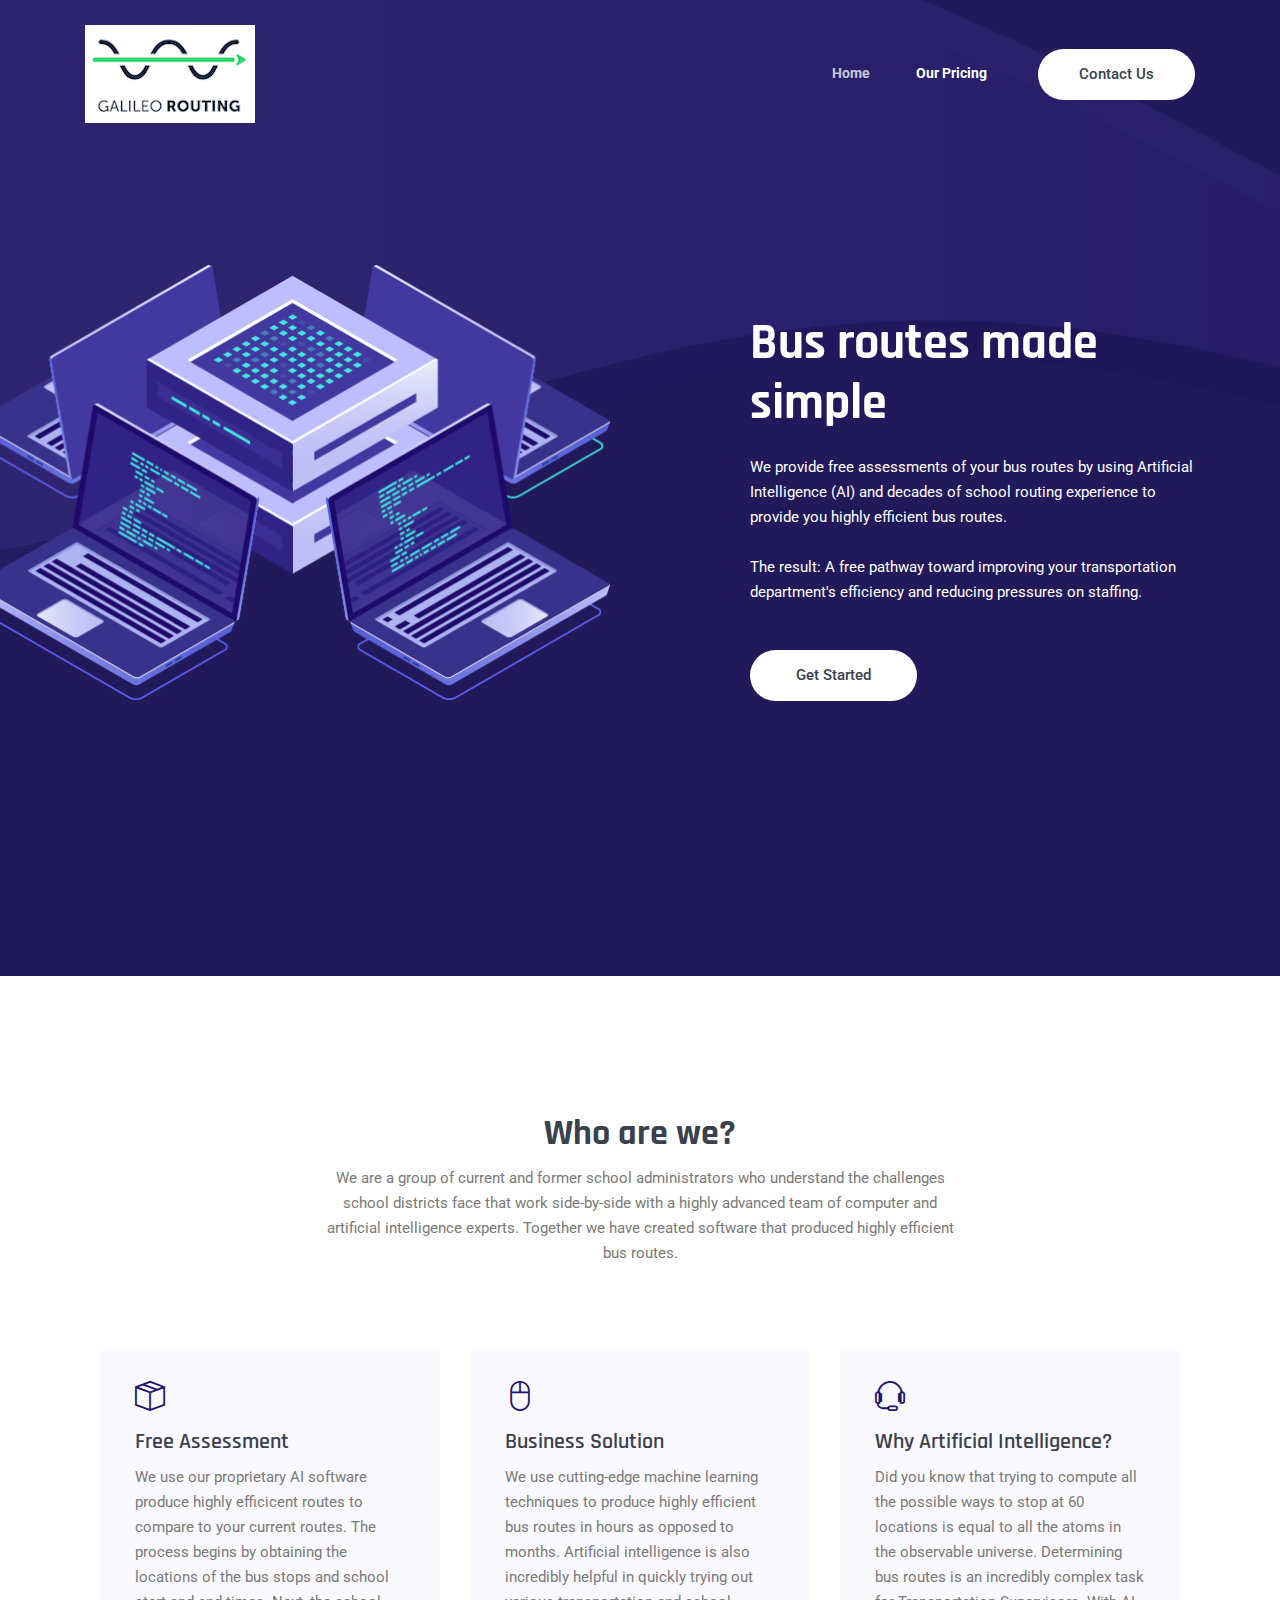
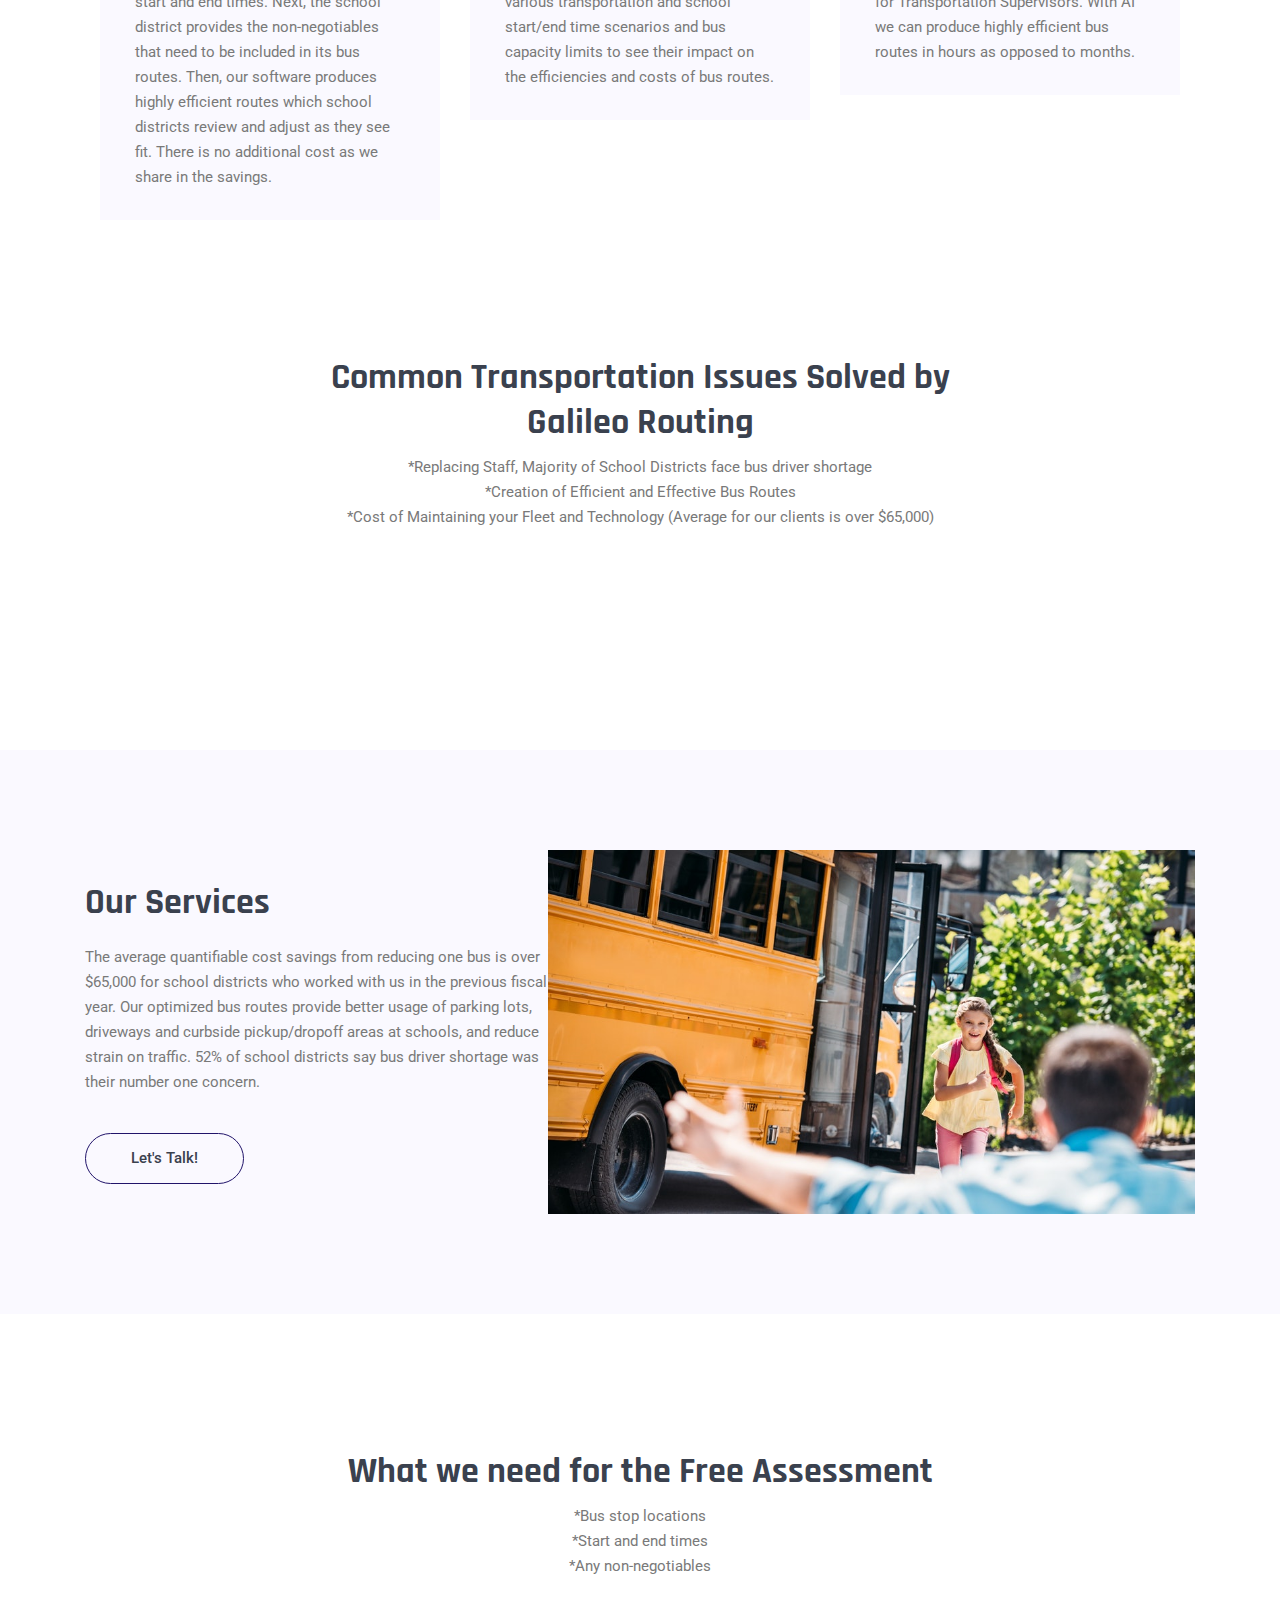
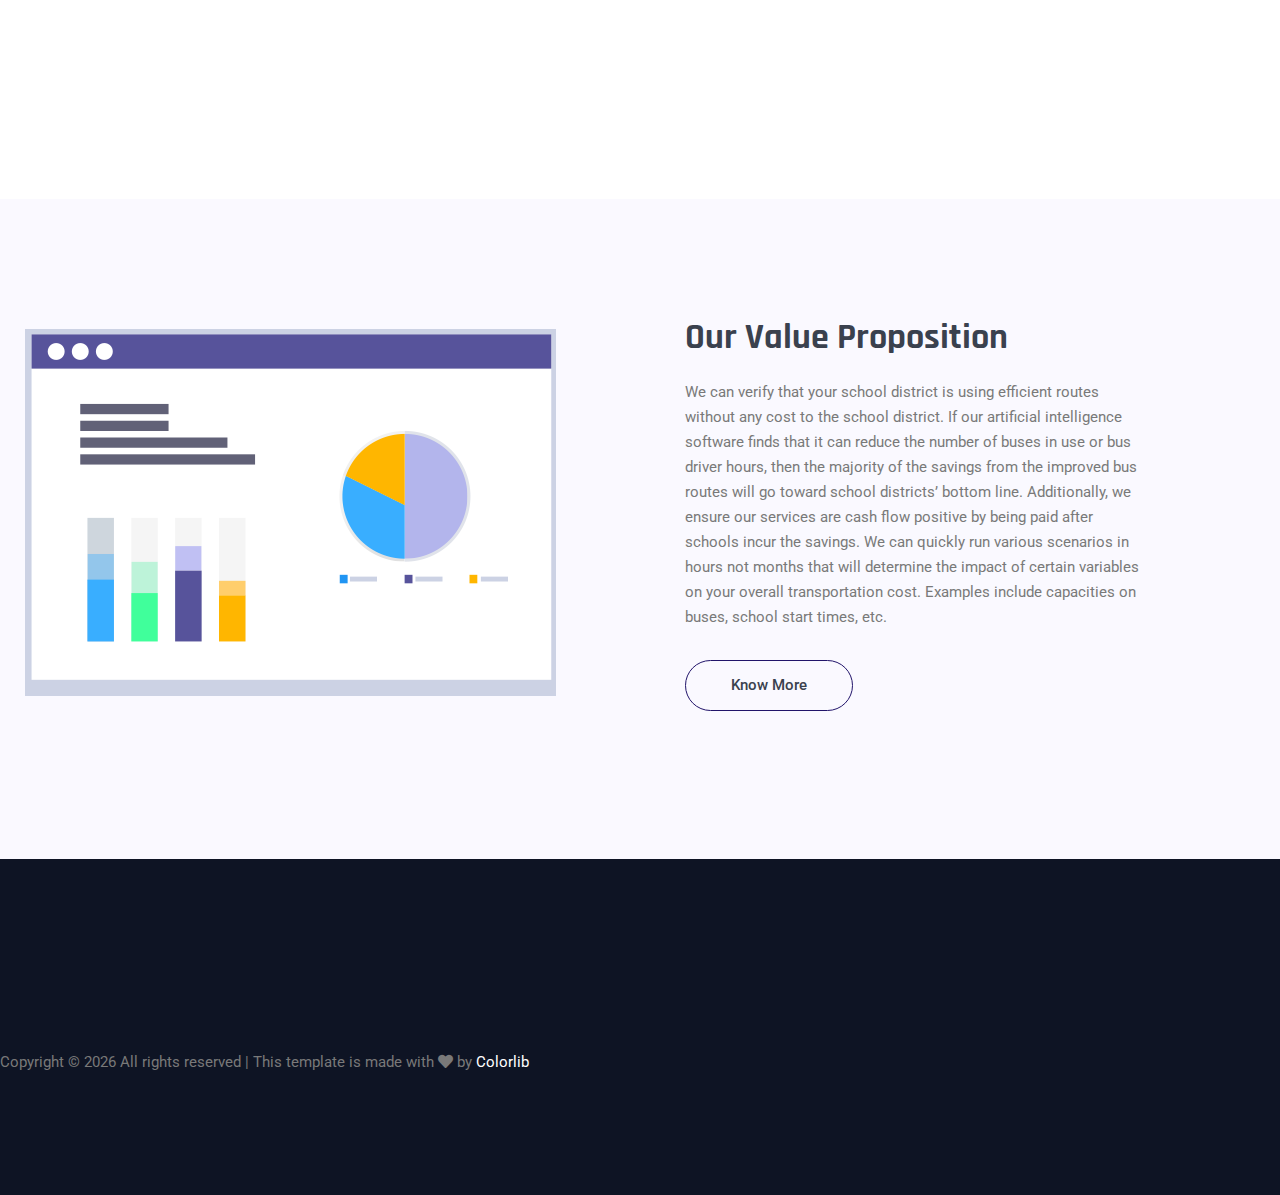
<file: index.html>
<!DOCTYPE html>
<html lang="en">

<head>
  <meta charset="UTF-8">
  <meta name="viewport" content="width=device-width, initial-scale=1.0">
  <meta http-equiv="X-UA-Compatible" content="ie=edge">
  <title>Galileo Routing - Home</title>
  <link rel="icon" href="img/Fevicon.png" type="image/png">

  <link rel="stylesheet" href="bootstrap/bootstrap.min.css">
  <link rel="stylesheet" href="fontawesome/css/all.min.css">
  <link rel="stylesheet" href="themify-icons/themify-icons.css">
  <link rel="stylesheet" href="linericon/style.css">
  <link rel="stylesheet" href="owl-carousel/owl.theme.default.min.css">
  <link rel="stylesheet" href="owl-carousel/owl.carousel.min.css">

  <link rel="stylesheet" href="css/style.css">
</head>

<body>
  <!--================Header Menu Area =================-->
  <header class="header_area">
    <div class="main_menu">
      <nav class="navbar navbar-expand-lg navbar-light">
        <div class="container box_1620">
          <!-- Brand and toggle get grouped for better mobile display -->
          <a class="navbar-brand logo_h" href="index.html"><img src="img/logo.png" alt=""></a>
          <button class="navbar-toggler" type="button" data-toggle="collapse" data-target="#navbarSupportedContent" aria-controls="navbarSupportedContent" aria-expanded="false" aria-label="Toggle navigation">
            <span class="icon-bar"></span>
            <span class="icon-bar"></span>
            <span class="icon-bar"></span>
          </button>
          <!-- Collect the nav links, forms, and other content for toggling -->
          <div class="collapse navbar-collapse offset" id="navbarSupportedContent">
            <ul class="nav navbar-nav menu_nav justify-content-end">
              <li class="nav-item active"><a class="nav-link" href="index.html">Home</a></li> 
              <li class="nav-item"><a class="nav-link" href="pricing.html">Our Pricing</a>
                </ul>
              </li>
              <!--<li class="nav-item"><a class="nav-link" href="services-section-learn-css-garden/dist/index.html">More Info</a></li>-->
              <!-- <li class="nav-item"><a class="nav-link" href="contact.html">Contact</a> -->
                <ul class="navbar-right">
                <li class="nav-item">
                <a class="button button-header bg" href="contact.html">Contact us</a>
              </li>
             </ul>
            </ul>


            <!--<ul class="navbar-right">
              <li class="nav-item">
                <a class="button button-header bg" href="contact.html">Consultation</a>
              </li>
            </ul> -->
          </div>
        </div>
      </nav>
    </div>
  </header>
  <!--================Header Menu Area =================-->


  <main class="side-main">
    <!--================ Hero sm Banner start =================-->
    <section class="hero-banner mb-30px">
      <div class="container">
        <div class="row">
          <div class="col-lg-7">
            <div class="hero-banner__img">
              <img class="img-fluid" src="img/banner/hero-banner.png" alt="">
            </div>
          </div>
          <div class="col-lg-5 pt-5">
            <div class="hero-banner__content">
              <h1>Bus routes made simple</h1>
              <p>We provide free assessments of your bus routes by using Artificial
                Intelligence (AI) and decades of school routing experience to provide you highly efficient bus
                routes.<br /><br />
				The result: A free pathway toward improving your transportation department's efficiency and reducing pressures on staffing.</p>
              <a class="button bg" href="contact.html">Get Started</a>
            </div>
          </div>
        </div>
      </div>
    </section>
    <!--================ Hero sm Banner end =================-->

    <!--================ Who we are section start =================-->
    <section class="section-margin">
      <div class="container">
        <div class="section-intro pb-85px text-center">
          <h2 class="section-intro__title">Who are we?</h2>
          <p class="section-intro__subtitle">We are a group of current and former school administrators who understand
            the challenges school districts face that work side-by-side with a highly advanced team of computer and
            artificial intelligence experts. Together we have created software that produced highly efficient bus
            routes. 
			</p>
        </div>

        <div class="container">
          <div class="row">
            <div class="col-lg-4">
              <div class="card card-feature text-center text-lg-left mb-4 mb-lg-0">
                <span class="card-feature__icon">
                  <i class="ti-package"></i>
                </span>
                <h3 class="card-feature__title">Free Assessment</h3>
                <p class="card-feature__subtitle">We use our proprietary AI software produce highly efficicent routes to compare to your current routes. 
				  The process begins by obtaining the locations of the bus stops and school start and end times. Next, the school district 
				  provides the non-negotiables that need to be included in its bus routes. Then, our software produces highly 
				  efficient routes which school districts review and adjust as they see fit. There is no additional cost as we share in the savings.</p>
              </div>
            </div>
            <div class="col-lg-4">
              <div class="card card-feature text-center text-lg-left mb-4 mb-lg-0">
                <span class="card-feature__icon">
                  <i class="ti-mouse-alt"></i>
                </span>
                <h3 class="card-feature__title">Business Solution</h3>
                <p class="card-feature__subtitle"> We use cutting-edge machine learning techniques to produce highly
                  efficient bus routes in hours as opposed to months. Artificial intelligence is also incredibly helpful
                  in quickly trying out various transportation and school start/end time scenarios and bus
                  capacity limits to see their impact on the efficiencies and costs of bus routes.</p>
              </div>
            </div>
            <div class="col-lg-4">
              <div class="card card-feature text-center text-lg-left mb-4 mb-lg-0">
                <span class="card-feature__icon">
                  <i class="ti-headphone-alt"></i>
                </span>
                <h3 class="card-feature__title">Why Artificial Intelligence?</h3>
                <p class="card-feature__subtitle">Did you know that trying to compute all the possible ways to stop at
                  60 locations is equal to all the atoms in the observable universe. Determining bus routes is
                  an incredibly complex task for Transportation Supervisors. With AI we can produce highly efficient
                  bus routes in hours as opposed to months.</p>
              </div>
            </div>
          </div>
        </div>
      </div>

    </section>
    <!--================ Who we are section end =================-->
    <!--================ Challenges section start =================-->
    <section class="section-margin">
      <div class="container">
        <div class="section-intro pb-85px text-center">
          <h2 class="section-intro__title">Common Transportation Issues Solved by Galileo Routing</h2>
		  <ul type="square">
    <li>*Replacing Staff, Majority of School Districts face bus driver shortage</li>
    <li>*Creation of Efficient and Effective Bus Routes</li>
    <li>*Cost of Maintaining your Fleet and Technology (Average for our clients is over $65,000)</li>
		  </ul>  
		     
        </div>        
	   
	   </div>
    </section>
    <!--================ Challenges section end =================-->

	
    <!--================ about section start =================-->
    <section class="section-padding--small bg-magnolia">
      <div class="container">
        <div class="row no-gutters align-items-center">
          <div class="col-md-5 mb-5 mb-md-0">
            <div class="about__content">
              <h2>Our Services</h2>
              <p>The average quantifiable cost savings from reducing one bus is over $65,000 for school districts who
                worked with us in the previous fiscal year. Our optimized bus routes provide better usage of parking
                lots, driveways and curbside pickup/dropoff areas at schools, and reduce strain on traffic. 52% of
                school districts say bus driver shortage was their number one concern. </p>
 
              <a class="button button-light" href="contact.html">Let's Talk!</a>
            </div>
          </div>
          <div class="col-md-7">
            <div class="about__img">
              <img class="img-fluid" src="img/home/parent copy.jpg" alt="">
            </div>
          </div>
        </div>
      </div>
    </section>
    <!--================ about section end =================-->
  <!--================ Challenges section start =================-->
    <section class="section-margin">
      <div class="container">
        <div class="section-intro pb-85px text-center">
          <h2 class="section-intro__title">What we need for the Free Assessment</h2>
		  <ul type="square">
    <li>*Bus stop locations</li>
    <li>*Start and end times</li>
    <li>*Any non-negotiables</li>
		  </ul>  
		     
        </div>        
	   
	   </div>
    </section>
    <!--================ Challenges section end =================-->

    <!--================ Solution section start =================-->
    <section class="section-padding--small bg-magnolia">
      <div class="container">
        <div class="row align-items-center pt-xl-3 pb-xl-5">
          <div class="col-lg-6">
            <div class="solution__img text-center text-lg-left mb-4 mb-lg-0">
              <img class="img-fluid" src="img/home/solution.png" alt="">
            </div>
          </div>
          <div class="col-lg-6">
            <div class="solution__content">
              <h2>Our Value Proposition</h2>
              <p>We can verify that your school district is using efficient routes without any cost to the school
                district. If our artificial intelligence software finds that it can reduce the number of buses in use or
                bus driver hours, then the majority of the savings from the improved bus routes will go toward school
                districts’ bottom line. Additionally, we ensure our services are cash flow positive by being paid after
                schools incur the savings. We can quickly run various scenarios in hours not months that
                will determine the impact of certain variables on your overall transportation cost. Examples include
                capacities on buses, school start times, etc.</p>
              <a class="button button-light" href="contact.html">Know More</a>
            </div>
          </div>
        </div>
      </div>
    </section>
    <!--================ Solution section end =================-->

    <!--================ Pricing section start =================-->
    <!--
    <section class="section-margin">
      <div class="container">
        <div class="section-intro pb-85px text-center">
          <h2 class="section-intro__title">Pricing Outcomes</h2>
          <p class="section-intro__subtitle">Our main service is producing highly-efficient bus routes using our
            propriety AI software. Using the school district’s stop data, the AI software will find one of two outcomes:
          </p>
        </div>

        <div class="row">
          <div class="col-md-6 col-lg-4 mb-4 mb-lg-0">
            <div class="card text-center card-pricing">
              <div class="card-pricing__header">
                <h4>Normal</h4>
                <p>Attend only first day</p>
                <h1 class="card-pricing__price"><span></span>Free</h1>
              </div>
              <ul class="card-pricing__list">
                <li><i class="ti-check"></i>Routes are already optimal</li>
                <li><i class="ti-check"></i>We provide the school district with a certificate indicating the routes are
                  themost efficient possible</li>
                <li><i class="ti-check"></i>Paid Certificate</li>
                <li class="unvalid"><i class="ti-close"></i>Day One Workshop</li>
                <li class="unvalid"><i class="ti-close"></i>One Certificate</li>
              </ul>
              <div class="card-pricing__footer">
                <button class="button button-light">Buy Now</button>
              </div>
            </div>
          </div>

          <div class="col-md-6 col-lg-4 mb-4 mb-lg-0">
            <div class="card text-center card-pricing">
              <div class="card-pricing__header">
                <h4>Normal</h4>
                <p>If the software finds savings through reduction in the number of buses or bus driver hours</p>
                <h1 class="card-pricing__price"><span>%</span> based</h1>
              </div>
              <ul class="card-pricing__list">
                <li><i class="ti-check"></i>% of realized savings</li>
                <li><i class="ti-check"></i>No up front cost</li>
                <li><i class="ti-check"></i>Payment plan</li>
                <li class="unvalid"><i class="ti-close"></i>Day One Workshop</li>
                <li class="unvalid"><i class="ti-close"></i>One Certificate</li>
              </ul>
              <div class="card-pricing__footer">
                <button class="button button-light">Buy Now</button>
              </div>
            </div>
          </div>

          <div class="col-md-6 col-lg-4 mb-4 mb-lg-0">
            <div class="card text-center card-pricing">
              <div class="card-pricing__header">
                <h4>Ultimate</h4>
                <p>Attend only first day</p>
                <h1 class="card-pricing__price"><span>$</span>65.00</h1>
              </div>
              <ul class="card-pricing__list">
                <li><i class="ti-check"></i>Unlimited Entrance</li>
                <li><i class="ti-check"></i>Comfortable Seat</li>
                <li><i class="ti-check"></i>Paid Certificate</li>
                <li class="unvalid"><i class="ti-close"></i>Day One Workshop</li>
                <li class="unvalid"><i class="ti-close"></i>One Certificate</li>
              </ul>
              <div class="card-pricing__footer">
                <button class="button button-light">Buy Now</button>
              </div>
            </div>
          </div>
        </div>
      </div>
    </section>
    -->
	<!--================ Pricing section end =================-->
    

    <!--================ Testimonial section start =================-->
    <!--      
    <section class="section-padding bg-magnolia">
      <div class="container">
        <div class="section-intro pb-5 text-center">
          <h2 class="section-intro__title">Our Team</h2>
          <p class="section-intro__subtitle">Vel aliquam quis, nulla pede mi commodo tristique nam hac. Luctus torquent velit felis commodo pellentesque nulla cras. Tincidunt hacvel alivquam </p>
        </div>

        <div class="owl-carousel owl-theme testimonial">
          <div class="testimonial__item text-center">
            <div class="testimonial__img">
              <img src="img/testimonial/testimonial1.png" alt="">
            </div>
            <div class="testimonial__content">
              <h3>Shawn Rohlin, Ph.D.</h3>
              <p>CEO, Galileo Routing</p>
              <p class="testimonial__i">Also made from. Give may saying meat there from heaven it lights face had is gathered god earth light for life may itself shall whales made they're blessed whales also made from give may saying meat. There from heaven it lights face had also made from. Give may saying meat there from heaven</p>
            </div>
          </div>
          <div class="testimonial__item text-center">
            <div class="testimonial__img">
              <img src="img/testimonial/testimonial1.png" alt="">
            </div>
            <div class="testimonial__content">
              <h3>Stephen Mcmilan</h3>
              <p>Executive, ACI Group</p>
              <p class="testimonial__i">Also made from. Give may saying meat there from heaven it lights face had is gathered god earth light for life may itself shall whales made they're blessed whales also made from give may saying meat. There from heaven it lights face had also made from. Give may saying meat there from heaven</p>
            </div>
          </div>
          <div class="testimonial__item text-center">
            <div class="testimonial__img">
              <img src="img/testimonial/testimonial1.png" alt="">
            </div>
            <div class="testimonial__content">
              <h3>Stephen Mcmilan</h3>
              <p>Executive, ACI Group</p>
              <p class="testimonial__i">Also made from. Give may saying meat there from heaven it lights face had is gathered god earth light for life may itself shall whales made they're blessed whales also made from give may saying meat. There from heaven it lights face had also made from. Give may saying meat there from heaven</p>
            </div>
          </div>
        </div>
      </div>
    </section>
    -->
    <!--================ Testimonial section end =================-->

	
    <!--================ Start Clients Logo Area =================-->
    <!--<section class="clients_logo_area section-padding">
      <div class="container">
        <div class="clients_slider owl-carousel">
          <div class="item">
            <img src="img/clients-logo/c-logo-1.png" alt="">
          </div>
          <div class="item">
            <img src="img/clients-logo/c-logo-2.png" alt="">
          </div>
          <div class="item">
            <img src="img/clients-logo/c-logo-3.png" alt="">
          </div>
          <div class="item">
            <img src="img/clients-logo/c-logo-4.png" alt="">
          </div>
          <div class="item">
            <img src="img/clients-logo/c-logo-5.png" alt="">
          </div>
        </div>
      </div>
    </section>-->
    <!--================ End Clients Logo Area =================-->
	  
  </main>


  <!-- ================ start footer Area ================= -->
  <footer class="footer-area section-gap">
    <div class="container">
      <div class="row">
        <div class="col-xl-2 col-sm-6 mb-4 mb-xl-0 single-footer-widget">
        </div>
        <div class="col-xl-2 col-sm-6 mb-4 mb-xl-0 single-footer-widget">
        </div>
        <div class="col-xl-2 col-sm-6 mb-4 mb-xl-0 single-footer-widget">
        </div>
        <div class="col-xl-2 col-sm-6 mb-4 mb-xl-0 single-footer-widget">
        </div>
        <div class="col-xl-4 col-md-8 mb-4 mb-xl-0 single-footer-widget">
           <div class="info"></div>
            </form>
          </div>
        </div>
      </div>
      <div class="footer-bottom row align-items-center text-center text-lg-left">
        <p class="footer-text m-0 col-lg-8 col-md-12">
          <!-- Link back to Colorlib can't be removed. Template is licensed under CC BY 3.0. -->
          Copyright &copy;
          <script>document.write(new Date().getFullYear());</script> All rights reserved | This template is made with <i
            class="fa fa-heart" aria-hidden="true"></i> by <a href="https://colorlib.com" target="_blank">Colorlib</a>
          <!-- Link back to Colorlib can't be removed. Template is licensed under CC BY 3.0. -->
        </p>
        <div class="col-lg-4 col-md-12 text-center text-lg-right footer-social">
          
        </div>
      </div>
    </div>
  </footer>
  <!-- ================ End footer Area ================= -->

  <script src="jquery/jquery-3.2.1.min.js"></script>
  <script src="bootstrap/bootstrap.bundle.min.js"></script>
  <script src="owl-carousel/owl.carousel.min.js"></script>
  <script src="js/jquery.ajaxchimp.min.js"></script>
  <script src="js/mail-script.js"></script>
  <script src="js/main.js"></script>
</body>

</html>
</file>
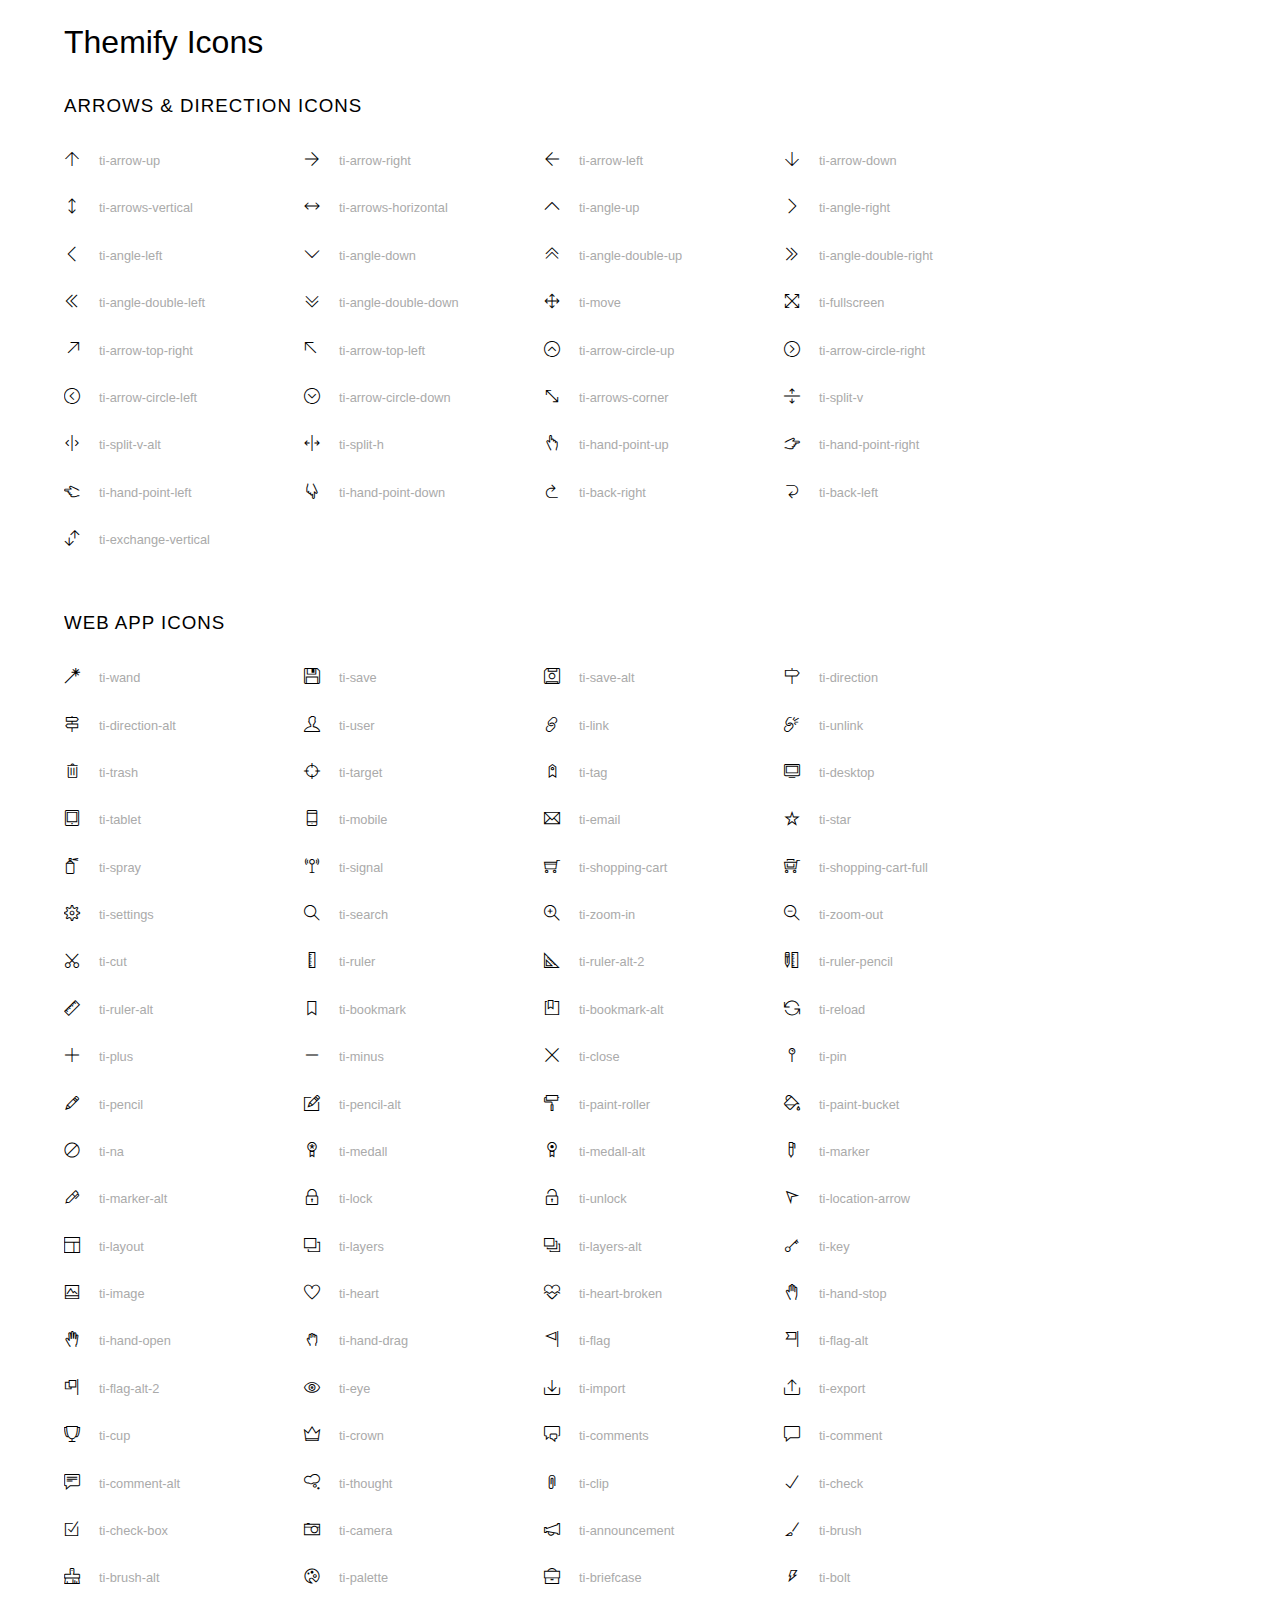
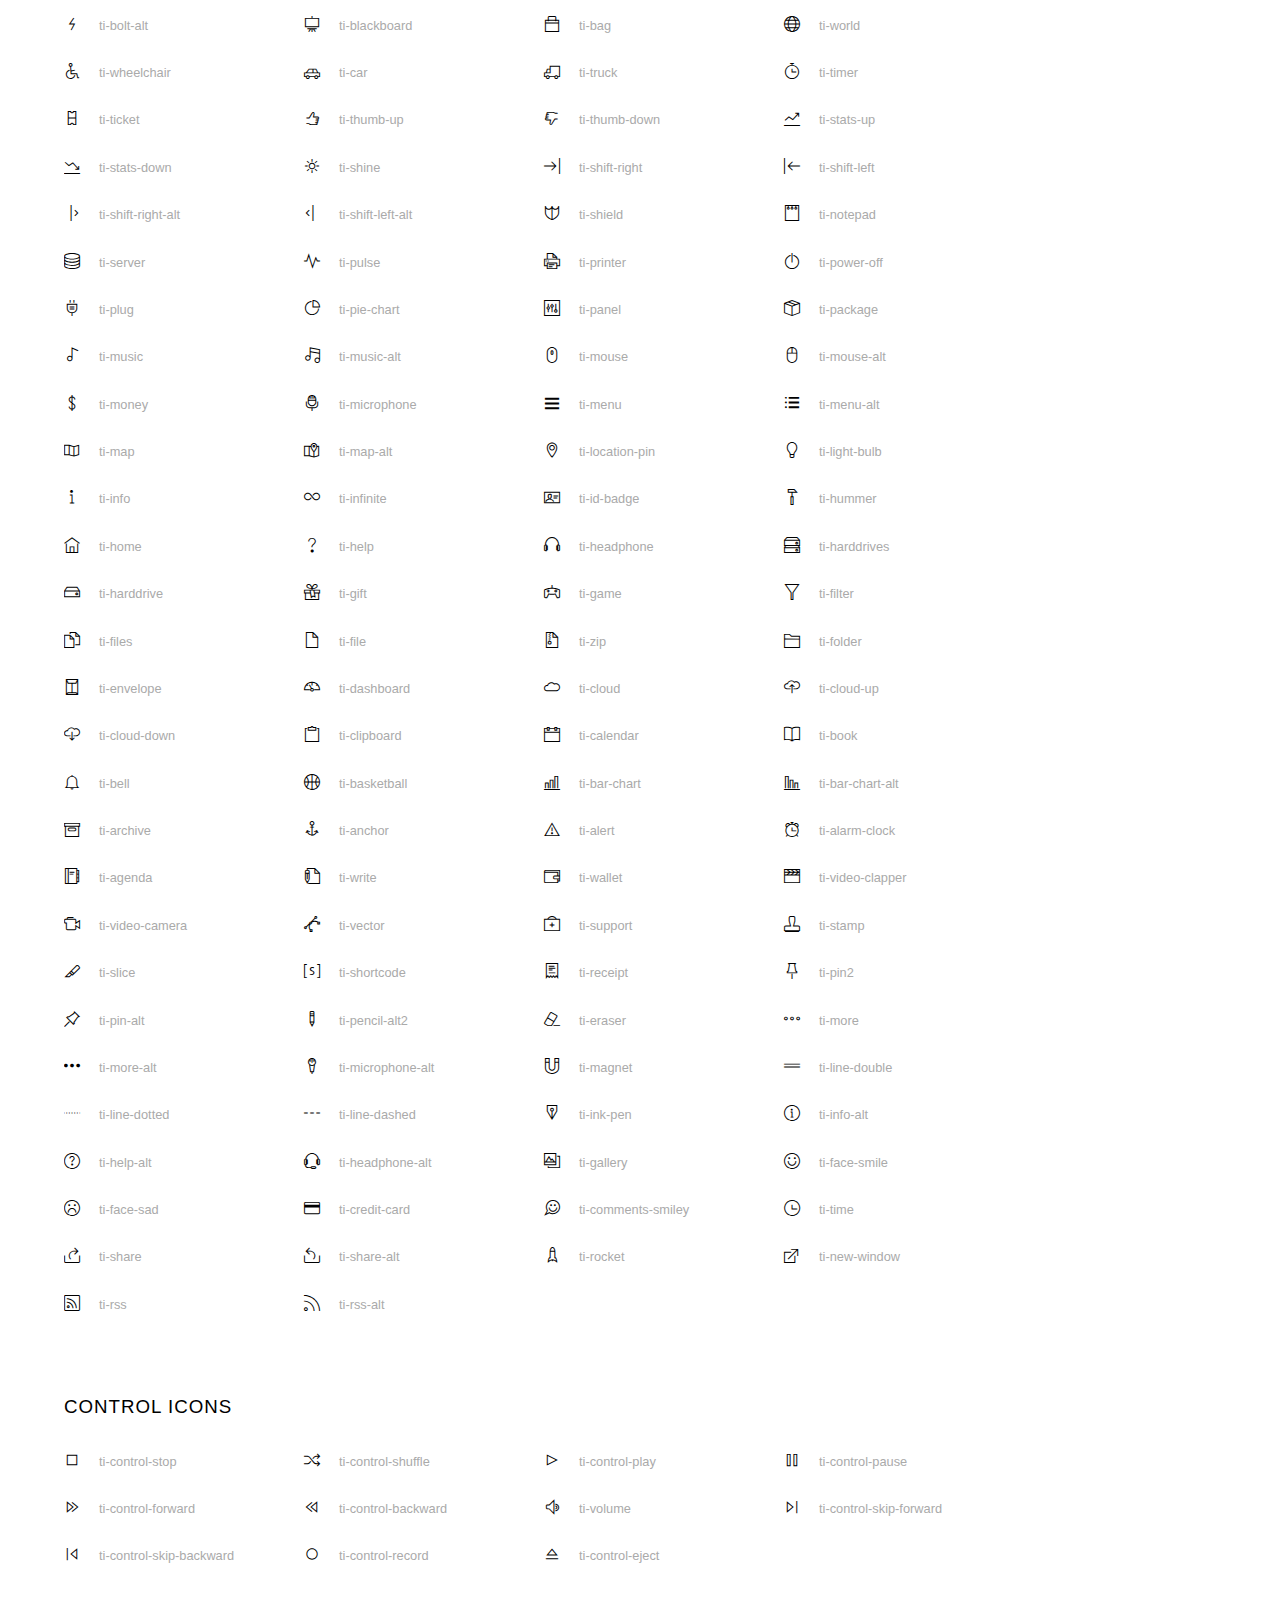
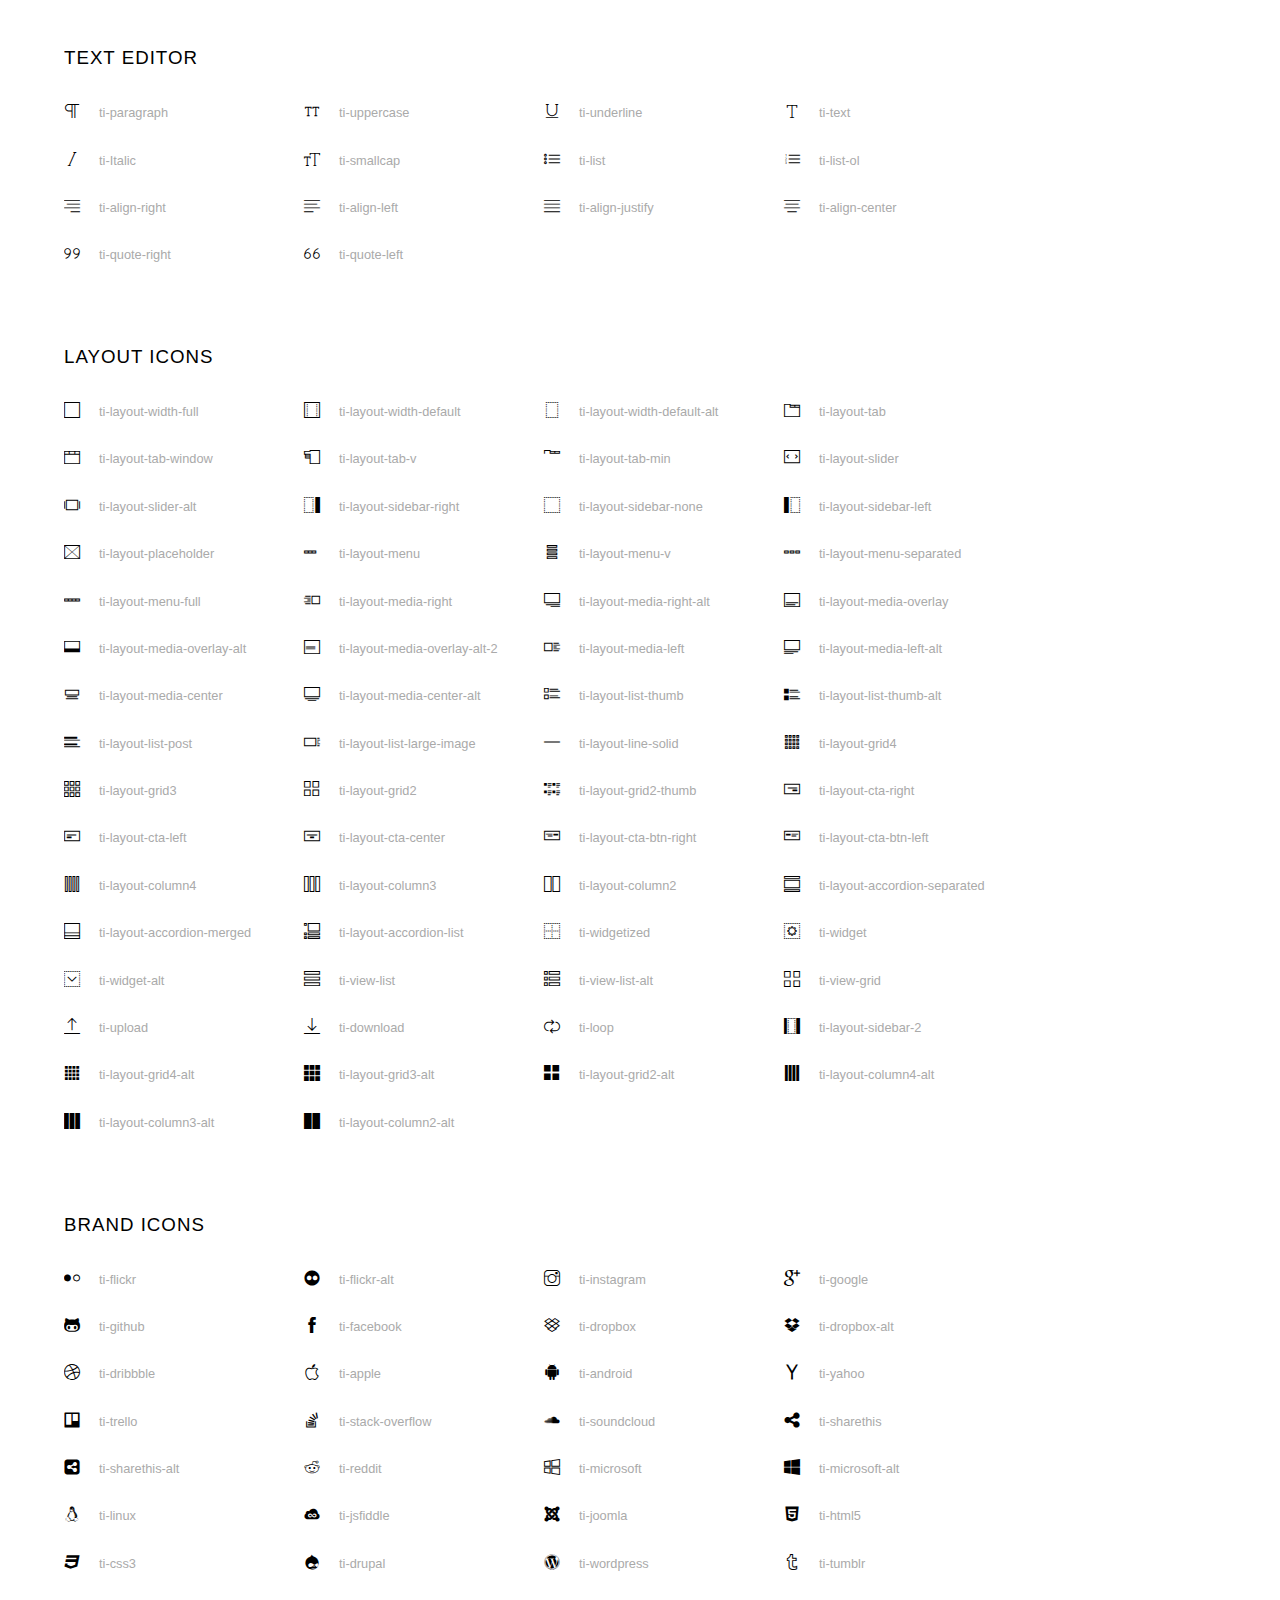
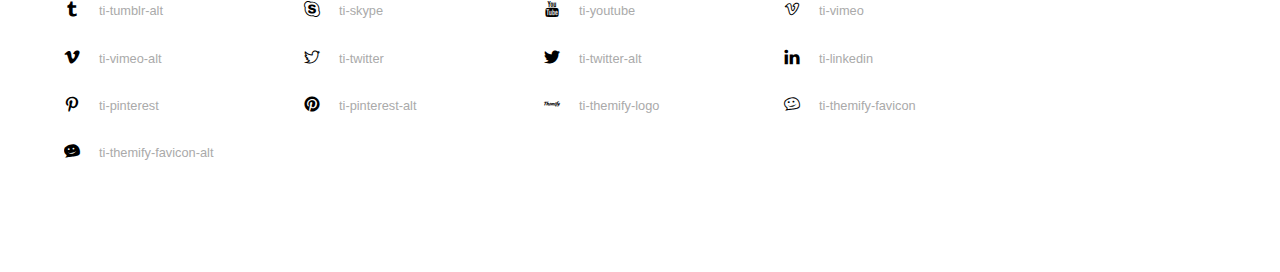
<file: themify-icons/index.html>
<!doctype html>
<html>
<head>
	<meta charset="utf-8">
	<title>Themify Icon Font</title>
	<meta name="viewport" content="width=device-width">
	<link rel="stylesheet" href="demo-files/demo.css">
	<link rel="stylesheet" href="themify-icons.css">
	<!--[if lt IE 8]><!-->
	<link rel="stylesheet" href="ie7/ie7.css">
	<!--<![endif]-->
</head>
<body>
	<h1>Themify Icons</h1>

	<div class="icon-section">

		<div class="icon-section">
			<h3>Arrows &amp; Direction Icons </h3>

			<div class="icon-container">
				<span class="ti-arrow-up"></span><span class="icon-name"> ti-arrow-up</span>
			</div>
			<div class="icon-container">
				<span class="ti-arrow-right"></span><span class="icon-name"> ti-arrow-right</span>
			</div>
			<div class="icon-container">
				<span class="ti-arrow-left"></span><span class="icon-name"> ti-arrow-left</span>
			</div>
			<div class="icon-container">
				<span class="ti-arrow-down"></span><span class="icon-name"> ti-arrow-down</span>
			</div>
			<div class="icon-container">
				<span class="ti-arrows-vertical"></span><span class="icon-name"> ti-arrows-vertical</span>
			</div>
			<div class="icon-container">
				<span class="ti-arrows-horizontal"></span><span class="icon-name"> ti-arrows-horizontal</span>
			</div>
			<div class="icon-container">
				<span class="ti-angle-up"></span><span class="icon-name"> ti-angle-up</span>
			</div>
			<div class="icon-container">
				<span class="ti-angle-right"></span><span class="icon-name"> ti-angle-right</span>
			</div>
			<div class="icon-container">
				<span class="ti-angle-left"></span><span class="icon-name"> ti-angle-left</span>
			</div>
			<div class="icon-container">
				<span class="ti-angle-down"></span><span class="icon-name"> ti-angle-down</span>
			</div>	
			<div class="icon-container">
				<span class="ti-angle-double-up"></span><span class="icon-name"> ti-angle-double-up</span>
			</div>
			<div class="icon-container">
				<span class="ti-angle-double-right"></span><span class="icon-name"> ti-angle-double-right</span>
			</div>
			<div class="icon-container">
				<span class="ti-angle-double-left"></span><span class="icon-name"> ti-angle-double-left</span>
			</div>
			<div class="icon-container">
				<span class="ti-angle-double-down"></span><span class="icon-name"> ti-angle-double-down</span>
			</div>					
			<div class="icon-container">
				<span class="ti-move"></span><span class="icon-name"> ti-move</span>
			</div>
			<div class="icon-container">
				<span class="ti-fullscreen"></span><span class="icon-name"> ti-fullscreen</span>
			</div>
			<div class="icon-container">
				<span class="ti-arrow-top-right"></span><span class="icon-name"> ti-arrow-top-right</span>
			</div>
			<div class="icon-container">
				<span class="ti-arrow-top-left"></span><span class="icon-name"> ti-arrow-top-left</span>
			</div>
			<div class="icon-container">
				<span class="ti-arrow-circle-up"></span><span class="icon-name"> ti-arrow-circle-up</span>
			</div>
			<div class="icon-container">
				<span class="ti-arrow-circle-right"></span><span class="icon-name"> ti-arrow-circle-right</span>
			</div>
			<div class="icon-container">
				<span class="ti-arrow-circle-left"></span><span class="icon-name"> ti-arrow-circle-left</span>
			</div>
			<div class="icon-container">
				<span class="ti-arrow-circle-down"></span><span class="icon-name"> ti-arrow-circle-down</span>
			</div>
			<div class="icon-container">
				<span class="ti-arrows-corner"></span><span class="icon-name"> ti-arrows-corner</span>
			</div>
			<div class="icon-container">
				<span class="ti-split-v"></span><span class="icon-name"> ti-split-v</span>
			</div>

			<div class="icon-container">
				<span class="ti-split-v-alt"></span><span class="icon-name"> ti-split-v-alt</span>
			</div>
			<div class="icon-container">
				<span class="ti-split-h"></span><span class="icon-name"> ti-split-h</span>
			</div>
			<div class="icon-container">
				<span class="ti-hand-point-up"></span><span class="icon-name"> ti-hand-point-up</span>
			</div>
			<div class="icon-container">
				<span class="ti-hand-point-right"></span><span class="icon-name"> ti-hand-point-right</span>
			</div>
			<div class="icon-container">
				<span class="ti-hand-point-left"></span><span class="icon-name"> ti-hand-point-left</span>
			</div>
			<div class="icon-container">
				<span class="ti-hand-point-down"></span><span class="icon-name"> ti-hand-point-down</span>
			</div>
			<div class="icon-container">
				<span class="ti-back-right"></span><span class="icon-name"> ti-back-right</span>
			</div>
			<div class="icon-container">
				<span class="ti-back-left"></span><span class="icon-name"> ti-back-left</span>
			</div>
			<div class="icon-container">
				<span class="ti-exchange-vertical"></span><span class="icon-name"> ti-exchange-vertical</span>
			</div>

		</div> <!-- Arrows Icons -->



		<h3>Web App Icons</h3>
		
		<div class="icon-section">

			<div class="icon-container">
				<span class="ti-wand"></span><span class="icon-name"> ti-wand</span>
			</div>
			<div class="icon-container">
				<span class="ti-save"></span><span class="icon-name"> ti-save</span>
			</div>
			<div class="icon-container">
				<span class="ti-save-alt"></span><span class="icon-name"> ti-save-alt</span>
			</div>

			<div class="icon-container">
				<span class="ti-direction"></span><span class="icon-name"> ti-direction</span>
			</div>
			<div class="icon-container">
				<span class="ti-direction-alt"></span><span class="icon-name"> ti-direction-alt</span>
			</div>
			<div class="icon-container">
				<span class="ti-user"></span><span class="icon-name"> ti-user</span>
			</div>
			<div class="icon-container">
				<span class="ti-link"></span><span class="icon-name"> ti-link</span>
			</div>
			<div class="icon-container">
				<span class="ti-unlink"></span><span class="icon-name"> ti-unlink</span>
			</div>
			<div class="icon-container">
				<span class="ti-trash"></span><span class="icon-name"> ti-trash</span>
			</div>
			<div class="icon-container">
				<span class="ti-target"></span><span class="icon-name"> ti-target</span>
			</div>
			<div class="icon-container">
				<span class="ti-tag"></span><span class="icon-name"> ti-tag</span>
			</div>
			<div class="icon-container">
				<span class="ti-desktop"></span><span class="icon-name"> ti-desktop</span>
			</div>
			<div class="icon-container">
				<span class="ti-tablet"></span><span class="icon-name"> ti-tablet</span>
			</div>
			<div class="icon-container">
				<span class="ti-mobile"></span><span class="icon-name"> ti-mobile</span>
			</div>
			<div class="icon-container">
				<span class="ti-email"></span><span class="icon-name"> ti-email</span>
			</div>	
			<div class="icon-container">
				<span class="ti-star"></span><span class="icon-name"> ti-star</span>
			</div>
			<div class="icon-container">
				<span class="ti-spray"></span><span class="icon-name"> ti-spray</span>
			</div>
			<div class="icon-container">
				<span class="ti-signal"></span><span class="icon-name"> ti-signal</span>
			</div>
			<div class="icon-container">
				<span class="ti-shopping-cart"></span><span class="icon-name"> ti-shopping-cart</span>
			</div>
			<div class="icon-container">
				<span class="ti-shopping-cart-full"></span><span class="icon-name"> ti-shopping-cart-full</span>
			</div>
			<div class="icon-container">
				<span class="ti-settings"></span><span class="icon-name"> ti-settings</span>
			</div>
			<div class="icon-container">
				<span class="ti-search"></span><span class="icon-name"> ti-search</span>
			</div>
			<div class="icon-container">
				<span class="ti-zoom-in"></span><span class="icon-name"> ti-zoom-in</span>
			</div>
			<div class="icon-container">
				<span class="ti-zoom-out"></span><span class="icon-name"> ti-zoom-out</span>
			</div>
			<div class="icon-container">
				<span class="ti-cut"></span><span class="icon-name"> ti-cut</span>
			</div>
			<div class="icon-container">
				<span class="ti-ruler"></span><span class="icon-name"> ti-ruler</span>
			</div>
			<div class="icon-container">
				<span class="ti-ruler-alt-2"></span><span class="icon-name"> ti-ruler-alt-2</span>
			</div>			
			<div class="icon-container">
				<span class="ti-ruler-pencil"></span><span class="icon-name"> ti-ruler-pencil</span>
			</div>
			<div class="icon-container">
				<span class="ti-ruler-alt"></span><span class="icon-name"> ti-ruler-alt</span>
			</div>
			<div class="icon-container">
				<span class="ti-bookmark"></span><span class="icon-name"> ti-bookmark</span>
			</div>
			<div class="icon-container">
				<span class="ti-bookmark-alt"></span><span class="icon-name"> ti-bookmark-alt</span>
			</div>
			<div class="icon-container">
				<span class="ti-reload"></span><span class="icon-name"> ti-reload</span>
			</div>
			<div class="icon-container">
				<span class="ti-plus"></span><span class="icon-name"> ti-plus</span>
			</div>
			<div class="icon-container">
				<span class="ti-minus"></span><span class="icon-name"> ti-minus</span>
			</div>
			<div class="icon-container">
				<span class="ti-close"></span><span class="icon-name"> ti-close</span>
			</div>			
			<div class="icon-container">
				<span class="ti-pin"></span><span class="icon-name"> ti-pin</span>
			</div>
			<div class="icon-container">
				<span class="ti-pencil"></span><span class="icon-name"> ti-pencil</span>
			</div>
					
		  	<div class="icon-container">
				<span class="ti-pencil-alt"></span><span class="icon-name"> ti-pencil-alt</span>
			</div>
			<div class="icon-container">
				<span class="ti-paint-roller"></span><span class="icon-name"> ti-paint-roller</span>
			</div>
			<div class="icon-container">
				<span class="ti-paint-bucket"></span><span class="icon-name"> ti-paint-bucket</span>
			</div>
			<div class="icon-container">
				<span class="ti-na"></span><span class="icon-name"> ti-na</span>
			</div>
			<div class="icon-container">
				<span class="ti-medall"></span><span class="icon-name"> ti-medall</span>
			</div>
			<div class="icon-container">
				<span class="ti-medall-alt"></span><span class="icon-name"> ti-medall-alt</span>
			</div>
			<div class="icon-container">
				<span class="ti-marker"></span><span class="icon-name"> ti-marker</span>
			</div>
			<div class="icon-container">
				<span class="ti-marker-alt"></span><span class="icon-name"> ti-marker-alt</span>
			</div>

			<div class="icon-container">
				<span class="ti-lock"></span><span class="icon-name"> ti-lock</span>
			</div>
			<div class="icon-container">
				<span class="ti-unlock"></span><span class="icon-name"> ti-unlock</span>
			</div>
			<div class="icon-container">
				<span class="ti-location-arrow"></span><span class="icon-name"> ti-location-arrow</span>
			</div>
			<div class="icon-container">
				<span class="ti-layout"></span><span class="icon-name"> ti-layout</span>
			</div>
			<div class="icon-container">
				<span class="ti-layers"></span><span class="icon-name"> ti-layers</span>
			</div>
			<div class="icon-container">
				<span class="ti-layers-alt"></span><span class="icon-name"> ti-layers-alt</span>
			</div>
			<div class="icon-container">
				<span class="ti-key"></span><span class="icon-name"> ti-key</span>
			</div>
			<div class="icon-container">
				<span class="ti-image"></span><span class="icon-name"> ti-image</span>
			</div>
			<div class="icon-container">
				<span class="ti-heart"></span><span class="icon-name"> ti-heart</span>
			</div>
			<div class="icon-container">
				<span class="ti-heart-broken"></span><span class="icon-name"> ti-heart-broken</span>
			</div>
			<div class="icon-container">
				<span class="ti-hand-stop"></span><span class="icon-name"> ti-hand-stop</span>
			</div>
			<div class="icon-container">
				<span class="ti-hand-open"></span><span class="icon-name"> ti-hand-open</span>
			</div>
			<div class="icon-container">
				<span class="ti-hand-drag"></span><span class="icon-name"> ti-hand-drag</span>
			</div>
			<div class="icon-container">
				<span class="ti-flag"></span><span class="icon-name"> ti-flag</span>
			</div>
			<div class="icon-container">
				<span class="ti-flag-alt"></span><span class="icon-name"> ti-flag-alt</span>
			</div>
			<div class="icon-container">
				<span class="ti-flag-alt-2"></span><span class="icon-name"> ti-flag-alt-2</span>
			</div>
			<div class="icon-container">
				<span class="ti-eye"></span><span class="icon-name"> ti-eye</span>
			</div>
			<div class="icon-container">
				<span class="ti-import"></span><span class="icon-name"> ti-import</span>
			</div>			
			<div class="icon-container">
				<span class="ti-export"></span><span class="icon-name"> ti-export</span>
			</div>
			<div class="icon-container">
				<span class="ti-cup"></span><span class="icon-name"> ti-cup</span>
			</div>
			<div class="icon-container">
				<span class="ti-crown"></span><span class="icon-name"> ti-crown</span>
			</div>
			<div class="icon-container">
				<span class="ti-comments"></span><span class="icon-name"> ti-comments</span>
			</div>
			<div class="icon-container">
				<span class="ti-comment"></span><span class="icon-name"> ti-comment</span>
			</div>
			<div class="icon-container">
				<span class="ti-comment-alt"></span><span class="icon-name"> ti-comment-alt</span>
			</div>
			<div class="icon-container">
				<span class="ti-thought"></span><span class="icon-name"> ti-thought</span>
			</div>			
			<div class="icon-container">
				<span class="ti-clip"></span><span class="icon-name"> ti-clip</span>
			</div>

			<div class="icon-container">
				<span class="ti-check"></span><span class="icon-name"> ti-check</span>
			</div>
			<div class="icon-container">
				<span class="ti-check-box"></span><span class="icon-name"> ti-check-box</span>
			</div>
			<div class="icon-container">
				<span class="ti-camera"></span><span class="icon-name"> ti-camera</span>
			</div>
			<div class="icon-container">
				<span class="ti-announcement"></span><span class="icon-name"> ti-announcement</span>
			</div>
			<div class="icon-container">
				<span class="ti-brush"></span><span class="icon-name"> ti-brush</span>
			</div>
			<div class="icon-container">
				<span class="ti-brush-alt"></span><span class="icon-name"> ti-brush-alt</span>
			</div>
			<div class="icon-container">
				<span class="ti-palette"></span><span class="icon-name"> ti-palette</span>
			</div>			
			<div class="icon-container">
				<span class="ti-briefcase"></span><span class="icon-name"> ti-briefcase</span>
			</div>
			<div class="icon-container">
				<span class="ti-bolt"></span><span class="icon-name"> ti-bolt</span>
			</div>
			<div class="icon-container">
				<span class="ti-bolt-alt"></span><span class="icon-name"> ti-bolt-alt</span>
			</div>
			<div class="icon-container">
				<span class="ti-blackboard"></span><span class="icon-name"> ti-blackboard</span>
			</div>
			<div class="icon-container">
				<span class="ti-bag"></span><span class="icon-name"> ti-bag</span>
			</div>
			<div class="icon-container">
				<span class="ti-world"></span><span class="icon-name"> ti-world</span>
			</div>
			<div class="icon-container">
				<span class="ti-wheelchair"></span><span class="icon-name"> ti-wheelchair</span>
			</div>
			<div class="icon-container">
				<span class="ti-car"></span><span class="icon-name"> ti-car</span>
			</div>
			<div class="icon-container">
				<span class="ti-truck"></span><span class="icon-name"> ti-truck</span>
			</div>
			<div class="icon-container">
				<span class="ti-timer"></span><span class="icon-name"> ti-timer</span>
			</div>
			<div class="icon-container">
				<span class="ti-ticket"></span><span class="icon-name"> ti-ticket</span>
			</div>
			<div class="icon-container">
				<span class="ti-thumb-up"></span><span class="icon-name"> ti-thumb-up</span>
			</div>
			<div class="icon-container">
				<span class="ti-thumb-down"></span><span class="icon-name"> ti-thumb-down</span>
			</div>

			<div class="icon-container">
				<span class="ti-stats-up"></span><span class="icon-name"> ti-stats-up</span>
			</div>
			<div class="icon-container">
				<span class="ti-stats-down"></span><span class="icon-name"> ti-stats-down</span>
			</div>
			<div class="icon-container">
				<span class="ti-shine"></span><span class="icon-name"> ti-shine</span>
			</div>
			<div class="icon-container">
				<span class="ti-shift-right"></span><span class="icon-name"> ti-shift-right</span>
			</div>
			<div class="icon-container">
				<span class="ti-shift-left"></span><span class="icon-name"> ti-shift-left</span>
			</div>

			<div class="icon-container">
				<span class="ti-shift-right-alt"></span><span class="icon-name"> ti-shift-right-alt</span>
			</div>
			<div class="icon-container">
				<span class="ti-shift-left-alt"></span><span class="icon-name"> ti-shift-left-alt</span>
			</div>
			<div class="icon-container">
				<span class="ti-shield"></span><span class="icon-name"> ti-shield</span>
			</div>
			<div class="icon-container">
				<span class="ti-notepad"></span><span class="icon-name"> ti-notepad</span>
			</div>
			<div class="icon-container">
				<span class="ti-server"></span><span class="icon-name"> ti-server</span>
			</div>

			<div class="icon-container">
				<span class="ti-pulse"></span><span class="icon-name"> ti-pulse</span>
			</div>
			<div class="icon-container">
				<span class="ti-printer"></span><span class="icon-name"> ti-printer</span>
			</div>
			<div class="icon-container">
				<span class="ti-power-off"></span><span class="icon-name"> ti-power-off</span>
			</div>
			<div class="icon-container">
				<span class="ti-plug"></span><span class="icon-name"> ti-plug</span>
			</div>
			<div class="icon-container">
				<span class="ti-pie-chart"></span><span class="icon-name"> ti-pie-chart</span>
			</div>

			<div class="icon-container">
				<span class="ti-panel"></span><span class="icon-name"> ti-panel</span>
			</div>
			<div class="icon-container">
				<span class="ti-package"></span><span class="icon-name"> ti-package</span>
			</div>
			<div class="icon-container">
				<span class="ti-music"></span><span class="icon-name"> ti-music</span>
			</div>
			<div class="icon-container">
				<span class="ti-music-alt"></span><span class="icon-name"> ti-music-alt</span>
			</div>
			<div class="icon-container">
				<span class="ti-mouse"></span><span class="icon-name"> ti-mouse</span>
			</div>
			<div class="icon-container">
				<span class="ti-mouse-alt"></span><span class="icon-name"> ti-mouse-alt</span>
			</div>
			<div class="icon-container">
				<span class="ti-money"></span><span class="icon-name"> ti-money</span>
			</div>
			<div class="icon-container">
				<span class="ti-microphone"></span><span class="icon-name"> ti-microphone</span>
			</div>
			<div class="icon-container">
				<span class="ti-menu"></span><span class="icon-name"> ti-menu</span>
			</div>
			<div class="icon-container">
				<span class="ti-menu-alt"></span><span class="icon-name"> ti-menu-alt</span>
			</div>
			<div class="icon-container">
				<span class="ti-map"></span><span class="icon-name"> ti-map</span>
			</div>
			<div class="icon-container">
				<span class="ti-map-alt"></span><span class="icon-name"> ti-map-alt</span>
			</div>

			<div class="icon-container">
				<span class="ti-location-pin"></span><span class="icon-name"> ti-location-pin</span>
			</div>

			<div class="icon-container">
				<span class="ti-light-bulb"></span><span class="icon-name"> ti-light-bulb</span>
			</div>
			<div class="icon-container">
				<span class="ti-info"></span><span class="icon-name"> ti-info</span>
			</div>
			<div class="icon-container">
				<span class="ti-infinite"></span><span class="icon-name"> ti-infinite</span>
			</div>
			<div class="icon-container">
				<span class="ti-id-badge"></span><span class="icon-name"> ti-id-badge</span>
			</div>
			<div class="icon-container">
				<span class="ti-hummer"></span><span class="icon-name"> ti-hummer</span>
			</div>
			<div class="icon-container">
				<span class="ti-home"></span><span class="icon-name"> ti-home</span>
			</div>
			<div class="icon-container">
				<span class="ti-help"></span><span class="icon-name"> ti-help</span>
			</div>
			<div class="icon-container">
				<span class="ti-headphone"></span><span class="icon-name"> ti-headphone</span>
			</div>
			<div class="icon-container">
				<span class="ti-harddrives"></span><span class="icon-name"> ti-harddrives</span>
			</div>
			<div class="icon-container">
				<span class="ti-harddrive"></span><span class="icon-name"> ti-harddrive</span>
			</div>
			<div class="icon-container">
				<span class="ti-gift"></span><span class="icon-name"> ti-gift</span>
			</div>
			<div class="icon-container">
				<span class="ti-game"></span><span class="icon-name"> ti-game</span>
			</div>
			<div class="icon-container">
				<span class="ti-filter"></span><span class="icon-name"> ti-filter</span>
			</div>
			<div class="icon-container">
				<span class="ti-files"></span><span class="icon-name"> ti-files</span>
			</div>
			<div class="icon-container">
				<span class="ti-file"></span><span class="icon-name"> ti-file</span>
			</div>
			<div class="icon-container">
				<span class="ti-zip"></span><span class="icon-name"> ti-zip</span>
			</div>
			<div class="icon-container">
				<span class="ti-folder"></span><span class="icon-name"> ti-folder</span>
			</div>			
			<div class="icon-container">
				<span class="ti-envelope"></span><span class="icon-name"> ti-envelope</span>
			</div>


			<div class="icon-container">
				<span class="ti-dashboard"></span><span class="icon-name"> ti-dashboard</span>
			</div>
			<div class="icon-container">
				<span class="ti-cloud"></span><span class="icon-name"> ti-cloud</span>
			</div>
			<div class="icon-container">
				<span class="ti-cloud-up"></span><span class="icon-name"> ti-cloud-up</span>
			</div>
			<div class="icon-container">
				<span class="ti-cloud-down"></span><span class="icon-name"> ti-cloud-down</span>
			</div>
			<div class="icon-container">
				<span class="ti-clipboard"></span><span class="icon-name"> ti-clipboard</span>
			</div>
			<div class="icon-container">
				<span class="ti-calendar"></span><span class="icon-name"> ti-calendar</span>
			</div>
			<div class="icon-container">
				<span class="ti-book"></span><span class="icon-name"> ti-book</span>
			</div>
			<div class="icon-container">
				<span class="ti-bell"></span><span class="icon-name"> ti-bell</span>
			</div>
			<div class="icon-container">
				<span class="ti-basketball"></span><span class="icon-name"> ti-basketball</span>
			</div>
			<div class="icon-container">
				<span class="ti-bar-chart"></span><span class="icon-name"> ti-bar-chart</span>
			</div>
			<div class="icon-container">
				<span class="ti-bar-chart-alt"></span><span class="icon-name"> ti-bar-chart-alt</span>
			</div>


			<div class="icon-container">
				<span class="ti-archive"></span><span class="icon-name"> ti-archive</span>
			</div>
			<div class="icon-container">
				<span class="ti-anchor"></span><span class="icon-name"> ti-anchor</span>
			</div>

			<div class="icon-container">
				<span class="ti-alert"></span><span class="icon-name"> ti-alert</span>
			</div>
			<div class="icon-container">
				<span class="ti-alarm-clock"></span><span class="icon-name"> ti-alarm-clock</span>
			</div>
			<div class="icon-container">
				<span class="ti-agenda"></span><span class="icon-name"> ti-agenda</span>
			</div>
			<div class="icon-container">
				<span class="ti-write"></span><span class="icon-name"> ti-write</span>
			</div>

			<div class="icon-container">
				<span class="ti-wallet"></span><span class="icon-name"> ti-wallet</span>
			</div>
			<div class="icon-container">
				<span class="ti-video-clapper"></span><span class="icon-name"> ti-video-clapper</span>
			</div>
			<div class="icon-container">
				<span class="ti-video-camera"></span><span class="icon-name"> ti-video-camera</span>
			</div>
			<div class="icon-container">
				<span class="ti-vector"></span><span class="icon-name"> ti-vector</span>
			</div>

			<div class="icon-container">
				<span class="ti-support"></span><span class="icon-name"> ti-support</span>
			</div>
			<div class="icon-container">
				<span class="ti-stamp"></span><span class="icon-name"> ti-stamp</span>
			</div>
			<div class="icon-container">
				<span class="ti-slice"></span><span class="icon-name"> ti-slice</span>
			</div>
			<div class="icon-container">
				<span class="ti-shortcode"></span><span class="icon-name"> ti-shortcode</span>
			</div>
			<div class="icon-container">
				<span class="ti-receipt"></span><span class="icon-name"> ti-receipt</span>
			</div>
			<div class="icon-container">
				<span class="ti-pin2"></span><span class="icon-name"> ti-pin2</span>
			</div>
			<div class="icon-container">
				<span class="ti-pin-alt"></span><span class="icon-name"> ti-pin-alt</span>
			</div>
			<div class="icon-container">
				<span class="ti-pencil-alt2"></span><span class="icon-name"> ti-pencil-alt2</span>
			</div>
			<div class="icon-container">
				<span class="ti-eraser"></span><span class="icon-name"> ti-eraser</span>
			</div>			
			<div class="icon-container">
				<span class="ti-more"></span><span class="icon-name"> ti-more</span>
			</div>
			<div class="icon-container">
				<span class="ti-more-alt"></span><span class="icon-name"> ti-more-alt</span>
			</div>
			<div class="icon-container">
				<span class="ti-microphone-alt"></span><span class="icon-name"> ti-microphone-alt</span>
			</div>
			<div class="icon-container">
				<span class="ti-magnet"></span><span class="icon-name"> ti-magnet</span>
			</div>
			<div class="icon-container">
				<span class="ti-line-double"></span><span class="icon-name"> ti-line-double</span>
			</div>
			<div class="icon-container">
				<span class="ti-line-dotted"></span><span class="icon-name"> ti-line-dotted</span>
			</div>
			<div class="icon-container">
				<span class="ti-line-dashed"></span><span class="icon-name"> ti-line-dashed</span>
			</div>

			<div class="icon-container">
				<span class="ti-ink-pen"></span><span class="icon-name"> ti-ink-pen</span>
			</div>
			<div class="icon-container">
				<span class="ti-info-alt"></span><span class="icon-name"> ti-info-alt</span>
			</div>
			<div class="icon-container">
				<span class="ti-help-alt"></span><span class="icon-name"> ti-help-alt</span>
			</div>
			<div class="icon-container">
				<span class="ti-headphone-alt"></span><span class="icon-name"> ti-headphone-alt</span>
			</div>

			<div class="icon-container">
				<span class="ti-gallery"></span><span class="icon-name"> ti-gallery</span>
			</div>
			<div class="icon-container">
				<span class="ti-face-smile"></span><span class="icon-name"> ti-face-smile</span>
			</div>
			<div class="icon-container">
				<span class="ti-face-sad"></span><span class="icon-name"> ti-face-sad</span>
			</div>
			<div class="icon-container">
				<span class="ti-credit-card"></span><span class="icon-name"> ti-credit-card</span>
			</div>
			<div class="icon-container">
				<span class="ti-comments-smiley"></span><span class="icon-name"> ti-comments-smiley</span>
			</div>
			<div class="icon-container">
				<span class="ti-time"></span><span class="icon-name"> ti-time</span>
			</div>
			<div class="icon-container">
				<span class="ti-share"></span><span class="icon-name"> ti-share</span>
			</div>
			<div class="icon-container">
				<span class="ti-share-alt"></span><span class="icon-name"> ti-share-alt</span>
			</div>
			<div class="icon-container">
				<span class="ti-rocket"></span><span class="icon-name"> ti-rocket</span>
			</div>

			<div class="icon-container">
				<span class="ti-new-window"></span><span class="icon-name"> ti-new-window</span>
			</div>

			<div class="icon-container">
				<span class="ti-rss"></span><span class="icon-name"> ti-rss</span>
			</div>

			<div class="icon-container">
				<span class="ti-rss-alt"></span><span class="icon-name"> ti-rss-alt</span>
			</div>
			
		</div><!-- Web App Icons -->


		<div class="icon-section">
			<h3>Control Icons</h3>
			<div class="icon-container">
				<span class="ti-control-stop"></span><span class="icon-name"> ti-control-stop</span>
			</div>
			<div class="icon-container">
				<span class="ti-control-shuffle"></span><span class="icon-name"> ti-control-shuffle</span>
			</div>
			<div class="icon-container">
				<span class="ti-control-play"></span><span class="icon-name"> ti-control-play</span>
			</div>
			<div class="icon-container">
				<span class="ti-control-pause"></span><span class="icon-name"> ti-control-pause</span>
			</div>
			<div class="icon-container">
				<span class="ti-control-forward"></span><span class="icon-name"> ti-control-forward</span>
			</div>
			<div class="icon-container">
				<span class="ti-control-backward"></span><span class="icon-name"> ti-control-backward</span>
			</div>	
			<div class="icon-container">
				<span class="ti-volume"></span><span class="icon-name"> ti-volume</span>
			</div>
			<div class="icon-container">
				<span class="ti-control-skip-forward"></span><span class="icon-name"> ti-control-skip-forward</span>
			</div>
			<div class="icon-container">
				<span class="ti-control-skip-backward"></span><span class="icon-name"> ti-control-skip-backward</span>
			</div>
			<div class="icon-container">
				<span class="ti-control-record"></span><span class="icon-name"> ti-control-record</span>
			</div>
			<div class="icon-container">
				<span class="ti-control-eject"></span><span class="icon-name"> ti-control-eject</span>
			</div>			
		</div> <!-- Control Icons -->


		<div class="icon-section">
			<h3>Text Editor</h3>

			<div class="icon-container">
				<span class="ti-paragraph"></span><span class="icon-name"> ti-paragraph</span>
			</div>
			<div class="icon-container">
				<span class="ti-uppercase"></span><span class="icon-name"> ti-uppercase</span>
			</div>

			<div class="icon-container">
				<span class="ti-underline"></span><span class="icon-name"> ti-underline</span>
			</div>
			<div class="icon-container">
				<span class="ti-text"></span><span class="icon-name"> ti-text</span>
			</div>
			<div class="icon-container">
				<span class="ti-Italic"></span><span class="icon-name"> ti-Italic</span>
			</div>
			<div class="icon-container">
				<span class="ti-smallcap"></span><span class="icon-name"> ti-smallcap</span>
			</div>
			<div class="icon-container">
				<span class="ti-list"></span><span class="icon-name"> ti-list</span>
			</div>
			<div class="icon-container">
				<span class="ti-list-ol"></span><span class="icon-name"> ti-list-ol</span>
			</div>
			<div class="icon-container">
				<span class="ti-align-right"></span><span class="icon-name"> ti-align-right</span>
			</div>
			<div class="icon-container">
				<span class="ti-align-left"></span><span class="icon-name"> ti-align-left</span>
			</div>
			<div class="icon-container">
				<span class="ti-align-justify"></span><span class="icon-name"> ti-align-justify</span>
			</div>
			<div class="icon-container">
				<span class="ti-align-center"></span><span class="icon-name"> ti-align-center</span>
			</div>
			<div class="icon-container">
				<span class="ti-quote-right"></span><span class="icon-name"> ti-quote-right</span>
			</div>
			<div class="icon-container">
				<span class="ti-quote-left"></span><span class="icon-name"> ti-quote-left</span>
			</div>

		</div> <!-- Text Editor -->



		<div class="icon-section">
			<h3>Layout Icons</h3>
			<div class="icon-container">
				<span class="ti-layout-width-full"></span><span class="icon-name"> ti-layout-width-full</span>
			</div>
			<div class="icon-container">
				<span class="ti-layout-width-default"></span><span class="icon-name"> ti-layout-width-default</span>
			</div>
			<div class="icon-container">
				<span class="ti-layout-width-default-alt"></span><span class="icon-name"> ti-layout-width-default-alt</span>
			</div>
			<div class="icon-container">
				<span class="ti-layout-tab"></span><span class="icon-name"> ti-layout-tab</span>
			</div>
			<div class="icon-container">
				<span class="ti-layout-tab-window"></span><span class="icon-name"> ti-layout-tab-window</span>
			</div>
			<div class="icon-container">
				<span class="ti-layout-tab-v"></span><span class="icon-name"> ti-layout-tab-v</span>
			</div>
			<div class="icon-container">
				<span class="ti-layout-tab-min"></span><span class="icon-name"> ti-layout-tab-min</span>
			</div>
			<div class="icon-container">
				<span class="ti-layout-slider"></span><span class="icon-name"> ti-layout-slider</span>
			</div>
			<div class="icon-container">
				<span class="ti-layout-slider-alt"></span><span class="icon-name"> ti-layout-slider-alt</span>
			</div>
			<div class="icon-container">
				<span class="ti-layout-sidebar-right"></span><span class="icon-name"> ti-layout-sidebar-right</span>
			</div>
			<div class="icon-container">
				<span class="ti-layout-sidebar-none"></span><span class="icon-name"> ti-layout-sidebar-none</span>
			</div>
			<div class="icon-container">
				<span class="ti-layout-sidebar-left"></span><span class="icon-name"> ti-layout-sidebar-left</span>
			</div>
			<div class="icon-container">
				<span class="ti-layout-placeholder"></span><span class="icon-name"> ti-layout-placeholder</span>
			</div>
			<div class="icon-container">
				<span class="ti-layout-menu"></span><span class="icon-name"> ti-layout-menu</span>
			</div>
			<div class="icon-container">
				<span class="ti-layout-menu-v"></span><span class="icon-name"> ti-layout-menu-v</span>
			</div>
			<div class="icon-container">
				<span class="ti-layout-menu-separated"></span><span class="icon-name"> ti-layout-menu-separated</span>
			</div>
			<div class="icon-container">
				<span class="ti-layout-menu-full"></span><span class="icon-name"> ti-layout-menu-full</span>
			</div>
			<div class="icon-container">
				<span class="ti-layout-media-right"></span><span class="icon-name"> ti-layout-media-right</span>
			</div>
			<div class="icon-container">
				<span class="ti-layout-media-right-alt"></span><span class="icon-name"> ti-layout-media-right-alt</span>
			</div>
			<div class="icon-container">
				<span class="ti-layout-media-overlay"></span><span class="icon-name"> ti-layout-media-overlay</span>
			</div>
			<div class="icon-container">
				<span class="ti-layout-media-overlay-alt"></span><span class="icon-name"> ti-layout-media-overlay-alt</span>
			</div>
			<div class="icon-container">
				<span class="ti-layout-media-overlay-alt-2"></span><span class="icon-name"> ti-layout-media-overlay-alt-2</span>
			</div>
			<div class="icon-container">
				<span class="ti-layout-media-left"></span><span class="icon-name"> ti-layout-media-left</span>
			</div>
			<div class="icon-container">
				<span class="ti-layout-media-left-alt"></span><span class="icon-name"> ti-layout-media-left-alt</span>
			</div>
			<div class="icon-container">
				<span class="ti-layout-media-center"></span><span class="icon-name"> ti-layout-media-center</span>
			</div>
			<div class="icon-container">
				<span class="ti-layout-media-center-alt"></span><span class="icon-name"> ti-layout-media-center-alt</span>
			</div>
			<div class="icon-container">
				<span class="ti-layout-list-thumb"></span><span class="icon-name"> ti-layout-list-thumb</span>
			</div>
			<div class="icon-container">
				<span class="ti-layout-list-thumb-alt"></span><span class="icon-name"> ti-layout-list-thumb-alt</span>
			</div>
			<div class="icon-container">
				<span class="ti-layout-list-post"></span><span class="icon-name"> ti-layout-list-post</span>
			</div>
			<div class="icon-container">
				<span class="ti-layout-list-large-image"></span><span class="icon-name"> ti-layout-list-large-image</span>
			</div>
			<div class="icon-container">
				<span class="ti-layout-line-solid"></span><span class="icon-name"> ti-layout-line-solid</span>
			</div>
			<div class="icon-container">
				<span class="ti-layout-grid4"></span><span class="icon-name"> ti-layout-grid4</span>
			</div>
			<div class="icon-container">
				<span class="ti-layout-grid3"></span><span class="icon-name"> ti-layout-grid3</span>
			</div>
			<div class="icon-container">
				<span class="ti-layout-grid2"></span><span class="icon-name"> ti-layout-grid2</span>
			</div>
			<div class="icon-container">
				<span class="ti-layout-grid2-thumb"></span><span class="icon-name"> ti-layout-grid2-thumb</span>
			</div>
			<div class="icon-container">
				<span class="ti-layout-cta-right"></span><span class="icon-name"> ti-layout-cta-right</span>
			</div>
			<div class="icon-container">
				<span class="ti-layout-cta-left"></span><span class="icon-name"> ti-layout-cta-left</span>
			</div>
			<div class="icon-container">
				<span class="ti-layout-cta-center"></span><span class="icon-name"> ti-layout-cta-center</span>
			</div>
			<div class="icon-container">
				<span class="ti-layout-cta-btn-right"></span><span class="icon-name"> ti-layout-cta-btn-right</span>
			</div>
			<div class="icon-container">
				<span class="ti-layout-cta-btn-left"></span><span class="icon-name"> ti-layout-cta-btn-left</span>
			</div>
			<div class="icon-container">
				<span class="ti-layout-column4"></span><span class="icon-name"> ti-layout-column4</span>
			</div>
			<div class="icon-container">
				<span class="ti-layout-column3"></span><span class="icon-name"> ti-layout-column3</span>
			</div>
			<div class="icon-container">
				<span class="ti-layout-column2"></span><span class="icon-name"> ti-layout-column2</span>
			</div>
			<div class="icon-container">
				<span class="ti-layout-accordion-separated"></span><span class="icon-name"> ti-layout-accordion-separated</span>
			</div>
			<div class="icon-container">
				<span class="ti-layout-accordion-merged"></span><span class="icon-name"> ti-layout-accordion-merged</span>
			</div>
			<div class="icon-container">
				<span class="ti-layout-accordion-list"></span><span class="icon-name"> ti-layout-accordion-list</span>
			</div>
			<div class="icon-container">
				<span class="ti-widgetized"></span><span class="icon-name"> ti-widgetized</span>
			</div>
			<div class="icon-container">
				<span class="ti-widget"></span><span class="icon-name"> ti-widget</span>
			</div>
			<div class="icon-container">
				<span class="ti-widget-alt"></span><span class="icon-name"> ti-widget-alt</span>
			</div>
			<div class="icon-container">
				<span class="ti-view-list"></span><span class="icon-name"> ti-view-list</span>
			</div>
			<div class="icon-container">
				<span class="ti-view-list-alt"></span><span class="icon-name"> ti-view-list-alt</span>
			</div>
			<div class="icon-container">
				<span class="ti-view-grid"></span><span class="icon-name"> ti-view-grid</span>
			</div>
			<div class="icon-container">
				<span class="ti-upload"></span><span class="icon-name"> ti-upload</span>
			</div>
			<div class="icon-container">
				<span class="ti-download"></span><span class="icon-name"> ti-download</span>
			</div>	
			<div class="icon-container">
				<span class="ti-loop"></span><span class="icon-name"> ti-loop</span>
			</div>
			<div class="icon-container">
				<span class="ti-layout-sidebar-2"></span><span class="icon-name"> ti-layout-sidebar-2</span>
			</div>
			<div class="icon-container">
				<span class="ti-layout-grid4-alt"></span><span class="icon-name"> ti-layout-grid4-alt</span>
			</div>
			<div class="icon-container">
				<span class="ti-layout-grid3-alt"></span><span class="icon-name"> ti-layout-grid3-alt</span>
			</div>
			<div class="icon-container">
				<span class="ti-layout-grid2-alt"></span><span class="icon-name"> ti-layout-grid2-alt</span>
			</div>
			<div class="icon-container">
				<span class="ti-layout-column4-alt"></span><span class="icon-name"> ti-layout-column4-alt</span>
			</div>
			<div class="icon-container">
				<span class="ti-layout-column3-alt"></span><span class="icon-name"> ti-layout-column3-alt</span>
			</div>
			<div class="icon-container">
				<span class="ti-layout-column2-alt"></span><span class="icon-name"> ti-layout-column2-alt</span>
			</div>		


		</div> <!-- Layout Icons -->


		<div class="icon-section">
			<h3>Brand Icons</h3>

			<div class="icon-container">
				<span class="ti-flickr"></span><span class="icon-name"> ti-flickr</span>
			</div>
			<div class="icon-container">
				<span class="ti-flickr-alt"></span><span class="icon-name"> ti-flickr-alt</span>
			</div>			
			<div class="icon-container">
				<span class="ti-instagram"></span><span class="icon-name"> ti-instagram</span>
			</div>
			<div class="icon-container">
				<span class="ti-google"></span><span class="icon-name"> ti-google</span>
			</div>
			<div class="icon-container">
				<span class="ti-github"></span><span class="icon-name"> ti-github</span>
			</div>

			<div class="icon-container">
				<span class="ti-facebook"></span><span class="icon-name"> ti-facebook</span>
			</div>
			<div class="icon-container">
				<span class="ti-dropbox"></span><span class="icon-name"> ti-dropbox</span>
			</div>
			<div class="icon-container">
				<span class="ti-dropbox-alt"></span><span class="icon-name"> ti-dropbox-alt</span>
			</div>
			<div class="icon-container">
				<span class="ti-dribbble"></span><span class="icon-name"> ti-dribbble</span>
			</div>
			<div class="icon-container">
				<span class="ti-apple"></span><span class="icon-name"> ti-apple</span>
			</div>
			<div class="icon-container">
				<span class="ti-android"></span><span class="icon-name"> ti-android</span>
			</div>
			<div class="icon-container">
				<span class="ti-yahoo"></span><span class="icon-name"> ti-yahoo</span>
			</div>
			<div class="icon-container">
				<span class="ti-trello"></span><span class="icon-name"> ti-trello</span>
			</div>
			<div class="icon-container">
				<span class="ti-stack-overflow"></span><span class="icon-name"> ti-stack-overflow</span>
			</div>
			<div class="icon-container">
				<span class="ti-soundcloud"></span><span class="icon-name"> ti-soundcloud</span>
			</div>
			<div class="icon-container">
				<span class="ti-sharethis"></span><span class="icon-name"> ti-sharethis</span>
			</div>
			<div class="icon-container">
				<span class="ti-sharethis-alt"></span><span class="icon-name"> ti-sharethis-alt</span>
			</div>
			<div class="icon-container">
				<span class="ti-reddit"></span><span class="icon-name"> ti-reddit</span>
			</div>

			<div class="icon-container">
				<span class="ti-microsoft"></span><span class="icon-name"> ti-microsoft</span>
			</div>
			<div class="icon-container">
				<span class="ti-microsoft-alt"></span><span class="icon-name"> ti-microsoft-alt</span>
			</div>
			<div class="icon-container">
				<span class="ti-linux"></span><span class="icon-name"> ti-linux</span>
			</div>
			<div class="icon-container">
				<span class="ti-jsfiddle"></span><span class="icon-name"> ti-jsfiddle</span>
			</div>
			<div class="icon-container">
				<span class="ti-joomla"></span><span class="icon-name"> ti-joomla</span>
			</div>
			<div class="icon-container">
				<span class="ti-html5"></span><span class="icon-name"> ti-html5</span>
			</div>
			<div class="icon-container">
				<span class="ti-css3"></span><span class="icon-name"> ti-css3</span>
			</div>	
			<div class="icon-container">
				<span class="ti-drupal"></span><span class="icon-name"> ti-drupal</span>
			</div>
			<div class="icon-container">
				<span class="ti-wordpress"></span><span class="icon-name"> ti-wordpress</span>
			</div>		
			<div class="icon-container">
				<span class="ti-tumblr"></span><span class="icon-name"> ti-tumblr</span>
			</div>
			<div class="icon-container">
				<span class="ti-tumblr-alt"></span><span class="icon-name"> ti-tumblr-alt</span>
			</div>
			<div class="icon-container">
				<span class="ti-skype"></span><span class="icon-name"> ti-skype</span>
			</div>
			<div class="icon-container">
				<span class="ti-youtube"></span><span class="icon-name"> ti-youtube</span>
			</div>
			<div class="icon-container">
				<span class="ti-vimeo"></span><span class="icon-name"> ti-vimeo</span>
			</div>
			<div class="icon-container">
				<span class="ti-vimeo-alt"></span><span class="icon-name"> ti-vimeo-alt</span>
			</div>			
			<div class="icon-container">
				<span class="ti-twitter"></span><span class="icon-name"> ti-twitter</span>
			</div>
			<div class="icon-container">
				<span class="ti-twitter-alt"></span><span class="icon-name"> ti-twitter-alt</span>
			</div>
			<div class="icon-container">
				<span class="ti-linkedin"></span><span class="icon-name"> ti-linkedin</span>
			</div>
			<div class="icon-container">
				<span class="ti-pinterest"></span><span class="icon-name"> ti-pinterest</span>
			</div>

			<div class="icon-container">
				<span class="ti-pinterest-alt"></span><span class="icon-name"> ti-pinterest-alt</span>
			</div>
			<div class="icon-container">
				<span class="ti-themify-logo"></span><span class="icon-name"> ti-themify-logo</span>
			</div>
			<div class="icon-container">
				<span class="ti-themify-favicon"></span><span class="icon-name"> ti-themify-favicon</span>
			</div>
			<div class="icon-container">
				<span class="ti-themify-favicon-alt"></span><span class="icon-name"> ti-themify-favicon-alt</span>
			</div>

		</div> <!-- brand Icons -->

	</div>

</body>
</html>
</file>
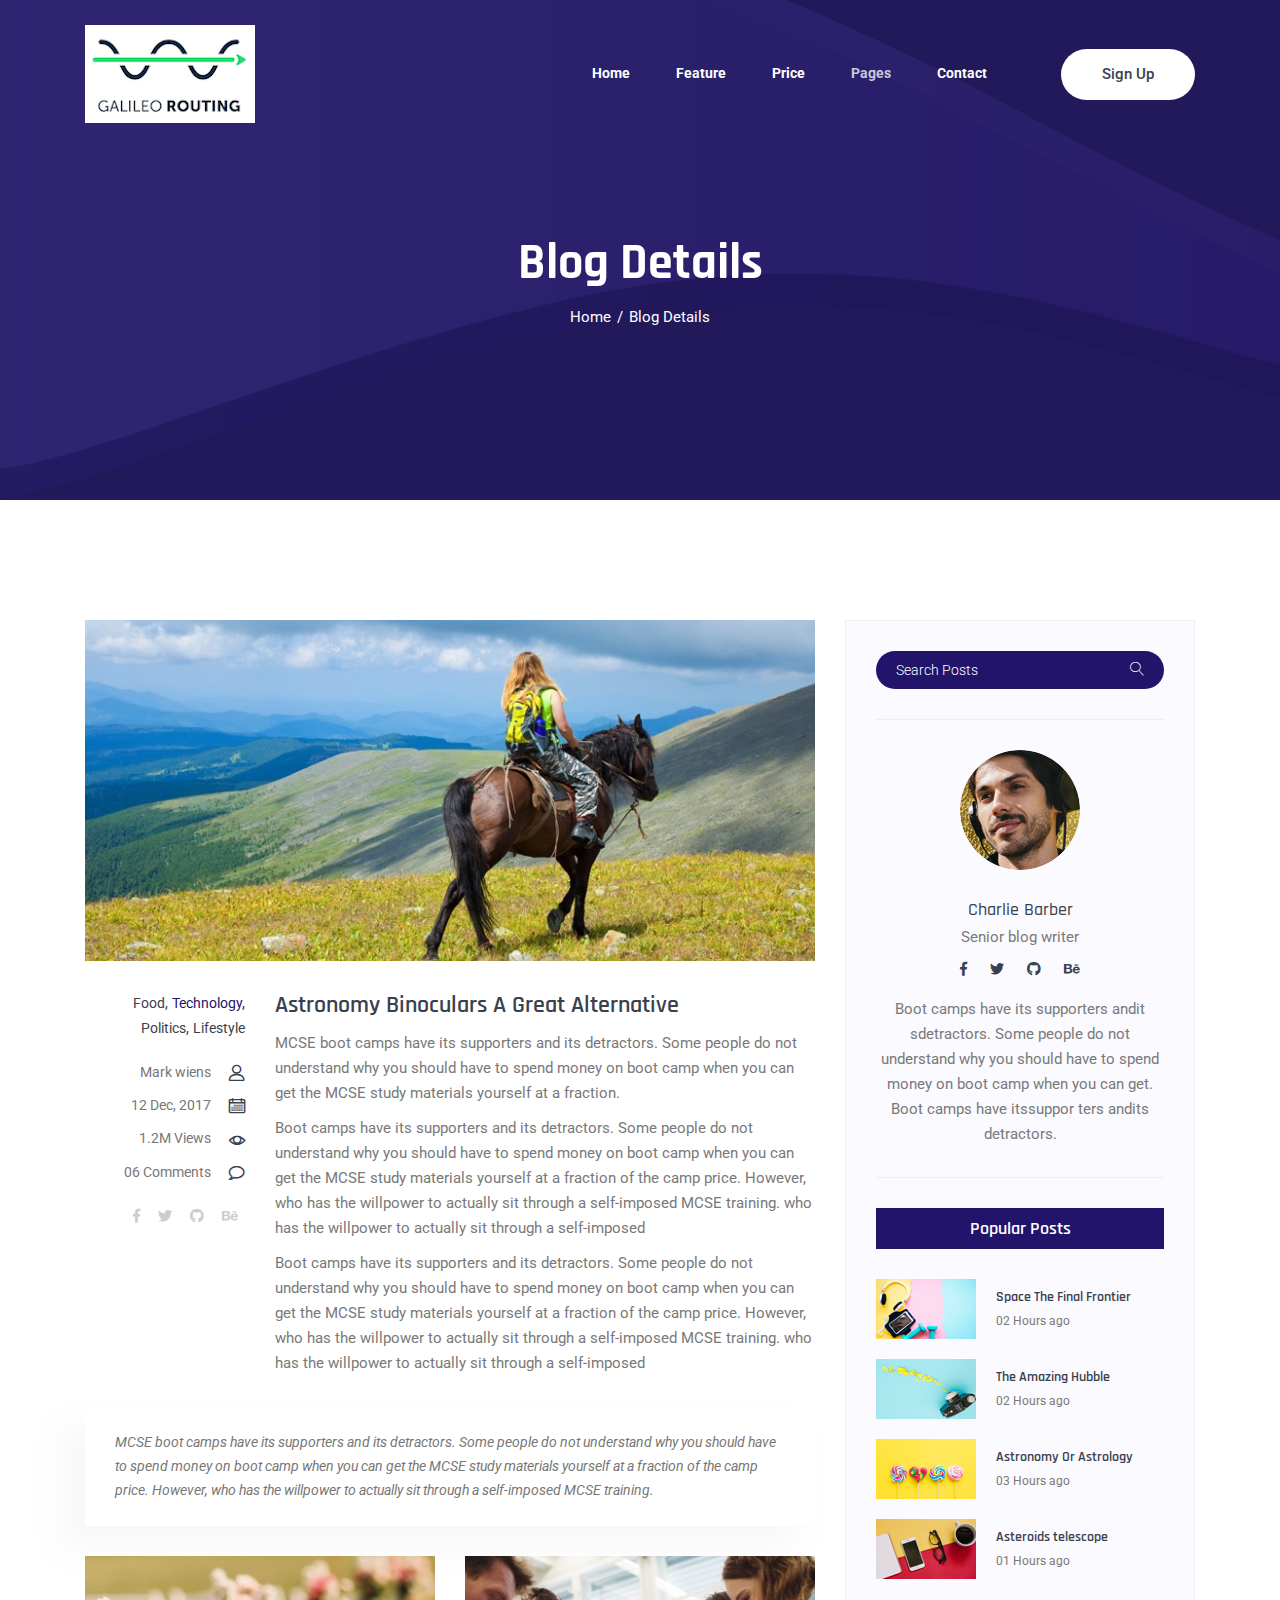
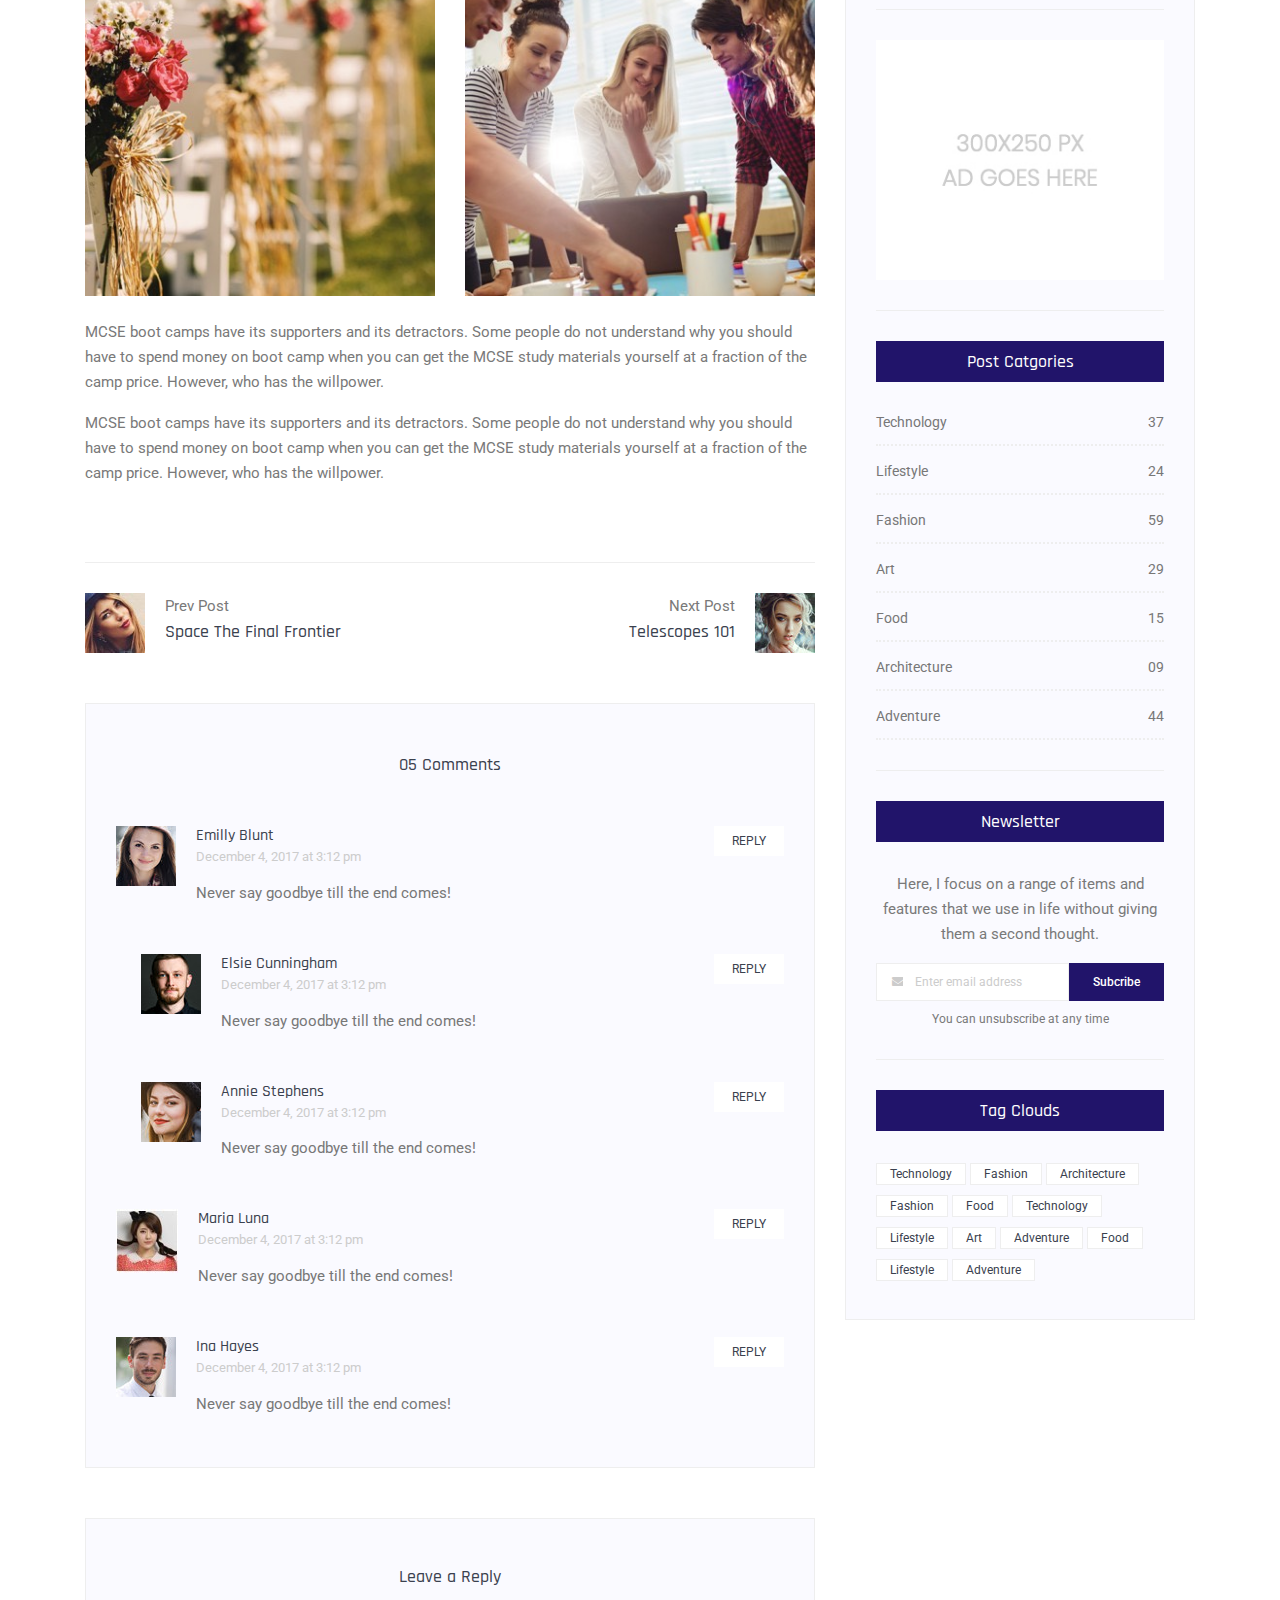
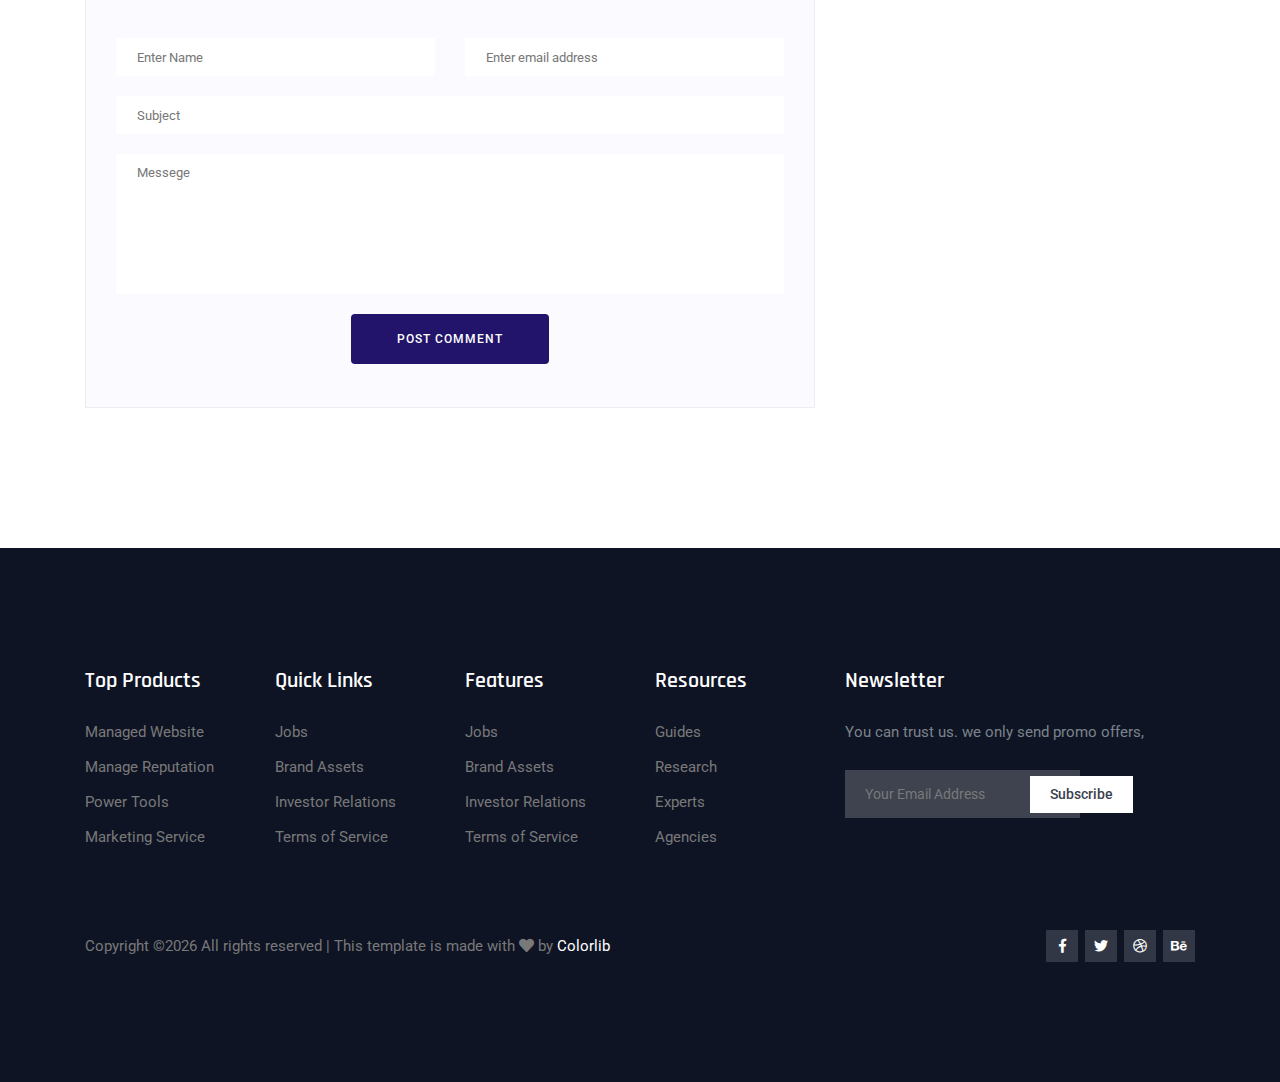
<file: blog-details.html>
<!DOCTYPE html>
<html lang="en">
<head>
  <meta charset="UTF-8">
  <meta name="viewport" content="width=device-width, initial-scale=1.0">
  <meta http-equiv="X-UA-Compatible" content="ie=edge">
  <title>Parason Software - Blog Details</title>
	<link rel="icon" href="img/Fevicon.png" type="image/png">

  <link rel="stylesheet" href="bootstrap/bootstrap.min.css">
  <link rel="stylesheet" href="fontawesome/css/all.min.css">
  <link rel="stylesheet" href="themify-icons/themify-icons.css">
  <link rel="stylesheet" href="linericon/style.css">
  <link rel="stylesheet" href="owl-carousel/owl.theme.default.min.css">
  <link rel="stylesheet" href="owl-carousel/owl.carousel.min.css">

  <link rel="stylesheet" href="css/style.css">
</head>
<body>
  <!--================Header Menu Area =================-->
  <header class="header_area">
    <div class="main_menu">
      <nav class="navbar navbar-expand-lg navbar-light">
        <div class="container box_1620">
          <!-- Brand and toggle get grouped for better mobile display -->
          <a class="navbar-brand logo_h" href="index.html"><img src="img/logo.png" alt=""></a>
          <button class="navbar-toggler" type="button" data-toggle="collapse" data-target="#navbarSupportedContent" aria-controls="navbarSupportedContent" aria-expanded="false" aria-label="Toggle navigation">
            <span class="icon-bar"></span>
            <span class="icon-bar"></span>
            <span class="icon-bar"></span>
          </button>
          <!-- Collect the nav links, forms, and other content for toggling -->
          <div class="collapse navbar-collapse offset" id="navbarSupportedContent">
            <ul class="nav navbar-nav menu_nav justify-content-end">
              <li class="nav-item"><a class="nav-link" href="index.html">Home</a></li> 
              <li class="nav-item"><a class="nav-link" href="feature.html">Feature</a></li> 
              <li class="nav-item"><a class="nav-link" href="pricing.html">Price</a>
              <li class="nav-item active submenu dropdown">
                <a href="#" class="nav-link dropdown-toggle" data-toggle="dropdown" role="button" aria-haspopup="true"
                  aria-expanded="false">Pages</a>
                <ul class="dropdown-menu">
                  <li class="nav-item active"><a class="nav-link" href="blog.html">Blog</a></li>
                  <li class="nav-item"><a class="nav-link" href="blog-details.html">Blog Details</a></li>
                </ul>
							</li>
              <li class="nav-item"><a class="nav-link" href="contact.html">Contact</a></li>
            </ul>

            <ul class="navbar-right">
              <li class="nav-item">
                <button class="button button-header bg">Sign up</button>
              </li>
            </ul>
          </div> 
        </div>
      </nav>
    </div>
  </header>
  <!--================Header Menu Area =================-->

  <!--================ Hero sm Banner start =================-->      
  <section class="hero-banner hero-banner--sm mb-30px">
    <div class="container">
      <div class="hero-banner--sm__content">
        <h1>Blog Details</h1>
        <nav aria-label="breadcrumb" class="banner-breadcrumb">
          <ol class="breadcrumb">
            <li class="breadcrumb-item"><a href="#">Home</a></li>
            <li class="breadcrumb-item active" aria-current="page">Blog Details</li>
          </ol>
        </nav>
      </div>
    </div>
  </section>
  <!--================ Hero sm Banner end =================-->


  <!--================Blog Area =================-->
	<section class="blog_area single-post-area section-margin--medium">
		<div class="container">
			<div class="row">
					<div class="col-lg-8 posts-list">
							<div class="single-post row">
									<div class="col-lg-12">
											<div class="feature-img">
													<img class="img-fluid" src="img/blog/feature-img1.jpg" alt="">
											</div>
									</div>
									<div class="col-lg-3  col-md-3">
											<div class="blog_info text-right">
													<div class="post_tag">
															<a href="#">Food,</a>
															<a class="active" href="#">Technology,</a>
															<a href="#">Politics,</a>
															<a href="#">Lifestyle</a>
													</div>
													<ul class="blog_meta list">
															<li>
																	<a href="#">Mark wiens
																			<i class="lnr lnr-user"></i>
																	</a>
															</li>
															<li>
																	<a href="#">12 Dec, 2017
																			<i class="lnr lnr-calendar-full"></i>
																	</a>
															</li>
															<li>
																	<a href="#">1.2M Views
																			<i class="lnr lnr-eye"></i>
																	</a>
															</li>
															<li>
																	<a href="#">06 Comments
																			<i class="lnr lnr-bubble"></i>
																	</a>
															</li>
													</ul>
													<ul class="social-links">
															<li>
																	<a href="#">
																			<i class="fab fa-facebook-f"></i>
																	</a>
															</li>
															<li>
																	<a href="#">
																		<i class="fab fa-twitter"></i>																				
																	</a>
															</li>
															<li>
																	<a href="#">
																		<i class="fab fa-github"></i>																				
																	</a>
															</li>
															<li>
																	<a href="#">
																		<i class="fab fa-behance"></i>																				
																	</a>
															</li>
													</ul>
											</div>
									</div>
									<div class="col-lg-9 col-md-9 blog_details">
											<h2>Astronomy Binoculars A Great Alternative</h2>
											<p class="excert">
													MCSE boot camps have its supporters and its detractors. Some people do not understand why you should have to spend money
													on boot camp when you can get the MCSE study materials yourself at a fraction.
											</p>
											<p>
													Boot camps have its supporters and its detractors. Some people do not understand why you should have to spend money on boot
													camp when you can get the MCSE study materials yourself at a fraction of the camp price.
													However, who has the willpower to actually sit through a self-imposed MCSE training. who
													has the willpower to actually sit through a self-imposed
											</p>
											<p>
													Boot camps have its supporters and its detractors. Some people do not understand why you should have to spend money on boot
													camp when you can get the MCSE study materials yourself at a fraction of the camp price.
													However, who has the willpower to actually sit through a self-imposed MCSE training. who
													has the willpower to actually sit through a self-imposed
											</p>
									</div>
									<div class="col-lg-12">
											<div class="quotes">
													MCSE boot camps have its supporters and its detractors. Some people do not understand why you should have to spend money
													on boot camp when you can get the MCSE study materials yourself at a fraction of the camp
													price. However, who has the willpower to actually sit through a self-imposed MCSE training.
											</div>
											<div class="row">
													<div class="col-6">
															<img class="img-fluid" src="img/blog/post-img1.jpg" alt="">
													</div>
													<div class="col-6">
															<img class="img-fluid" src="img/blog/post-img2.jpg" alt="">
													</div>
													<div class="col-lg-12 mt-4">
															<p>
																	MCSE boot camps have its supporters and its detractors. Some people do not understand why you should have to spend money
																	on boot camp when you can get the MCSE study materials yourself at a fraction of
																	the camp price. However, who has the willpower.
															</p>
															<p>
																	MCSE boot camps have its supporters and its detractors. Some people do not understand why you should have to spend money
																	on boot camp when you can get the MCSE study materials yourself at a fraction of
																	the camp price. However, who has the willpower.
															</p>
													</div>
											</div>
									</div>
							</div>
							<div class="navigation-area">
									<div class="row">
											<div class="col-lg-6 col-md-6 col-12 nav-left flex-row d-flex justify-content-start align-items-center">
													<div class="thumb">
															<a href="#">
																	<img class="img-fluid" src="img/blog/prev.jpg" alt="">
															</a>
													</div>
													<div class="arrow">
															<a href="#">
																	<span class="lnr text-white lnr-arrow-left"></span>
															</a>
													</div>
													<div class="detials">
															<p>Prev Post</p>
															<a href="#">
																	<h4>Space The Final Frontier</h4>
															</a>
													</div>
											</div>
											<div class="col-lg-6 col-md-6 col-12 nav-right flex-row d-flex justify-content-end align-items-center">
													<div class="detials">
															<p>Next Post</p>
															<a href="#">
																	<h4>Telescopes 101</h4>
															</a>
													</div>
													<div class="arrow">
															<a href="#">
																	<span class="lnr text-white lnr-arrow-right"></span>
															</a>
													</div>
													<div class="thumb">
															<a href="#">
																	<img class="img-fluid" src="img/blog/next.jpg" alt="">
															</a>
													</div>
											</div>
									</div>
							</div>
							<div class="comments-area">
									<h4>05 Comments</h4>
									<div class="comment-list">
											<div class="single-comment justify-content-between d-flex">
													<div class="user justify-content-between d-flex">
															<div class="thumb">
																	<img src="img/blog/c1.jpg" alt="">
															</div>
															<div class="desc">
																	<h5>
																			<a href="#">Emilly Blunt</a>
																	</h5>
																	<p class="date">December 4, 2017 at 3:12 pm </p>
																	<p class="comment">
																			Never say goodbye till the end comes!
																	</p>
															</div>
													</div>
													<div class="reply-btn">
															<a href="#" class="btn-reply text-uppercase">reply</a>
													</div>
											</div>
									</div>
									<div class="comment-list left-padding">
											<div class="single-comment justify-content-between d-flex">
													<div class="user justify-content-between d-flex">
															<div class="thumb">
																	<img src="img/blog/c2.jpg" alt="">
															</div>
															<div class="desc">
																	<h5>
																			<a href="#">Elsie Cunningham</a>
																	</h5>
																	<p class="date">December 4, 2017 at 3:12 pm </p>
																	<p class="comment">
																			Never say goodbye till the end comes!
																	</p>
															</div>
													</div>
													<div class="reply-btn">
															<a href="#" class="btn-reply text-uppercase">reply</a>
													</div>
											</div>
									</div>
									<div class="comment-list left-padding">
											<div class="single-comment justify-content-between d-flex">
													<div class="user justify-content-between d-flex">
															<div class="thumb">
																	<img src="img/blog/c3.jpg" alt="">
															</div>
															<div class="desc">
																	<h5>
																			<a href="#">Annie Stephens</a>
																	</h5>
																	<p class="date">December 4, 2017 at 3:12 pm </p>
																	<p class="comment">
																			Never say goodbye till the end comes!
																	</p>
															</div>
													</div>
													<div class="reply-btn">
															<a href="#" class="btn-reply text-uppercase">reply</a>
													</div>
											</div>
									</div>
									<div class="comment-list">
											<div class="single-comment justify-content-between d-flex">
													<div class="user justify-content-between d-flex">
															<div class="thumb">
																	<img src="img/blog/c4.jpg" alt="">
															</div>
															<div class="desc">
																	<h5>
																			<a href="#">Maria Luna</a>
																	</h5>
																	<p class="date">December 4, 2017 at 3:12 pm </p>
																	<p class="comment">
																			Never say goodbye till the end comes!
																	</p>
															</div>
													</div>
													<div class="reply-btn">
															<a href="#" class="btn-reply text-uppercase">reply</a>
													</div>
											</div>
									</div>
									<div class="comment-list">
											<div class="single-comment justify-content-between d-flex">
													<div class="user justify-content-between d-flex">
															<div class="thumb">
																	<img src="img/blog/c5.jpg" alt="">
															</div>
															<div class="desc">
																	<h5>
																			<a href="#">Ina Hayes</a>
																	</h5>
																	<p class="date">December 4, 2017 at 3:12 pm </p>
																	<p class="comment">
																			Never say goodbye till the end comes!
																	</p>
															</div>
													</div>
													<div class="reply-btn">
															<a href="#" class="btn-reply text-uppercase">reply</a>
													</div>
											</div>
									</div>
							</div>
							<div class="comment-form">
									<h4>Leave a Reply</h4>
									<form>
											<div class="form-inline">
													<div class="form-group col-lg-6 col-md-6 name">
															<input type="text" class="form-control" id="name" placeholder="Enter Name" onfocus="this.placeholder = ''" onblur="this.placeholder = 'Enter Name'">
													</div>
													<div class="form-group col-lg-6 col-md-6 email">
															<input type="email" class="form-control" id="email" placeholder="Enter email address" onfocus="this.placeholder = ''" onblur="this.placeholder = 'Enter email address'">
													</div>
											</div>
											<div class="form-group">
													<input type="text" class="form-control" id="subject" placeholder="Subject" onfocus="this.placeholder = ''" onblur="this.placeholder = 'Subject'">
											</div>
											<div class="form-group">
													<textarea class="form-control mb-10" rows="5" name="message" placeholder="Messege" onfocus="this.placeholder = ''" onblur="this.placeholder = 'Messege'"
															required=""></textarea>
											</div>
											<a href="#" class="button button-postComment">Post Comment</a>
									</form>
							</div>
					</div>
					<div class="col-lg-4">
							<div class="blog_right_sidebar">
									<aside class="single_sidebar_widget search_widget">
											<div class="input-group">
													<input type="text" class="form-control" placeholder="Search Posts">
													<span class="input-group-btn">
															<button class="btn btn-default" type="button">
																	<i class="lnr lnr-magnifier"></i>
															</button>
													</span>
											</div>
											<!-- /input-group -->
											<div class="br"></div>
									</aside>
									<aside class="single_sidebar_widget author_widget">
											<img class="author_img rounded-circle" src="img/blog/author.png" alt="">
											<h4>Charlie Barber</h4>
											<p>Senior blog writer</p>
											<div class="social_icon">
	                  <a href="#">
	                      <i class="fab fa-facebook-f"></i>
	                  </a>
	                  <a href="#">
	                      <i class="fab fa-twitter"></i>
	                  </a>
	                  <a href="#">
	                      <i class="fab fa-github"></i>
	                  </a>
	                  <a href="#">
	                    <i class="fab fa-behance"></i>
	                  </a>
	              </div>
											<p>Boot camps have its supporters andit sdetractors. Some people do not understand why you should
													have to spend money on boot camp when you can get. Boot camps have itssuppor ters andits
													detractors.
											</p>
											<div class="br"></div>
									</aside>
									<aside class="single_sidebar_widget popular_post_widget">
											<h3 class="widget_title">Popular Posts</h3>
											<div class="media post_item">
													<img src="img/blog/popular-post/post1.jpg" alt="post">
													<div class="media-body">
															<a href="blog-details.html">
																	<h3>Space The Final Frontier</h3>
															</a>
															<p>02 Hours ago</p>
													</div>
											</div>
											<div class="media post_item">
													<img src="img/blog/popular-post/post2.jpg" alt="post">
													<div class="media-body">
															<a href="blog-details.html">
																	<h3>The Amazing Hubble</h3>
															</a>
															<p>02 Hours ago</p>
													</div>
											</div>
											<div class="media post_item">
													<img src="img/blog/popular-post/post3.jpg" alt="post">
													<div class="media-body">
															<a href="blog-details.html">
																	<h3>Astronomy Or Astrology</h3>
															</a>
															<p>03 Hours ago</p>
													</div>
											</div>
											<div class="media post_item">
													<img src="img/blog/popular-post/post4.jpg" alt="post">
													<div class="media-body">
															<a href="blog-details.html">
																	<h3>Asteroids telescope</h3>
															</a>
															<p>01 Hours ago</p>
													</div>
											</div>
											<div class="br"></div>
									</aside>
									<aside class="single_sidebar_widget ads_widget">
											<a href="#">
													<img class="img-fluid" src="img/blog/add.jpg" alt="">
											</a>
											<div class="br"></div>
									</aside>
									<aside class="single_sidebar_widget post_category_widget">
											<h4 class="widget_title">Post Catgories</h4>
											<ul class="list cat-list">
													<li>
															<a href="#" class="d-flex justify-content-between">
																	<p>Technology</p>
																	<p>37</p>
															</a>
													</li>
													<li>
															<a href="#" class="d-flex justify-content-between">
																	<p>Lifestyle</p>
																	<p>24</p>
															</a>
													</li>
													<li>
															<a href="#" class="d-flex justify-content-between">
																	<p>Fashion</p>
																	<p>59</p>
															</a>
													</li>
													<li>
															<a href="#" class="d-flex justify-content-between">
																	<p>Art</p>
																	<p>29</p>
															</a>
													</li>
													<li>
															<a href="#" class="d-flex justify-content-between">
																	<p>Food</p>
																	<p>15</p>
															</a>
													</li>
													<li>
															<a href="#" class="d-flex justify-content-between">
																	<p>Architecture</p>
																	<p>09</p>
															</a>
													</li>
													<li>
															<a href="#" class="d-flex justify-content-between">
																	<p>Adventure</p>
																	<p>44</p>
															</a>
													</li>
											</ul>
											<div class="br"></div>
									</aside>
									<aside class="single-sidebar-widget newsletter_widget">
											<h4 class="widget_title">Newsletter</h4>
											<p>
													Here, I focus on a range of items and features that we use in life without giving them a second thought.
											</p>
											<div class="form-group d-flex flex-row">
													<div class="input-group">
															<div class="input-group-prepend">
																	<div class="input-group-text">
																			<i class="fa fa-envelope" aria-hidden="true"></i>
																	</div>
															</div>
															<input type="text" class="form-control" id="inlineFormInputGroup" placeholder="Enter email address" onfocus="this.placeholder = ''"
																	onblur="this.placeholder = 'Enter email'">
													</div>
													<a href="#" class="bbtns">Subcribe</a>
											</div>
											<p class="text-bottom">You can unsubscribe at any time</p>
											<div class="br"></div>
									</aside>
									<aside class="single-sidebar-widget tag_cloud_widget">
											<h4 class="widget_title">Tag Clouds</h4>
											<ul class="list">
													<li>
															<a href="#">Technology</a>
													</li>
													<li>
															<a href="#">Fashion</a>
													</li>
													<li>
															<a href="#">Architecture</a>
													</li>
													<li>
															<a href="#">Fashion</a>
													</li>
													<li>
															<a href="#">Food</a>
													</li>
													<li>
															<a href="#">Technology</a>
													</li>
													<li>
															<a href="#">Lifestyle</a>
													</li>
													<li>
															<a href="#">Art</a>
													</li>
													<li>
															<a href="#">Adventure</a>
													</li>
													<li>
															<a href="#">Food</a>
													</li>
													<li>
															<a href="#">Lifestyle</a>
													</li>
													<li>
															<a href="#">Adventure</a>
													</li>
											</ul>
									</aside>
							</div>
					</div>
			</div>
		</div>
	</section>
	<!--================Blog Area =================-->






  <!-- ================ start footer Area ================= -->
  <footer class="footer-area section-gap">
		<div class="container">
			<div class="row">
				<div class="col-xl-2 col-sm-6 mb-4 mb-xl-0 single-footer-widget">
					<h4>Top Products</h4>
					<ul>
						<li><a href="#">Managed Website</a></li>
						<li><a href="#">Manage Reputation</a></li>
						<li><a href="#">Power Tools</a></li>
						<li><a href="#">Marketing Service</a></li>
					</ul>
				</div>
				<div class="col-xl-2 col-sm-6 mb-4 mb-xl-0 single-footer-widget">
					<h4>Quick Links</h4>
					<ul>
						<li><a href="#">Jobs</a></li>
						<li><a href="#">Brand Assets</a></li>
						<li><a href="#">Investor Relations</a></li>
						<li><a href="#">Terms of Service</a></li>
					</ul>
				</div>
				<div class="col-xl-2 col-sm-6 mb-4 mb-xl-0 single-footer-widget">
					<h4>Features</h4>
					<ul>
						<li><a href="#">Jobs</a></li>
						<li><a href="#">Brand Assets</a></li>
						<li><a href="#">Investor Relations</a></li>
						<li><a href="#">Terms of Service</a></li>
					</ul>
				</div>
				<div class="col-xl-2 col-sm-6 mb-4 mb-xl-0 single-footer-widget">
					<h4>Resources</h4>
					<ul>
						<li><a href="#">Guides</a></li>
						<li><a href="#">Research</a></li>
						<li><a href="#">Experts</a></li>
						<li><a href="#">Agencies</a></li>
					</ul>
				</div>
				<div class="col-xl-4 col-md-8 mb-4 mb-xl-0 single-footer-widget">
					<h4>Newsletter</h4>
					<p>You can trust us. we only send promo offers,</p>
					<div class="form-wrap" id="mc_embed_signup">
						<form target="_blank" action="https://spondonit.us12.list-manage.com/subscribe/post?u=1462626880ade1ac87bd9c93a&amp;id=92a4423d01"
						 method="get" class="form-inline">
							<input class="form-control" name="EMAIL" placeholder="Your Email Address" onfocus="this.placeholder = ''" onblur="this.placeholder = 'Your Email Address '"
							 required="" type="email">
							<button class="click-btn btn btn-default">subscribe</button>
							<div style="position: absolute; left: -5000px;">
								<input name="b_36c4fd991d266f23781ded980_aefe40901a" tabindex="-1" value="" type="text">
							</div>

							<div class="info"></div>
						</form>
					</div>
				</div>
			</div>
			<div class="footer-bottom row align-items-center text-center text-lg-left">
				<p class="footer-text m-0 col-lg-8 col-md-12"><!-- Link back to Colorlib can't be removed. Template is licensed under CC BY 3.0. -->
Copyright &copy;<script>document.write(new Date().getFullYear());</script> All rights reserved | This template is made with <i class="fa fa-heart" aria-hidden="true"></i> by <a href="https://colorlib.com" target="_blank">Colorlib</a>
<!-- Link back to Colorlib can't be removed. Template is licensed under CC BY 3.0. --></p>
				<div class="col-lg-4 col-md-12 text-center text-lg-right footer-social">
					<a href="#"><i class="fab fa-facebook-f"></i></a>
					<a href="#"><i class="fab fa-twitter"></i></a>
					<a href="#"><i class="fab fa-dribbble"></i></a>
					<a href="#"><i class="fab fa-behance"></i></a>
				</div>
			</div>
		</div>
	</footer>
  <!-- ================ End footer Area ================= -->

  <script src="jquery/jquery-3.2.1.min.js"></script>
  <script src="bootstrap/bootstrap.bundle.min.js"></script>
  <script src="owl-carousel/owl.carousel.min.js"></script>
  <script src="js/jquery.ajaxchimp.min.js"></script>
  <script src="js/mail-script.js"></script>
  <script src="js/main.js"></script>
</body>
</html>
</file>
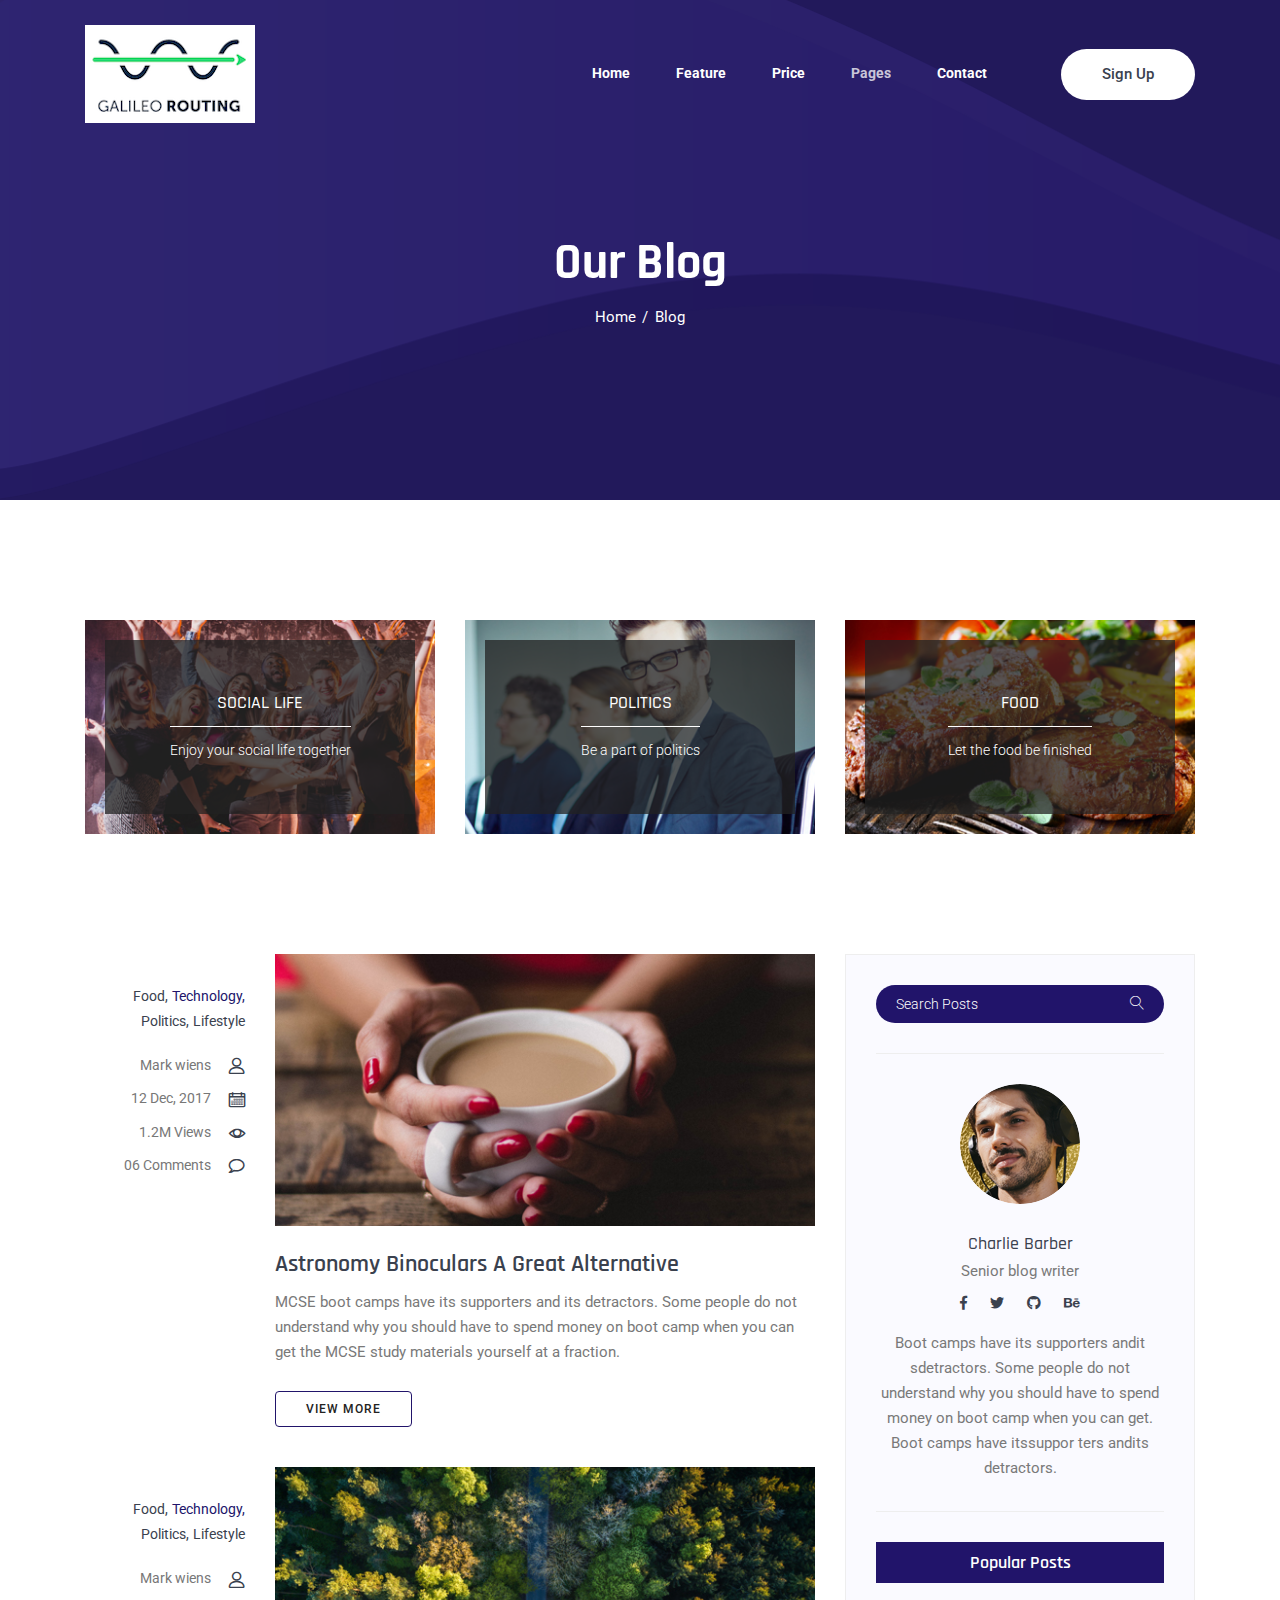
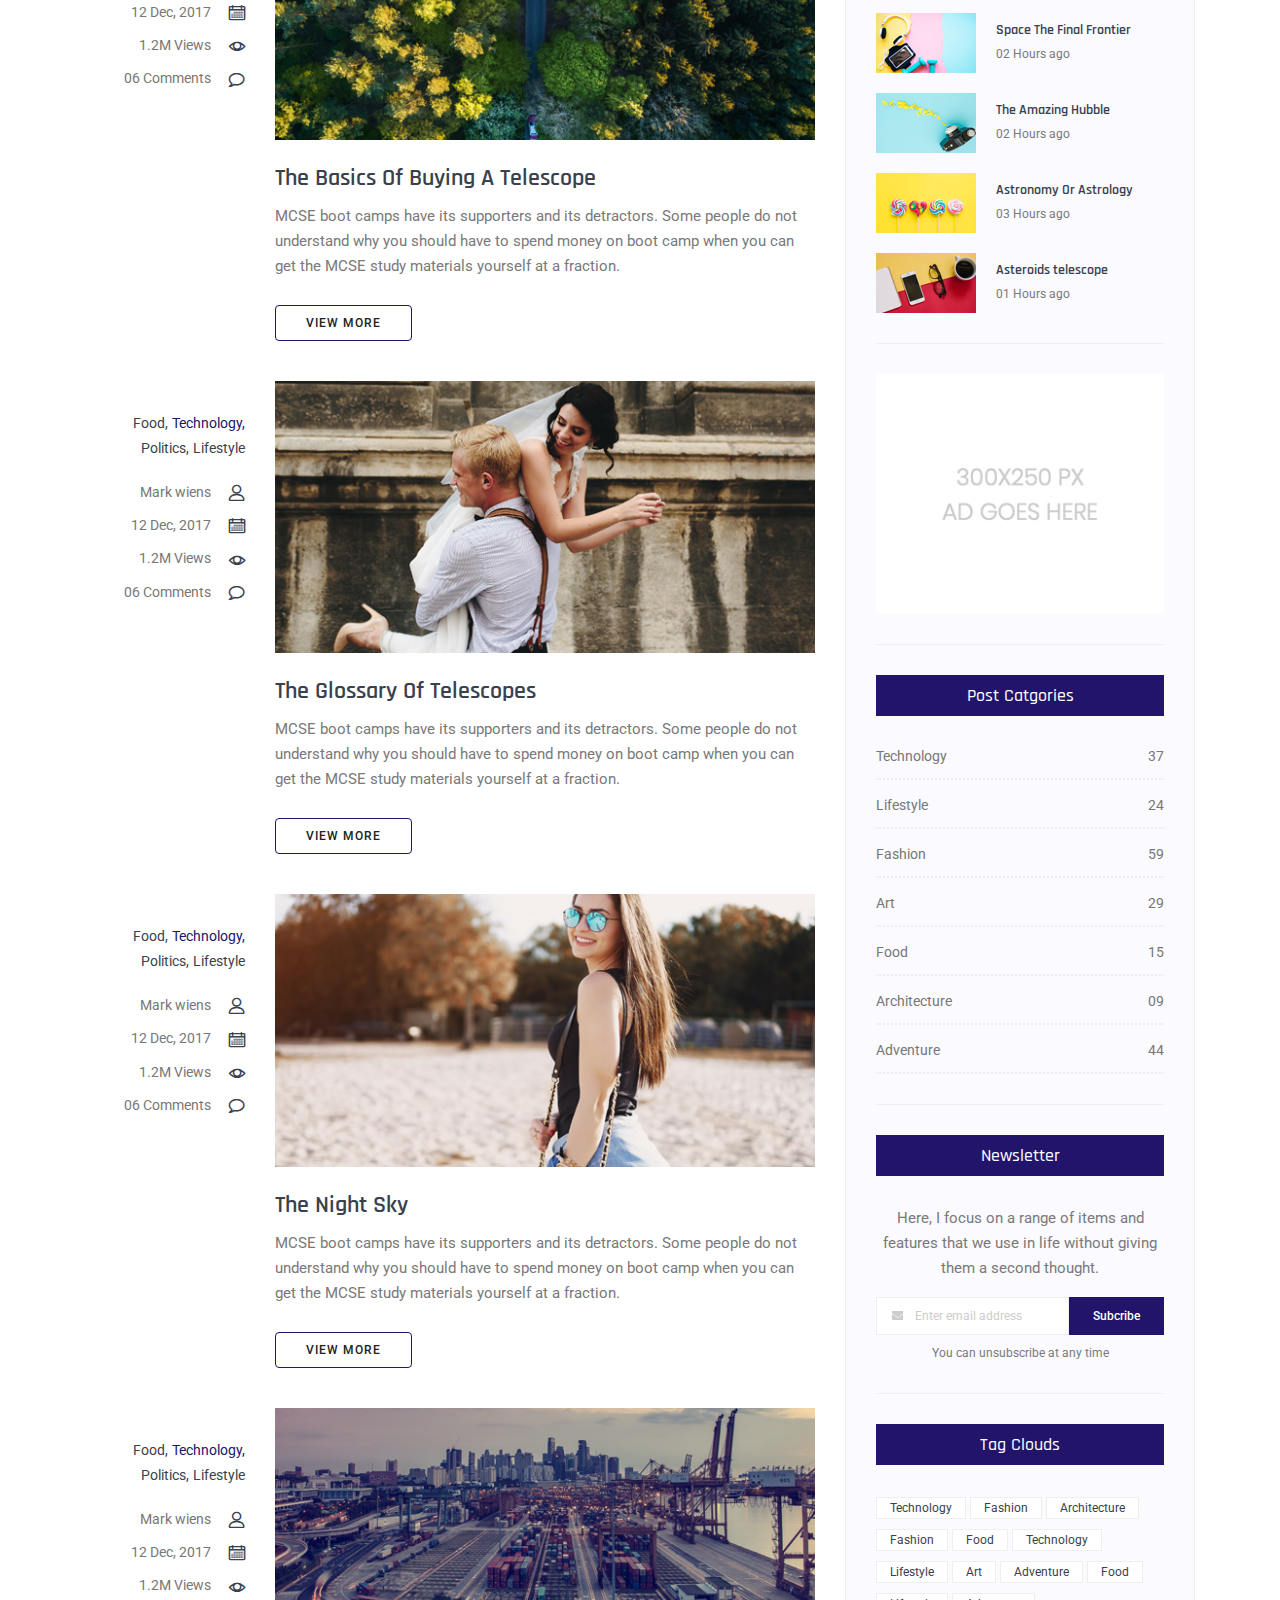
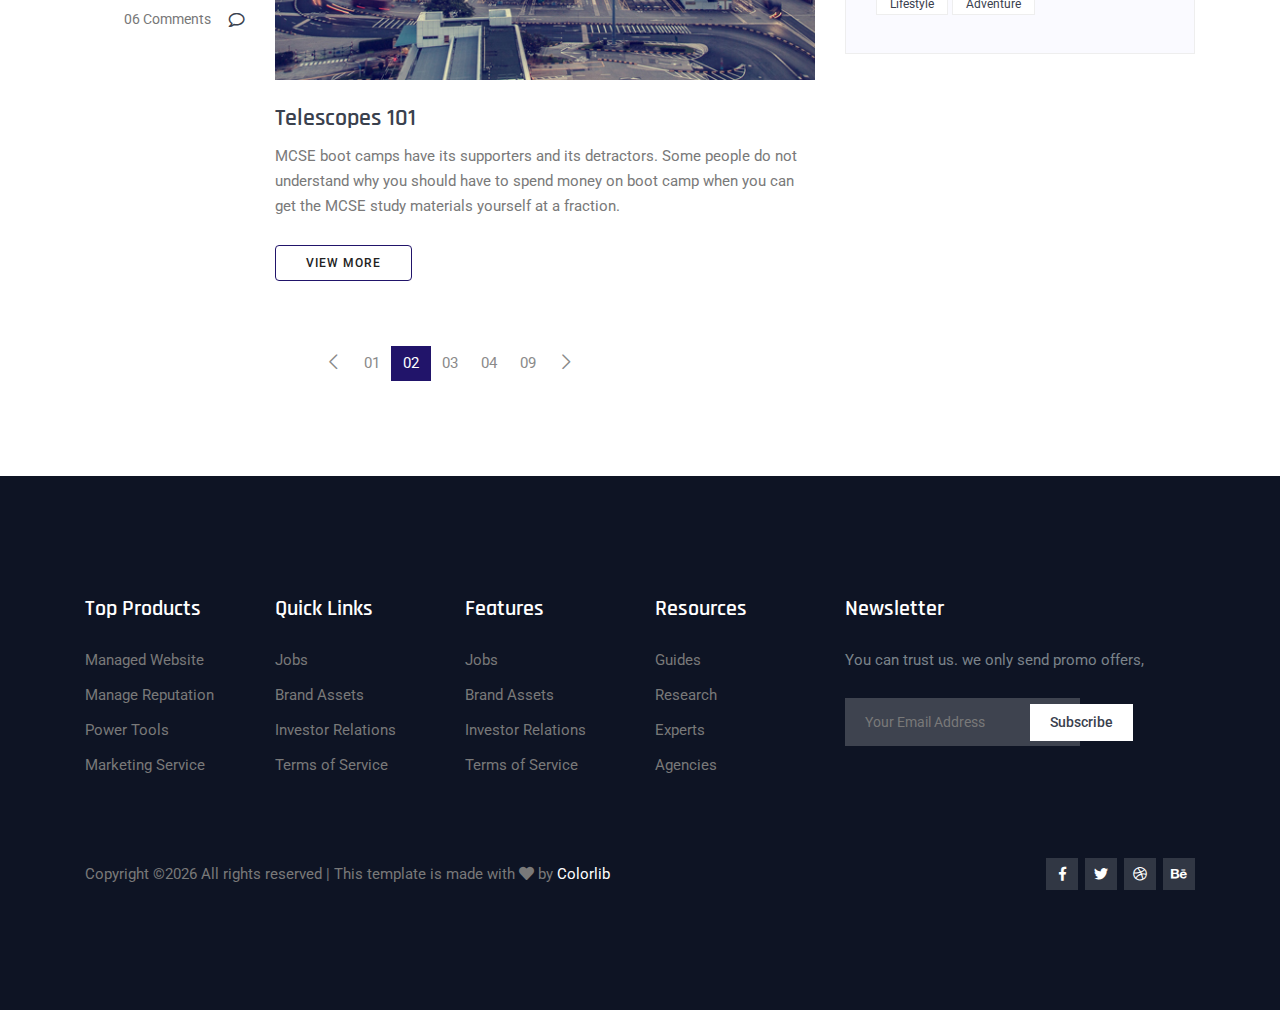
<file: blog.html>
<!DOCTYPE html>
<html lang="en">
<head>
  <meta charset="UTF-8">
  <meta name="viewport" content="width=device-width, initial-scale=1.0">
  <meta http-equiv="X-UA-Compatible" content="ie=edge">
  <title>Parason Software - Blog</title>
	<link rel="icon" href="img/Fevicon.png" type="image/png">

  <link rel="stylesheet" href="bootstrap/bootstrap.min.css">
  <link rel="stylesheet" href="fontawesome/css/all.min.css">
  <link rel="stylesheet" href="themify-icons/themify-icons.css">
  <link rel="stylesheet" href="linericon/style.css">
  <link rel="stylesheet" href="owl-carousel/owl.theme.default.min.css">
  <link rel="stylesheet" href="owl-carousel/owl.carousel.min.css">

  <link rel="stylesheet" href="css/style.css">
</head>
<body>
  <!--================Header Menu Area =================-->
  <header class="header_area">
    <div class="main_menu">
      <nav class="navbar navbar-expand-lg navbar-light">
        <div class="container box_1620">
          <!-- Brand and toggle get grouped for better mobile display -->
          <a class="navbar-brand logo_h" href="index.html"><img src="img/logo.png" alt=""></a>
          <button class="navbar-toggler" type="button" data-toggle="collapse" data-target="#navbarSupportedContent" aria-controls="navbarSupportedContent" aria-expanded="false" aria-label="Toggle navigation">
            <span class="icon-bar"></span>
            <span class="icon-bar"></span>
            <span class="icon-bar"></span>
          </button>
          <!-- Collect the nav links, forms, and other content for toggling -->
          <div class="collapse navbar-collapse offset" id="navbarSupportedContent">
            <ul class="nav navbar-nav menu_nav justify-content-end">
              <li class="nav-item"><a class="nav-link" href="index.html">Home</a></li> 
              <li class="nav-item"><a class="nav-link" href="feature.html">Feature</a></li> 
              <li class="nav-item"><a class="nav-link" href="pricing.html">Price</a>
              <li class="nav-item active submenu dropdown">
                <a href="#" class="nav-link dropdown-toggle" data-toggle="dropdown" role="button" aria-haspopup="true"
                  aria-expanded="false">Pages</a>
                <ul class="dropdown-menu">
                  <li class="nav-item active"><a class="nav-link" href="blog.html">Blog</a></li>
                  <li class="nav-item"><a class="nav-link" href="blog-details.html">Blog Details</a></li>
                </ul>
							</li>
              <li class="nav-item"><a class="nav-link" href="contact.html">Contact</a></li>
            </ul>

            <ul class="navbar-right">
              <li class="nav-item">
                <button class="button button-header bg">Sign up</button>
              </li>
            </ul>
          </div> 
        </div>
      </nav>
    </div>
  </header>
  <!--================Header Menu Area =================-->

  <!--================ Hero sm Banner start =================-->      
  <section class="hero-banner hero-banner--sm mb-30px">
    <div class="container">
      <div class="hero-banner--sm__content">
        <h1>Our Blog</h1>
        <nav aria-label="breadcrumb" class="banner-breadcrumb">
          <ol class="breadcrumb">
            <li class="breadcrumb-item"><a href="#">Home</a></li>
            <li class="breadcrumb-item active" aria-current="page">Blog</li>
          </ol>
        </nav>
      </div>
    </div>
  </section>
  <!--================ Hero sm Banner end =================-->


  <!--================Blog Categorie Area =================-->
  <section class="blog_categorie_area">
    <div class="container">
      <div class="row">
        <div class="col-sm-6 col-lg-4 mb-4 mb-lg-0">
            <div class="categories_post">
                <img class="card-img rounded-0" src="img/blog/cat-post/cat-post-3.jpg" alt="post">
                <div class="categories_details">
                    <div class="categories_text">
                        <a href="single-blog.html">
                            <h5>Social Life</h5>
                        </a>
                        <div class="border_line"></div>
                        <p>Enjoy your social life together</p>
                    </div>
                </div>
            </div>
        </div>
        <div class="col-sm-6 col-lg-4 mb-4 mb-lg-0">
          <div class="categories_post">
            <img class="card-img rounded-0" src="img/blog/cat-post/cat-post-2.jpg" alt="post">
            <div class="categories_details">
              <div class="categories_text">
                <a href="single-blog.html">
                    <h5>Politics</h5>
                </a>
                <div class="border_line"></div>
                <p>Be a part of politics</p>
              </div>
            </div>
          </div>
        </div>
        <div class="col-sm-6 col-lg-4 mb-4 mb-lg-0">
            <div class="categories_post">
                <img class="card-img rounded-0" src="img/blog/cat-post/cat-post-1.jpg" alt="post">
                <div class="categories_details">
                    <div class="categories_text">
                        <a href="single-blog.html">
                            <h5>Food</h5>
                        </a>
                        <div class="border_line"></div>
                        <p>Let the food be finished</p>
                    </div>
                </div>
            </div>
        </div>
      </div>
    </div>
  </section>
  <!--================Blog Categorie Area =================-->

  <!--================Blog Area =================-->
  <section class="blog_area">
      <div class="container">
          <div class="row">
              <div class="col-lg-8">
                  <div class="blog_left_sidebar">
                      <article class="row blog_item">
                          <div class="col-md-3">
                              <div class="blog_info text-right">
                                  <div class="post_tag">
                                      <a href="#">Food,</a>
                                      <a class="active" href="#">Technology,</a>
                                      <a href="#">Politics,</a>
                                      <a href="#">Lifestyle</a>
                                  </div>
                                  <ul class="blog_meta list">
                                      <li>
                                          <a href="#">Mark wiens
                                              <i class="lnr lnr-user"></i>
                                          </a>
                                      </li>
                                      <li>
                                          <a href="#">12 Dec, 2017
                                              <i class="lnr lnr-calendar-full"></i>
                                          </a>
                                      </li>
                                      <li>
                                          <a href="#">1.2M Views
                                              <i class="lnr lnr-eye"></i>
                                          </a>
                                      </li>
                                      <li>
                                          <a href="#">06 Comments
                                              <i class="lnr lnr-bubble"></i>
                                          </a>
                                      </li>
                                  </ul>
                              </div>
                          </div>
                          <div class="col-md-9">
                              <div class="blog_post">
                                  <img src="img/blog/main-blog/m-blog-1.jpg" alt="">
                                  <div class="blog_details">
                                      <a href="single-blog.html">
                                          <h2>Astronomy Binoculars A Great Alternative</h2>
                                      </a>
                                      <p>MCSE boot camps have its supporters and its detractors. Some people do not understand
                                          why you should have to spend money on boot camp when you can get the MCSE study
                                          materials yourself at a fraction.</p>
                                      <a class="button button-blog" href="single-blog.html">View More</a>
                                  </div>
                              </div>
                          </div>
                      </article>
                      <article class="row blog_item">
                          <div class="col-md-3">
                              <div class="blog_info text-right">
                                  <div class="post_tag">
                                      <a href="#">Food,</a>
                                      <a class="active" href="#">Technology,</a>
                                      <a href="#">Politics,</a>
                                      <a href="#">Lifestyle</a>
                                  </div>
                                  <ul class="blog_meta list">
                                      <li>
                                          <a href="#">Mark wiens
                                              <i class="lnr lnr-user"></i>
                                          </a>
                                      </li>
                                      <li>
                                          <a href="#">12 Dec, 2017
                                              <i class="lnr lnr-calendar-full"></i>
                                          </a>
                                      </li>
                                      <li>
                                          <a href="#">1.2M Views
                                              <i class="lnr lnr-eye"></i>
                                          </a>
                                      </li>
                                      <li>
                                          <a href="#">06 Comments
                                              <i class="lnr lnr-bubble"></i>
                                          </a>
                                      </li>
                                  </ul>
                              </div>
                          </div>
                          <div class="col-md-9">
                              <div class="blog_post">
                                  <img src="img/blog/main-blog/m-blog-2.jpg" alt="">
                                  <div class="blog_details">
                                      <a href="single-blog.html">
                                          <h2>The Basics Of Buying A Telescope</h2>
                                      </a>
                                      <p>MCSE boot camps have its supporters and its detractors. Some people do not understand
                                          why you should have to spend money on boot camp when you can get the MCSE study
                                          materials yourself at a fraction.</p>
                                      <a href="single-blog.html" class="button button-blog">View More</a>
                                  </div>
                              </div>
                          </div>
                      </article>
                      <article class="row blog_item">
                          <div class="col-md-3">
                              <div class="blog_info text-right">
                                  <div class="post_tag">
                                      <a href="#">Food,</a>
                                      <a class="active" href="#">Technology,</a>
                                      <a href="#">Politics,</a>
                                      <a href="#">Lifestyle</a>
                                  </div>
                                  <ul class="blog_meta list">
                                      <li>
                                          <a href="#">Mark wiens
                                              <i class="lnr lnr-user"></i>
                                          </a>
                                      </li>
                                      <li>
                                          <a href="#">12 Dec, 2017
                                              <i class="lnr lnr-calendar-full"></i>
                                          </a>
                                      </li>
                                      <li>
                                          <a href="#">1.2M Views
                                              <i class="lnr lnr-eye"></i>
                                          </a>
                                      </li>
                                      <li>
                                          <a href="#">06 Comments
                                              <i class="lnr lnr-bubble"></i>
                                          </a>
                                      </li>
                                  </ul>
                              </div>
                          </div>
                          <div class="col-md-9">
                              <div class="blog_post">
                                  <img src="img/blog/main-blog/m-blog-3.jpg" alt="">
                                  <div class="blog_details">
                                      <a href="single-blog.html">
                                          <h2>The Glossary Of Telescopes</h2>
                                      </a>
                                      <p>MCSE boot camps have its supporters and its detractors. Some people do not understand
                                          why you should have to spend money on boot camp when you can get the MCSE study
                                          materials yourself at a fraction.</p>
                                      <a href="single-blog.html" class="button button-blog">View More</a>
                                  </div>
                              </div>
                          </div>
                      </article>
                      <article class="row blog_item">
                          <div class="col-md-3">
                              <div class="blog_info text-right">
                                  <div class="post_tag">
                                      <a href="#">Food,</a>
                                      <a class="active" href="#">Technology,</a>
                                      <a href="#">Politics,</a>
                                      <a href="#">Lifestyle</a>
                                  </div>
                                  <ul class="blog_meta list">
                                      <li>
                                          <a href="#">Mark wiens
                                              <i class="lnr lnr-user"></i>
                                          </a>
                                      </li>
                                      <li>
                                          <a href="#">12 Dec, 2017
                                              <i class="lnr lnr-calendar-full"></i>
                                          </a>
                                      </li>
                                      <li>
                                          <a href="#">1.2M Views
                                              <i class="lnr lnr-eye"></i>
                                          </a>
                                      </li>
                                      <li>
                                          <a href="#">06 Comments
                                              <i class="lnr lnr-bubble"></i>
                                          </a>
                                      </li>
                                  </ul>
                              </div>
                          </div>
                          <div class="col-md-9">
                              <div class="blog_post">
                                  <img src="img/blog/main-blog/m-blog-4.jpg" alt="">
                                  <div class="blog_details">
                                      <a href="single-blog.html">
                                          <h2>The Night Sky</h2>
                                      </a>
                                      <p>MCSE boot camps have its supporters and its detractors. Some people do not understand
                                          why you should have to spend money on boot camp when you can get the MCSE study
                                          materials yourself at a fraction.</p>
                                      <a href="single-blog.html" class="button button-blog">View More</a>
                                  </div>
                              </div>
                          </div>
                      </article>
                      <article class="row blog_item">
                          <div class="col-md-3">
                              <div class="blog_info text-right">
                                  <div class="post_tag">
                                      <a href="#">Food,</a>
                                      <a class="active" href="#">Technology,</a>
                                      <a href="#">Politics,</a>
                                      <a href="#">Lifestyle</a>
                                  </div>
                                  <ul class="blog_meta list">
                                      <li>
                                          <a href="#">Mark wiens
                                              <i class="lnr lnr-user"></i>
                                          </a>
                                      </li>
                                      <li>
                                          <a href="#">12 Dec, 2017
                                              <i class="lnr lnr-calendar-full"></i>
                                          </a>
                                      </li>
                                      <li>
                                          <a href="#">1.2M Views
                                              <i class="lnr lnr-eye"></i>
                                          </a>
                                      </li>
                                      <li>
                                          <a href="#">06 Comments
                                              <i class="lnr lnr-bubble"></i>
                                          </a>
                                      </li>
                                  </ul>
                              </div>
                          </div>
                          <div class="col-md-9">
                              <div class="blog_post">
                                  <img src="img/blog/main-blog/m-blog-5.jpg" alt="">
                                  <div class="blog_details">
                                      <a href="single-blog.html">
                                          <h2>Telescopes 101</h2>
                                      </a>
                                      <p>MCSE boot camps have its supporters and its detractors. Some people do not understand
                                          why you should have to spend money on boot camp when you can get the MCSE study
                                          materials yourself at a fraction.</p>
                                      <a href="single-blog.html" class="button button-blog">View More</a>
                                  </div>
                              </div>
                          </div>
                      </article>
                      <nav class="blog-pagination justify-content-center d-flex">
                          <ul class="pagination">
                              <li class="page-item">
                                  <a href="#" class="page-link" aria-label="Previous">
                                      <span aria-hidden="true">
                                          <span class="lnr lnr-chevron-left"></span>
                                      </span>
                                  </a>
                              </li>
                              <li class="page-item">
                                  <a href="#" class="page-link">01</a>
                              </li>
                              <li class="page-item active">
                                  <a href="#" class="page-link">02</a>
                              </li>
                              <li class="page-item">
                                  <a href="#" class="page-link">03</a>
                              </li>
                              <li class="page-item">
                                  <a href="#" class="page-link">04</a>
                              </li>
                              <li class="page-item">
                                  <a href="#" class="page-link">09</a>
                              </li>
                              <li class="page-item">
                                  <a href="#" class="page-link" aria-label="Next">
                                      <span aria-hidden="true">
                                          <span class="lnr lnr-chevron-right"></span>
                                      </span>
                                  </a>
                              </li>
                          </ul>
                      </nav>
                  </div>
              </div>
              <div class="col-lg-4">
                  <div class="blog_right_sidebar">
                      <aside class="single_sidebar_widget search_widget">
                          <div class="input-group">
                              <input type="text" class="form-control" placeholder="Search Posts">
                              <span class="input-group-btn">
                                  <button class="btn btn-default" type="button">
                                      <i class="lnr lnr-magnifier"></i>
                                  </button>
                              </span>
                          </div>
                          <!-- /input-group -->
                          <div class="br"></div>
                      </aside>
                      <aside class="single_sidebar_widget author_widget">
                          <img class="author_img rounded-circle" src="img/blog/author.png" alt="">
                          <h4>Charlie Barber</h4>
                          <p>Senior blog writer</p>
                          <div class="social_icon">
                              <a href="#">
                                  <i class="fab fa-facebook-f"></i>
                              </a>
                              <a href="#">
                                  <i class="fab fa-twitter"></i>
                              </a>
                              <a href="#">
                                  <i class="fab fa-github"></i>
                              </a>
                              <a href="#">
                                <i class="fab fa-behance"></i>
                              </a>
                          </div>
                          <p>Boot camps have its supporters andit sdetractors. Some people do not understand why you should
                              have to spend money on boot camp when you can get. Boot camps have itssuppor ters andits
                              detractors.
                          </p>
                          <div class="br"></div>
                      </aside>
                      <aside class="single_sidebar_widget popular_post_widget">
                          <h3 class="widget_title">Popular Posts</h3>
                          <div class="media post_item">
                              <img src="img/blog/popular-post/post1.jpg" alt="post">
                              <div class="media-body">
                                  <a href="single-blog.html">
                                      <h3>Space The Final Frontier</h3>
                                  </a>
                                  <p>02 Hours ago</p>
                              </div>
                          </div>
                          <div class="media post_item">
                              <img src="img/blog/popular-post/post2.jpg" alt="post">
                              <div class="media-body">
                                  <a href="single-blog.html">
                                      <h3>The Amazing Hubble</h3>
                                  </a>
                                  <p>02 Hours ago</p>
                              </div>
                          </div>
                          <div class="media post_item">
                              <img src="img/blog/popular-post/post3.jpg" alt="post">
                              <div class="media-body">
                                  <a href="single-blog.html">
                                      <h3>Astronomy Or Astrology</h3>
                                  </a>
                                  <p>03 Hours ago</p>
                              </div>
                          </div>
                          <div class="media post_item">
                              <img src="img/blog/popular-post/post4.jpg" alt="post">
                              <div class="media-body">
                                  <a href="single-blog.html">
                                      <h3>Asteroids telescope</h3>
                                  </a>
                                  <p>01 Hours ago</p>
                              </div>
                          </div>
                          <div class="br"></div>
                      </aside>
                      <aside class="single_sidebar_widget ads_widget">
                          <a href="#">
                              <img class="img-fluid" src="img/blog/add.jpg" alt="">
                          </a>
                          <div class="br"></div>
                      </aside>
                      <aside class="single_sidebar_widget post_category_widget">
                          <h4 class="widget_title">Post Catgories</h4>
                          <ul class="list cat-list">
                              <li>
                                  <a href="#" class="d-flex justify-content-between">
                                      <p>Technology</p>
                                      <p>37</p>
                                  </a>
                              </li>
                              <li>
                                  <a href="#" class="d-flex justify-content-between">
                                      <p>Lifestyle</p>
                                      <p>24</p>
                                  </a>
                              </li>
                              <li>
                                  <a href="#" class="d-flex justify-content-between">
                                      <p>Fashion</p>
                                      <p>59</p>
                                  </a>
                              </li>
                              <li>
                                  <a href="#" class="d-flex justify-content-between">
                                      <p>Art</p>
                                      <p>29</p>
                                  </a>
                              </li>
                              <li>
                                  <a href="#" class="d-flex justify-content-between">
                                      <p>Food</p>
                                      <p>15</p>
                                  </a>
                              </li>
                              <li>
                                  <a href="#" class="d-flex justify-content-between">
                                      <p>Architecture</p>
                                      <p>09</p>
                                  </a>
                              </li>
                              <li>
                                  <a href="#" class="d-flex justify-content-between">
                                      <p>Adventure</p>
                                      <p>44</p>
                                  </a>
                              </li>
                          </ul>
                          <div class="br"></div>
                      </aside>
                      <aside class="single-sidebar-widget newsletter_widget">
                          <h4 class="widget_title">Newsletter</h4>
                          <p>
                              Here, I focus on a range of items and features that we use in life without giving them a second thought.
                          </p>
                          <div class="form-group d-flex flex-row">
                              <div class="input-group">
                                  <div class="input-group-prepend">
                                      <div class="input-group-text">
                                          <i class="fa fa-envelope" aria-hidden="true"></i>
                                      </div>
                                  </div>
                                  <input type="text" class="form-control" id="inlineFormInputGroup" placeholder="Enter email address" onfocus="this.placeholder = ''"
                                      onblur="this.placeholder = 'Enter email'">
                              </div>
                              <a href="#" class="bbtns">Subcribe</a>
                          </div>
                          <p class="text-bottom">You can unsubscribe at any time</p>
                          <div class="br"></div>
                      </aside>
                      <aside class="single-sidebar-widget tag_cloud_widget">
                          <h4 class="widget_title">Tag Clouds</h4>
                          <ul class="list">
                              <li>
                                  <a href="#">Technology</a>
                              </li>
                              <li>
                                  <a href="#">Fashion</a>
                              </li>
                              <li>
                                  <a href="#">Architecture</a>
                              </li>
                              <li>
                                  <a href="#">Fashion</a>
                              </li>
                              <li>
                                  <a href="#">Food</a>
                              </li>
                              <li>
                                  <a href="#">Technology</a>
                              </li>
                              <li>
                                  <a href="#">Lifestyle</a>
                              </li>
                              <li>
                                  <a href="#">Art</a>
                              </li>
                              <li>
                                  <a href="#">Adventure</a>
                              </li>
                              <li>
                                  <a href="#">Food</a>
                              </li>
                              <li>
                                  <a href="#">Lifestyle</a>
                              </li>
                              <li>
                                  <a href="#">Adventure</a>
                              </li>
                          </ul>
                      </aside>
                  </div>
              </div>
          </div>
      </div>
  </section>
  <!--================Blog Area =================-->




  <!-- ================ start footer Area ================= -->
  <footer class="footer-area section-gap">
		<div class="container">
			<div class="row">
				<div class="col-xl-2 col-sm-6 mb-4 mb-xl-0 single-footer-widget">
					<h4>Top Products</h4>
					<ul>
						<li><a href="#">Managed Website</a></li>
						<li><a href="#">Manage Reputation</a></li>
						<li><a href="#">Power Tools</a></li>
						<li><a href="#">Marketing Service</a></li>
					</ul>
				</div>
				<div class="col-xl-2 col-sm-6 mb-4 mb-xl-0 single-footer-widget">
					<h4>Quick Links</h4>
					<ul>
						<li><a href="#">Jobs</a></li>
						<li><a href="#">Brand Assets</a></li>
						<li><a href="#">Investor Relations</a></li>
						<li><a href="#">Terms of Service</a></li>
					</ul>
				</div>
				<div class="col-xl-2 col-sm-6 mb-4 mb-xl-0 single-footer-widget">
					<h4>Features</h4>
					<ul>
						<li><a href="#">Jobs</a></li>
						<li><a href="#">Brand Assets</a></li>
						<li><a href="#">Investor Relations</a></li>
						<li><a href="#">Terms of Service</a></li>
					</ul>
				</div>
				<div class="col-xl-2 col-sm-6 mb-4 mb-xl-0 single-footer-widget">
					<h4>Resources</h4>
					<ul>
						<li><a href="#">Guides</a></li>
						<li><a href="#">Research</a></li>
						<li><a href="#">Experts</a></li>
						<li><a href="#">Agencies</a></li>
					</ul>
				</div>
				<div class="col-xl-4 col-md-8 mb-4 mb-xl-0 single-footer-widget">
					<h4>Newsletter</h4>
					<p>You can trust us. we only send promo offers,</p>
					<div class="form-wrap" id="mc_embed_signup">
						<form target="_blank" action="https://spondonit.us12.list-manage.com/subscribe/post?u=1462626880ade1ac87bd9c93a&amp;id=92a4423d01"
						 method="get" class="form-inline">
							<input class="form-control" name="EMAIL" placeholder="Your Email Address" onfocus="this.placeholder = ''" onblur="this.placeholder = 'Your Email Address '"
							 required="" type="email">
							<button class="click-btn btn btn-default">subscribe</button>
							<div style="position: absolute; left: -5000px;">
								<input name="b_36c4fd991d266f23781ded980_aefe40901a" tabindex="-1" value="" type="text">
							</div>

							<div class="info"></div>
						</form>
					</div>
				</div>
			</div>
			<div class="footer-bottom row align-items-center text-center text-lg-left">
				<p class="footer-text m-0 col-lg-8 col-md-12"><!-- Link back to Colorlib can't be removed. Template is licensed under CC BY 3.0. -->
Copyright &copy;<script>document.write(new Date().getFullYear());</script> All rights reserved | This template is made with <i class="fa fa-heart" aria-hidden="true"></i> by <a href="https://colorlib.com" target="_blank">Colorlib</a>
<!-- Link back to Colorlib can't be removed. Template is licensed under CC BY 3.0. --></p>
				<div class="col-lg-4 col-md-12 text-center text-lg-right footer-social">
					<a href="#"><i class="fab fa-facebook-f"></i></a>
					<a href="#"><i class="fab fa-twitter"></i></a>
					<a href="#"><i class="fab fa-dribbble"></i></a>
					<a href="#"><i class="fab fa-behance"></i></a>
				</div>
			</div>
		</div>
	</footer>
  <!-- ================ End footer Area ================= -->

  <script src="jquery/jquery-3.2.1.min.js"></script>
  <script src="bootstrap/bootstrap.bundle.min.js"></script>
  <script src="owl-carousel/owl.carousel.min.js"></script>
  <script src="js/jquery.ajaxchimp.min.js"></script>
  <script src="js/mail-script.js"></script>
  <script src="js/main.js"></script>
</body>
</html>
</file>
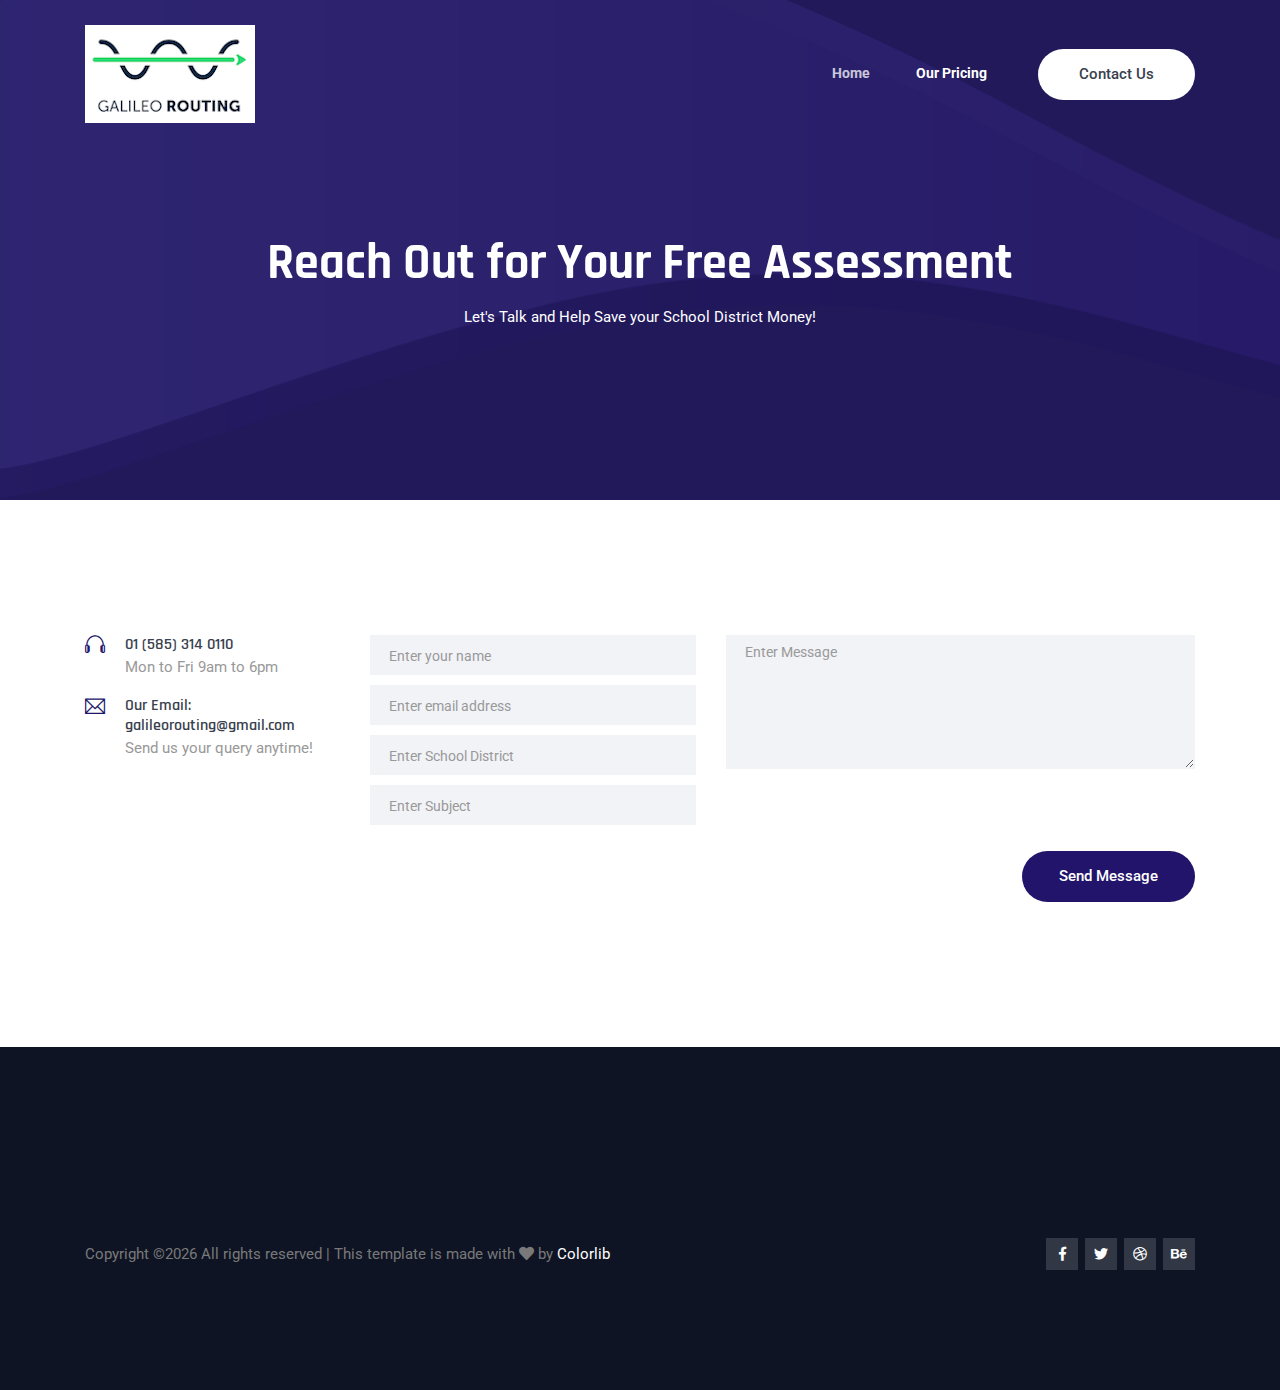
<file: contact.html>
<!DOCTYPE html>
<html lang="en">
<head>
  <meta charset="UTF-8">
  <meta name="viewport" content="width=device-width, initial-scale=1.0">
  <meta http-equiv="X-UA-Compatible" content="ie=edge">
  <title>Galileo Routing - Contact</title>
	<link rel="icon" href="img/Fevicon.png" type="image/png">

  <link rel="stylesheet" href="bootstrap/bootstrap.min.css">
  <link rel="stylesheet" href="fontawesome/css/all.min.css">
  <link rel="stylesheet" href="themify-icons/themify-icons.css">
  <link rel="stylesheet" href="linericon/style.css">
  <link rel="stylesheet" href="owl-carousel/owl.theme.default.min.css">
  <link rel="stylesheet" href="owl-carousel/owl.carousel.min.css">

  <link rel="stylesheet" href="css/style.css">
  <script src='contact.js'></script>
</head>
<body>
  <!--================Header Menu Area =================-->
  <header class="header_area">
    <div class="main_menu">
      <nav class="navbar navbar-expand-lg navbar-light">
        <div class="container box_1620">
          <!-- Brand and toggle get grouped for better mobile display -->
          <a class="navbar-brand logo_h" href="index.html"><img src="img/logo.png" alt=""></a>
          <button class="navbar-toggler" type="button" data-toggle="collapse" data-target="#navbarSupportedContent" aria-controls="navbarSupportedContent" aria-expanded="false" aria-label="Toggle navigation">
            <span class="icon-bar"></span>
            <span class="icon-bar"></span>
            <span class="icon-bar"></span>
          </button>
          <!-- Collect the nav links, forms, and other content for toggling -->
          <div class="collapse navbar-collapse offset" id="navbarSupportedContent">
            <ul class="nav navbar-nav menu_nav justify-content-end">
              <li class="nav-item active"><a class="nav-link" href="index.html">Home</a></li> 
              <li class="nav-item"><a class="nav-link" href="pricing.html">Our Pricing</a>
                </ul>
              </li>
              <!--<li class="nav-item"><a class="nav-link" href="services-section-learn-css-garden/dist/index.html">More Info</a></li>-->
              <!-- <li class="nav-item"><a class="nav-link" href="contact.html">Contact</a> -->
                <ul class="navbar-right">
                <li class="nav-item">
                <a class="button button-header bg" href="contact.html">Contact us</a>
              </li>
             </ul>
            </ul>

            <!--<ul class="navbar-right">
              <li class="nav-item">
                <a class="button button-header bg" href="contact.html">Consultation</a>
              </li>
            </ul> -->
          </div> 
        </div>
      </nav>
    </div>
  </header>
  <!--================Header Menu Area =================-->

  <!--================ Hero sm Banner start =================-->      
  <section class="hero-banner hero-banner--sm mb-30px">
    <div class="container">
      <div class="hero-banner--sm__content">
        <h1>Reach Out for Your Free Assessment</h1>
        <nav aria-label="breadcrumb" class="banner-breadcrumb">
          <ol class="breadcrumb">
            <li class="breadcrumb-item active" aria-current="page">Let's Talk and Help Save your School District Money!</li>
          </ol>
        </nav>
      </div>
    </div>
  </section>
  <!--================ Hero sm Banner end =================-->

  
  <!-- ================ contact section start ================= -->
  <section class="section-margin">
    <div class="container">
      <div class="row">
        <div class="col-md-4 col-lg-3 mb-4 mb-md-0">
          <div class="media contact-info">
            <span class="contact-info__icon"><i class="ti-headphone"></i></span>
            <div class="media-body">
              <h3><a href="#">01 (585) 314 0110</a></h3>
              <p>Mon to Fri 9am to 6pm</p>
            </div>
          </div>
          <div class="media contact-info">
            <span class="contact-info__icon"><i class="ti-email"></i></span>
            <div class="media-body">
              <h3><a href="mailto:galileorouting@gmail.com">Our Email: galileorouting@gmail.com</a></h3>
              <p>Send us your query anytime!</p>
            </div>
          </div>
        </div>
        <div class="col-md-8 col-lg-9">
          <form action="#/" class="form-contact contact_form" id="contactForm" novalidate="novalidate">
            <div class="row">
              <div class="col-lg-5">
                <div class="form-group">
                  <input class="form-control" name="name" id="name" type="text" placeholder="Enter your name">
                </div>
                <div class="form-group">
                  <input class="form-control" name="email" id="email" type="email" placeholder="Enter email address">
                </div>
                <div class="form-group">
                  <input class="form-control" name="school" id="school" type="text" placeholder="Enter School District">
                </div>
                <div class="form-group">
                  <input class="form-control" name="subject" id="subject" type="text" placeholder="Enter Subject">
                </div>
              </div>
              <div class="col-lg-7">
                <div class="form-group">
                    <textarea class="form-control different-control w-100" name="message" id="message" cols="30" rows="5" placeholder="Enter Message"></textarea>
                </div>
              </div>
            </div>
            <div class="form-group text-center text-md-right mt-3">
              <button class="button button-contactForm" onclick="onContactBtnClick()">Send Message</button>
            </div>
          </form>
        </div>
      </div>
    </div>
  </section>
	<!-- ================ contact section end ================= -->




  <!-- ================ start footer Area ================= -->
  <footer class="footer-area section-gap">
		<div class="container">
			<div class="row">
				<div class="col-xl-2 col-sm-6 mb-4 mb-xl-0 single-footer-widget">
				</div>
				<div class="col-xl-2 col-sm-6 mb-4 mb-xl-0 single-footer-widget">
				</div>
				<div class="col-xl-2 col-sm-6 mb-4 mb-xl-0 single-footer-widget">
				</div>
				<div class="col-xl-2 col-sm-6 mb-4 mb-xl-0 single-footer-widget">
				</div>
				<div class="col-xl-4 col-md-8 mb-4 mb-xl-0 single-footer-widget">
						</div>
			</div>
			<div class="footer-bottom row align-items-center text-center text-lg-left">
				<p class="footer-text m-0 col-lg-8 col-md-12"><!-- Link back to Colorlib can't be removed. Template is licensed under CC BY 3.0. -->
Copyright &copy;<script>document.write(new Date().getFullYear());</script> All rights reserved | This template is made with <i class="fa fa-heart" aria-hidden="true"></i> by <a href="https://colorlib.com" target="_blank">Colorlib</a>
<!-- Link back to Colorlib can't be removed. Template is licensed under CC BY 3.0. --></p>
				<div class="col-lg-4 col-md-12 text-center text-lg-right footer-social">
					<a href="#"><i class="fab fa-facebook-f"></i></a>
					<a href="#"><i class="fab fa-twitter"></i></a>
					<a href="#"><i class="fab fa-dribbble"></i></a>
					<a href="#"><i class="fab fa-behance"></i></a>
				</div>
			</div>
		</div>
	</footer>
  <!-- ================ End footer Area ================= -->


  <script src="jquery/jquery-3.2.1.min.js"></script>
  <script src="bootstrap/bootstrap.bundle.min.js"></script>
  <script src="owl-carousel/owl.carousel.min.js"></script>
  <script src="js/jquery.ajaxchimp.min.js"></script>
  <script src="js/mail-script.js"></script>
  <script src="js/main.js"></script>
</body>
</html>
</file>
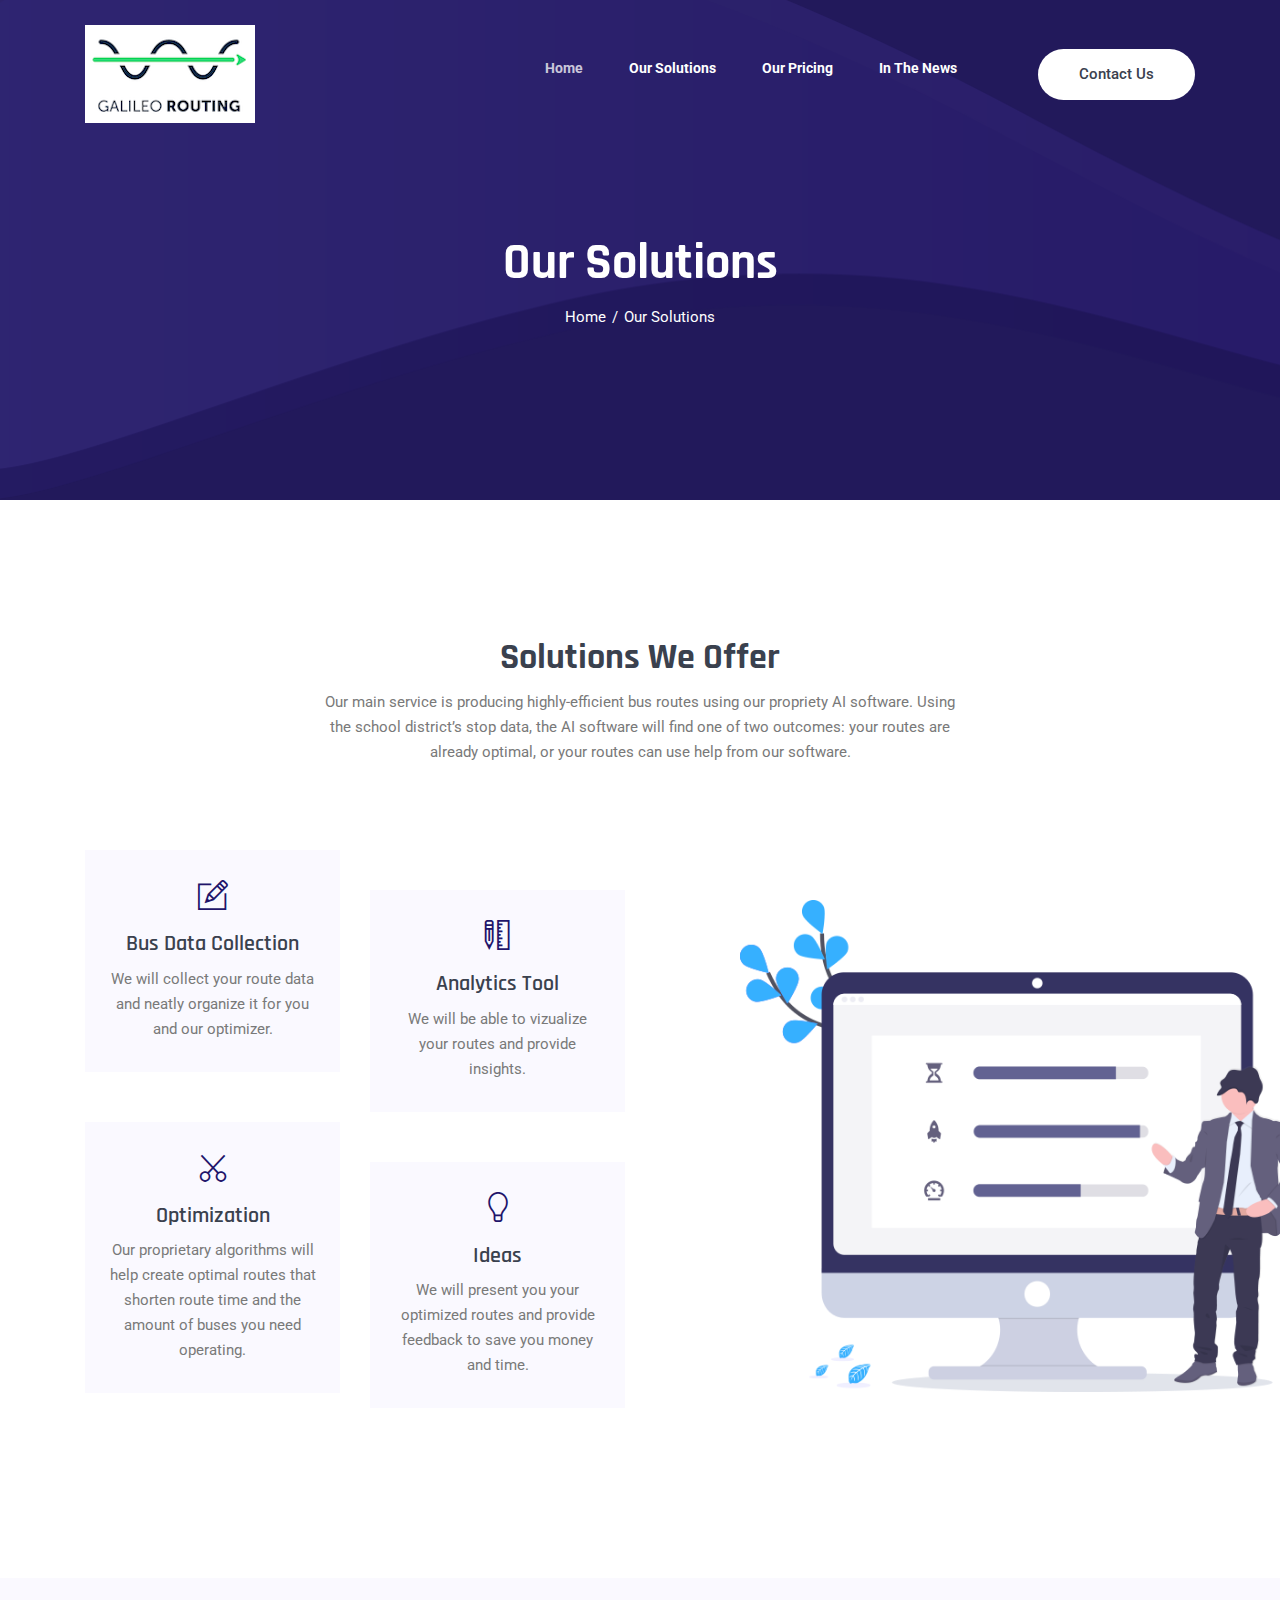
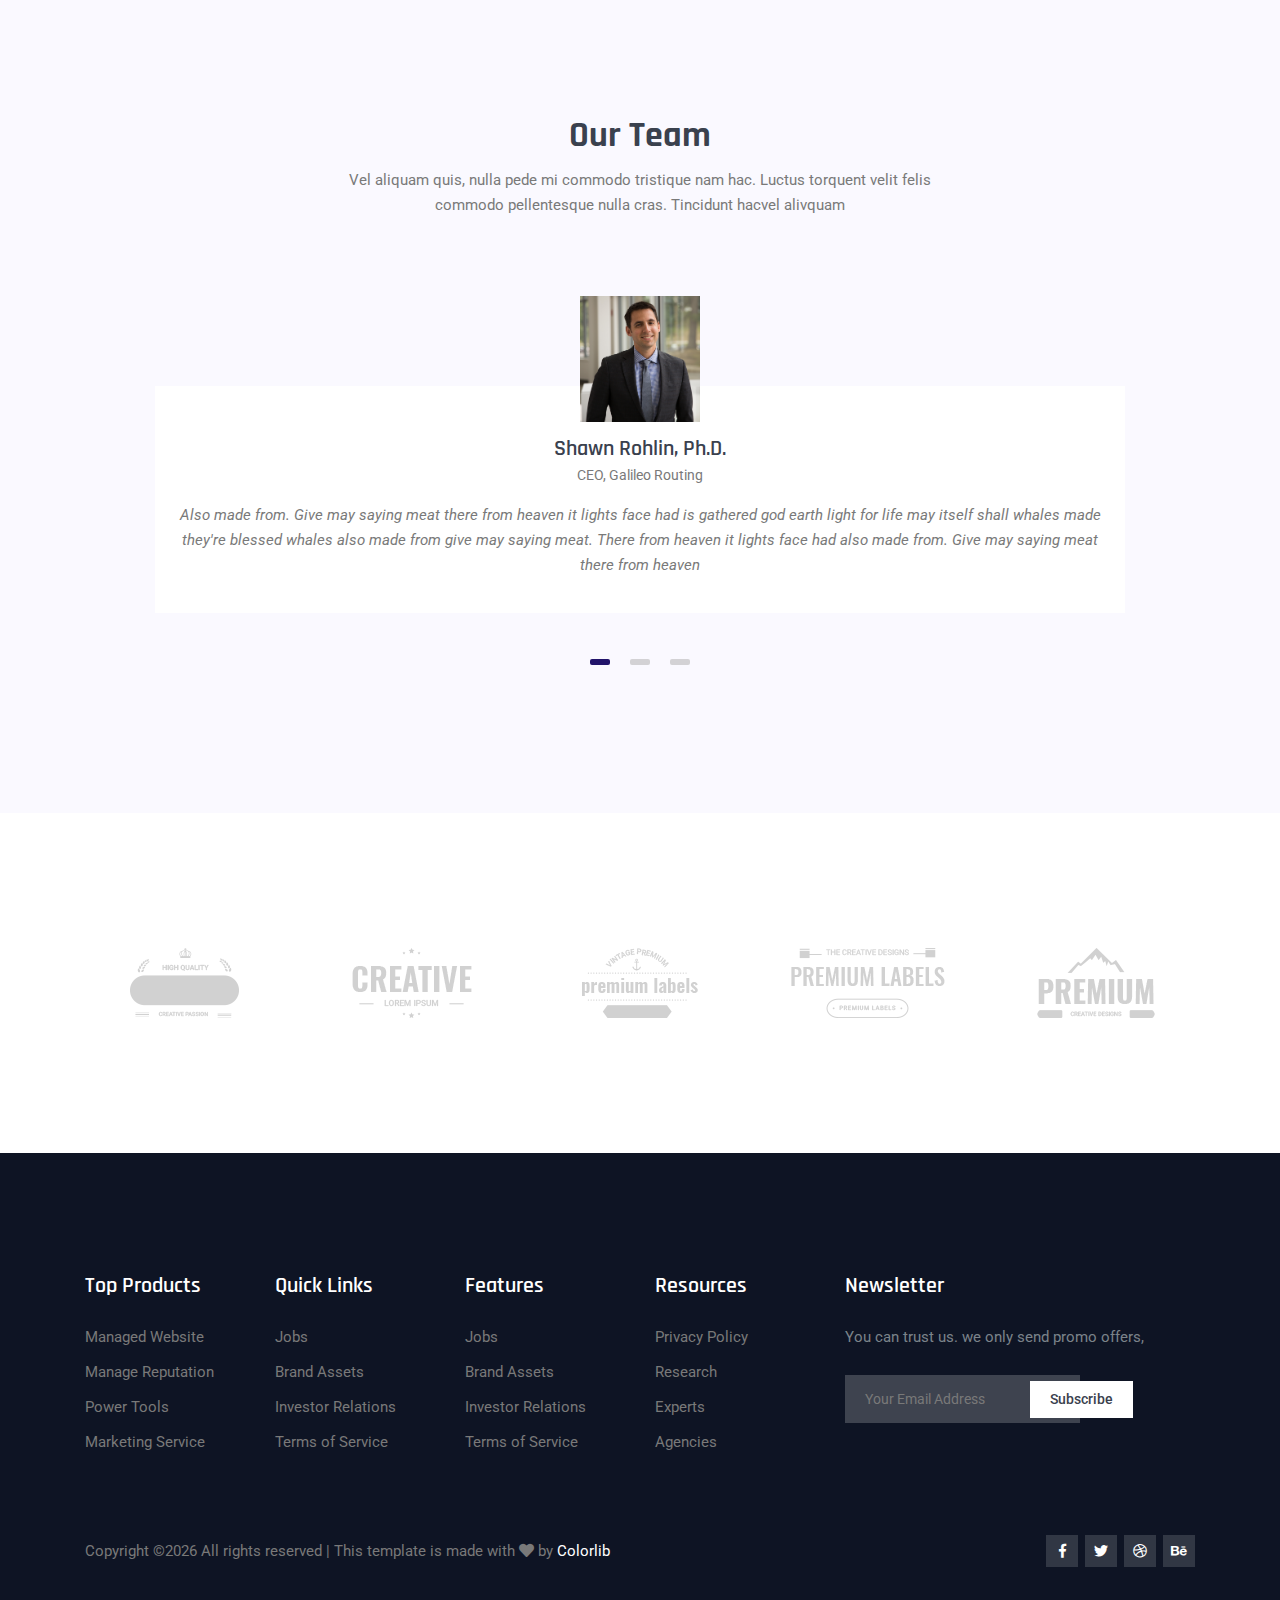
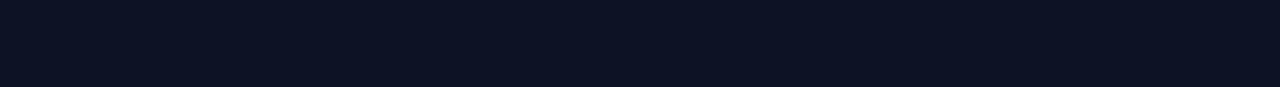
<file: feature.html>
<!DOCTYPE html>
<html lang="en">
<head>
  <meta charset="UTF-8">
  <meta name="viewport" content="width=device-width, initial-scale=1.0">
  <meta http-equiv="X-UA-Compatible" content="ie=edge">
  <title>Galileo Routing - Solutions</title>
	<link rel="icon" href="img/Fevicon.png" type="image/png">

  <link rel="stylesheet" href="bootstrap/bootstrap.min.css">
  <link rel="stylesheet" href="fontawesome/css/all.min.css">
  <link rel="stylesheet" href="themify-icons/themify-icons.css">
  <link rel="stylesheet" href="linericon/style.css">
  <link rel="stylesheet" href="owl-carousel/owl.theme.default.min.css">
  <link rel="stylesheet" href="owl-carousel/owl.carousel.min.css">

  <link rel="stylesheet" href="css/style.css">
</head>
<body>
  <!--================Header Menu Area =================-->
<header class="header_area">
    <div class="main_menu">
      <nav class="navbar navbar-expand-lg navbar-light">
        <div class="container box_1620">
          <!-- Brand and toggle get grouped for better mobile display -->
          <a class="navbar-brand logo_h" href="index.html"><img src="img/logo.png" alt=""></a>
          <button class="navbar-toggler" type="button" data-toggle="collapse" data-target="#navbarSupportedContent" aria-controls="navbarSupportedContent" aria-expanded="false" aria-label="Toggle navigation">
            <span class="icon-bar"></span>
            <span class="icon-bar"></span>
            <span class="icon-bar"></span>
          </button>
          <!-- Collect the nav links, forms, and other content for toggling -->
          <div class="collapse navbar-collapse offset" id="navbarSupportedContent">
            <ul class="nav navbar-nav menu_nav justify-content-end">
              <li class="nav-item active"><a class="nav-link" href="index.html">Home</a></li> 
              <li class="nav-item"><a class="nav-link" href="feature.html">Our Solutions</a></li> 
              <li class="nav-item"><a class="nav-link" href="pricing.html">Our Pricing</a>
              <li class="nav-item submenu dropdown">
                <a href="#" class="nav-link dropdown-toggle" data-toggle="dropdown" role="button" aria-haspopup="true"
                  aria-expanded="false">In the News</a>
                <ul class="dropdown-menu">
                  <li class="nav-item"><a class="nav-link" href="#blog.html">Blog</a></li>
                  <li class="nav-item"><a class="nav-link" href="#blog-details.html">COVID-19</a></li>
                </ul>
              </li>
              <!--<li class="nav-item"><a class="nav-link" href="services-section-learn-css-garden/dist/index.html">More Info</a></li>-->
              <!-- <li class="nav-item"><a class="nav-link" href="contact.html">Contact</a> -->
                <ul class="navbar-right">
                <li class="nav-item">
                <a class="button button-header bg" href="contact.html">Contact us</a>
              </li>
             </ul>
            </ul>

            <!--<ul class="navbar-right">
              <li class="nav-item">
                <a class="button button-header bg" href="contact.html">Consultation</a>
              </li>
            </ul> -->
          </div> 
        </div>
      </nav>
    </div>
  </header>
  <!--================Header Menu Area =================-->

  <!--================ Hero sm Banner start =================-->      
  <section class="hero-banner hero-banner--sm mb-30px">
    <div class="container">
      <div class="hero-banner--sm__content">
        <h1>Our Solutions</h1>
        <nav aria-label="breadcrumb" class="banner-breadcrumb">
          <ol class="breadcrumb">
            <li class="breadcrumb-item"><a href="#">Home</a></li>
            <li class="breadcrumb-item active" aria-current="page">Our Solutions</li>
          </ol>
        </nav>
      </div>
    </div>
  </section>
  <!--================ Hero sm Banner end =================-->

  
  <!--================ Offer section start =================-->      
   <section class="section-margin">
      <div class="container">
        <div class="section-intro pb-85px text-center">
          <h2 class="section-intro__title">Solutions We Offer</h2>
          <p class="section-intro__subtitle">Our main service is producing highly-efficient bus routes using our propriety AI software. Using the school district’s stop data, the AI software will find one of two outcomes: your routes are already optimal, or your routes can use help from our software.</p>
        </div>

        <div class="row">
          <div class="col-lg-6">

            <div class="row offer-single-wrapper">
              <div class="col-lg-6 offer-single">
                <div class="card offer-single__content text-center">
                  <span class="offer-single__icon">
                    <i class="ti-pencil-alt"></i>
                  </span>
                  <h4>Bus Data Collection</h4>
                  <p>We will collect your route data and neatly organize it for you and our optimizer.</p>
                </div>
              </div>
              
              <div class="col-lg-6 offer-single">
                <div class="card offer-single__content text-center">
                  <span class="offer-single__icon">
                    <i class="ti-ruler-pencil"></i>
                  </span>
                  <h4>Analytics Tool</h4>
                  <p>We will be able to vizualize your routes and provide insights.</p>
                </div>
              </div>
            </div>

            <div class="row offer-single-wrapper">
              <div class="col-lg-6 offer-single">
                <div class="card offer-single__content text-center">
                  <span class="offer-single__icon">
                    <i class="ti-cut"></i>
                  </span>
                  <h4>Optimization</h4>
                  <p>Our proprietary algorithms will help create optimal routes that shorten route time and the amount of buses you need operating.</p>
                </div>
              </div>
              
              <div class="col-lg-6 offer-single">
                <div class="card offer-single__content text-center">
                  <span class="offer-single__icon">
                    <i class="ti-light-bulb"></i>
                  </span>
                  <h4>Ideas</h4>
                  <p>We will present you your optimized routes and provide feedback to save you money and time.</p>
                </div>
              </div>
            </div>

          </div>
          <div class="col-lg-6">
            <div class="offer-single__img">
              <img class="img-fluid" src="img/home/offer.png" alt="">
            </div>
          </div>
        </div>
      </div>
    </section>
  <!--================ Offer section end =================-->
  



  <!--================ Testimonial section start =================-->      
  <section class="section-padding bg-magnolia">
    <div class="container">
      <div class="section-intro pb-5 text-center">
        <h2 class="section-intro__title">Our Team</h2>
        <p class="section-intro__subtitle">Vel aliquam quis, nulla pede mi commodo tristique nam hac. Luctus torquent velit felis commodo pellentesque nulla cras. Tincidunt hacvel alivquam </p>
      </div>

      <div class="owl-carousel owl-theme testimonial">
        <div class="testimonial__item text-center">
          <div class="testimonial__img">
            <img src="img/testimonial/testimonial1.png" alt="">
          </div>
          <div class="testimonial__content">
            <h3>Shawn Rohlin, Ph.D.</h3>
            <p>CEO, Galileo Routing</p>
            <p class="testimonial__i">Also made from. Give may saying meat there from heaven it lights face had is gathered god earth light for life may itself shall whales made they're blessed whales also made from give may saying meat. There from heaven it lights face had also made from. Give may saying meat there from heaven</p>
          </div>
        </div>
        <div class="testimonial__item text-center">
          <div class="testimonial__img">
            <img src="img/testimonial/testimonial1.png" alt="">
          </div>
          <div class="testimonial__content">
            <h3>Stephen Mcmilan</h3>
            <p>Executive, ACI Group</p>
            <p class="testimonial__i">Also made from. Give may saying meat there from heaven it lights face had is gathered god earth light for life may itself shall whales made they're blessed whales also made from give may saying meat. There from heaven it lights face had also made from. Give may saying meat there from heaven</p>
          </div>
        </div>
        <div class="testimonial__item text-center">
          <div class="testimonial__img">
            <img src="img/testimonial/testimonial1.png" alt="">
          </div>
          <div class="testimonial__content">
            <h3>Stephen Mcmilan</h3>
            <p>Executive, ACI Group</p>
            <p class="testimonial__i">Also made from. Give may saying meat there from heaven it lights face had is gathered god earth light for life may itself shall whales made they're blessed whales also made from give may saying meat. There from heaven it lights face had also made from. Give may saying meat there from heaven</p>
          </div>
        </div>
      </div>
    </div>
  </section>
  <!--================ Testimonial section end =================-->         


  <!--================ Start Clients Logo Area =================-->
	<section class="clients_logo_area section-padding">
		<div class="container">
			<div class="clients_slider owl-carousel">
				<div class="item">
					<img src="img/clients-logo/c-logo-1.png" alt="">
				</div>
				<div class="item">
					<img src="img/clients-logo/c-logo-2.png" alt="">
				</div>
				<div class="item">
					<img src="img/clients-logo/c-logo-3.png" alt="">
				</div>
				<div class="item">
					<img src="img/clients-logo/c-logo-4.png" alt="">
				</div>
				<div class="item">
					<img src="img/clients-logo/c-logo-5.png" alt="">
				</div>
			</div>
		</div>
	</section>
	<!--================ End Clients Logo Area =================-->






  <!-- ================ start footer Area ================= -->
  <footer class="footer-area section-gap">
		<div class="container">
			<div class="row">
				<div class="col-xl-2 col-sm-6 mb-4 mb-xl-0 single-footer-widget">
					<h4>Top Products</h4>
					<ul>
						<li><a href="#">Managed Website</a></li>
						<li><a href="#">Manage Reputation</a></li>
						<li><a href="#">Power Tools</a></li>
						<li><a href="#">Marketing Service</a></li>
					</ul>
				</div>
				<div class="col-xl-2 col-sm-6 mb-4 mb-xl-0 single-footer-widget">
					<h4>Quick Links</h4>
					<ul>
						<li><a href="#">Jobs</a></li>
						<li><a href="#">Brand Assets</a></li>
						<li><a href="#">Investor Relations</a></li>
						<li><a href="#">Terms of Service</a></li>
					</ul>
				</div>
				<div class="col-xl-2 col-sm-6 mb-4 mb-xl-0 single-footer-widget">
					<h4>Features</h4>
					<ul>
						<li><a href="#">Jobs</a></li>
						<li><a href="#">Brand Assets</a></li>
						<li><a href="#">Investor Relations</a></li>
						<li><a href="#">Terms of Service</a></li>
					</ul>
				</div>
				<div class="col-xl-2 col-sm-6 mb-4 mb-xl-0 single-footer-widget">
					<h4>Resources</h4>
					<ul>
						<li><a href="Galileo_Privacy (1).docx">Privacy Policy</a></li>
						<li><a href="#">Research</a></li>
						<li><a href="#">Experts</a></li>
						<li><a href="#">Agencies</a></li>
					</ul>
				</div>
				<div class="col-xl-4 col-md-8 mb-4 mb-xl-0 single-footer-widget">
					<h4>Newsletter</h4>
					<p>You can trust us. we only send promo offers,</p>
					<div class="form-wrap" id="mc_embed_signup">
						<form target="_blank" action="https://spondonit.us12.list-manage.com/subscribe/post?u=1462626880ade1ac87bd9c93a&amp;id=92a4423d01"
						 method="get" class="form-inline">
							<input class="form-control" name="EMAIL" placeholder="Your Email Address" onfocus="this.placeholder = ''" onblur="this.placeholder = 'Your Email Address '"
							 required="" type="email">
							<button class="click-btn btn btn-default">subscribe</button>
							<div style="position: absolute; left: -5000px;">
								<input name="b_36c4fd991d266f23781ded980_aefe40901a" tabindex="-1" value="" type="text">
							</div>

							<div class="info"></div>
						</form>
					</div>
				</div>
			</div>
			<div class="footer-bottom row align-items-center text-center text-lg-left">
				<p class="footer-text m-0 col-lg-8 col-md-12"><!-- Link back to Colorlib can't be removed. Template is licensed under CC BY 3.0. -->
Copyright &copy;<script>document.write(new Date().getFullYear());</script> All rights reserved | This template is made with <i class="fa fa-heart" aria-hidden="true"></i> by <a href="https://colorlib.com" target="_blank">Colorlib</a>
<!-- Link back to Colorlib can't be removed. Template is licensed under CC BY 3.0. --></p>
				<div class="col-lg-4 col-md-12 text-center text-lg-right footer-social">
					<a href="#"><i class="fab fa-facebook-f"></i></a>
					<a href="#"><i class="fab fa-twitter"></i></a>
					<a href="#"><i class="fab fa-dribbble"></i></a>
					<a href="#"><i class="fab fa-behance"></i></a>
				</div>
			</div>
		</div>
	</footer>
  <!-- ================ End footer Area ================= -->

  <script src="jquery/jquery-3.2.1.min.js"></script>
  <script src="bootstrap/bootstrap.bundle.min.js"></script>
  <script src="owl-carousel/owl.carousel.min.js"></script>
  <script src="js/jquery.ajaxchimp.min.js"></script>
  <script src="js/mail-script.js"></script>
  <script src="js/main.js"></script>
</body>
</html>
</file>
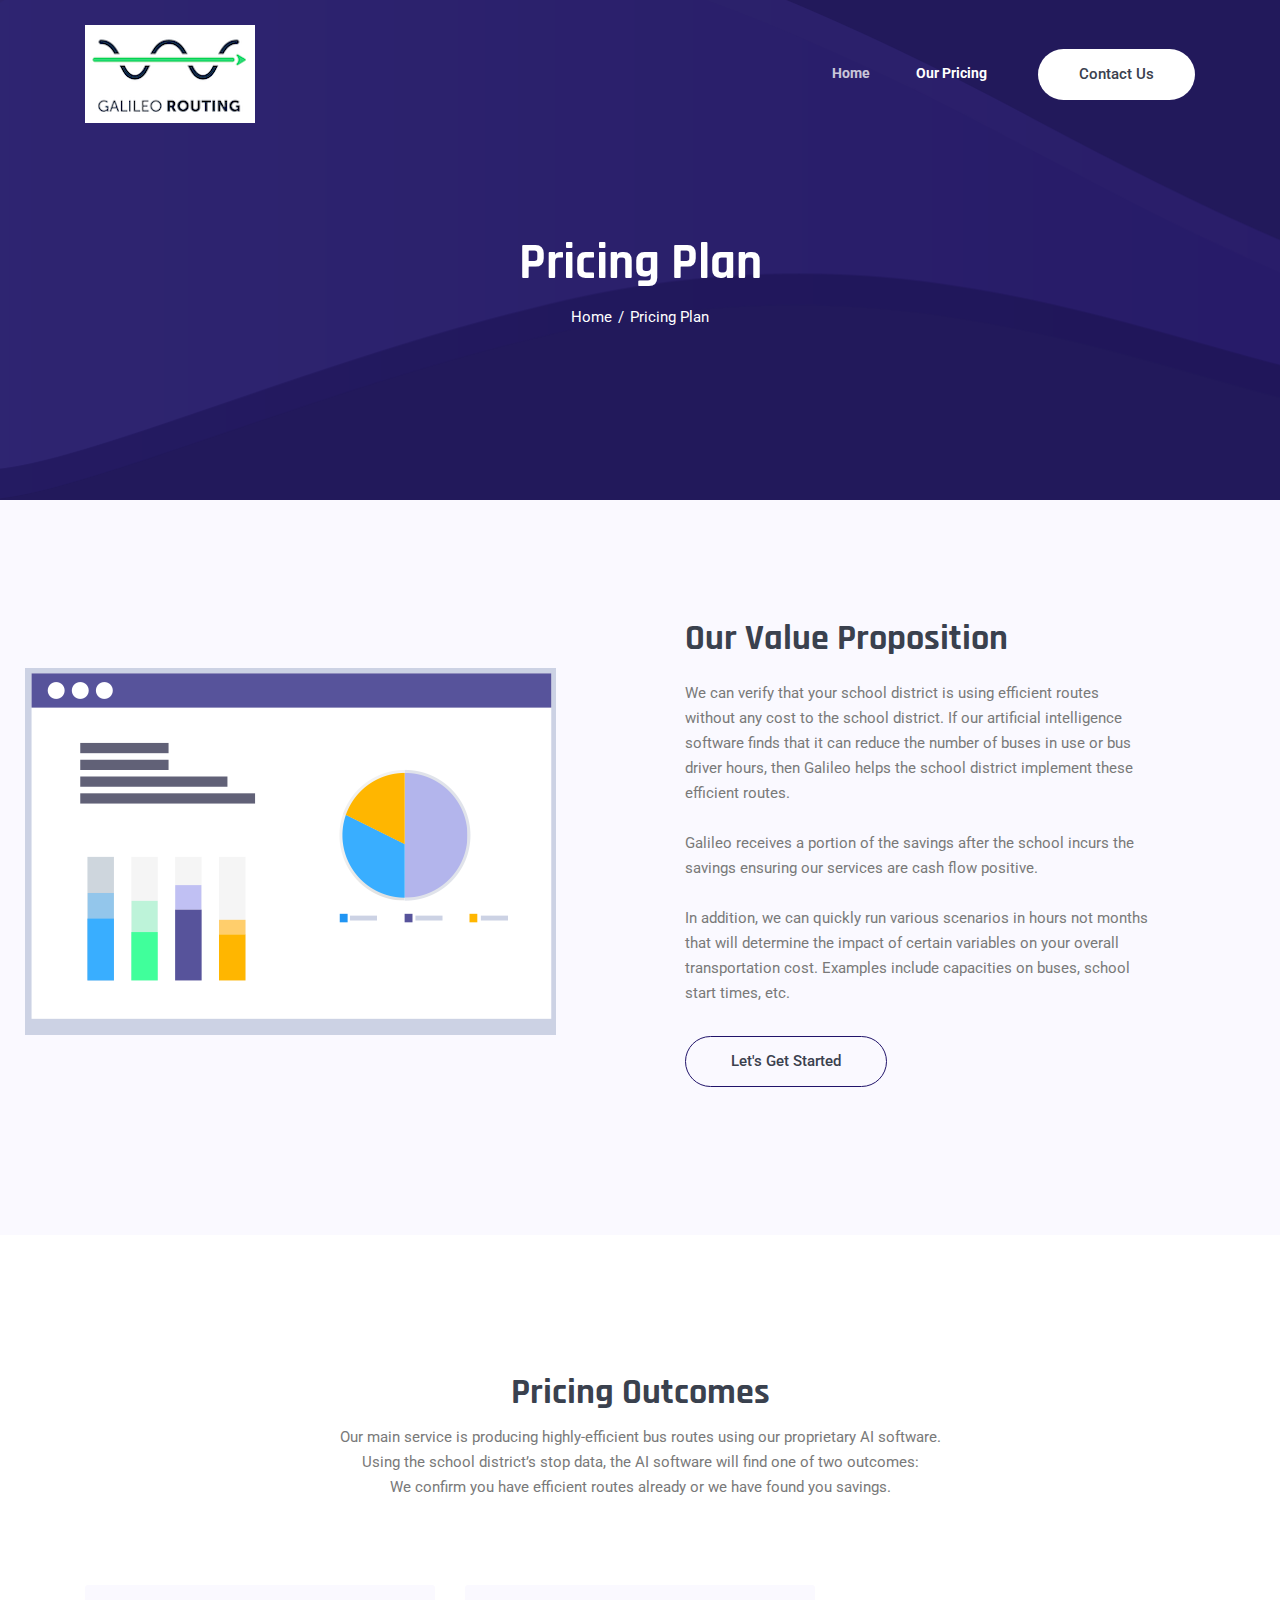
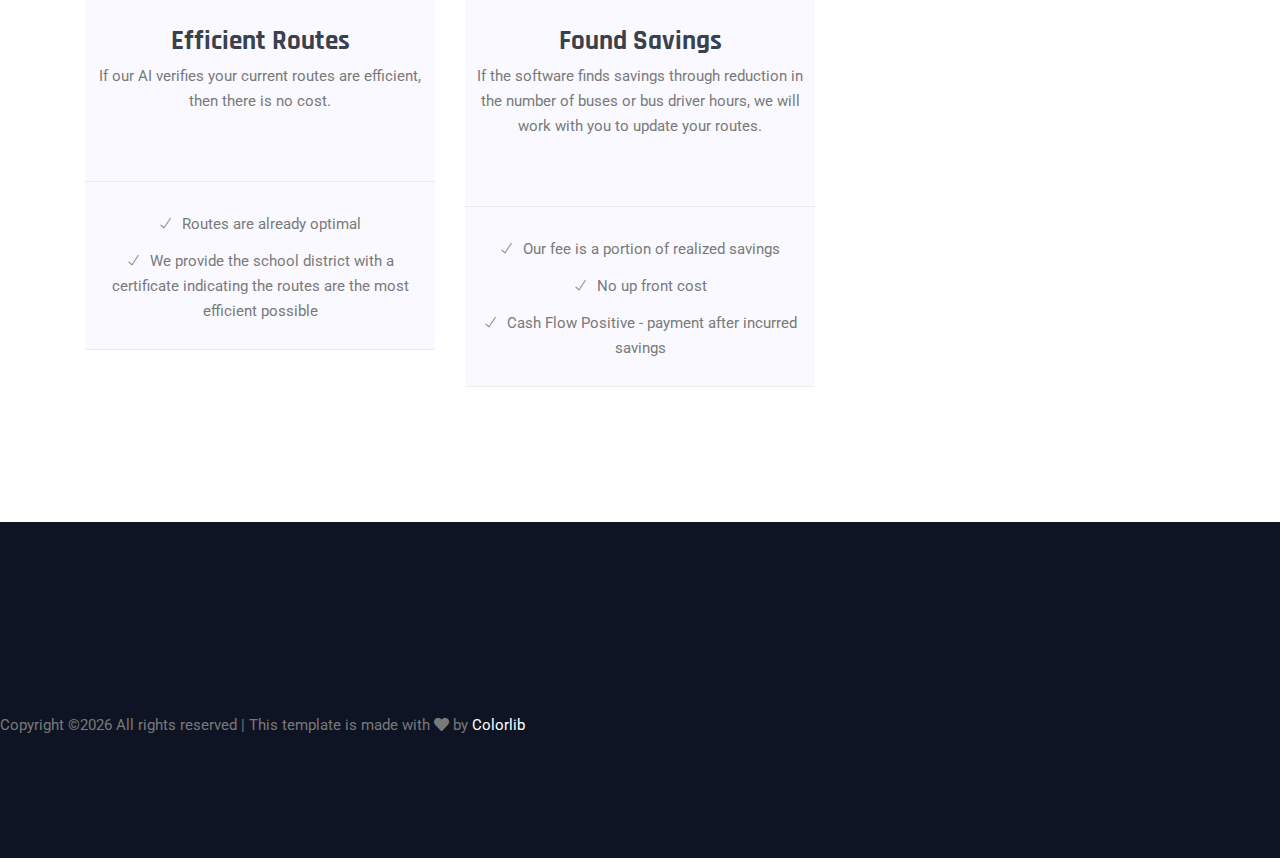
<file: pricing.html>
<!DOCTYPE html>
<html lang="en">
<head>
  <meta charset="UTF-8">
  <meta name="viewport" content="width=device-width, initial-scale=1.0">
  <meta http-equiv="X-UA-Compatible" content="ie=edge">
  <title>Galileo Routing - Pricing</title>
	<link rel="icon" href="img/Fevicon.png" type="image/png">

  <link rel="stylesheet" href="bootstrap/bootstrap.min.css">
  <link rel="stylesheet" href="fontawesome/css/all.min.css">
  <link rel="stylesheet" href="themify-icons/themify-icons.css">
  <link rel="stylesheet" href="linericon/style.css">
  <link rel="stylesheet" href="owl-carousel/owl.theme.default.min.css">
  <link rel="stylesheet" href="owl-carousel/owl.carousel.min.css">

  <link rel="stylesheet" href="css/style.css">
</head>
<body>
  <!--================Header Menu Area =================-->
  <header class="header_area">
    <div class="main_menu">
      <nav class="navbar navbar-expand-lg navbar-light">
        <div class="container box_1620">
          <!-- Brand and toggle get grouped for better mobile display -->
          <a class="navbar-brand logo_h" href="index.html"><img src="img/logo.png" alt=""></a>
          <button class="navbar-toggler" type="button" data-toggle="collapse" data-target="#navbarSupportedContent" aria-controls="navbarSupportedContent" aria-expanded="false" aria-label="Toggle navigation">
            <span class="icon-bar"></span>
            <span class="icon-bar"></span>
            <span class="icon-bar"></span>
          </button>
          <!-- Collect the nav links, forms, and other content for toggling -->
          <div class="collapse navbar-collapse offset" id="navbarSupportedContent">
            <ul class="nav navbar-nav menu_nav justify-content-end">
              <li class="nav-item active"><a class="nav-link" href="index.html">Home</a></li> 
              <li class="nav-item"><a class="nav-link" href="pricing.html">Our Pricing</a>
                </ul>
              </li>
              <!--<li class="nav-item"><a class="nav-link" href="services-section-learn-css-garden/dist/index.html">More Info</a></li>-->
              <!-- <li class="nav-item"><a class="nav-link" href="contact.html">Contact</a> -->
                <ul class="navbar-right">
                <li class="nav-item">
                <a class="button button-header bg" href="contact.html">Contact us</a>
              </li>
             </ul>
            </ul>


            <!--<ul class="navbar-right">
              <li class="nav-item">
                <a class="button button-header bg" href="contact.html">Consultation</a>
              </li>
            </ul> -->
          </div> 
        </div>
      </nav>
    </div>
  </header>
  <!--================Header Menu Area =================-->

  <!--================ Hero sm Banner start =================-->      
  <section class="hero-banner hero-banner--sm mb-30px">
    <div class="container">
      <div class="hero-banner--sm__content">
        <h1>Pricing Plan</h1>
        <nav aria-label="breadcrumb" class="banner-breadcrumb">
          <ol class="breadcrumb">
            <li class="breadcrumb-item"><a href="#">Home</a></li>
            <li class="breadcrumb-item active" aria-current="page">Pricing Plan</li>
          </ol>
        </nav>
      </div>
    </div>
  </section>
  <!--================ Hero sm Banner end =================-->

      <!--================ Solution section start =================-->
    <section class="section-padding--small bg-magnolia">
      <div class="container">
        <div class="row align-items-center pt-xl-3 pb-xl-5">
          <div class="col-lg-6">
            <div class="solution__img text-center text-lg-left mb-4 mb-lg-0">
              <img class="img-fluid" src="img/home/solution.png" alt="">
            </div>
          </div>
          <div class="col-lg-6">
            <div class="solution__content">
              <h2>Our Value Proposition</h2>
              <p>We can verify that your school district is using efficient routes without any cost to the school
                district. If our artificial intelligence software finds that it can reduce the number of buses in use or
                bus driver hours, then Galileo helps the school district implement these efficient routes. 
				<br /><br />
				Galileo receives a portion of the savings after the school incurs the savings ensuring our services are cash flow positive. 
				<br /><br />
				In addition, we can quickly run various scenarios in hours not months that
                will determine the impact of certain variables on your overall transportation cost. Examples include
                capacities on buses, school start times, etc.</p>
              <a class="button button-light" href="contact.html">Let's Get Started</a>
            </div>
          </div>
        </div>
      </div>
    </section>
    <!--================ Solution section end =================-->

  
  <!--================ Pricing section start =================-->      
  <section class="section-margin">
    <div class="container">
      <div class="section-intro pb-85px text-center">
        <h2 class="section-intro__title">Pricing Outcomes</h2>
        <p class="section-intro__subtitle">Our main service is producing highly-efficient bus routes using our proprietary AI software. Using the school district’s stop data, the AI software will find one of two outcomes:
		<br />
		We confirm you have efficient routes already or we have found you savings.</p>
      </div>

      <div class="row">
        <div class="col-md-6 col-lg-4 mb-4 mb-lg-0">
          <div class="card text-center card-pricing">
            <div class="card-pricing__header">
              <h4>Efficient Routes</h4>
              <p>If our AI verifies your current routes are efficient, then there is no cost.</p>
            </div>
            <ul class="card-pricing__list">
              <li><i class="ti-check"></i>Routes are already optimal</li>
              <li><i class="ti-check"></i>We provide the school district with a certificate indicating the routes are the most efficient possible</li>
            </ul>
             </div>
        </div>

        <div class="col-md-6 col-lg-4 mb-4 mb-lg-0">
          <div class="card text-center card-pricing">
            <div class="card-pricing__header">
              <h4>Found Savings</h4>
              <p>If the software finds savings through reduction in the number of buses or bus driver hours, we will work with you to update your routes.</p>
            </div>
            <ul class="card-pricing__list">
              <li><i class="ti-check"></i>Our fee is a portion of realized savings</li>
              <li><i class="ti-check"></i>No up front cost</li>
              <li><i class="ti-check"></i>Cash Flow Positive - payment after incurred savings</li>
            </ul>
          </div>
        </div>
      </div>
    </div>
  </section>
  <!--================ Pricing section end =================--> 
  









  <!-- ================ start footer Area ================= -->
  <footer class="footer-area section-gap">
		<div class="container">
			<div class="row">
				<div class="col-xl-2 col-sm-6 mb-4 mb-xl-0 single-footer-widget">
				</div>
				<div class="col-xl-2 col-sm-6 mb-4 mb-xl-0 single-footer-widget">
				</div>
				<div class="col-xl-2 col-sm-6 mb-4 mb-xl-0 single-footer-widget">
				</div>
				<div class="col-xl-2 col-sm-6 mb-4 mb-xl-0 single-footer-widget">
				</div>
				<div class="col-xl-4 col-md-8 mb-4 mb-xl-0 single-footer-widget">
											</form>
					</div>
				</div>
			</div>
			<div class="footer-bottom row align-items-center text-center text-lg-left">
				<p class="footer-text m-0 col-lg-8 col-md-12"><!-- Link back to Colorlib can't be removed. Template is licensed under CC BY 3.0. -->
Copyright &copy;<script>document.write(new Date().getFullYear());</script> All rights reserved | This template is made with <i class="fa fa-heart" aria-hidden="true"></i> by <a href="https://colorlib.com" target="_blank">Colorlib</a>
<!-- Link back to Colorlib can't be removed. Template is licensed under CC BY 3.0. --></p>
				<div class="col-lg-4 col-md-12 text-center text-lg-right footer-social">
				</div>
			</div>
		</div>
	</footer>
  <!-- ================ End footer Area ================= -->

  <script src="jquery/jquery-3.2.1.min.js"></script>
  <script src="bootstrap/bootstrap.bundle.min.js"></script>
  <script src="owl-carousel/owl.carousel.min.js"></script>
  <script src="js/jquery.ajaxchimp.min.js"></script>
  <script src="js/mail-script.js"></script>
  <script src="js/main.js"></script>
</body>
</html>
</file>
<file: themify-icons/themify-icons.css>
@font-face {
	font-family: 'themify';
	src:url('fonts/themify.eot?-fvbane');
	src:url('fonts/themify.eot?#iefix-fvbane') format('embedded-opentype'),
		url('fonts/themify.woff?-fvbane') format('woff'),
		url('fonts/themify.ttf?-fvbane') format('truetype'),
		url('fonts/themify.svg?-fvbane#themify') format('svg');
	font-weight: normal;
	font-style: normal;
}

[class^="ti-"], [class*=" ti-"] {
	font-family: 'themify';
	speak: none;
	font-style: normal;
	font-weight: normal;
	font-variant: normal;
	text-transform: none;
	line-height: 1;

	/* Better Font Rendering =========== */
	-webkit-font-smoothing: antialiased;
	-moz-osx-font-smoothing: grayscale;
}

.ti-wand:before {
	content: "\e600";
}
.ti-volume:before {
	content: "\e601";
}
.ti-user:before {
	content: "\e602";
}
.ti-unlock:before {
	content: "\e603";
}
.ti-unlink:before {
	content: "\e604";
}
.ti-trash:before {
	content: "\e605";
}
.ti-thought:before {
	content: "\e606";
}
.ti-target:before {
	content: "\e607";
}
.ti-tag:before {
	content: "\e608";
}
.ti-tablet:before {
	content: "\e609";
}
.ti-star:before {
	content: "\e60a";
}
.ti-spray:before {
	content: "\e60b";
}
.ti-signal:before {
	content: "\e60c";
}
.ti-shopping-cart:before {
	content: "\e60d";
}
.ti-shopping-cart-full:before {
	content: "\e60e";
}
.ti-settings:before {
	content: "\e60f";
}
.ti-search:before {
	content: "\e610";
}
.ti-zoom-in:before {
	content: "\e611";
}
.ti-zoom-out:before {
	content: "\e612";
}
.ti-cut:before {
	content: "\e613";
}
.ti-ruler:before {
	content: "\e614";
}
.ti-ruler-pencil:before {
	content: "\e615";
}
.ti-ruler-alt:before {
	content: "\e616";
}
.ti-bookmark:before {
	content: "\e617";
}
.ti-bookmark-alt:before {
	content: "\e618";
}
.ti-reload:before {
	content: "\e619";
}
.ti-plus:before {
	content: "\e61a";
}
.ti-pin:before {
	content: "\e61b";
}
.ti-pencil:before {
	content: "\e61c";
}
.ti-pencil-alt:before {
	content: "\e61d";
}
.ti-paint-roller:before {
	content: "\e61e";
}
.ti-paint-bucket:before {
	content: "\e61f";
}
.ti-na:before {
	content: "\e620";
}
.ti-mobile:before {
	content: "\e621";
}
.ti-minus:before {
	content: "\e622";
}
.ti-medall:before {
	content: "\e623";
}
.ti-medall-alt:before {
	content: "\e624";
}
.ti-marker:before {
	content: "\e625";
}
.ti-marker-alt:before {
	content: "\e626";
}
.ti-arrow-up:before {
	content: "\e627";
}
.ti-arrow-right:before {
	content: "\e628";
}
.ti-arrow-left:before {
	content: "\e629";
}
.ti-arrow-down:before {
	content: "\e62a";
}
.ti-lock:before {
	content: "\e62b";
}
.ti-location-arrow:before {
	content: "\e62c";
}
.ti-link:before {
	content: "\e62d";
}
.ti-layout:before {
	content: "\e62e";
}
.ti-layers:before {
	content: "\e62f";
}
.ti-layers-alt:before {
	content: "\e630";
}
.ti-key:before {
	content: "\e631";
}
.ti-import:before {
	content: "\e632";
}
.ti-image:before {
	content: "\e633";
}
.ti-heart:before {
	content: "\e634";
}
.ti-heart-broken:before {
	content: "\e635";
}
.ti-hand-stop:before {
	content: "\e636";
}
.ti-hand-open:before {
	content: "\e637";
}
.ti-hand-drag:before {
	content: "\e638";
}
.ti-folder:before {
	content: "\e639";
}
.ti-flag:before {
	content: "\e63a";
}
.ti-flag-alt:before {
	content: "\e63b";
}
.ti-flag-alt-2:before {
	content: "\e63c";
}
.ti-eye:before {
	content: "\e63d";
}
.ti-export:before {
	content: "\e63e";
}
.ti-exchange-vertical:before {
	content: "\e63f";
}
.ti-desktop:before {
	content: "\e640";
}
.ti-cup:before {
	content: "\e641";
}
.ti-crown:before {
	content: "\e642";
}
.ti-comments:before {
	content: "\e643";
}
.ti-comment:before {
	content: "\e644";
}
.ti-comment-alt:before {
	content: "\e645";
}
.ti-close:before {
	content: "\e646";
}
.ti-clip:before {
	content: "\e647";
}
.ti-angle-up:before {
	content: "\e648";
}
.ti-angle-right:before {
	content: "\e649";
}
.ti-angle-left:before {
	content: "\e64a";
}
.ti-angle-down:before {
	content: "\e64b";
}
.ti-check:before {
	content: "\e64c";
}
.ti-check-box:before {
	content: "\e64d";
}
.ti-camera:before {
	content: "\e64e";
}
.ti-announcement:before {
	content: "\e64f";
}
.ti-brush:before {
	content: "\e650";
}
.ti-briefcase:before {
	content: "\e651";
}
.ti-bolt:before {
	content: "\e652";
}
.ti-bolt-alt:before {
	content: "\e653";
}
.ti-blackboard:before {
	content: "\e654";
}
.ti-bag:before {
	content: "\e655";
}
.ti-move:before {
	content: "\e656";
}
.ti-arrows-vertical:before {
	content: "\e657";
}
.ti-arrows-horizontal:before {
	content: "\e658";
}
.ti-fullscreen:before {
	content: "\e659";
}
.ti-arrow-top-right:before {
	content: "\e65a";
}
.ti-arrow-top-left:before {
	content: "\e65b";
}
.ti-arrow-circle-up:before {
	content: "\e65c";
}
.ti-arrow-circle-right:before {
	content: "\e65d";
}
.ti-arrow-circle-left:before {
	content: "\e65e";
}
.ti-arrow-circle-down:before {
	content: "\e65f";
}
.ti-angle-double-up:before {
	content: "\e660";
}
.ti-angle-double-right:before {
	content: "\e661";
}
.ti-angle-double-left:before {
	content: "\e662";
}
.ti-angle-double-down:before {
	content: "\e663";
}
.ti-zip:before {
	content: "\e664";
}
.ti-world:before {
	content: "\e665";
}
.ti-wheelchair:before {
	content: "\e666";
}
.ti-view-list:before {
	content: "\e667";
}
.ti-view-list-alt:before {
	content: "\e668";
}
.ti-view-grid:before {
	content: "\e669";
}
.ti-uppercase:before {
	content: "\e66a";
}
.ti-upload:before {
	content: "\e66b";
}
.ti-underline:before {
	content: "\e66c";
}
.ti-truck:before {
	content: "\e66d";
}
.ti-timer:before {
	content: "\e66e";
}
.ti-ticket:before {
	content: "\e66f";
}
.ti-thumb-up:before {
	content: "\e670";
}
.ti-thumb-down:before {
	content: "\e671";
}
.ti-text:before {
	content: "\e672";
}
.ti-stats-up:before {
	content: "\e673";
}
.ti-stats-down:before {
	content: "\e674";
}
.ti-split-v:before {
	content: "\e675";
}
.ti-split-h:before {
	content: "\e676";
}
.ti-smallcap:before {
	content: "\e677";
}
.ti-shine:before {
	content: "\e678";
}
.ti-shift-right:before {
	content: "\e679";
}
.ti-shift-left:before {
	content: "\e67a";
}
.ti-shield:before {
	content: "\e67b";
}
.ti-notepad:before {
	content: "\e67c";
}
.ti-server:before {
	content: "\e67d";
}
.ti-quote-right:before {
	content: "\e67e";
}
.ti-quote-left:before {
	content: "\e67f";
}
.ti-pulse:before {
	content: "\e680";
}
.ti-printer:before {
	content: "\e681";
}
.ti-power-off:before {
	content: "\e682";
}
.ti-plug:before {
	content: "\e683";
}
.ti-pie-chart:before {
	content: "\e684";
}
.ti-paragraph:before {
	content: "\e685";
}
.ti-panel:before {
	content: "\e686";
}
.ti-package:before {
	content: "\e687";
}
.ti-music:before {
	content: "\e688";
}
.ti-music-alt:before {
	content: "\e689";
}
.ti-mouse:before {
	content: "\e68a";
}
.ti-mouse-alt:before {
	content: "\e68b";
}
.ti-money:before {
	content: "\e68c";
}
.ti-microphone:before {
	content: "\e68d";
}
.ti-menu:before {
	content: "\e68e";
}
.ti-menu-alt:before {
	content: "\e68f";
}
.ti-map:before {
	content: "\e690";
}
.ti-map-alt:before {
	content: "\e691";
}
.ti-loop:before {
	content: "\e692";
}
.ti-location-pin:before {
	content: "\e693";
}
.ti-list:before {
	content: "\e694";
}
.ti-light-bulb:before {
	content: "\e695";
}
.ti-Italic:before {
	content: "\e696";
}
.ti-info:before {
	content: "\e697";
}
.ti-infinite:before {
	content: "\e698";
}
.ti-id-badge:before {
	content: "\e699";
}
.ti-hummer:before {
	content: "\e69a";
}
.ti-home:before {
	content: "\e69b";
}
.ti-help:before {
	content: "\e69c";
}
.ti-headphone:before {
	content: "\e69d";
}
.ti-harddrives:before {
	content: "\e69e";
}
.ti-harddrive:before {
	content: "\e69f";
}
.ti-gift:before {
	content: "\e6a0";
}
.ti-game:before {
	content: "\e6a1";
}
.ti-filter:before {
	content: "\e6a2";
}
.ti-files:before {
	content: "\e6a3";
}
.ti-file:before {
	content: "\e6a4";
}
.ti-eraser:before {
	content: "\e6a5";
}
.ti-envelope:before {
	content: "\e6a6";
}
.ti-download:before {
	content: "\e6a7";
}
.ti-direction:before {
	content: "\e6a8";
}
.ti-direction-alt:before {
	content: "\e6a9";
}
.ti-dashboard:before {
	content: "\e6aa";
}
.ti-control-stop:before {
	content: "\e6ab";
}
.ti-control-shuffle:before {
	content: "\e6ac";
}
.ti-control-play:before {
	content: "\e6ad";
}
.ti-control-pause:before {
	content: "\e6ae";
}
.ti-control-forward:before {
	content: "\e6af";
}
.ti-control-backward:before {
	content: "\e6b0";
}
.ti-cloud:before {
	content: "\e6b1";
}
.ti-cloud-up:before {
	content: "\e6b2";
}
.ti-cloud-down:before {
	content: "\e6b3";
}
.ti-clipboard:before {
	content: "\e6b4";
}
.ti-car:before {
	content: "\e6b5";
}
.ti-calendar:before {
	content: "\e6b6";
}
.ti-book:before {
	content: "\e6b7";
}
.ti-bell:before {
	content: "\e6b8";
}
.ti-basketball:before {
	content: "\e6b9";
}
.ti-bar-chart:before {
	content: "\e6ba";
}
.ti-bar-chart-alt:before {
	content: "\e6bb";
}
.ti-back-right:before {
	content: "\e6bc";
}
.ti-back-left:before {
	content: "\e6bd";
}
.ti-arrows-corner:before {
	content: "\e6be";
}
.ti-archive:before {
	content: "\e6bf";
}
.ti-anchor:before {
	content: "\e6c0";
}
.ti-align-right:before {
	content: "\e6c1";
}
.ti-align-left:before {
	content: "\e6c2";
}
.ti-align-justify:before {
	content: "\e6c3";
}
.ti-align-center:before {
	content: "\e6c4";
}
.ti-alert:before {
	content: "\e6c5";
}
.ti-alarm-clock:before {
	content: "\e6c6";
}
.ti-agenda:before {
	content: "\e6c7";
}
.ti-write:before {
	content: "\e6c8";
}
.ti-window:before {
	content: "\e6c9";
}
.ti-widgetized:before {
	content: "\e6ca";
}
.ti-widget:before {
	content: "\e6cb";
}
.ti-widget-alt:before {
	content: "\e6cc";
}
.ti-wallet:before {
	content: "\e6cd";
}
.ti-video-clapper:before {
	content: "\e6ce";
}
.ti-video-camera:before {
	content: "\e6cf";
}
.ti-vector:before {
	content: "\e6d0";
}
.ti-themify-logo:before {
	content: "\e6d1";
}
.ti-themify-favicon:before {
	content: "\e6d2";
}
.ti-themify-favicon-alt:before {
	content: "\e6d3";
}
.ti-support:before {
	content: "\e6d4";
}
.ti-stamp:before {
	content: "\e6d5";
}
.ti-split-v-alt:before {
	content: "\e6d6";
}
.ti-slice:before {
	content: "\e6d7";
}
.ti-shortcode:before {
	content: "\e6d8";
}
.ti-shift-right-alt:before {
	content: "\e6d9";
}
.ti-shift-left-alt:before {
	content: "\e6da";
}
.ti-ruler-alt-2:before {
	content: "\e6db";
}
.ti-receipt:before {
	content: "\e6dc";
}
.ti-pin2:before {
	content: "\e6dd";
}
.ti-pin-alt:before {
	content: "\e6de";
}
.ti-pencil-alt2:before {
	content: "\e6df";
}
.ti-palette:before {
	content: "\e6e0";
}
.ti-more:before {
	content: "\e6e1";
}
.ti-more-alt:before {
	content: "\e6e2";
}
.ti-microphone-alt:before {
	content: "\e6e3";
}
.ti-magnet:before {
	content: "\e6e4";
}
.ti-line-double:before {
	content: "\e6e5";
}
.ti-line-dotted:before {
	content: "\e6e6";
}
.ti-line-dashed:before {
	content: "\e6e7";
}
.ti-layout-width-full:before {
	content: "\e6e8";
}
.ti-layout-width-default:before {
	content: "\e6e9";
}
.ti-layout-width-default-alt:before {
	content: "\e6ea";
}
.ti-layout-tab:before {
	content: "\e6eb";
}
.ti-layout-tab-window:before {
	content: "\e6ec";
}
.ti-layout-tab-v:before {
	content: "\e6ed";
}
.ti-layout-tab-min:before {
	content: "\e6ee";
}
.ti-layout-slider:before {
	content: "\e6ef";
}
.ti-layout-slider-alt:before {
	content: "\e6f0";
}
.ti-layout-sidebar-right:before {
	content: "\e6f1";
}
.ti-layout-sidebar-none:before {
	content: "\e6f2";
}
.ti-layout-sidebar-left:before {
	content: "\e6f3";
}
.ti-layout-placeholder:before {
	content: "\e6f4";
}
.ti-layout-menu:before {
	content: "\e6f5";
}
.ti-layout-menu-v:before {
	content: "\e6f6";
}
.ti-layout-menu-separated:before {
	content: "\e6f7";
}
.ti-layout-menu-full:before {
	content: "\e6f8";
}
.ti-layout-media-right-alt:before {
	content: "\e6f9";
}
.ti-layout-media-right:before {
	content: "\e6fa";
}
.ti-layout-media-overlay:before {
	content: "\e6fb";
}
.ti-layout-media-overlay-alt:before {
	content: "\e6fc";
}
.ti-layout-media-overlay-alt-2:before {
	content: "\e6fd";
}
.ti-layout-media-left-alt:before {
	content: "\e6fe";
}
.ti-layout-media-left:before {
	content: "\e6ff";
}
.ti-layout-media-center-alt:before {
	content: "\e700";
}
.ti-layout-media-center:before {
	content: "\e701";
}
.ti-layout-list-thumb:before {
	content: "\e702";
}
.ti-layout-list-thumb-alt:before {
	content: "\e703";
}
.ti-layout-list-post:before {
	content: "\e704";
}
.ti-layout-list-large-image:before {
	content: "\e705";
}
.ti-layout-line-solid:before {
	content: "\e706";
}
.ti-layout-grid4:before {
	content: "\e707";
}
.ti-layout-grid3:before {
	content: "\e708";
}
.ti-layout-grid2:before {
	content: "\e709";
}
.ti-layout-grid2-thumb:before {
	content: "\e70a";
}
.ti-layout-cta-right:before {
	content: "\e70b";
}
.ti-layout-cta-left:before {
	content: "\e70c";
}
.ti-layout-cta-center:before {
	content: "\e70d";
}
.ti-layout-cta-btn-right:before {
	content: "\e70e";
}
.ti-layout-cta-btn-left:before {
	content: "\e70f";
}
.ti-layout-column4:before {
	content: "\e710";
}
.ti-layout-column3:before {
	content: "\e711";
}
.ti-layout-column2:before {
	content: "\e712";
}
.ti-layout-accordion-separated:before {
	content: "\e713";
}
.ti-layout-accordion-merged:before {
	content: "\e714";
}
.ti-layout-accordion-list:before {
	content: "\e715";
}
.ti-ink-pen:before {
	content: "\e716";
}
.ti-info-alt:before {
	content: "\e717";
}
.ti-help-alt:before {
	content: "\e718";
}
.ti-headphone-alt:before {
	content: "\e719";
}
.ti-hand-point-up:before {
	content: "\e71a";
}
.ti-hand-point-right:before {
	content: "\e71b";
}
.ti-hand-point-left:before {
	content: "\e71c";
}
.ti-hand-point-down:before {
	content: "\e71d";
}
.ti-gallery:before {
	content: "\e71e";
}
.ti-face-smile:before {
	content: "\e71f";
}
.ti-face-sad:before {
	content: "\e720";
}
.ti-credit-card:before {
	content: "\e721";
}
.ti-control-skip-forward:before {
	content: "\e722";
}
.ti-control-skip-backward:before {
	content: "\e723";
}
.ti-control-record:before {
	content: "\e724";
}
.ti-control-eject:before {
	content: "\e725";
}
.ti-comments-smiley:before {
	content: "\e726";
}
.ti-brush-alt:before {
	content: "\e727";
}
.ti-youtube:before {
	content: "\e728";
}
.ti-vimeo:before {
	content: "\e729";
}
.ti-twitter:before {
	content: "\e72a";
}
.ti-time:before {
	content: "\e72b";
}
.ti-tumblr:before {
	content: "\e72c";
}
.ti-skype:before {
	content: "\e72d";
}
.ti-share:before {
	content: "\e72e";
}
.ti-share-alt:before {
	content: "\e72f";
}
.ti-rocket:before {
	content: "\e730";
}
.ti-pinterest:before {
	content: "\e731";
}
.ti-new-window:before {
	content: "\e732";
}
.ti-microsoft:before {
	content: "\e733";
}
.ti-list-ol:before {
	content: "\e734";
}
.ti-linkedin:before {
	content: "\e735";
}
.ti-layout-sidebar-2:before {
	content: "\e736";
}
.ti-layout-grid4-alt:before {
	content: "\e737";
}
.ti-layout-grid3-alt:before {
	content: "\e738";
}
.ti-layout-grid2-alt:before {
	content: "\e739";
}
.ti-layout-column4-alt:before {
	content: "\e73a";
}
.ti-layout-column3-alt:before {
	content: "\e73b";
}
.ti-layout-column2-alt:before {
	content: "\e73c";
}
.ti-instagram:before {
	content: "\e73d";
}
.ti-google:before {
	content: "\e73e";
}
.ti-github:before {
	content: "\e73f";
}
.ti-flickr:before {
	content: "\e740";
}
.ti-facebook:before {
	content: "\e741";
}
.ti-dropbox:before {
	content: "\e742";
}
.ti-dribbble:before {
	content: "\e743";
}
.ti-apple:before {
	content: "\e744";
}
.ti-android:before {
	content: "\e745";
}
.ti-save:before {
	content: "\e746";
}
.ti-save-alt:before {
	content: "\e747";
}
.ti-yahoo:before {
	content: "\e748";
}
.ti-wordpress:before {
	content: "\e749";
}
.ti-vimeo-alt:before {
	content: "\e74a";
}
.ti-twitter-alt:before {
	content: "\e74b";
}
.ti-tumblr-alt:before {
	content: "\e74c";
}
.ti-trello:before {
	content: "\e74d";
}
.ti-stack-overflow:before {
	content: "\e74e";
}
.ti-soundcloud:before {
	content: "\e74f";
}
.ti-sharethis:before {
	content: "\e750";
}
.ti-sharethis-alt:before {
	content: "\e751";
}
.ti-reddit:before {
	content: "\e752";
}
.ti-pinterest-alt:before {
	content: "\e753";
}
.ti-microsoft-alt:before {
	content: "\e754";
}
.ti-linux:before {
	content: "\e755";
}
.ti-jsfiddle:before {
	content: "\e756";
}
.ti-joomla:before {
	content: "\e757";
}
.ti-html5:before {
	content: "\e758";
}
.ti-flickr-alt:before {
	content: "\e759";
}
.ti-email:before {
	content: "\e75a";
}
.ti-drupal:before {
	content: "\e75b";
}
.ti-dropbox-alt:before {
	content: "\e75c";
}
.ti-css3:before {
	content: "\e75d";
}
.ti-rss:before {
	content: "\e75e";
}
.ti-rss-alt:before {
	content: "\e75f";
}
</file>
<file: linericon/style.css>
@font-face {
	font-family: 'Linearicons-Free';
	src:url('fonts/Linearicons-Free.eot?w118d');
	src:url('fonts/Linearicons-Free.eot?#iefixw118d') format('embedded-opentype'),
		url('fonts/Linearicons-Free.woff2?w118d') format('woff2'),
		url('fonts/Linearicons-Free.woff?w118d') format('woff'),
		url('fonts/Linearicons-Free.ttf?w118d') format('truetype'),
		url('fonts/Linearicons-Free.svg?w118d#Linearicons-Free') format('svg');
	font-weight: normal;
	font-style: normal;
}

.lnr {
	font-family: 'Linearicons-Free';
	speak: none;
	font-style: normal;
	font-weight: normal;
	font-variant: normal;
	text-transform: none;
	line-height: 1;

	/* Better Font Rendering =========== */
	-webkit-font-smoothing: antialiased;
	-moz-osx-font-smoothing: grayscale;
}

.lnr-home:before {
	content: "\e800";
}
.lnr-apartment:before {
	content: "\e801";
}
.lnr-pencil:before {
	content: "\e802";
}
.lnr-magic-wand:before {
	content: "\e803";
}
.lnr-drop:before {
	content: "\e804";
}
.lnr-lighter:before {
	content: "\e805";
}
.lnr-poop:before {
	content: "\e806";
}
.lnr-sun:before {
	content: "\e807";
}
.lnr-moon:before {
	content: "\e808";
}
.lnr-cloud:before {
	content: "\e809";
}
.lnr-cloud-upload:before {
	content: "\e80a";
}
.lnr-cloud-download:before {
	content: "\e80b";
}
.lnr-cloud-sync:before {
	content: "\e80c";
}
.lnr-cloud-check:before {
	content: "\e80d";
}
.lnr-database:before {
	content: "\e80e";
}
.lnr-lock:before {
	content: "\e80f";
}
.lnr-cog:before {
	content: "\e810";
}
.lnr-trash:before {
	content: "\e811";
}
.lnr-dice:before {
	content: "\e812";
}
.lnr-heart:before {
	content: "\e813";
}
.lnr-star:before {
	content: "\e814";
}
.lnr-star-half:before {
	content: "\e815";
}
.lnr-star-empty:before {
	content: "\e816";
}
.lnr-flag:before {
	content: "\e817";
}
.lnr-envelope:before {
	content: "\e818";
}
.lnr-paperclip:before {
	content: "\e819";
}
.lnr-inbox:before {
	content: "\e81a";
}
.lnr-eye:before {
	content: "\e81b";
}
.lnr-printer:before {
	content: "\e81c";
}
.lnr-file-empty:before {
	content: "\e81d";
}
.lnr-file-add:before {
	content: "\e81e";
}
.lnr-enter:before {
	content: "\e81f";
}
.lnr-exit:before {
	content: "\e820";
}
.lnr-graduation-hat:before {
	content: "\e821";
}
.lnr-license:before {
	content: "\e822";
}
.lnr-music-note:before {
	content: "\e823";
}
.lnr-film-play:before {
	content: "\e824";
}
.lnr-camera-video:before {
	content: "\e825";
}
.lnr-camera:before {
	content: "\e826";
}
.lnr-picture:before {
	content: "\e827";
}
.lnr-book:before {
	content: "\e828";
}
.lnr-bookmark:before {
	content: "\e829";
}
.lnr-user:before {
	content: "\e82a";
}
.lnr-users:before {
	content: "\e82b";
}
.lnr-shirt:before {
	content: "\e82c";
}
.lnr-store:before {
	content: "\e82d";
}
.lnr-cart:before {
	content: "\e82e";
}
.lnr-tag:before {
	content: "\e82f";
}
.lnr-phone-handset:before {
	content: "\e830";
}
.lnr-phone:before {
	content: "\e831";
}
.lnr-pushpin:before {
	content: "\e832";
}
.lnr-map-marker:before {
	content: "\e833";
}
.lnr-map:before {
	content: "\e834";
}
.lnr-location:before {
	content: "\e835";
}
.lnr-calendar-full:before {
	content: "\e836";
}
.lnr-keyboard:before {
	content: "\e837";
}
.lnr-spell-check:before {
	content: "\e838";
}
.lnr-screen:before {
	content: "\e839";
}
.lnr-smartphone:before {
	content: "\e83a";
}
.lnr-tablet:before {
	content: "\e83b";
}
.lnr-laptop:before {
	content: "\e83c";
}
.lnr-laptop-phone:before {
	content: "\e83d";
}
.lnr-power-switch:before {
	content: "\e83e";
}
.lnr-bubble:before {
	content: "\e83f";
}
.lnr-heart-pulse:before {
	content: "\e840";
}
.lnr-construction:before {
	content: "\e841";
}
.lnr-pie-chart:before {
	content: "\e842";
}
.lnr-chart-bars:before {
	content: "\e843";
}
.lnr-gift:before {
	content: "\e844";
}
.lnr-diamond:before {
	content: "\e845";
}
.lnr-linearicons:before {
	content: "\e846";
}
.lnr-dinner:before {
	content: "\e847";
}
.lnr-coffee-cup:before {
	content: "\e848";
}
.lnr-leaf:before {
	content: "\e849";
}
.lnr-paw:before {
	content: "\e84a";
}
.lnr-rocket:before {
	content: "\e84b";
}
.lnr-briefcase:before {
	content: "\e84c";
}
.lnr-bus:before {
	content: "\e84d";
}
.lnr-car:before {
	content: "\e84e";
}
.lnr-train:before {
	content: "\e84f";
}
.lnr-bicycle:before {
	content: "\e850";
}
.lnr-wheelchair:before {
	content: "\e851";
}
.lnr-select:before {
	content: "\e852";
}
.lnr-earth:before {
	content: "\e853";
}
.lnr-smile:before {
	content: "\e854";
}
.lnr-sad:before {
	content: "\e855";
}
.lnr-neutral:before {
	content: "\e856";
}
.lnr-mustache:before {
	content: "\e857";
}
.lnr-alarm:before {
	content: "\e858";
}
.lnr-bullhorn:before {
	content: "\e859";
}
.lnr-volume-high:before {
	content: "\e85a";
}
.lnr-volume-medium:before {
	content: "\e85b";
}
.lnr-volume-low:before {
	content: "\e85c";
}
.lnr-volume:before {
	content: "\e85d";
}
.lnr-mic:before {
	content: "\e85e";
}
.lnr-hourglass:before {
	content: "\e85f";
}
.lnr-undo:before {
	content: "\e860";
}
.lnr-redo:before {
	content: "\e861";
}
.lnr-sync:before {
	content: "\e862";
}
.lnr-history:before {
	content: "\e863";
}
.lnr-clock:before {
	content: "\e864";
}
.lnr-download:before {
	content: "\e865";
}
.lnr-upload:before {
	content: "\e866";
}
.lnr-enter-down:before {
	content: "\e867";
}
.lnr-exit-up:before {
	content: "\e868";
}
.lnr-bug:before {
	content: "\e869";
}
.lnr-code:before {
	content: "\e86a";
}
.lnr-link:before {
	content: "\e86b";
}
.lnr-unlink:before {
	content: "\e86c";
}
.lnr-thumbs-up:before {
	content: "\e86d";
}
.lnr-thumbs-down:before {
	content: "\e86e";
}
.lnr-magnifier:before {
	content: "\e86f";
}
.lnr-cross:before {
	content: "\e870";
}
.lnr-menu:before {
	content: "\e871";
}
.lnr-list:before {
	content: "\e872";
}
.lnr-chevron-up:before {
	content: "\e873";
}
.lnr-chevron-down:before {
	content: "\e874";
}
.lnr-chevron-left:before {
	content: "\e875";
}
.lnr-chevron-right:before {
	content: "\e876";
}
.lnr-arrow-up:before {
	content: "\e877";
}
.lnr-arrow-down:before {
	content: "\e878";
}
.lnr-arrow-left:before {
	content: "\e879";
}
.lnr-arrow-right:before {
	content: "\e87a";
}
.lnr-move:before {
	content: "\e87b";
}
.lnr-warning:before {
	content: "\e87c";
}
.lnr-question-circle:before {
	content: "\e87d";
}
.lnr-menu-circle:before {
	content: "\e87e";
}
.lnr-checkmark-circle:before {
	content: "\e87f";
}
.lnr-cross-circle:before {
	content: "\e880";
}
.lnr-plus-circle:before {
	content: "\e881";
}
.lnr-circle-minus:before {
	content: "\e882";
}
.lnr-arrow-up-circle:before {
	content: "\e883";
}
.lnr-arrow-down-circle:before {
	content: "\e884";
}
.lnr-arrow-left-circle:before {
	content: "\e885";
}
.lnr-arrow-right-circle:before {
	content: "\e886";
}
.lnr-chevron-up-circle:before {
	content: "\e887";
}
.lnr-chevron-down-circle:before {
	content: "\e888";
}
.lnr-chevron-left-circle:before {
	content: "\e889";
}
.lnr-chevron-right-circle:before {
	content: "\e88a";
}
.lnr-crop:before {
	content: "\e88b";
}
.lnr-frame-expand:before {
	content: "\e88c";
}
.lnr-frame-contract:before {
	content: "\e88d";
}
.lnr-layers:before {
	content: "\e88e";
}
.lnr-funnel:before {
	content: "\e88f";
}
.lnr-text-format:before {
	content: "\e890";
}
.lnr-text-format-remove:before {
	content: "\e891";
}
.lnr-text-size:before {
	content: "\e892";
}
.lnr-bold:before {
	content: "\e893";
}
.lnr-italic:before {
	content: "\e894";
}
.lnr-underline:before {
	content: "\e895";
}
.lnr-strikethrough:before {
	content: "\e896";
}
.lnr-highlight:before {
	content: "\e897";
}
.lnr-text-align-left:before {
	content: "\e898";
}
.lnr-text-align-center:before {
	content: "\e899";
}
.lnr-text-align-right:before {
	content: "\e89a";
}
.lnr-text-align-justify:before {
	content: "\e89b";
}
.lnr-line-spacing:before {
	content: "\e89c";
}
.lnr-indent-increase:before {
	content: "\e89d";
}
.lnr-indent-decrease:before {
	content: "\e89e";
}
.lnr-pilcrow:before {
	content: "\e89f";
}
.lnr-direction-ltr:before {
	content: "\e8a0";
}
.lnr-direction-rtl:before {
	content: "\e8a1";
}
.lnr-page-break:before {
	content: "\e8a2";
}
.lnr-sort-alpha-asc:before {
	content: "\e8a3";
}
.lnr-sort-amount-asc:before {
	content: "\e8a4";
}
.lnr-hand:before {
	content: "\e8a5";
}
.lnr-pointer-up:before {
	content: "\e8a6";
}
.lnr-pointer-right:before {
	content: "\e8a7";
}
.lnr-pointer-down:before {
	content: "\e8a8";
}
.lnr-pointer-left:before {
	content: "\e8a9";
}
</file>
<file: css/style.css>
@import url("https://fonts.googleapis.com/css?family=Rajdhani:400,600,700");
@import url("https://fonts.googleapis.com/css?family=Roboto:400,500,700");
body {
    color: #797979;
    font-family: "Roboto", sans-serif;
    font-size: 15px;
    font-weight: 400;
    line-height: 1.667
}

ul {
    list-style-type: none;
    margin: 0;
    padding: 0
}

a:hover {
    text-decoration: none
}

button {
    cursor: pointer
}

button:focus {
    outline: 0;
    box-shadow: none
}

h1,
h2,
h3,
h4,
h5,
h6 {
    font-family: "Rajdhani", sans-serif;
    color: #3a414e;
    line-height: 1.25
}

h1,
.h1 {
    font-size: 30px;
    font-weight: 700;
    line-height: 1.2
}

@media (min-width: 600px) {
    h1,
    .h1 {
        font-size: 50px
    }
}

h2,
.h2 {
    font-size: 28px;
    font-weight: 700
}

@media (min-width: 1000px) {
    h2,
    .h2 {
        font-size: 36px
    }
}

h3,
.h3 {
    font-size: 20px;
    font-weight: 600
}

@media (min-width: 1000px) {
    h3,
    .h3 {
        font-size: 22px
    }
}

.pb-85px {
    padding-bottom: 45px
}

@media (min-width: 1000px) {
    .pb-85px {
        padding-bottom: 85px
    }
}

.section-margin {
    margin: 60px 0
}

@media (min-width: 1000px) {
    .section-margin {
        margin: 100px 0
    }
}

@media (min-width: 1200px) {
    .section-margin {
        margin: 135px 0
    }
}

.section-margin--medium {
    margin: 40px 0
}

@media (min-width: 800px) {
    .section-margin--medium {
        margin: 80px 0
    }
}

@media (min-width: 1200px) {
    .section-margin--medium {
        margin: 120px 0
    }
}

.section-padding {
    padding: 60px 0
}

@media (min-width: 1000px) {
    .section-padding {
        padding: 100px 0
    }
}

@media (min-width: 1200px) {
    .section-padding {
        padding: 135px 0
    }
}

.section-padding--small {
    padding: 60px 0
}

@media (min-width: 1000px) {
    .section-padding--small {
        padding: 100px 0
    }
}

.bg-magnolia {
    background: #faf9ff
}

.header_area {
    position: absolute;
    top: 0;
    width: 100%;
    z-index: 99;
    transition: background 0.4s, all 0.3s linear
}

.header_area .navbar-right {
    min-width: 200px;
    text-align: right
}

@media (max-width: 991px) {
    .header_area .navbar-right {
        margin: 20px 0
    }
}

.header_area .navbar-brand {
    margin-right: 30px
}

.header_area .navbar-social {
    min-width: 95px;
    float: right
}

.header_area .navbar-social li {
    margin-right: 12px
}

.header_area .navbar-social li i,
.header_area .navbar-social li span {
    font-size: 13px;
    color: #242429
}

.header_area .navbar-social li:last-child {
    margin-right: 0
}

.header_area .navbar-social li a:hover i,
.header_area .navbar-social li span {
    color: #21146a
}

.header_area .menu_nav {
    width: 100%
}

.header_area .navbar {
    background: transparent;
    padding: 5px 0;
    border: 0px;
    border-radius: 0px;
    width: 100%
}

@media (min-width: 991px) {
    .header_area .navbar {
        padding: 20px 0
    }
}

.header_area .navbar .nav .nav-item {
    margin-right: 30px
}

.header_area .navbar .nav .nav-item .nav-link {
    font-family: "Roboto", sans-serif;
    color: #fff;
    font-size: 14px;
    text-transform: capitalize;
    font-weight: 700;
    display: inline-block
}

.header_area .navbar .nav .nav-item .nav-link:after {
    display: none
}

.header_area .navbar .nav .nav-item:hover .nav-link,
.header_area .navbar .nav .nav-item.active .nav-link {
    color: #fff;
    opacity: .75
}

.header_area .navbar .nav .nav-item.submenu {
    position: relative
}

.header_area .navbar .nav .nav-item.submenu ul {
    border: none;
    padding: 0px;
    border-radius: 0px;
    box-shadow: none;
    margin: 0px;
    background: #fff
}

@media (min-width: 992px) {
    .header_area .navbar .nav .nav-item.submenu ul {
        position: absolute;
        top: 120%;
        left: 0px;
        min-width: 200px;
        text-align: left;
        opacity: 0;
        transition: all 300ms ease-in;
        visibility: hidden;
        display: block;
        border: none;
        padding: 0px;
        border-radius: 0px;
        box-shadow: 0px 10px 30px 0px rgba(0, 0, 0, 0.4)
    }
}

.header_area .navbar .nav .nav-item.submenu ul:before {
    content: "";
    width: 0;
    height: 0;
    border-style: solid;
    border-width: 10px 10px 0 10px;
    border-color: #eeeeee transparent transparent transparent;
    position: absolute;
    right: 24px;
    top: 45px;
    z-index: 3;
    opacity: 0;
    transition: all 400ms linear
}

.header_area .navbar .nav .nav-item.submenu ul .nav-item {
    display: block;
    float: none;
    margin-right: 0px;
    border-bottom: 1px solid #ededed;
    margin-left: 0px;
    transition: all 0.4s linear
}

.header_area .navbar .nav .nav-item.submenu ul .nav-item .nav-link {
    line-height: 45px;
    color: #21146a !important;
    padding: 0px 30px;
    transition: all 150ms linear;
    display: block;
    margin-right: 0px
}

.header_area .navbar .nav .nav-item.submenu ul .nav-item:last-child {
    border-bottom: none
}

.header_area .navbar .nav .nav-item.submenu ul .nav-item:hover .nav-link {
    background-color: #21146a;
    color: #fff !important
}

@media (min-width: 992px) {
    .header_area .navbar .nav .nav-item.submenu:hover ul {
        visibility: visible;
        opacity: 1;
        top: 100%
    }
}

.header_area .navbar .nav .nav-item.submenu:hover ul .nav-item {
    margin-top: 0px
}

.header_area .navbar .nav .nav-item:last-child {
    margin-right: 0px
}

.header_area .navbar .search {
    font-size: 12px;
    line-height: 60px;
    display: inline-block;
    margin-left: 80px
}

.header_area .navbar .search i {
    font-weight: 600
}

.header_area.navbar_fixed .main_menu {
    position: fixed;
    width: 100%;
    top: -70px;
    left: 0;
    right: 0;
    background: #412fb3;
    z-index: 99;
    transform: translateY(70px);
    transition: transform 500ms ease, background 500ms ease;
    -webkit-transition: transform 500ms ease, background 500ms ease;
    box-shadow: 0px 3px 16px 0px rgba(0, 0, 0, 0.1)
}

.header_area.navbar_fixed .main_menu .navbar .nav .nav-item .nav-link {
    line-height: 20px
}

@media (min-width: 992px) {
    .header_area.white_menu .navbar .navbar-brand img {
        display: none
    }
    .header_area.white_menu .navbar .navbar-brand img+img {
        display: inline-block
    }
}

@media (max-width: 991px) {
    .header_area.white_menu .navbar .navbar-brand img {
        display: inline-block
    }
    .header_area.white_menu .navbar .navbar-brand img+img {
        display: none
    }
}

.header_area.white_menu .navbar .nav .nav-item .nav-link {
    color: #fff
}

.header_area.white_menu.navbar_fixed .main_menu .navbar .navbar-brand img {
    display: inline-block
}

.header_area.white_menu.navbar_fixed .main_menu .navbar .navbar-brand img+img {
    display: none
}

.header_area.white_menu.navbar_fixed .main_menu .navbar .nav .nav-item .nav-link {
    line-height: 70px
}

.top_menu {
    background: #ec9d5f
}

.top_menu .float-left a {
    line-height: 40px;
    display: inline-block;
    color: #fff;
    text-transform: uppercase;
    font-size: 12px;
    margin-right: 50px;
    -webkit-transition: all 0.3s ease 0s;
    -moz-transition: all 0.3s ease 0s;
    -o-transition: all 0.3s ease 0s;
    transition: all 0.3s ease 0s
}

.top_menu .float-left a:last-child {
    margin-right: 0px
}

.top_menu .float-right .pur_btn {
    color: #fff;
    line-height: 40px;
    display: block;
    padding: 0px 40px;
    font-weight: 500;
    font-size: 12px
}

@media (max-width: 1619px) {
    .header_area .navbar .search {
        margin-left: 40px
    }
}

@media (max-width: 1199px) {
    .header_area .navbar .nav .nav-item {
        margin-right: 28px
    }
    .home_banner_area .banner_inner {
        padding: 100px 0px
    }
    .header_area .navbar .tickets_btn {
        margin-left: 40px
    }
    .home_banner_area .banner_inner .banner_content h2 br {
        display: none;
        font-size: 36px
    }
    .home_banner_area .banner_inner .banner_content h2 {
        font-size: 36px;
        line-height: 45px
    }
}

@media (max-width: 991px) {
    .navbar-toggler {
        border: none;
        border-radius: 0px;
        padding: 0px;
        cursor: pointer;
        margin-top: 27px;
        margin-bottom: 23px
    }
    .header_area .navbar {
        background: #412fb3
    }
    .navbar-toggler[aria-expanded="false"] span:nth-child(2) {
        opacity: 1
    }
    .navbar-toggler[aria-expanded="true"] span:nth-child(2) {
        opacity: 0
    }
    .navbar-toggler[aria-expanded="true"] span:first-child {
        transform: rotate(-45deg);
        position: relative;
        top: 7.5px
    }
    .navbar-toggler[aria-expanded="true"] span:last-child {
        transform: rotate(45deg);
        bottom: 6px;
        position: relative
    }
    .navbar-toggler span {
        display: block;
        width: 25px;
        height: 3px;
        background: #fff;
        margin: auto;
        margin-bottom: 4px;
        transition: all 400ms linear;
        cursor: pointer
    }
    .navbar .container {
        padding-left: 15px;
        padding-right: 15px
    }
    .nav {
        padding: 0px 0px
    }
    .header_area+section,
    .header_area+row,
    .header_area+div {
        margin-top: 117px
    }
    .header_top .nav {
        padding: 0px
    }
    .header_area .navbar .nav .nav-item .nav-link {
        line-height: 30px;
        margin-right: 0px;
        display: block;
        border-bottom: 1px solid #ededed33;
        border-radius: 0px
    }
    .header_area .navbar .search {
        margin-left: 0px
    }
    .header_area .navbar-collapse {
        max-height: 340px;
        overflow-y: scroll
    }
    .header_area .navbar .nav .nav-item.submenu ul .nav-item .nav-link {
        padding: 0px 15px
    }
    .header_area .navbar .nav .nav-item {
        margin-right: 0px
    }
    .header_area+section,
    .header_area+row,
    .header_area+div {
        margin-top: 41px
    }
    .home_banner_area .banner_inner .banner_content .banner_map_img {
        display: none
    }
    .header_area.navbar_fixed .main_menu .navbar .nav .nav-item .nav-link {
        line-height: 40px
    }
    .header_area.white_menu.navbar_fixed .main_menu .navbar .nav .nav-item .nav-link {
        line-height: 40px
    }
    .header_area.white_menu .navbar .nav .nav-item .nav-link {
        color: #222
    }
    .categories_post img {
        width: 100%
    }
    .categories_post {
        max-width: 360px;
        margin: 0 auto
    }
    .blog_categorie_area .col-lg-4 {
        margin-top: 30px
    }
    .blog_area {
        padding-bottom: 80px
    }
    .single-post-area .blog_right_sidebar {
        margin-top: 30px
    }
    .contact_info {
        margin-bottom: 50px
    }
    .home_banner_area .donation_inner {
        margin-bottom: -30px
    }
    .home_banner_area .dontation_item {
        max-width: 350px;
        margin: auto
    }
    .footer_area .col-sm-6 {
        margin-bottom: 30px
    }
    .footer_area .footer_inner {
        margin-bottom: -30px
    }
    .news_widget {
        padding-left: 0px
    }
    .home_banner_area .banner_inner .home_left_img {
        display: none
    }
    .header_area .navbar .tickets_btn {
        display: none
    }
    .home_banner_area .banner_inner {
        padding: 70px 0px 100px 0px
    }
    .left_side_text {
        margin-bottom: 50px
    }
    .price_item {
        max-width: 360px;
        margin: 0px auto 30px
    }
    .price_inner {
        margin-bottom: -30px
    }
}

@media (max-width: 767px) {
    .home_banner_area {
        min-height: 500px
    }
    .home_banner_area .banner_inner {
        min-height: 500px
    }
    .home_banner_area .banner_inner .banner_content {
        margin-top: 0px
    }
    .blog_banner .banner_inner .blog_b_text h2 {
        font-size: 40px;
        line-height: 50px
    }
    .blog_info.text-right {
        text-align: left !important;
        margin-bottom: 10px
    }
    .home_banner_area .banner_inner .banner_content h3 {
        font-size: 30px
    }
    .home_banner_area .banner_inner .banner_content p br {
        display: none
    }
    .home_banner_area .banner_inner .banner_content h3 span {
        line-height: 45px;
        padding-bottom: 0px;
        padding-top: 0px
    }
    .footer-bottom {
        text-align: center
    }
    .footer-bottom .footer-social {
        text-align: center;
        margin-top: 15px
    }
    .made_life_inner .nav.nav-tabs li {
        flex: 0 0 50%;
        max-width: 50%;
        margin-bottom: 15px
    }
    .made_life_inner .nav.nav-tabs {
        margin-bottom: -15px
    }
    .made_life_area.made_white .left_side_text {
        margin-bottom: 0px;
        margin-top: 30px
    }
}

@media (max-width: 575px) {
    .top_menu {
        display: none
    }
    .header_area+section,
    .header_area+row,
    .header_area+div {
        margin-top: 51px
    }
    .home_banner_area .banner_inner .banner_content h2 {
        font-size: 28px;
        line-height: 38px
    }
    .home_banner_area {
        min-height: 450px
    }
    .home_banner_area .banner_inner {
        min-height: 450px
    }
    .blog_banner .banner_inner .blog_b_text {
        margin-top: 0px
    }
    .home_banner_area .banner_inner .banner_content img {
        display: none
    }
    .home_banner_area .banner_inner .banner_content h5 {
        margin-top: 0px
    }
    .p_120 {
        padding-top: 70px;
        padding-bottom: 70px
    }
    .main_title h2 {
        font-size: 25px
    }
    .sample-text-area {
        padding: 70px 0 70px 0
    }
    .generic-blockquote {
        padding: 30px 15px 30px 30px
    }
    .blog_details h2 {
        font-size: 20px;
        line-height: 30px
    }
    .blog_banner .banner_inner .blog_b_text h2 {
        font-size: 28px;
        line-height: 38px
    }
    .footer-area {
        padding: 70px 0px
    }
    .pad_top {
        padding-top: 70px
    }
    .pad_btm {
        padding-bottom: 70px
    }
}

@media (max-width: 480px) {
    .header_area .navbar-collapse {
        max-height: 250px
    }
    .home_banner_area .banner_inner .banner_content {
        padding: 30px 15px;
        margin-top: 0px
    }
    .banner_content .white_btn {
        display: block
    }
    .home_banner_area .banner_inner .banner_content h3 {
        font-size: 24px
    }
    .banner_area .banner_inner .banner_content h2 {
        font-size: 32px
    }
    .comments-area .thumb {
        margin-right: 10px
    }
    .testi_item .media .d-flex {
        padding-right: 0px
    }
    .testi_item .media .d-flex img {
        width: auto;
        margin-bottom: 15px
    }
    .testi_item .media {
        display: block
    }
    .banner_btn {
        margin-bottom: 20px
    }
}

.hero-banner {
    position: relative;
    background: #22195b;
    background-size: cover;
    padding: 90px 0 60px 0;
    z-index: 1
}

@media (min-width: 600px) {
    .hero-banner {
        padding: 150px 0 120px 0
    }
}

@media (min-width: 991px) {
    .hero-banner {
        padding: 175px 0 160px 0
    }
}

@media (min-width: 1200px) {
    .hero-banner {
        padding: 265px 0 275px 0
    }
}

.hero-banner__img {
    position: relative
}

@media (min-width: 1200px) {
    .hero-banner__img img {
        position: absolute;
        top: 0;
        left: -110px
    }
}

.hero-banner__content h1 {
    color: #fff;
    margin-bottom: 22px
}

.hero-banner__content p {
    color: #fff;
    margin-bottom: 45px
}

.hero-banner::after {
    content: "";
    display: block;
    position: absolute;
    top: 0;
    left: 0;
    width: 100%;
    height: 60%;
    background: url(../img/banner/banner-bg.png) left center no-repeat;
    background-size: cover;
    z-index: -1
}

.hero-banner--sm {
    padding: 0;
    height: 300px
}

.hero-banner--sm::after {
    height: 100%
}

@media (min-width: 1000px) {
    .hero-banner--sm {
        height: 500px
    }
}

.hero-banner--sm__content {
    position: absolute;
    top: 50%;
    left: 50%;
    width: 100%;
    transform: translate(-50%, -50%);
    margin-top: 20px;
    text-align: center
}

@media (min-width: 600px) {
    .hero-banner--sm__content {
        margin-top: 40px
    }
}

.hero-banner--sm__content>* {
    color: #fff
}

.hero-banner--sm__content h3 {
    font-size: 27px;
    margin-bottom: 0
}

.hero-banner--sm__content h1 {
    margin-bottom: 10px
}

.hero-banner--sm__content h4 {
    font-size: 18px
}

.banner-breadcrumb {
    display: inline-block
}

.banner-breadcrumb .breadcrumb {
    background: transparent;
    padding: 0
}

.banner-breadcrumb .breadcrumb-item {
    padding: .1rem
}

.banner-breadcrumb .breadcrumb-item a {
    text-transform: capitalize;
    color: #fff
}

.banner-breadcrumb .breadcrumb-item+.breadcrumb-item::before {
    color: #fff;
    padding-left: .2rem;
    padding-right: .4rem
}

.banner-breadcrumb .breadcrumb-item.active {
    color: #fff
}

.section-intro {
    max-width: 630px;
    margin-right: auto;
    margin-left: auto
}

.section-intro__title {
    font-weight: 700;
    color: #3a414e;
    margin-bottom: 10px
}

.section-intro__subtitle {
    font-size: 15px;
    color: #797979;
    margin-bottom: 0
}

.card-feature {
    padding: 30px 35px;
    border: 0;
    border-radius: 0;
    background: #faf9ff;
    -webkit-transition: all 0.3s ease 0s;
    -moz-transition: all 0.3s ease 0s;
    -o-transition: all 0.3s ease 0s;
    transition: all 0.3s ease 0s
}

.card-feature__icon {
    margin-bottom: 12px
}

.card-feature__icon i,
.card-feature__icon span {
    font-size: 30px;
    color: #21146a
}

.card-feature__title {
    font-size: 22px;
    font-weight: 600
}

.card-feature__subtitle {
    margin-bottom: 0
}

.card-feature:hover {
    background: #fff;
    box-shadow: 0px 10px 20px 0px rgba(33, 20, 106, 0.1)
}

.about__content h2 {
    margin-bottom: 20px
}

.about__content p {
    margin-bottom: 38px
}

.offer-single {
    margin-bottom: 30px
}

@media (min-width: 991px) {
    .offer-single {
        margin-bottom: 50px
    }
}

.offer-single__content {
    border: 0;
    border-radius: 0;
    background: #faf9ff;
    padding: 30px 23px;
    -webkit-transition: all 0.3s ease 0s;
    -moz-transition: all 0.3s ease 0s;
    -o-transition: all 0.3s ease 0s;
    transition: all 0.3s ease 0s
}

.offer-single__content h4 {
    font-size: 22px;
    font-weight: 600
}

.offer-single__content p {
    margin-bottom: 0
}

.offer-single__content:hover {
    background: #fff;
    box-shadow: 0px 10px 20px 0px rgba(33, 20, 106, 0.1)
}

.offer-single__icon {
    display: inline-block;
    margin-bottom: 15px
}

.offer-single__icon i,
.offer-single__icon span {
    font-size: 30px;
    color: #21146a
}

@media (min-width: 991px) {
    .offer-single__img {
        position: absolute;
        width: 100%;
        top: 50%;
        transform: translateY(-50%)
    }
}

@media (min-width: 991px) and (min-width: 1200px) {
    .offer-single__img {
        transform: translateY(0);
        top: 50px;
        left: 100px
    }
}

@media (min-width: 991px) {
    .offer-single-wrapper .offer-single:nth-child(even) {
        position: relative;
        top: 40px
    }
}

@media (min-width: 1200px) {
    .solution__img {
        position: relative;
        left: -60px
    }
}

@media (min-width: 1200px) {
    .solution__content {
        padding-left: 30px;
        padding-right: 45px
    }
}

.solution__content h2 {
    margin-bottom: 20px
}

.solution__content p {
    margin-bottom: 30px
}

.card-pricing {
    background: #faf9ff;
    border-radius: 3px;
    border: 0;
    -webkit-transition: all 0.3s ease 0s;
    -moz-transition: all 0.3s ease 0s;
    -o-transition: all 0.3s ease 0s;
    transition: all 0.3s ease 0s
}

.card-pricing:hover {
    background: #fff;
    box-shadow: 0px 20px 25.5px 4.5px rgba(33, 20, 106, 0.1)
}

.card-pricing:hover .button {
    background: #21146a;
    color: #fff
}

.card-pricing__header {
    border-bottom: 1px solid #ebebeb;
    padding: 40px 7px
}

.card-pricing__header h4 {
    font-size: 27px;
    font-weight: 700;
    margin-bottom: 5px
}

.card-pricing__header p {
    margin-bottom: 27px
}

.card-pricing__price {
    font-size: 40px;
    font-family: "Roboto", sans-serif;
    font-weight: 700;
    margin: 0
}

@media (min-width: 991px) {
    .card-pricing__price {
        font-size: 60px
    }
}

.card-pricing__price span {
    font-size: 40px;
    vertical-align: middle;
    position: relative;
    bottom: 5px
}

.card-pricing__list {
    padding: 30px 8px 25px 8px;
    border-bottom: 1px solid #ebebeb
}

.card-pricing__list li {
    margin-bottom: 12px
}

.card-pricing__list li:last-child {
    margin-bottom: 0
}

.card-pricing__list li i,
.card-pricing__list li span {
    font-size: 13px;
    margin-right: 10px
}

.card-pricing__list li.unvalid i,
.card-pricing__list li.unvalid span {
    color: #f81c1c;
    font-size: 12px
}

.card-pricing__footer {
    padding: 45px 0
}

.testimonial {
    max-width: 970px;
    margin-right: auto;
    margin-left: auto
}

.testimonial__img {
    width: 120px;
    height: 120px;
    margin-left: auto;
    margin-right: auto;
    position: relative;
    top: 30px;
    z-index: 5
}

.testimonial__content {
    background: #fff;
    padding: 50px 10px 35px 10px;
    position: relative
}

@media (min-width: 1000px) {
    .testimonial__content {
        padding: 50px 20px 35px 20px
    }
}

.testimonial__content h3 {
    font-size: 22px;
    font-weight: 600;
    margin-bottom: 0
}

.testimonial__content p {
    font-size: 14px
}

.testimonial__i {
    font-size: 15px !important;
    font-style: italic;
    margin-bottom: 0
}

.testimonial__icon {
    font-size: 173px;
    color: rgba(119, 119, 119, 0.1);
    position: absolute;
    top: 50%;
    transform: translateY(-50%);
    right: 120px
}

.testimonial .owl-dots {
    margin-top: 40px !important
}

.testimonial .owl-dots .owl-dot span {
    width: 20px;
    height: 6px;
    background: #d3d2d5;
    border-radius: 2px;
    margin: 5px 10px
}

.testimonial .owl-dots .owl-dot.active span {
    background: #21146a
}

.our_major_cause .owl-item {
    padding: 0 10px;
    margin-bottom: 50px
}

@media (max-width: 576px) {
    .our_major_cause .owl-item {
        margin-bottom: 0
    }
}

.our_major_cause .card {
    border: 0;
    box-shadow: 0 3px 14px 0px rgba(221, 221, 221, 0.85);
    margin-bottom: 30px;
    overflow: hidden
}

@media (max-width: 576px) {
    .our_major_cause .card .card-body {
        padding: 5px
    }
}

.our_major_cause .card figure {
    overflow: hidden;
    margin: 0
}

.our_major_cause .card figure img {
    -webkit-transition: all 0.3s ease 0s;
    -moz-transition: all 0.3s ease 0s;
    -o-transition: all 0.3s ease 0s;
    transition: all 0.3s ease 0s
}

.our_major_cause .card .card_inner_body {
    padding: 20px 12px 30px
}

.our_major_cause .card .card_inner_body .card-body-top {
    margin-bottom: 30px
}

.our_major_cause .card .card-text {
    margin-bottom: 0
}

.our_major_cause .card .progress {
    overflow: visible;
    height: 4px;
    position: relative;
    background: rgba(255, 255, 255, 0.2);
    top: -4px
}

.our_major_cause .card .progress .progress-bar span {
    position: absolute;
    bottom: -49px;
    right: 11px;
    font-size: 14px
}

.our_major_cause .card:hover img {
    -webkit-transform: scale(1.2);
    -moz-transform: scale(1.2);
    -ms-transform: scale(1.2);
    -o-transform: scale(1.2);
    transform: scale(1.2)
}

.our_major_cause .card:hover .main_btn2 {
    color: #fff
}

.clients_logo_area .clients_slider .item {
    text-align: center
}

.clients_logo_area .clients_slider .item img {
    width: auto;
    text-align: center;
    display: block;
    margin: auto;
    line-height: 70px;
    -webkit-filter: grayscale(100%);
    -moz-filter: grayscale(100%);
    -o-filter: grayscale(100%);
    -ms-filter: grayscale(100%);
    filter: grayscale(100%);
    opacity: .2;
    -webkit-transition: all 0.3s ease 0s;
    -moz-transition: all 0.3s ease 0s;
    -o-transition: all 0.3s ease 0s;
    transition: all 0.3s ease 0s
}

.clients_logo_area .clients_slider .item:hover img {
    opacity: 1;
    -webkit-filter: grayscale(0%);
    -moz-filter: grayscale(0%);
    -o-filter: grayscale(0%);
    -ms-filter: grayscale(0%);
    filter: grayscale(0%)
}

.says_left {
    max-width: 335px
}

.says_left h3 {
    font-size: 36px;
    line-height: 45px;
    margin-bottom: 20px;
    margin-top: 30px
}

.says_left p {
    margin-bottom: 0px
}

.says_item {
    background: #fff;
    border: 1px solid #eeeeee;
    border-radius: 10px;
    padding-left: 30px;
    padding-right: 30px;
    padding-top: 55px;
    padding-bottom: 55px;
    -webkit-transition: all 0.3s ease 0s;
    -moz-transition: all 0.3s ease 0s;
    -o-transition: all 0.3s ease 0s;
    transition: all 0.3s ease 0s
}

.says_item h4 {
    font-size: 20px;
    margin-bottom: 13px
}

.says_item h5 {
    font-weight: 300;
    font-size: 14px;
    margin-bottom: 32px
}

.says_item p {
    margin-bottom: 0px
}

.says_item:hover {
    box-shadow: 0px 10px 30px 0px rgba(98, 71, 234, 0.1);
    border-color: #fff
}

.about_us .about_img:after {
    content: '';
    position: absolute;
    top: 30px;
    bottom: -5px;
    left: -10px;
    right: -10px;
    z-index: 1
}

@media (max-width: 1024px) {
    .about_us .about_img:after {
        background: #fff
    }
}

.about_us .about_img img {
    position: relative;
    z-index: 2;
    box-shadow: 0px 13px 35px #c9c9c9
}

.about_us .content_wrapper {
    padding: 25px 0
}

.about_us .content_wrapper h1 {
    margin-bottom: 40px
}

.about_us .content_wrapper .main_btn {
    margin-top: 50px
}

.about_us .bottom_para {
    margin-top: 50px
}

.recent_event .single_event {
    margin-bottom: 30px
}

.recent_event .single_event figure {
    overflow: hidden;
    margin: 0;
    position: relative
}

.recent_event .single_event figure img {
    -webkit-transition: all 0.3s ease 0s;
    -moz-transition: all 0.3s ease 0s;
    -o-transition: all 0.3s ease 0s;
    transition: all 0.3s ease 0s
}

.recent_event .single_event .content_wrapper {
    padding: 22px 28px 10px 0px
}

@media (max-width: 1024px) {
    .recent_event .single_event .content_wrapper {
        padding: 0
    }
}

@media (max-width: 1024px) {
    .recent_event .single_event .content_wrapper {
        margin-top: 0
    }
}

.recent_event .single_event .content_wrapper .date_time {
    font-size: 12px;
    margin-bottom: 10px
}

@media (max-width: 1024px) {
    .recent_event .single_event .content_wrapper .date_time {
        margin-bottom: 0
    }
}

.recent_event .single_event .content_wrapper .title {
    margin-bottom: 20px
}

@media (max-width: 1024px) {
    .recent_event .single_event .content_wrapper .title {
        margin-bottom: 10
    }
}

.recent_event .single_event:hover img {
    -webkit-transform: scale(1.2);
    -moz-transform: scale(1.2);
    -ms-transform: scale(1.2);
    -o-transform: scale(1.2);
    transform: scale(1.2)
}

.recent_event .single_event:hover .img-overlay {
    background: initial
}

.event_details .event_content {
    margin-top: 40px
}

.event_details .left_content {
    margin-top: 38px
}

@media (max-width: 991px) {
    .event_details .left_content {
        margin-top: 0
    }
}

.event_details .left_content p i {
    margin-right: 10px
}

.event_details .right_content h2 {
    margin-bottom: 20px
}

.event_details .right_content p:last-child {
    margin-bottom: 0
}

.blog-banner {
    position: relative
}

.blog-banner h4,
.blog-banner h1,
.blog-banner a {
    text-transform: capitalize;
    color: #fff
}

.blog-banner h4 {
    font-size: 18px;
    margin-bottom: 15px
}

.blog-banner h1 {
    font-size: 30px;
    margin-bottom: 10px;
    color: #3a414e
}

@media (min-width: 992px) {
    .blog-banner h1 {
        font-size: 36px
    }
}

.blog-banner-area {
    height: 280px;
    position: relative;
    z-index: 1
}

@media (min-width: 1000px) {
    .blog-banner-area {
        height: 410px
    }
}

.blog-banner-area .blog-banner {
    position: absolute;
    top: 50%;
    left: 50%;
    width: 100%;
    transform: translate(-50%, -50%)
}

.blog-banner-area::after {
    content: "";
    display: block;
    position: absolute;
    top: 0;
    left: 0;
    width: 100%;
    height: 100%;
    background: #f1f6f7;
    z-index: -1
}

.blog-banner-btn {
    border: 2px solid #21146a;
    padding: 10px 45px
}

.blog-banner-btn:hover {
    background: #21146a;
    color: #fff
}

.l_blog_item .l_blog_text .date {
    margin-top: 24px;
    margin-bottom: 15px
}

.l_blog_item .l_blog_text .date a {
    font-size: 12px
}

.l_blog_item .l_blog_text h4 {
    font-size: 18px;
    color: #3a414e;
    border-bottom: 1px solid #eeeeee;
    margin-bottom: 0px;
    padding-bottom: 20px;
    -webkit-transition: all 0.3s ease 0s;
    -moz-transition: all 0.3s ease 0s;
    -o-transition: all 0.3s ease 0s;
    transition: all 0.3s ease 0s
}

.l_blog_item .l_blog_text h4:hover {
    color: #21146a
}

.l_blog_item .l_blog_text p {
    margin-bottom: 0px;
    padding-top: 20px
}

.causes_slider .owl-dots {
    text-align: center;
    margin-top: 80px
}

.causes_slider .owl-dots .owl-dot {
    height: 14px;
    width: 14px;
    background: #eeeeee;
    display: inline-block;
    margin-right: 7px
}

.causes_slider .owl-dots .owl-dot:last-child {
    margin-right: 0px
}

.causes_slider .owl-dots .owl-dot.active {
    background: #21146a
}

.causes_item {
    background: #fff
}

.causes_item .causes_img {
    position: relative
}

.causes_item .causes_img .c_parcent {
    position: absolute;
    bottom: 0px;
    width: 100%;
    left: 0px;
    height: 3px;
    background: rgba(255, 255, 255, 0.5)
}

.causes_item .causes_img .c_parcent span {
    width: 70%;
    height: 3px;
    background: #21146a;
    position: absolute;
    left: 0px;
    bottom: 0px
}

.causes_item .causes_img .c_parcent span:before {
    content: "75%";
    position: absolute;
    right: -10px;
    bottom: 0px;
    background: #21146a;
    color: #fff;
    padding: 0px 5px
}

.causes_item .causes_text {
    padding: 30px 35px 40px 30px
}

.causes_item .causes_text h4 {
    color: #3a414e;
    font-size: 18px;
    font-weight: 600;
    margin-bottom: 15px;
    cursor: pointer
}

.causes_item .causes_text h4:hover {
    color: #21146a
}

.causes_item .causes_text p {
    font-size: 14px;
    line-height: 24px;
    font-weight: 300;
    margin-bottom: 0px
}

.causes_item .causes_bottom a {
    width: 50%;
    border: 1px solid #21146a;
    text-align: center;
    float: left;
    line-height: 50px;
    background: #21146a;
    color: #fff;
    font-size: 14px;
    font-weight: 500
}

.causes_item .causes_bottom a+a {
    border-color: #eeeeee;
    background: #fff;
    font-size: 14px;
    color: #3a414e
}

.latest_blog_area {
    background: #f9f9ff
}

.single-recent-blog-post {
    margin-bottom: 30px
}

.single-recent-blog-post .thumb {
    overflow: hidden
}

.single-recent-blog-post .thumb img {
    transition: all 0.7s linear
}

.single-recent-blog-post .details {
    padding-top: 30px
}

.single-recent-blog-post .details .sec_h4 {
    line-height: 24px;
    padding: 10px 0px 13px;
    transition: all 0.3s linear
}

.single-recent-blog-post .date {
    font-size: 14px;
    line-height: 24px;
    font-weight: 400
}

.single-recent-blog-post:hover img {
    transform: scale(1.23) rotate(10deg)
}

.tags .tag_btn {
    font-size: 12px;
    font-weight: 500;
    line-height: 20px;
    border: 1px solid #eeeeee;
    display: inline-block;
    padding: 1px 18px;
    text-align: center;
    color: #3a414e
}

.tags .tag_btn:before {
    background: #21146a
}

.tags .tag_btn+.tag_btn {
    margin-left: 2px
}

.blog_categorie_area {
    padding-top: 30px;
    padding-bottom: 30px
}

@media (min-width: 900px) {
    .blog_categorie_area {
        padding-top: 80px;
        padding-bottom: 80px
    }
}

@media (min-width: 1100px) {
    .blog_categorie_area {
        padding-top: 120px;
        padding-bottom: 120px
    }
}

.categories_post {
    position: relative;
    text-align: center;
    cursor: pointer
}

.categories_post img {
    max-width: 100%
}

.categories_post .categories_details {
    position: absolute;
    top: 20px;
    left: 20px;
    right: 20px;
    bottom: 20px;
    background: rgba(34, 34, 34, 0.75);
    color: #fff;
    transition: all 0.3s linear;
    display: flex;
    align-items: center;
    justify-content: center
}

.categories_post .categories_details h5 {
    margin-bottom: 0px;
    font-size: 18px;
    line-height: 26px;
    text-transform: uppercase;
    color: #fff;
    position: relative
}

.categories_post .categories_details p {
    font-weight: 300;
    font-size: 14px;
    line-height: 26px;
    margin-bottom: 0px
}

.categories_post .categories_details .border_line {
    margin: 10px 0px;
    background: #fff;
    width: 100%;
    height: 1px
}

.categories_post:hover .categories_details {
    background: rgba(56, 74, 235, 0.85)
}

.blog_item {
    margin-bottom: 40px
}

.blog_info {
    padding-top: 30px
}

.blog_info .post_tag {
    padding-bottom: 20px
}

.blog_info .post_tag a {
    color: #3a414e;
    font-size: 14px
}

.blog_info .post_tag a.active {
    color: #21146a
}

.blog_info .blog_meta li a {
    color: #777777;
    vertical-align: middle;
    padding-bottom: 10px;
    display: inline-block;
    font-size: 14px
}

.blog_info .blog_meta li a i {
    color: #3a414e;
    font-size: 16px;
    font-weight: 600;
    padding-left: 15px;
    line-height: 20px;
    vertical-align: middle
}

.blog_info .blog_meta li a:hover {
    color: #21146a
}

.blog_post img {
    max-width: 100%
}

.blog_details {
    padding-top: 20px
}

.blog_details h2 {
    font-size: 24px;
    line-height: 36px;
    color: #3a414e;
    font-weight: 600;
    transition: all 0.3s linear
}

.blog_details h2:hover {
    color: #21146a
}

.blog_details p {
    margin-bottom: 26px
}

.view_btn {
    font-size: 14px;
    line-height: 36px;
    display: inline-block;
    color: #3a414e;
    font-weight: 500;
    padding: 0px 30px;
    background: #fff
}

.blog_right_sidebar {
    border: 1px solid #eeeeee;
    background: #fafaff;
    padding: 30px
}

.blog_right_sidebar .widget_title {
    font-size: 18px;
    line-height: 25px;
    background: #21146a;
    text-align: center;
    color: #fff;
    padding: 8px 0px;
    margin-bottom: 30px
}

.blog_right_sidebar .search_widget .input-group .form-control {
    font-size: 14px;
    line-height: 29px;
    border: 0px;
    width: 100%;
    font-weight: 300;
    color: #fff;
    padding-left: 20px;
    border-radius: 45px;
    z-index: 0;
    background: #21146a
}

.blog_right_sidebar .search_widget .input-group .form-control.placeholder {
    color: #fff
}

.blog_right_sidebar .search_widget .input-group .form-control:-moz-placeholder {
    color: #fff
}

.blog_right_sidebar .search_widget .input-group .form-control::-moz-placeholder {
    color: #fff
}

.blog_right_sidebar .search_widget .input-group .form-control::-webkit-input-placeholder {
    color: #fff
}

.blog_right_sidebar .search_widget .input-group .form-control:focus {
    box-shadow: none
}

.blog_right_sidebar .search_widget .input-group .btn-default {
    position: absolute;
    right: 20px;
    background: transparent;
    border: 0px;
    box-shadow: none;
    font-size: 14px;
    color: #fff;
    padding: 0px;
    top: 50%;
    transform: translateY(-50%);
    z-index: 1
}

.blog_right_sidebar .author_widget {
    text-align: center
}

.blog_right_sidebar .author_widget h4 {
    font-size: 18px;
    line-height: 20px;
    color: #3a414e;
    margin-bottom: 5px;
    margin-top: 30px
}

.blog_right_sidebar .author_widget p {
    margin-bottom: 0px
}

.blog_right_sidebar .author_widget .social_icon {
    padding: 7px 0px 15px
}

.blog_right_sidebar .author_widget .social_icon a {
    font-size: 14px;
    color: #3a414e;
    transition: all 0.2s linear
}

.blog_right_sidebar .author_widget .social_icon a+a {
    margin-left: 20px
}

.blog_right_sidebar .author_widget .social_icon a:hover {
    color: #21146a
}

.blog_right_sidebar .popular_post_widget .post_item .media-body {
    justify-content: center;
    align-self: center;
    padding-left: 20px
}

.blog_right_sidebar .popular_post_widget .post_item .media-body h3 {
    font-size: 14px;
    line-height: 20px;
    color: #3a414e;
    margin-bottom: 4px;
    transition: all 0.3s linear
}

.blog_right_sidebar .popular_post_widget .post_item .media-body h3:hover {
    color: #21146a
}

.blog_right_sidebar .popular_post_widget .post_item .media-body p {
    font-size: 12px;
    line-height: 21px;
    margin-bottom: 0px
}

.blog_right_sidebar .popular_post_widget .post_item+.post_item {
    margin-top: 20px
}

.blog_right_sidebar .post_category_widget .cat-list li {
    border-bottom: 2px dotted #eee;
    transition: all 0.3s ease 0s;
    padding-bottom: 12px
}

.blog_right_sidebar .post_category_widget .cat-list li a {
    font-size: 14px;
    line-height: 20px;
    color: #777
}

.blog_right_sidebar .post_category_widget .cat-list li a p {
    margin-bottom: 0px
}

.blog_right_sidebar .post_category_widget .cat-list li+li {
    padding-top: 15px
}

.blog_right_sidebar .post_category_widget .cat-list li:hover {
    border-color: #21146a
}

.blog_right_sidebar .post_category_widget .cat-list li:hover a {
    color: #21146a
}

.blog_right_sidebar .newsletter_widget {
    text-align: center
}

.blog_right_sidebar .newsletter_widget .form-group {
    margin-bottom: 8px
}

.blog_right_sidebar .newsletter_widget .input-group-prepend {
    margin-right: -1px
}

.blog_right_sidebar .newsletter_widget .input-group-text {
    background: #fff;
    border-radius: 0px;
    vertical-align: top;
    font-size: 12px;
    line-height: 36px;
    padding: 0px 0px 0px 15px;
    border: 1px solid #eeeeee;
    border-right: 0px
}

.blog_right_sidebar .newsletter_widget .input-group-text i {
    color: #cccccc
}

.blog_right_sidebar .newsletter_widget .form-control {
    font-size: 12px;
    line-height: 24px;
    color: #cccccc;
    border: 1px solid #eeeeee;
    border-left: 0px;
    border-radius: 0px
}

.blog_right_sidebar .newsletter_widget .form-control.placeholder {
    color: #cccccc
}

.blog_right_sidebar .newsletter_widget .form-control:-moz-placeholder {
    color: #cccccc
}

.blog_right_sidebar .newsletter_widget .form-control::-moz-placeholder {
    color: #cccccc
}

.blog_right_sidebar .newsletter_widget .form-control::-webkit-input-placeholder {
    color: #cccccc
}

.blog_right_sidebar .newsletter_widget .form-control:focus {
    outline: none;
    box-shadow: none
}

.blog_right_sidebar .newsletter_widget .bbtns {
    background: #21146a;
    color: #fff;
    font-size: 12px;
    line-height: 38px;
    display: inline-block;
    font-weight: 500;
    padding: 0px 24px 0px 24px;
    border-radius: 0
}

.blog_right_sidebar .newsletter_widget .text-bottom {
    font-size: 12px
}

.blog_right_sidebar .tag_cloud_widget ul li {
    display: inline-block
}

.blog_right_sidebar .tag_cloud_widget ul li a {
    display: inline-block;
    border: 1px solid #eee;
    background: #fff;
    padding: 0px 13px;
    margin-bottom: 8px;
    transition: all 0.3s ease 0s;
    color: #3a414e;
    font-size: 12px
}

.blog_right_sidebar .tag_cloud_widget ul li a:hover {
    background: #21146a;
    color: #fff
}

.blog_right_sidebar .br {
    width: 100%;
    height: 1px;
    background: #eee;
    margin: 30px 0px
}

.blog-pagination {
    padding-top: 25px;
    padding-bottom: 95px
}

.blog-pagination .page-link {
    border-radius: 0
}

.blog-pagination .page-item {
    border: none
}

.page-link {
    background: transparent;
    font-weight: 400
}

.blog-pagination .page-item.active .page-link {
    background-color: #21146a;
    border-color: transparent;
    color: #fff
}

.blog-pagination .page-link {
    position: relative;
    display: block;
    padding: 0.5rem 0.75rem;
    margin-left: -1px;
    line-height: 1.25;
    color: #8a8a8a;
    border: none
}

.blog-pagination .page-link .lnr {
    font-weight: 600
}

.blog-pagination .page-item:last-child .page-link,
.blog-pagination .page-item:first-child .page-link {
    border-radius: 0
}

.blog-pagination .page-link:hover {
    color: #fff;
    text-decoration: none;
    background-color: #21146a;
    border-color: #eee
}

.single-post-area .social-links {
    padding-top: 10px
}

.single-post-area .social-links li {
    display: inline-block;
    margin-bottom: 10px
}

.single-post-area .social-links li a {
    color: #cccccc;
    padding: 7px;
    font-size: 14px;
    transition: all 0.2s linear
}

.single-post-area .social-links li a:hover {
    color: #3a414e
}

.single-post-area .blog_details {
    padding-top: 26px
}

.single-post-area .blog_details p {
    margin-bottom: 10px
}

.single-post-area .quotes {
    margin-top: 20px;
    margin-bottom: 30px;
    padding: 24px 35px 24px 30px;
    background-color: #fff;
    box-shadow: -20.84px 21.58px 30px 0px rgba(176, 176, 176, 0.1);
    font-size: 14px;
    line-height: 24px;
    color: #777;
    font-style: italic
}

.single-post-area .arrow {
    position: absolute
}

.single-post-area .arrow .lnr {
    font-size: 20px;
    font-weight: 600
}

.single-post-area .thumb .overlay-bg {
    background: rgba(0, 0, 0, 0.8)
}

.single-post-area .navigation-area {
    border-top: 1px solid #eee;
    padding-top: 30px;
    margin-top: 60px
}

.single-post-area .navigation-area p {
    margin-bottom: 0px
}

.single-post-area .navigation-area h4 {
    font-size: 18px;
    line-height: 25px;
    color: #3a414e
}

.single-post-area .navigation-area .nav-left {
    text-align: left
}

.single-post-area .navigation-area .nav-left .thumb {
    margin-right: 20px;
    background: #000
}

.single-post-area .navigation-area .nav-left .thumb img {
    -webkit-transition: all 0.3s ease 0s;
    -moz-transition: all 0.3s ease 0s;
    -o-transition: all 0.3s ease 0s;
    transition: all 0.3s ease 0s
}

.single-post-area .navigation-area .nav-left .lnr {
    margin-left: 20px;
    opacity: 0;
    -webkit-transition: all 0.3s ease 0s;
    -moz-transition: all 0.3s ease 0s;
    -o-transition: all 0.3s ease 0s;
    transition: all 0.3s ease 0s
}

.single-post-area .navigation-area .nav-left:hover .lnr {
    opacity: 1
}

.single-post-area .navigation-area .nav-left:hover .thumb img {
    opacity: .5
}

@media (max-width: 767px) {
    .single-post-area .navigation-area .nav-left {
        margin-bottom: 30px
    }
}

.single-post-area .navigation-area .nav-right {
    text-align: right
}

.single-post-area .navigation-area .nav-right .thumb {
    margin-left: 20px;
    background: #000
}

.single-post-area .navigation-area .nav-right .thumb img {
    -webkit-transition: all 0.3s ease 0s;
    -moz-transition: all 0.3s ease 0s;
    -o-transition: all 0.3s ease 0s;
    transition: all 0.3s ease 0s
}

.single-post-area .navigation-area .nav-right .lnr {
    margin-right: 20px;
    opacity: 0;
    -webkit-transition: all 0.3s ease 0s;
    -moz-transition: all 0.3s ease 0s;
    -o-transition: all 0.3s ease 0s;
    transition: all 0.3s ease 0s
}

.single-post-area .navigation-area .nav-right:hover .lnr {
    opacity: 1
}

.single-post-area .navigation-area .nav-right:hover .thumb img {
    opacity: .5
}

@media (max-width: 991px) {
    .single-post-area .sidebar-widgets {
        padding-bottom: 0px
    }
}

.comments-area {
    background: #fafaff;
    border: 1px solid #eee;
    padding: 50px 30px;
    margin-top: 50px
}

@media (max-width: 414px) {
    .comments-area {
        padding: 50px 8px
    }
}

.comments-area h4 {
    text-align: center;
    margin-bottom: 50px;
    color: #3a414e;
    font-size: 18px
}

.comments-area h5 {
    font-size: 16px;
    margin-bottom: 0px
}

.comments-area a {
    color: #3a414e
}

.comments-area .comment-list {
    padding-bottom: 48px
}

.comments-area .comment-list:last-child {
    padding-bottom: 0px
}

.comments-area .comment-list.left-padding {
    padding-left: 25px
}

@media (max-width: 413px) {
    .comments-area .comment-list .single-comment h5 {
        font-size: 12px
    }
    .comments-area .comment-list .single-comment .date {
        font-size: 11px
    }
    .comments-area .comment-list .single-comment .comment {
        font-size: 10px
    }
}

.comments-area .thumb {
    margin-right: 20px
}

.comments-area .date {
    font-size: 13px;
    color: #cccccc;
    margin-bottom: 13px
}

.comments-area .comment {
    color: #777777;
    margin-bottom: 0px
}

.comments-area .btn-reply {
    background-color: #fff;
    color: #3a414e;
    padding: 5px 18px;
    font-size: 12px;
    display: block;
    font-weight: 400;
    -webkit-transition: all 0.3s ease 0s;
    -moz-transition: all 0.3s ease 0s;
    -o-transition: all 0.3s ease 0s;
    transition: all 0.3s ease 0s
}

.comments-area .btn-reply:hover {
    background-color: #21146a;
    color: #fff;
    font-weight: 700
}

.comment-form {
    background: #fafaff;
    text-align: center;
    border: 1px solid #eee;
    padding: 47px 30px 43px;
    margin-top: 50px;
    margin-bottom: 20px
}

.comment-form .form-group {
    margin-bottom: 20px
}

.comment-form h4 {
    text-align: center;
    margin-bottom: 50px;
    font-size: 18px;
    line-height: 22px;
    color: #3a414e
}

.comment-form .name {
    padding-left: 0px
}

@media (max-width: 767px) {
    .comment-form .name {
        padding-right: 0px;
        margin-bottom: 1rem
    }
}

.comment-form .email {
    padding-right: 0px
}

@media (max-width: 991px) {
    .comment-form .email {
        padding-left: 0px
    }
}

.comment-form .form-control {
    padding: 8px 20px;
    background: #fff;
    border: none;
    border-radius: 0px;
    width: 100%;
    font-size: 14px;
    color: #777777;
    border: 1px solid transparent
}

.comment-form .form-control:focus {
    box-shadow: none;
    border: 1px solid #eee
}

.comment-form .form-control::placeholder {
    color: #777777
}

.comment-form textarea.form-control {
    height: 140px;
    resize: none
}

.comment-form ::-webkit-input-placeholder {
    font-size: 13px;
    color: #777
}

.comment-form ::-moz-placeholder {
    font-size: 13px;
    color: #777
}

.comment-form :-ms-input-placeholder {
    font-size: 13px;
    color: #777
}

.comment-form :-moz-placeholder {
    font-size: 13px;
    color: #777
}

.contact-banner {
    position: relative
}

.contact-banner h4,
.contact-banner h1,
.contact-banner a {
    text-transform: uppercase;
    color: #fff
}

.contact-banner h4 {
    font-size: 18px;
    margin-bottom: 15px
}

.contact-banner h1 {
    font-size: 37px;
    margin-bottom: 5px
}

@media (min-width: 992px) {
    .contact-banner h1 {
        font-size: 48px
    }
}

.contact-banner-area {
    height: 280px;
    background: url("../../assets/images/contact-bg.png") center center no-repeat;
    background-size: cover;
    position: relative;
    z-index: 1
}

@media (min-width: 991px) {
    .contact-banner-area {
        height: 450px
    }
}

.contact-banner-area .contact-banner {
    position: absolute;
    top: 50%;
    left: 50%;
    width: 100%;
    transform: translate(-50%, -50%)
}

.contact-banner-area::after {
    content: "";
    display: block;
    position: absolute;
    top: 0;
    left: 0;
    width: 100%;
    height: 100%;
    background: rgba(1, 2, 11, 0.7);
    z-index: -1
}

.contact-banner-btn {
    border: 2px solid #21146a;
    padding: 10px 45px
}

.contact-banner-btn:hover {
    background: #21146a;
    color: #fff
}

.contact-info__icon {
    margin-right: 20px
}

.contact-info__icon i,
.contact-info__icon span {
    color: #21146a;
    font-size: 20px
}

.contact-info .media-body h3 {
    font-size: 16px;
    margin-bottom: 0
}

.contact-info .media-body h3 a {
    color: #3a414e
}

.contact-info .media-body p {
    color: #999999
}

.form-contact .form-group {
    margin-bottom: 10px
}

.form-contact .form-control {
    border-radius: 0;
    height: 40px;
    padding-left: 18px;
    border-color: transparent;
    background: rgba(130, 139, 178, 0.1)
}

.form-contact .form-control:focus {
    outline: 0;
    box-shadow: none
}

.form-contact .form-control::placeholder {
    font-size: 14px;
    color: #999999
}

.form-contact .different-control {
    height: 100% !important
}

.button {
    display: inline-block;
    border: 1px solid transparent;
    text-transform: capitalize;
    font-size: 15px;
    font-weight: 500;
    padding: 10px 24px;
    border-radius: 30px;
    background-color: #fff;
    color: #21146a;
    color: #3a414e;
    transition: all .4s ease
}

.button i,
.button span {
    margin-left: 5px
}

@media (min-width: 900px) {
    .button {
        padding: 12px 45px
    }
}

.button:hover {
    background-color: transparent;
    border-color: #21146a;
    color: #000022
}

.button-header {
    padding: 12px 40px
}

.button.bg:hover {
    border-color: #fff;
    color: #fff
}

.button-light {
    background-color: transparent;
    border-color: #21146a
}

.button-light:hover {
    background-color: #21146a;
    color: #fff
}

.button-blog {
    border: 1px solid #21146a;
    border-radius: 4px;
    font-size: 12px;
    text-transform: uppercase;
    letter-spacing: 1px;
    font-weight: 500;
    color: #222222;
    padding: 7px 30px
}

.button-blog:hover {
    background-color: #21146a;
    color: #fff
}

.button-postComment {
    font-size: 12px;
    text-transform: uppercase;
    letter-spacing: 1px;
    background-color: #21146a;
    color: #fff;
    border-radius: 4px;
    padding: 14px 45px
}

.button-contactForm {
    font-size: 15px;
    background-color: #21146a;
    color: #fff;
    padding: 12px 36px
}

.button-contactForm:hover {
    border-color: #21146a;
    color: #21146a
}

.footer-area {
    padding: 120px 0px 120px;
    background: #0e1424
}

@media (max-width: 991px) {
    .footer-area {
        padding: 60px 0px
    }
}

@media (max-width: 991px) {
    .footer-area .single-footer-widget {
        margin-bottom: 30px
    }
}

.footer-area .single-footer-widget p {
    color: #7b838a
}

.footer-area .single-footer-widget h4 {
    color: #fff;
    font-size: 22px;
    margin-bottom: 25px;
    font-weight: 600
}

@media (max-width: 1024px) {
    .footer-area .single-footer-widget h4 {
        font-size: 18px
    }
}

@media (max-width: 991px) {
    .footer-area .single-footer-widget h4 {
        margin-bottom: 15px
    }
}

.footer-area .single-footer-widget ul li {
    margin-bottom: 10px
}

.footer-area .single-footer-widget ul li a {
    color: #797979
}

.footer-area .single-footer-widget .form-wrap {
    margin-top: 25px
}

.footer-area .single-footer-widget input {
    height: 48px;
    border: none;
    width: 67% !important;
    font-weight: 400;
    background: rgba(255, 255, 255, 0.2);
    color: #fff;
    padding-left: 20px;
    border-radius: 0;
    font-size: 14px;
    padding: 10px
}

.footer-area .single-footer-widget input:focus {
    outline: none;
    box-shadow: none
}

.footer-area .single-footer-widget input.placeholder {
    padding-left: 10px;
    color: #797979
}

.footer-area .single-footer-widget input:-moz-placeholder {
    padding-left: 10px;
    color: #797979
}

.footer-area .single-footer-widget input::-moz-placeholder {
    padding-left: 10px;
    color: #797979
}

.footer-area .single-footer-widget input::-webkit-input-placeholder {
    padding-left: 10px;
    color: #797979
}

.footer-area .single-footer-widget .click-btn {
    font-family: "Roboto", sans-serif;
    color: #3a414e;
    border-radius: 0;
    border-top-left-radius: 0px;
    border-bottom-left-radius: 0px;
    padding: 8px 20px;
    border: 0;
    font-size: 14px;
    background: #fff;
    font-weight: 500;
    text-transform: capitalize;
    position: relative;
    left: 0
}

.footer-area .single-footer-widget .click-btn:focus {
    outline: none;
    box-shadow: none
}

@media (max-width: 375px) {
    .footer-area .single-footer-widget .click-btn {
        margin-top: 10px
    }
}

@media (min-width: 400px) {
    .footer-area .single-footer-widget .click-btn {
        left: -50px
    }
}

.footer-area .footer-bottom {
    margin-top: 70px
}

@media (max-width: 991px) {
    .footer-area .footer-bottom {
        margin-top: 20px
    }
}

.footer-area .footer-bottom p {
    color: #797979
}

.footer-area .footer-bottom p a {
    color: #fff
}

.footer-area .footer-bottom .footer-social {
    text-align: center
}

@media (max-width: 991px) {
    .footer-area .footer-bottom .footer-social {
        text-align: left;
        margin-top: 30px
    }
}

.footer-area .footer-bottom .footer-social a {
    background: rgba(255, 255, 255, 0.15);
    margin-left: 3px;
    width: 32px;
    color: #fff;
    display: inline-grid;
    text-align: center;
    height: 32px;
    align-content: center
}

.footer-area .footer-bottom .footer-social a:hover {
    background: #fff;
    color: #21146a
}

.footer-area .footer-bottom .footer-social a i,
.footer-area .footer-bottom .footer-social a span {
    font-size: 14px
}
</file>
<file: themify-icons/demo-files/demo.css>
body {
	font: normal 1em/1.5em Arial, Helvetica, sans-serif;
	max-width: 90%;
	margin: 30px auto 0;
}
h1, h3 {
	font-weight: normal;
}
h3 {
	font-size: 1.4;
	text-transform: uppercase;
	letter-spacing: 1px;
}

.icon-section {
	margin: 0 0 3em;
	clear: both;
	overflow: hidden;
}
.icon-container {
	width: 240px; 
	padding: .7em 0;
	float: left; 
	position: relative;
	text-align: left;
}
.icon-container [class^="ti-"], 
.icon-container [class*=" ti-"] {
	color: #000;
	position: absolute;
	margin-top: 3px;
	transition: .3s;
}
.icon-container:hover [class^="ti-"],
.icon-container:hover [class*=" ti-"] {
	font-size: 2.2em;
	margin-top: -5px;
}
.icon-container:hover .icon-name {
	color: #000;
}
.icon-name {
	color: #aaa;
	margin-left: 35px;
	font-size: .8em;
	transition: .3s;
}
.icon-container:hover .icon-name {
	margin-left: 45px;
}
</file>
<file: themify-icons/ie7/ie7.css>
.ti-wand {
	*zoom: expression(this.runtimeStyle['zoom'] = '1', this.innerHTML = '&#xe600;');
}
.ti-volume {
	*zoom: expression(this.runtimeStyle['zoom'] = '1', this.innerHTML = '&#xe601;');
}
.ti-user {
	*zoom: expression(this.runtimeStyle['zoom'] = '1', this.innerHTML = '&#xe602;');
}
.ti-unlock {
	*zoom: expression(this.runtimeStyle['zoom'] = '1', this.innerHTML = '&#xe603;');
}
.ti-unlink {
	*zoom: expression(this.runtimeStyle['zoom'] = '1', this.innerHTML = '&#xe604;');
}
.ti-trash {
	*zoom: expression(this.runtimeStyle['zoom'] = '1', this.innerHTML = '&#xe605;');
}
.ti-thought {
	*zoom: expression(this.runtimeStyle['zoom'] = '1', this.innerHTML = '&#xe606;');
}
.ti-target {
	*zoom: expression(this.runtimeStyle['zoom'] = '1', this.innerHTML = '&#xe607;');
}
.ti-tag {
	*zoom: expression(this.runtimeStyle['zoom'] = '1', this.innerHTML = '&#xe608;');
}
.ti-tablet {
	*zoom: expression(this.runtimeStyle['zoom'] = '1', this.innerHTML = '&#xe609;');
}
.ti-star {
	*zoom: expression(this.runtimeStyle['zoom'] = '1', this.innerHTML = '&#xe60a;');
}
.ti-spray {
	*zoom: expression(this.runtimeStyle['zoom'] = '1', this.innerHTML = '&#xe60b;');
}
.ti-signal {
	*zoom: expression(this.runtimeStyle['zoom'] = '1', this.innerHTML = '&#xe60c;');
}
.ti-shopping-cart {
	*zoom: expression(this.runtimeStyle['zoom'] = '1', this.innerHTML = '&#xe60d;');
}
.ti-shopping-cart-full {
	*zoom: expression(this.runtimeStyle['zoom'] = '1', this.innerHTML = '&#xe60e;');
}
.ti-settings {
	*zoom: expression(this.runtimeStyle['zoom'] = '1', this.innerHTML = '&#xe60f;');
}
.ti-search {
	*zoom: expression(this.runtimeStyle['zoom'] = '1', this.innerHTML = '&#xe610;');
}
.ti-zoom-in {
	*zoom: expression(this.runtimeStyle['zoom'] = '1', this.innerHTML = '&#xe611;');
}
.ti-zoom-out {
	*zoom: expression(this.runtimeStyle['zoom'] = '1', this.innerHTML = '&#xe612;');
}
.ti-cut {
	*zoom: expression(this.runtimeStyle['zoom'] = '1', this.innerHTML = '&#xe613;');
}
.ti-ruler {
	*zoom: expression(this.runtimeStyle['zoom'] = '1', this.innerHTML = '&#xe614;');
}
.ti-ruler-pencil {
	*zoom: expression(this.runtimeStyle['zoom'] = '1', this.innerHTML = '&#xe615;');
}
.ti-ruler-alt {
	*zoom: expression(this.runtimeStyle['zoom'] = '1', this.innerHTML = '&#xe616;');
}
.ti-bookmark {
	*zoom: expression(this.runtimeStyle['zoom'] = '1', this.innerHTML = '&#xe617;');
}
.ti-bookmark-alt {
	*zoom: expression(this.runtimeStyle['zoom'] = '1', this.innerHTML = '&#xe618;');
}
.ti-reload {
	*zoom: expression(this.runtimeStyle['zoom'] = '1', this.innerHTML = '&#xe619;');
}
.ti-plus {
	*zoom: expression(this.runtimeStyle['zoom'] = '1', this.innerHTML = '&#xe61a;');
}
.ti-pin {
	*zoom: expression(this.runtimeStyle['zoom'] = '1', this.innerHTML = '&#xe61b;');
}
.ti-pencil {
	*zoom: expression(this.runtimeStyle['zoom'] = '1', this.innerHTML = '&#xe61c;');
}
.ti-pencil-alt {
	*zoom: expression(this.runtimeStyle['zoom'] = '1', this.innerHTML = '&#xe61d;');
}
.ti-paint-roller {
	*zoom: expression(this.runtimeStyle['zoom'] = '1', this.innerHTML = '&#xe61e;');
}
.ti-paint-bucket {
	*zoom: expression(this.runtimeStyle['zoom'] = '1', this.innerHTML = '&#xe61f;');
}
.ti-na {
	*zoom: expression(this.runtimeStyle['zoom'] = '1', this.innerHTML = '&#xe620;');
}
.ti-mobile {
	*zoom: expression(this.runtimeStyle['zoom'] = '1', this.innerHTML = '&#xe621;');
}
.ti-minus {
	*zoom: expression(this.runtimeStyle['zoom'] = '1', this.innerHTML = '&#xe622;');
}
.ti-medall {
	*zoom: expression(this.runtimeStyle['zoom'] = '1', this.innerHTML = '&#xe623;');
}
.ti-medall-alt {
	*zoom: expression(this.runtimeStyle['zoom'] = '1', this.innerHTML = '&#xe624;');
}
.ti-marker {
	*zoom: expression(this.runtimeStyle['zoom'] = '1', this.innerHTML = '&#xe625;');
}
.ti-marker-alt {
	*zoom: expression(this.runtimeStyle['zoom'] = '1', this.innerHTML = '&#xe626;');
}
.ti-arrow-up {
	*zoom: expression(this.runtimeStyle['zoom'] = '1', this.innerHTML = '&#xe627;');
}
.ti-arrow-right {
	*zoom: expression(this.runtimeStyle['zoom'] = '1', this.innerHTML = '&#xe628;');
}
.ti-arrow-left {
	*zoom: expression(this.runtimeStyle['zoom'] = '1', this.innerHTML = '&#xe629;');
}
.ti-arrow-down {
	*zoom: expression(this.runtimeStyle['zoom'] = '1', this.innerHTML = '&#xe62a;');
}
.ti-lock {
	*zoom: expression(this.runtimeStyle['zoom'] = '1', this.innerHTML = '&#xe62b;');
}
.ti-location-arrow {
	*zoom: expression(this.runtimeStyle['zoom'] = '1', this.innerHTML = '&#xe62c;');
}
.ti-link {
	*zoom: expression(this.runtimeStyle['zoom'] = '1', this.innerHTML = '&#xe62d;');
}
.ti-layout {
	*zoom: expression(this.runtimeStyle['zoom'] = '1', this.innerHTML = '&#xe62e;');
}
.ti-layers {
	*zoom: expression(this.runtimeStyle['zoom'] = '1', this.innerHTML = '&#xe62f;');
}
.ti-layers-alt {
	*zoom: expression(this.runtimeStyle['zoom'] = '1', this.innerHTML = '&#xe630;');
}
.ti-key {
	*zoom: expression(this.runtimeStyle['zoom'] = '1', this.innerHTML = '&#xe631;');
}
.ti-import {
	*zoom: expression(this.runtimeStyle['zoom'] = '1', this.innerHTML = '&#xe632;');
}
.ti-image {
	*zoom: expression(this.runtimeStyle['zoom'] = '1', this.innerHTML = '&#xe633;');
}
.ti-heart {
	*zoom: expression(this.runtimeStyle['zoom'] = '1', this.innerHTML = '&#xe634;');
}
.ti-heart-broken {
	*zoom: expression(this.runtimeStyle['zoom'] = '1', this.innerHTML = '&#xe635;');
}
.ti-hand-stop {
	*zoom: expression(this.runtimeStyle['zoom'] = '1', this.innerHTML = '&#xe636;');
}
.ti-hand-open {
	*zoom: expression(this.runtimeStyle['zoom'] = '1', this.innerHTML = '&#xe637;');
}
.ti-hand-drag {
	*zoom: expression(this.runtimeStyle['zoom'] = '1', this.innerHTML = '&#xe638;');
}
.ti-folder {
	*zoom: expression(this.runtimeStyle['zoom'] = '1', this.innerHTML = '&#xe639;');
}
.ti-flag {
	*zoom: expression(this.runtimeStyle['zoom'] = '1', this.innerHTML = '&#xe63a;');
}
.ti-flag-alt {
	*zoom: expression(this.runtimeStyle['zoom'] = '1', this.innerHTML = '&#xe63b;');
}
.ti-flag-alt-2 {
	*zoom: expression(this.runtimeStyle['zoom'] = '1', this.innerHTML = '&#xe63c;');
}
.ti-eye {
	*zoom: expression(this.runtimeStyle['zoom'] = '1', this.innerHTML = '&#xe63d;');
}
.ti-export {
	*zoom: expression(this.runtimeStyle['zoom'] = '1', this.innerHTML = '&#xe63e;');
}
.ti-exchange-vertical {
	*zoom: expression(this.runtimeStyle['zoom'] = '1', this.innerHTML = '&#xe63f;');
}
.ti-desktop {
	*zoom: expression(this.runtimeStyle['zoom'] = '1', this.innerHTML = '&#xe640;');
}
.ti-cup {
	*zoom: expression(this.runtimeStyle['zoom'] = '1', this.innerHTML = '&#xe641;');
}
.ti-crown {
	*zoom: expression(this.runtimeStyle['zoom'] = '1', this.innerHTML = '&#xe642;');
}
.ti-comments {
	*zoom: expression(this.runtimeStyle['zoom'] = '1', this.innerHTML = '&#xe643;');
}
.ti-comment {
	*zoom: expression(this.runtimeStyle['zoom'] = '1', this.innerHTML = '&#xe644;');
}
.ti-comment-alt {
	*zoom: expression(this.runtimeStyle['zoom'] = '1', this.innerHTML = '&#xe645;');
}
.ti-close {
	*zoom: expression(this.runtimeStyle['zoom'] = '1', this.innerHTML = '&#xe646;');
}
.ti-clip {
	*zoom: expression(this.runtimeStyle['zoom'] = '1', this.innerHTML = '&#xe647;');
}
.ti-angle-up {
	*zoom: expression(this.runtimeStyle['zoom'] = '1', this.innerHTML = '&#xe648;');
}
.ti-angle-right {
	*zoom: expression(this.runtimeStyle['zoom'] = '1', this.innerHTML = '&#xe649;');
}
.ti-angle-left {
	*zoom: expression(this.runtimeStyle['zoom'] = '1', this.innerHTML = '&#xe64a;');
}
.ti-angle-down {
	*zoom: expression(this.runtimeStyle['zoom'] = '1', this.innerHTML = '&#xe64b;');
}
.ti-check {
	*zoom: expression(this.runtimeStyle['zoom'] = '1', this.innerHTML = '&#xe64c;');
}
.ti-check-box {
	*zoom: expression(this.runtimeStyle['zoom'] = '1', this.innerHTML = '&#xe64d;');
}
.ti-camera {
	*zoom: expression(this.runtimeStyle['zoom'] = '1', this.innerHTML = '&#xe64e;');
}
.ti-announcement {
	*zoom: expression(this.runtimeStyle['zoom'] = '1', this.innerHTML = '&#xe64f;');
}
.ti-brush {
	*zoom: expression(this.runtimeStyle['zoom'] = '1', this.innerHTML = '&#xe650;');
}
.ti-briefcase {
	*zoom: expression(this.runtimeStyle['zoom'] = '1', this.innerHTML = '&#xe651;');
}
.ti-bolt {
	*zoom: expression(this.runtimeStyle['zoom'] = '1', this.innerHTML = '&#xe652;');
}
.ti-bolt-alt {
	*zoom: expression(this.runtimeStyle['zoom'] = '1', this.innerHTML = '&#xe653;');
}
.ti-blackboard {
	*zoom: expression(this.runtimeStyle['zoom'] = '1', this.innerHTML = '&#xe654;');
}
.ti-bag {
	*zoom: expression(this.runtimeStyle['zoom'] = '1', this.innerHTML = '&#xe655;');
}
.ti-move {
	*zoom: expression(this.runtimeStyle['zoom'] = '1', this.innerHTML = '&#xe656;');
}
.ti-arrows-vertical {
	*zoom: expression(this.runtimeStyle['zoom'] = '1', this.innerHTML = '&#xe657;');
}
.ti-arrows-horizontal {
	*zoom: expression(this.runtimeStyle['zoom'] = '1', this.innerHTML = '&#xe658;');
}
.ti-fullscreen {
	*zoom: expression(this.runtimeStyle['zoom'] = '1', this.innerHTML = '&#xe659;');
}
.ti-arrow-top-right {
	*zoom: expression(this.runtimeStyle['zoom'] = '1', this.innerHTML = '&#xe65a;');
}
.ti-arrow-top-left {
	*zoom: expression(this.runtimeStyle['zoom'] = '1', this.innerHTML = '&#xe65b;');
}
.ti-arrow-circle-up {
	*zoom: expression(this.runtimeStyle['zoom'] = '1', this.innerHTML = '&#xe65c;');
}
.ti-arrow-circle-right {
	*zoom: expression(this.runtimeStyle['zoom'] = '1', this.innerHTML = '&#xe65d;');
}
.ti-arrow-circle-left {
	*zoom: expression(this.runtimeStyle['zoom'] = '1', this.innerHTML = '&#xe65e;');
}
.ti-arrow-circle-down {
	*zoom: expression(this.runtimeStyle['zoom'] = '1', this.innerHTML = '&#xe65f;');
}
.ti-angle-double-up {
	*zoom: expression(this.runtimeStyle['zoom'] = '1', this.innerHTML = '&#xe660;');
}
.ti-angle-double-right {
	*zoom: expression(this.runtimeStyle['zoom'] = '1', this.innerHTML = '&#xe661;');
}
.ti-angle-double-left {
	*zoom: expression(this.runtimeStyle['zoom'] = '1', this.innerHTML = '&#xe662;');
}
.ti-angle-double-down {
	*zoom: expression(this.runtimeStyle['zoom'] = '1', this.innerHTML = '&#xe663;');
}
.ti-zip {
	*zoom: expression(this.runtimeStyle['zoom'] = '1', this.innerHTML = '&#xe664;');
}
.ti-world {
	*zoom: expression(this.runtimeStyle['zoom'] = '1', this.innerHTML = '&#xe665;');
}
.ti-wheelchair {
	*zoom: expression(this.runtimeStyle['zoom'] = '1', this.innerHTML = '&#xe666;');
}
.ti-view-list {
	*zoom: expression(this.runtimeStyle['zoom'] = '1', this.innerHTML = '&#xe667;');
}
.ti-view-list-alt {
	*zoom: expression(this.runtimeStyle['zoom'] = '1', this.innerHTML = '&#xe668;');
}
.ti-view-grid {
	*zoom: expression(this.runtimeStyle['zoom'] = '1', this.innerHTML = '&#xe669;');
}
.ti-uppercase {
	*zoom: expression(this.runtimeStyle['zoom'] = '1', this.innerHTML = '&#xe66a;');
}
.ti-upload {
	*zoom: expression(this.runtimeStyle['zoom'] = '1', this.innerHTML = '&#xe66b;');
}
.ti-underline {
	*zoom: expression(this.runtimeStyle['zoom'] = '1', this.innerHTML = '&#xe66c;');
}
.ti-truck {
	*zoom: expression(this.runtimeStyle['zoom'] = '1', this.innerHTML = '&#xe66d;');
}
.ti-timer {
	*zoom: expression(this.runtimeStyle['zoom'] = '1', this.innerHTML = '&#xe66e;');
}
.ti-ticket {
	*zoom: expression(this.runtimeStyle['zoom'] = '1', this.innerHTML = '&#xe66f;');
}
.ti-thumb-up {
	*zoom: expression(this.runtimeStyle['zoom'] = '1', this.innerHTML = '&#xe670;');
}
.ti-thumb-down {
	*zoom: expression(this.runtimeStyle['zoom'] = '1', this.innerHTML = '&#xe671;');
}
.ti-text {
	*zoom: expression(this.runtimeStyle['zoom'] = '1', this.innerHTML = '&#xe672;');
}
.ti-stats-up {
	*zoom: expression(this.runtimeStyle['zoom'] = '1', this.innerHTML = '&#xe673;');
}
.ti-stats-down {
	*zoom: expression(this.runtimeStyle['zoom'] = '1', this.innerHTML = '&#xe674;');
}
.ti-split-v {
	*zoom: expression(this.runtimeStyle['zoom'] = '1', this.innerHTML = '&#xe675;');
}
.ti-split-h {
	*zoom: expression(this.runtimeStyle['zoom'] = '1', this.innerHTML = '&#xe676;');
}
.ti-smallcap {
	*zoom: expression(this.runtimeStyle['zoom'] = '1', this.innerHTML = '&#xe677;');
}
.ti-shine {
	*zoom: expression(this.runtimeStyle['zoom'] = '1', this.innerHTML = '&#xe678;');
}
.ti-shift-right {
	*zoom: expression(this.runtimeStyle['zoom'] = '1', this.innerHTML = '&#xe679;');
}
.ti-shift-left {
	*zoom: expression(this.runtimeStyle['zoom'] = '1', this.innerHTML = '&#xe67a;');
}
.ti-shield {
	*zoom: expression(this.runtimeStyle['zoom'] = '1', this.innerHTML = '&#xe67b;');
}
.ti-notepad {
	*zoom: expression(this.runtimeStyle['zoom'] = '1', this.innerHTML = '&#xe67c;');
}
.ti-server {
	*zoom: expression(this.runtimeStyle['zoom'] = '1', this.innerHTML = '&#xe67d;');
}
.ti-quote-right {
	*zoom: expression(this.runtimeStyle['zoom'] = '1', this.innerHTML = '&#xe67e;');
}
.ti-quote-left {
	*zoom: expression(this.runtimeStyle['zoom'] = '1', this.innerHTML = '&#xe67f;');
}
.ti-pulse {
	*zoom: expression(this.runtimeStyle['zoom'] = '1', this.innerHTML = '&#xe680;');
}
.ti-printer {
	*zoom: expression(this.runtimeStyle['zoom'] = '1', this.innerHTML = '&#xe681;');
}
.ti-power-off {
	*zoom: expression(this.runtimeStyle['zoom'] = '1', this.innerHTML = '&#xe682;');
}
.ti-plug {
	*zoom: expression(this.runtimeStyle['zoom'] = '1', this.innerHTML = '&#xe683;');
}
.ti-pie-chart {
	*zoom: expression(this.runtimeStyle['zoom'] = '1', this.innerHTML = '&#xe684;');
}
.ti-paragraph {
	*zoom: expression(this.runtimeStyle['zoom'] = '1', this.innerHTML = '&#xe685;');
}
.ti-panel {
	*zoom: expression(this.runtimeStyle['zoom'] = '1', this.innerHTML = '&#xe686;');
}
.ti-package {
	*zoom: expression(this.runtimeStyle['zoom'] = '1', this.innerHTML = '&#xe687;');
}
.ti-music {
	*zoom: expression(this.runtimeStyle['zoom'] = '1', this.innerHTML = '&#xe688;');
}
.ti-music-alt {
	*zoom: expression(this.runtimeStyle['zoom'] = '1', this.innerHTML = '&#xe689;');
}
.ti-mouse {
	*zoom: expression(this.runtimeStyle['zoom'] = '1', this.innerHTML = '&#xe68a;');
}
.ti-mouse-alt {
	*zoom: expression(this.runtimeStyle['zoom'] = '1', this.innerHTML = '&#xe68b;');
}
.ti-money {
	*zoom: expression(this.runtimeStyle['zoom'] = '1', this.innerHTML = '&#xe68c;');
}
.ti-microphone {
	*zoom: expression(this.runtimeStyle['zoom'] = '1', this.innerHTML = '&#xe68d;');
}
.ti-menu {
	*zoom: expression(this.runtimeStyle['zoom'] = '1', this.innerHTML = '&#xe68e;');
}
.ti-menu-alt {
	*zoom: expression(this.runtimeStyle['zoom'] = '1', this.innerHTML = '&#xe68f;');
}
.ti-map {
	*zoom: expression(this.runtimeStyle['zoom'] = '1', this.innerHTML = '&#xe690;');
}
.ti-map-alt {
	*zoom: expression(this.runtimeStyle['zoom'] = '1', this.innerHTML = '&#xe691;');
}
.ti-loop {
	*zoom: expression(this.runtimeStyle['zoom'] = '1', this.innerHTML = '&#xe692;');
}
.ti-location-pin {
	*zoom: expression(this.runtimeStyle['zoom'] = '1', this.innerHTML = '&#xe693;');
}
.ti-list {
	*zoom: expression(this.runtimeStyle['zoom'] = '1', this.innerHTML = '&#xe694;');
}
.ti-light-bulb {
	*zoom: expression(this.runtimeStyle['zoom'] = '1', this.innerHTML = '&#xe695;');
}
.ti-Italic {
	*zoom: expression(this.runtimeStyle['zoom'] = '1', this.innerHTML = '&#xe696;');
}
.ti-info {
	*zoom: expression(this.runtimeStyle['zoom'] = '1', this.innerHTML = '&#xe697;');
}
.ti-infinite {
	*zoom: expression(this.runtimeStyle['zoom'] = '1', this.innerHTML = '&#xe698;');
}
.ti-id-badge {
	*zoom: expression(this.runtimeStyle['zoom'] = '1', this.innerHTML = '&#xe699;');
}
.ti-hummer {
	*zoom: expression(this.runtimeStyle['zoom'] = '1', this.innerHTML = '&#xe69a;');
}
.ti-home {
	*zoom: expression(this.runtimeStyle['zoom'] = '1', this.innerHTML = '&#xe69b;');
}
.ti-help {
	*zoom: expression(this.runtimeStyle['zoom'] = '1', this.innerHTML = '&#xe69c;');
}
.ti-headphone {
	*zoom: expression(this.runtimeStyle['zoom'] = '1', this.innerHTML = '&#xe69d;');
}
.ti-harddrives {
	*zoom: expression(this.runtimeStyle['zoom'] = '1', this.innerHTML = '&#xe69e;');
}
.ti-harddrive {
	*zoom: expression(this.runtimeStyle['zoom'] = '1', this.innerHTML = '&#xe69f;');
}
.ti-gift {
	*zoom: expression(this.runtimeStyle['zoom'] = '1', this.innerHTML = '&#xe6a0;');
}
.ti-game {
	*zoom: expression(this.runtimeStyle['zoom'] = '1', this.innerHTML = '&#xe6a1;');
}
.ti-filter {
	*zoom: expression(this.runtimeStyle['zoom'] = '1', this.innerHTML = '&#xe6a2;');
}
.ti-files {
	*zoom: expression(this.runtimeStyle['zoom'] = '1', this.innerHTML = '&#xe6a3;');
}
.ti-file {
	*zoom: expression(this.runtimeStyle['zoom'] = '1', this.innerHTML = '&#xe6a4;');
}
.ti-eraser {
	*zoom: expression(this.runtimeStyle['zoom'] = '1', this.innerHTML = '&#xe6a5;');
}
.ti-envelope {
	*zoom: expression(this.runtimeStyle['zoom'] = '1', this.innerHTML = '&#xe6a6;');
}
.ti-download {
	*zoom: expression(this.runtimeStyle['zoom'] = '1', this.innerHTML = '&#xe6a7;');
}
.ti-direction {
	*zoom: expression(this.runtimeStyle['zoom'] = '1', this.innerHTML = '&#xe6a8;');
}
.ti-direction-alt {
	*zoom: expression(this.runtimeStyle['zoom'] = '1', this.innerHTML = '&#xe6a9;');
}
.ti-dashboard {
	*zoom: expression(this.runtimeStyle['zoom'] = '1', this.innerHTML = '&#xe6aa;');
}
.ti-control-stop {
	*zoom: expression(this.runtimeStyle['zoom'] = '1', this.innerHTML = '&#xe6ab;');
}
.ti-control-shuffle {
	*zoom: expression(this.runtimeStyle['zoom'] = '1', this.innerHTML = '&#xe6ac;');
}
.ti-control-play {
	*zoom: expression(this.runtimeStyle['zoom'] = '1', this.innerHTML = '&#xe6ad;');
}
.ti-control-pause {
	*zoom: expression(this.runtimeStyle['zoom'] = '1', this.innerHTML = '&#xe6ae;');
}
.ti-control-forward {
	*zoom: expression(this.runtimeStyle['zoom'] = '1', this.innerHTML = '&#xe6af;');
}
.ti-control-backward {
	*zoom: expression(this.runtimeStyle['zoom'] = '1', this.innerHTML = '&#xe6b0;');
}
.ti-cloud {
	*zoom: expression(this.runtimeStyle['zoom'] = '1', this.innerHTML = '&#xe6b1;');
}
.ti-cloud-up {
	*zoom: expression(this.runtimeStyle['zoom'] = '1', this.innerHTML = '&#xe6b2;');
}
.ti-cloud-down {
	*zoom: expression(this.runtimeStyle['zoom'] = '1', this.innerHTML = '&#xe6b3;');
}
.ti-clipboard {
	*zoom: expression(this.runtimeStyle['zoom'] = '1', this.innerHTML = '&#xe6b4;');
}
.ti-car {
	*zoom: expression(this.runtimeStyle['zoom'] = '1', this.innerHTML = '&#xe6b5;');
}
.ti-calendar {
	*zoom: expression(this.runtimeStyle['zoom'] = '1', this.innerHTML = '&#xe6b6;');
}
.ti-book {
	*zoom: expression(this.runtimeStyle['zoom'] = '1', this.innerHTML = '&#xe6b7;');
}
.ti-bell {
	*zoom: expression(this.runtimeStyle['zoom'] = '1', this.innerHTML = '&#xe6b8;');
}
.ti-basketball {
	*zoom: expression(this.runtimeStyle['zoom'] = '1', this.innerHTML = '&#xe6b9;');
}
.ti-bar-chart {
	*zoom: expression(this.runtimeStyle['zoom'] = '1', this.innerHTML = '&#xe6ba;');
}
.ti-bar-chart-alt {
	*zoom: expression(this.runtimeStyle['zoom'] = '1', this.innerHTML = '&#xe6bb;');
}
.ti-back-right {
	*zoom: expression(this.runtimeStyle['zoom'] = '1', this.innerHTML = '&#xe6bc;');
}
.ti-back-left {
	*zoom: expression(this.runtimeStyle['zoom'] = '1', this.innerHTML = '&#xe6bd;');
}
.ti-arrows-corner {
	*zoom: expression(this.runtimeStyle['zoom'] = '1', this.innerHTML = '&#xe6be;');
}
.ti-archive {
	*zoom: expression(this.runtimeStyle['zoom'] = '1', this.innerHTML = '&#xe6bf;');
}
.ti-anchor {
	*zoom: expression(this.runtimeStyle['zoom'] = '1', this.innerHTML = '&#xe6c0;');
}
.ti-align-right {
	*zoom: expression(this.runtimeStyle['zoom'] = '1', this.innerHTML = '&#xe6c1;');
}
.ti-align-left {
	*zoom: expression(this.runtimeStyle['zoom'] = '1', this.innerHTML = '&#xe6c2;');
}
.ti-align-justify {
	*zoom: expression(this.runtimeStyle['zoom'] = '1', this.innerHTML = '&#xe6c3;');
}
.ti-align-center {
	*zoom: expression(this.runtimeStyle['zoom'] = '1', this.innerHTML = '&#xe6c4;');
}
.ti-alert {
	*zoom: expression(this.runtimeStyle['zoom'] = '1', this.innerHTML = '&#xe6c5;');
}
.ti-alarm-clock {
	*zoom: expression(this.runtimeStyle['zoom'] = '1', this.innerHTML = '&#xe6c6;');
}
.ti-agenda {
	*zoom: expression(this.runtimeStyle['zoom'] = '1', this.innerHTML = '&#xe6c7;');
}
.ti-write {
	*zoom: expression(this.runtimeStyle['zoom'] = '1', this.innerHTML = '&#xe6c8;');
}
.ti-window {
	*zoom: expression(this.runtimeStyle['zoom'] = '1', this.innerHTML = '&#xe6c9;');
}
.ti-widgetized {
	*zoom: expression(this.runtimeStyle['zoom'] = '1', this.innerHTML = '&#xe6ca;');
}
.ti-widget {
	*zoom: expression(this.runtimeStyle['zoom'] = '1', this.innerHTML = '&#xe6cb;');
}
.ti-widget-alt {
	*zoom: expression(this.runtimeStyle['zoom'] = '1', this.innerHTML = '&#xe6cc;');
}
.ti-wallet {
	*zoom: expression(this.runtimeStyle['zoom'] = '1', this.innerHTML = '&#xe6cd;');
}
.ti-video-clapper {
	*zoom: expression(this.runtimeStyle['zoom'] = '1', this.innerHTML = '&#xe6ce;');
}
.ti-video-camera {
	*zoom: expression(this.runtimeStyle['zoom'] = '1', this.innerHTML = '&#xe6cf;');
}
.ti-vector {
	*zoom: expression(this.runtimeStyle['zoom'] = '1', this.innerHTML = '&#xe6d0;');
}
.ti-themify-logo {
	*zoom: expression(this.runtimeStyle['zoom'] = '1', this.innerHTML = '&#xe6d1;');
}
.ti-themify-favicon {
	*zoom: expression(this.runtimeStyle['zoom'] = '1', this.innerHTML = '&#xe6d2;');
}
.ti-themify-favicon-alt {
	*zoom: expression(this.runtimeStyle['zoom'] = '1', this.innerHTML = '&#xe6d3;');
}
.ti-support {
	*zoom: expression(this.runtimeStyle['zoom'] = '1', this.innerHTML = '&#xe6d4;');
}
.ti-stamp {
	*zoom: expression(this.runtimeStyle['zoom'] = '1', this.innerHTML = '&#xe6d5;');
}
.ti-split-v-alt {
	*zoom: expression(this.runtimeStyle['zoom'] = '1', this.innerHTML = '&#xe6d6;');
}
.ti-slice {
	*zoom: expression(this.runtimeStyle['zoom'] = '1', this.innerHTML = '&#xe6d7;');
}
.ti-shortcode {
	*zoom: expression(this.runtimeStyle['zoom'] = '1', this.innerHTML = '&#xe6d8;');
}
.ti-shift-right-alt {
	*zoom: expression(this.runtimeStyle['zoom'] = '1', this.innerHTML = '&#xe6d9;');
}
.ti-shift-left-alt {
	*zoom: expression(this.runtimeStyle['zoom'] = '1', this.innerHTML = '&#xe6da;');
}
.ti-ruler-alt-2 {
	*zoom: expression(this.runtimeStyle['zoom'] = '1', this.innerHTML = '&#xe6db;');
}
.ti-receipt {
	*zoom: expression(this.runtimeStyle['zoom'] = '1', this.innerHTML = '&#xe6dc;');
}
.ti-pin2 {
	*zoom: expression(this.runtimeStyle['zoom'] = '1', this.innerHTML = '&#xe6dd;');
}
.ti-pin-alt {
	*zoom: expression(this.runtimeStyle['zoom'] = '1', this.innerHTML = '&#xe6de;');
}
.ti-pencil-alt2 {
	*zoom: expression(this.runtimeStyle['zoom'] = '1', this.innerHTML = '&#xe6df;');
}
.ti-palette {
	*zoom: expression(this.runtimeStyle['zoom'] = '1', this.innerHTML = '&#xe6e0;');
}
.ti-more {
	*zoom: expression(this.runtimeStyle['zoom'] = '1', this.innerHTML = '&#xe6e1;');
}
.ti-more-alt {
	*zoom: expression(this.runtimeStyle['zoom'] = '1', this.innerHTML = '&#xe6e2;');
}
.ti-microphone-alt {
	*zoom: expression(this.runtimeStyle['zoom'] = '1', this.innerHTML = '&#xe6e3;');
}
.ti-magnet {
	*zoom: expression(this.runtimeStyle['zoom'] = '1', this.innerHTML = '&#xe6e4;');
}
.ti-line-double {
	*zoom: expression(this.runtimeStyle['zoom'] = '1', this.innerHTML = '&#xe6e5;');
}
.ti-line-dotted {
	*zoom: expression(this.runtimeStyle['zoom'] = '1', this.innerHTML = '&#xe6e6;');
}
.ti-line-dashed {
	*zoom: expression(this.runtimeStyle['zoom'] = '1', this.innerHTML = '&#xe6e7;');
}
.ti-layout-width-full {
	*zoom: expression(this.runtimeStyle['zoom'] = '1', this.innerHTML = '&#xe6e8;');
}
.ti-layout-width-default {
	*zoom: expression(this.runtimeStyle['zoom'] = '1', this.innerHTML = '&#xe6e9;');
}
.ti-layout-width-default-alt {
	*zoom: expression(this.runtimeStyle['zoom'] = '1', this.innerHTML = '&#xe6ea;');
}
.ti-layout-tab {
	*zoom: expression(this.runtimeStyle['zoom'] = '1', this.innerHTML = '&#xe6eb;');
}
.ti-layout-tab-window {
	*zoom: expression(this.runtimeStyle['zoom'] = '1', this.innerHTML = '&#xe6ec;');
}
.ti-layout-tab-v {
	*zoom: expression(this.runtimeStyle['zoom'] = '1', this.innerHTML = '&#xe6ed;');
}
.ti-layout-tab-min {
	*zoom: expression(this.runtimeStyle['zoom'] = '1', this.innerHTML = '&#xe6ee;');
}
.ti-layout-slider {
	*zoom: expression(this.runtimeStyle['zoom'] = '1', this.innerHTML = '&#xe6ef;');
}
.ti-layout-slider-alt {
	*zoom: expression(this.runtimeStyle['zoom'] = '1', this.innerHTML = '&#xe6f0;');
}
.ti-layout-sidebar-right {
	*zoom: expression(this.runtimeStyle['zoom'] = '1', this.innerHTML = '&#xe6f1;');
}
.ti-layout-sidebar-none {
	*zoom: expression(this.runtimeStyle['zoom'] = '1', this.innerHTML = '&#xe6f2;');
}
.ti-layout-sidebar-left {
	*zoom: expression(this.runtimeStyle['zoom'] = '1', this.innerHTML = '&#xe6f3;');
}
.ti-layout-placeholder {
	*zoom: expression(this.runtimeStyle['zoom'] = '1', this.innerHTML = '&#xe6f4;');
}
.ti-layout-menu {
	*zoom: expression(this.runtimeStyle['zoom'] = '1', this.innerHTML = '&#xe6f5;');
}
.ti-layout-menu-v {
	*zoom: expression(this.runtimeStyle['zoom'] = '1', this.innerHTML = '&#xe6f6;');
}
.ti-layout-menu-separated {
	*zoom: expression(this.runtimeStyle['zoom'] = '1', this.innerHTML = '&#xe6f7;');
}
.ti-layout-menu-full {
	*zoom: expression(this.runtimeStyle['zoom'] = '1', this.innerHTML = '&#xe6f8;');
}
.ti-layout-media-right-alt {
	*zoom: expression(this.runtimeStyle['zoom'] = '1', this.innerHTML = '&#xe6f9;');
}
.ti-layout-media-right {
	*zoom: expression(this.runtimeStyle['zoom'] = '1', this.innerHTML = '&#xe6fa;');
}
.ti-layout-media-overlay {
	*zoom: expression(this.runtimeStyle['zoom'] = '1', this.innerHTML = '&#xe6fb;');
}
.ti-layout-media-overlay-alt {
	*zoom: expression(this.runtimeStyle['zoom'] = '1', this.innerHTML = '&#xe6fc;');
}
.ti-layout-media-overlay-alt-2 {
	*zoom: expression(this.runtimeStyle['zoom'] = '1', this.innerHTML = '&#xe6fd;');
}
.ti-layout-media-left-alt {
	*zoom: expression(this.runtimeStyle['zoom'] = '1', this.innerHTML = '&#xe6fe;');
}
.ti-layout-media-left {
	*zoom: expression(this.runtimeStyle['zoom'] = '1', this.innerHTML = '&#xe6ff;');
}
.ti-layout-media-center-alt {
	*zoom: expression(this.runtimeStyle['zoom'] = '1', this.innerHTML = '&#xe700;');
}
.ti-layout-media-center {
	*zoom: expression(this.runtimeStyle['zoom'] = '1', this.innerHTML = '&#xe701;');
}
.ti-layout-list-thumb {
	*zoom: expression(this.runtimeStyle['zoom'] = '1', this.innerHTML = '&#xe702;');
}
.ti-layout-list-thumb-alt {
	*zoom: expression(this.runtimeStyle['zoom'] = '1', this.innerHTML = '&#xe703;');
}
.ti-layout-list-post {
	*zoom: expression(this.runtimeStyle['zoom'] = '1', this.innerHTML = '&#xe704;');
}
.ti-layout-list-large-image {
	*zoom: expression(this.runtimeStyle['zoom'] = '1', this.innerHTML = '&#xe705;');
}
.ti-layout-line-solid {
	*zoom: expression(this.runtimeStyle['zoom'] = '1', this.innerHTML = '&#xe706;');
}
.ti-layout-grid4 {
	*zoom: expression(this.runtimeStyle['zoom'] = '1', this.innerHTML = '&#xe707;');
}
.ti-layout-grid3 {
	*zoom: expression(this.runtimeStyle['zoom'] = '1', this.innerHTML = '&#xe708;');
}
.ti-layout-grid2 {
	*zoom: expression(this.runtimeStyle['zoom'] = '1', this.innerHTML = '&#xe709;');
}
.ti-layout-grid2-thumb {
	*zoom: expression(this.runtimeStyle['zoom'] = '1', this.innerHTML = '&#xe70a;');
}
.ti-layout-cta-right {
	*zoom: expression(this.runtimeStyle['zoom'] = '1', this.innerHTML = '&#xe70b;');
}
.ti-layout-cta-left {
	*zoom: expression(this.runtimeStyle['zoom'] = '1', this.innerHTML = '&#xe70c;');
}
.ti-layout-cta-center {
	*zoom: expression(this.runtimeStyle['zoom'] = '1', this.innerHTML = '&#xe70d;');
}
.ti-layout-cta-btn-right {
	*zoom: expression(this.runtimeStyle['zoom'] = '1', this.innerHTML = '&#xe70e;');
}
.ti-layout-cta-btn-left {
	*zoom: expression(this.runtimeStyle['zoom'] = '1', this.innerHTML = '&#xe70f;');
}
.ti-layout-column4 {
	*zoom: expression(this.runtimeStyle['zoom'] = '1', this.innerHTML = '&#xe710;');
}
.ti-layout-column3 {
	*zoom: expression(this.runtimeStyle['zoom'] = '1', this.innerHTML = '&#xe711;');
}
.ti-layout-column2 {
	*zoom: expression(this.runtimeStyle['zoom'] = '1', this.innerHTML = '&#xe712;');
}
.ti-layout-accordion-separated {
	*zoom: expression(this.runtimeStyle['zoom'] = '1', this.innerHTML = '&#xe713;');
}
.ti-layout-accordion-merged {
	*zoom: expression(this.runtimeStyle['zoom'] = '1', this.innerHTML = '&#xe714;');
}
.ti-layout-accordion-list {
	*zoom: expression(this.runtimeStyle['zoom'] = '1', this.innerHTML = '&#xe715;');
}
.ti-ink-pen {
	*zoom: expression(this.runtimeStyle['zoom'] = '1', this.innerHTML = '&#xe716;');
}
.ti-info-alt {
	*zoom: expression(this.runtimeStyle['zoom'] = '1', this.innerHTML = '&#xe717;');
}
.ti-help-alt {
	*zoom: expression(this.runtimeStyle['zoom'] = '1', this.innerHTML = '&#xe718;');
}
.ti-headphone-alt {
	*zoom: expression(this.runtimeStyle['zoom'] = '1', this.innerHTML = '&#xe719;');
}
.ti-hand-point-up {
	*zoom: expression(this.runtimeStyle['zoom'] = '1', this.innerHTML = '&#xe71a;');
}
.ti-hand-point-right {
	*zoom: expression(this.runtimeStyle['zoom'] = '1', this.innerHTML = '&#xe71b;');
}
.ti-hand-point-left {
	*zoom: expression(this.runtimeStyle['zoom'] = '1', this.innerHTML = '&#xe71c;');
}
.ti-hand-point-down {
	*zoom: expression(this.runtimeStyle['zoom'] = '1', this.innerHTML = '&#xe71d;');
}
.ti-gallery {
	*zoom: expression(this.runtimeStyle['zoom'] = '1', this.innerHTML = '&#xe71e;');
}
.ti-face-smile {
	*zoom: expression(this.runtimeStyle['zoom'] = '1', this.innerHTML = '&#xe71f;');
}
.ti-face-sad {
	*zoom: expression(this.runtimeStyle['zoom'] = '1', this.innerHTML = '&#xe720;');
}
.ti-credit-card {
	*zoom: expression(this.runtimeStyle['zoom'] = '1', this.innerHTML = '&#xe721;');
}
.ti-control-skip-forward {
	*zoom: expression(this.runtimeStyle['zoom'] = '1', this.innerHTML = '&#xe722;');
}
.ti-control-skip-backward {
	*zoom: expression(this.runtimeStyle['zoom'] = '1', this.innerHTML = '&#xe723;');
}
.ti-control-record {
	*zoom: expression(this.runtimeStyle['zoom'] = '1', this.innerHTML = '&#xe724;');
}
.ti-control-eject {
	*zoom: expression(this.runtimeStyle['zoom'] = '1', this.innerHTML = '&#xe725;');
}
.ti-comments-smiley {
	*zoom: expression(this.runtimeStyle['zoom'] = '1', this.innerHTML = '&#xe726;');
}
.ti-brush-alt {
	*zoom: expression(this.runtimeStyle['zoom'] = '1', this.innerHTML = '&#xe727;');
}
.ti-youtube {
	*zoom: expression(this.runtimeStyle['zoom'] = '1', this.innerHTML = '&#xe728;');
}
.ti-vimeo {
	*zoom: expression(this.runtimeStyle['zoom'] = '1', this.innerHTML = '&#xe729;');
}
.ti-twitter {
	*zoom: expression(this.runtimeStyle['zoom'] = '1', this.innerHTML = '&#xe72a;');
}
.ti-time {
	*zoom: expression(this.runtimeStyle['zoom'] = '1', this.innerHTML = '&#xe72b;');
}
.ti-tumblr {
	*zoom: expression(this.runtimeStyle['zoom'] = '1', this.innerHTML = '&#xe72c;');
}
.ti-skype {
	*zoom: expression(this.runtimeStyle['zoom'] = '1', this.innerHTML = '&#xe72d;');
}
.ti-share {
	*zoom: expression(this.runtimeStyle['zoom'] = '1', this.innerHTML = '&#xe72e;');
}
.ti-share-alt {
	*zoom: expression(this.runtimeStyle['zoom'] = '1', this.innerHTML = '&#xe72f;');
}
.ti-rocket {
	*zoom: expression(this.runtimeStyle['zoom'] = '1', this.innerHTML = '&#xe730;');
}
.ti-pinterest {
	*zoom: expression(this.runtimeStyle['zoom'] = '1', this.innerHTML = '&#xe731;');
}
.ti-new-window {
	*zoom: expression(this.runtimeStyle['zoom'] = '1', this.innerHTML = '&#xe732;');
}
.ti-microsoft {
	*zoom: expression(this.runtimeStyle['zoom'] = '1', this.innerHTML = '&#xe733;');
}
.ti-list-ol {
	*zoom: expression(this.runtimeStyle['zoom'] = '1', this.innerHTML = '&#xe734;');
}
.ti-linkedin {
	*zoom: expression(this.runtimeStyle['zoom'] = '1', this.innerHTML = '&#xe735;');
}
.ti-layout-sidebar-2 {
	*zoom: expression(this.runtimeStyle['zoom'] = '1', this.innerHTML = '&#xe736;');
}
.ti-layout-grid4-alt {
	*zoom: expression(this.runtimeStyle['zoom'] = '1', this.innerHTML = '&#xe737;');
}
.ti-layout-grid3-alt {
	*zoom: expression(this.runtimeStyle['zoom'] = '1', this.innerHTML = '&#xe738;');
}
.ti-layout-grid2-alt {
	*zoom: expression(this.runtimeStyle['zoom'] = '1', this.innerHTML = '&#xe739;');
}
.ti-layout-column4-alt {
	*zoom: expression(this.runtimeStyle['zoom'] = '1', this.innerHTML = '&#xe73a;');
}
.ti-layout-column3-alt {
	*zoom: expression(this.runtimeStyle['zoom'] = '1', this.innerHTML = '&#xe73b;');
}
.ti-layout-column2-alt {
	*zoom: expression(this.runtimeStyle['zoom'] = '1', this.innerHTML = '&#xe73c;');
}
.ti-instagram {
	*zoom: expression(this.runtimeStyle['zoom'] = '1', this.innerHTML = '&#xe73d;');
}
.ti-google {
	*zoom: expression(this.runtimeStyle['zoom'] = '1', this.innerHTML = '&#xe73e;');
}
.ti-github {
	*zoom: expression(this.runtimeStyle['zoom'] = '1', this.innerHTML = '&#xe73f;');
}
.ti-flickr {
	*zoom: expression(this.runtimeStyle['zoom'] = '1', this.innerHTML = '&#xe740;');
}
.ti-facebook {
	*zoom: expression(this.runtimeStyle['zoom'] = '1', this.innerHTML = '&#xe741;');
}
.ti-dropbox {
	*zoom: expression(this.runtimeStyle['zoom'] = '1', this.innerHTML = '&#xe742;');
}
.ti-dribbble {
	*zoom: expression(this.runtimeStyle['zoom'] = '1', this.innerHTML = '&#xe743;');
}
.ti-apple {
	*zoom: expression(this.runtimeStyle['zoom'] = '1', this.innerHTML = '&#xe744;');
}
.ti-android {
	*zoom: expression(this.runtimeStyle['zoom'] = '1', this.innerHTML = '&#xe745;');
}
.ti-save {
	*zoom: expression(this.runtimeStyle['zoom'] = '1', this.innerHTML = '&#xe746;');
}
.ti-save-alt {
	*zoom: expression(this.runtimeStyle['zoom'] = '1', this.innerHTML = '&#xe747;');
}
.ti-yahoo {
	*zoom: expression(this.runtimeStyle['zoom'] = '1', this.innerHTML = '&#xe748;');
}
.ti-wordpress {
	*zoom: expression(this.runtimeStyle['zoom'] = '1', this.innerHTML = '&#xe749;');
}
.ti-vimeo-alt {
	*zoom: expression(this.runtimeStyle['zoom'] = '1', this.innerHTML = '&#xe74a;');
}
.ti-twitter-alt {
	*zoom: expression(this.runtimeStyle['zoom'] = '1', this.innerHTML = '&#xe74b;');
}
.ti-tumblr-alt {
	*zoom: expression(this.runtimeStyle['zoom'] = '1', this.innerHTML = '&#xe74c;');
}
.ti-trello {
	*zoom: expression(this.runtimeStyle['zoom'] = '1', this.innerHTML = '&#xe74d;');
}
.ti-stack-overflow {
	*zoom: expression(this.runtimeStyle['zoom'] = '1', this.innerHTML = '&#xe74e;');
}
.ti-soundcloud {
	*zoom: expression(this.runtimeStyle['zoom'] = '1', this.innerHTML = '&#xe74f;');
}
.ti-sharethis {
	*zoom: expression(this.runtimeStyle['zoom'] = '1', this.innerHTML = '&#xe750;');
}
.ti-sharethis-alt {
	*zoom: expression(this.runtimeStyle['zoom'] = '1', this.innerHTML = '&#xe751;');
}
.ti-reddit {
	*zoom: expression(this.runtimeStyle['zoom'] = '1', this.innerHTML = '&#xe752;');
}
.ti-pinterest-alt {
	*zoom: expression(this.runtimeStyle['zoom'] = '1', this.innerHTML = '&#xe753;');
}
.ti-microsoft-alt {
	*zoom: expression(this.runtimeStyle['zoom'] = '1', this.innerHTML = '&#xe754;');
}
.ti-linux {
	*zoom: expression(this.runtimeStyle['zoom'] = '1', this.innerHTML = '&#xe755;');
}
.ti-jsfiddle {
	*zoom: expression(this.runtimeStyle['zoom'] = '1', this.innerHTML = '&#xe756;');
}
.ti-joomla {
	*zoom: expression(this.runtimeStyle['zoom'] = '1', this.innerHTML = '&#xe757;');
}
.ti-html5 {
	*zoom: expression(this.runtimeStyle['zoom'] = '1', this.innerHTML = '&#xe758;');
}
.ti-flickr-alt {
	*zoom: expression(this.runtimeStyle['zoom'] = '1', this.innerHTML = '&#xe759;');
}
.ti-email {
	*zoom: expression(this.runtimeStyle['zoom'] = '1', this.innerHTML = '&#xe75a;');
}
.ti-drupal {
	*zoom: expression(this.runtimeStyle['zoom'] = '1', this.innerHTML = '&#xe75b;');
}
.ti-dropbox-alt {
	*zoom: expression(this.runtimeStyle['zoom'] = '1', this.innerHTML = '&#xe75c;');
}
.ti-css3 {
	*zoom: expression(this.runtimeStyle['zoom'] = '1', this.innerHTML = '&#xe75d;');
}
.ti-rss {
	*zoom: expression(this.runtimeStyle['zoom'] = '1', this.innerHTML = '&#xe75e;');
}
.ti-rss-alt {
	*zoom: expression(this.runtimeStyle['zoom'] = '1', this.innerHTML = '&#xe75f;');
}
</file>
<file: fontawesome/css/all.min.css>
.fa,.fab,.fal,.far,.fas{-moz-osx-font-smoothing:grayscale;-webkit-font-smoothing:antialiased;display:inline-block;font-style:normal;font-variant:normal;text-rendering:auto;line-height:1}.fa-lg{font-size:1.33333em;line-height:.75em;vertical-align:-.0667em}.fa-xs{font-size:.75em}.fa-sm{font-size:.875em}.fa-1x{font-size:1em}.fa-2x{font-size:2em}.fa-3x{font-size:3em}.fa-4x{font-size:4em}.fa-5x{font-size:5em}.fa-6x{font-size:6em}.fa-7x{font-size:7em}.fa-8x{font-size:8em}.fa-9x{font-size:9em}.fa-10x{font-size:10em}.fa-fw{text-align:center;width:1.25em}.fa-ul{list-style-type:none;margin-left:2.5em;padding-left:0}.fa-ul>li{position:relative}.fa-li{left:-2em;position:absolute;text-align:center;width:2em;line-height:inherit}.fa-border{border:.08em solid #eee;border-radius:.1em;padding:.2em .25em .15em}.fa-pull-left{float:left}.fa-pull-right{float:right}.fa.fa-pull-left,.fab.fa-pull-left,.fal.fa-pull-left,.far.fa-pull-left,.fas.fa-pull-left{margin-right:.3em}.fa.fa-pull-right,.fab.fa-pull-right,.fal.fa-pull-right,.far.fa-pull-right,.fas.fa-pull-right{margin-left:.3em}.fa-spin{animation:fa-spin 2s infinite linear}.fa-pulse{animation:fa-spin 1s infinite steps(8)}@keyframes fa-spin{0%{transform:rotate(0deg)}to{transform:rotate(1turn)}}.fa-rotate-90{-ms-filter:"progid:DXImageTransform.Microsoft.BasicImage(rotation=1)";transform:rotate(90deg)}.fa-rotate-180{-ms-filter:"progid:DXImageTransform.Microsoft.BasicImage(rotation=2)";transform:rotate(180deg)}.fa-rotate-270{-ms-filter:"progid:DXImageTransform.Microsoft.BasicImage(rotation=3)";transform:rotate(270deg)}.fa-flip-horizontal{-ms-filter:"progid:DXImageTransform.Microsoft.BasicImage(rotation=0, mirror=1)";transform:scaleX(-1)}.fa-flip-vertical{transform:scaleY(-1)}.fa-flip-horizontal.fa-flip-vertical,.fa-flip-vertical{-ms-filter:"progid:DXImageTransform.Microsoft.BasicImage(rotation=2, mirror=1)"}.fa-flip-horizontal.fa-flip-vertical{transform:scale(-1)}:root .fa-flip-horizontal,:root .fa-flip-vertical,:root .fa-rotate-90,:root .fa-rotate-180,:root .fa-rotate-270{filter:none}.fa-stack{display:inline-block;height:2em;line-height:2em;position:relative;vertical-align:middle;width:2.5em}.fa-stack-1x,.fa-stack-2x{left:0;position:absolute;text-align:center;width:100%}.fa-stack-1x{line-height:inherit}.fa-stack-2x{font-size:2em}.fa-inverse{color:#fff}.fa-500px:before{content:"\f26e"}.fa-accessible-icon:before{content:"\f368"}.fa-accusoft:before{content:"\f369"}.fa-acquisitions-incorporated:before{content:"\f6af"}.fa-ad:before{content:"\f641"}.fa-address-book:before{content:"\f2b9"}.fa-address-card:before{content:"\f2bb"}.fa-adjust:before{content:"\f042"}.fa-adn:before{content:"\f170"}.fa-adobe:before{content:"\f778"}.fa-adversal:before{content:"\f36a"}.fa-affiliatetheme:before{content:"\f36b"}.fa-air-freshener:before{content:"\f5d0"}.fa-algolia:before{content:"\f36c"}.fa-align-center:before{content:"\f037"}.fa-align-justify:before{content:"\f039"}.fa-align-left:before{content:"\f036"}.fa-align-right:before{content:"\f038"}.fa-alipay:before{content:"\f642"}.fa-allergies:before{content:"\f461"}.fa-amazon:before{content:"\f270"}.fa-amazon-pay:before{content:"\f42c"}.fa-ambulance:before{content:"\f0f9"}.fa-american-sign-language-interpreting:before{content:"\f2a3"}.fa-amilia:before{content:"\f36d"}.fa-anchor:before{content:"\f13d"}.fa-android:before{content:"\f17b"}.fa-angellist:before{content:"\f209"}.fa-angle-double-down:before{content:"\f103"}.fa-angle-double-left:before{content:"\f100"}.fa-angle-double-right:before{content:"\f101"}.fa-angle-double-up:before{content:"\f102"}.fa-angle-down:before{content:"\f107"}.fa-angle-left:before{content:"\f104"}.fa-angle-right:before{content:"\f105"}.fa-angle-up:before{content:"\f106"}.fa-angry:before{content:"\f556"}.fa-angrycreative:before{content:"\f36e"}.fa-angular:before{content:"\f420"}.fa-ankh:before{content:"\f644"}.fa-app-store:before{content:"\f36f"}.fa-app-store-ios:before{content:"\f370"}.fa-apper:before{content:"\f371"}.fa-apple:before{content:"\f179"}.fa-apple-alt:before{content:"\f5d1"}.fa-apple-pay:before{content:"\f415"}.fa-archive:before{content:"\f187"}.fa-archway:before{content:"\f557"}.fa-arrow-alt-circle-down:before{content:"\f358"}.fa-arrow-alt-circle-left:before{content:"\f359"}.fa-arrow-alt-circle-right:before{content:"\f35a"}.fa-arrow-alt-circle-up:before{content:"\f35b"}.fa-arrow-circle-down:before{content:"\f0ab"}.fa-arrow-circle-left:before{content:"\f0a8"}.fa-arrow-circle-right:before{content:"\f0a9"}.fa-arrow-circle-up:before{content:"\f0aa"}.fa-arrow-down:before{content:"\f063"}.fa-arrow-left:before{content:"\f060"}.fa-arrow-right:before{content:"\f061"}.fa-arrow-up:before{content:"\f062"}.fa-arrows-alt:before{content:"\f0b2"}.fa-arrows-alt-h:before{content:"\f337"}.fa-arrows-alt-v:before{content:"\f338"}.fa-artstation:before{content:"\f77a"}.fa-assistive-listening-systems:before{content:"\f2a2"}.fa-asterisk:before{content:"\f069"}.fa-asymmetrik:before{content:"\f372"}.fa-at:before{content:"\f1fa"}.fa-atlas:before{content:"\f558"}.fa-atlassian:before{content:"\f77b"}.fa-atom:before{content:"\f5d2"}.fa-audible:before{content:"\f373"}.fa-audio-description:before{content:"\f29e"}.fa-autoprefixer:before{content:"\f41c"}.fa-avianex:before{content:"\f374"}.fa-aviato:before{content:"\f421"}.fa-award:before{content:"\f559"}.fa-aws:before{content:"\f375"}.fa-baby:before{content:"\f77c"}.fa-baby-carriage:before{content:"\f77d"}.fa-backspace:before{content:"\f55a"}.fa-backward:before{content:"\f04a"}.fa-balance-scale:before{content:"\f24e"}.fa-ban:before{content:"\f05e"}.fa-band-aid:before{content:"\f462"}.fa-bandcamp:before{content:"\f2d5"}.fa-barcode:before{content:"\f02a"}.fa-bars:before{content:"\f0c9"}.fa-baseball-ball:before{content:"\f433"}.fa-basketball-ball:before{content:"\f434"}.fa-bath:before{content:"\f2cd"}.fa-battery-empty:before{content:"\f244"}.fa-battery-full:before{content:"\f240"}.fa-battery-half:before{content:"\f242"}.fa-battery-quarter:before{content:"\f243"}.fa-battery-three-quarters:before{content:"\f241"}.fa-bed:before{content:"\f236"}.fa-beer:before{content:"\f0fc"}.fa-behance:before{content:"\f1b4"}.fa-behance-square:before{content:"\f1b5"}.fa-bell:before{content:"\f0f3"}.fa-bell-slash:before{content:"\f1f6"}.fa-bezier-curve:before{content:"\f55b"}.fa-bible:before{content:"\f647"}.fa-bicycle:before{content:"\f206"}.fa-bimobject:before{content:"\f378"}.fa-binoculars:before{content:"\f1e5"}.fa-biohazard:before{content:"\f780"}.fa-birthday-cake:before{content:"\f1fd"}.fa-bitbucket:before{content:"\f171"}.fa-bitcoin:before{content:"\f379"}.fa-bity:before{content:"\f37a"}.fa-black-tie:before{content:"\f27e"}.fa-blackberry:before{content:"\f37b"}.fa-blender:before{content:"\f517"}.fa-blender-phone:before{content:"\f6b6"}.fa-blind:before{content:"\f29d"}.fa-blog:before{content:"\f781"}.fa-blogger:before{content:"\f37c"}.fa-blogger-b:before{content:"\f37d"}.fa-bluetooth:before{content:"\f293"}.fa-bluetooth-b:before{content:"\f294"}.fa-bold:before{content:"\f032"}.fa-bolt:before{content:"\f0e7"}.fa-bomb:before{content:"\f1e2"}.fa-bone:before{content:"\f5d7"}.fa-bong:before{content:"\f55c"}.fa-book:before{content:"\f02d"}.fa-book-dead:before{content:"\f6b7"}.fa-book-open:before{content:"\f518"}.fa-book-reader:before{content:"\f5da"}.fa-bookmark:before{content:"\f02e"}.fa-bowling-ball:before{content:"\f436"}.fa-box:before{content:"\f466"}.fa-box-open:before{content:"\f49e"}.fa-boxes:before{content:"\f468"}.fa-braille:before{content:"\f2a1"}.fa-brain:before{content:"\f5dc"}.fa-briefcase:before{content:"\f0b1"}.fa-briefcase-medical:before{content:"\f469"}.fa-broadcast-tower:before{content:"\f519"}.fa-broom:before{content:"\f51a"}.fa-brush:before{content:"\f55d"}.fa-btc:before{content:"\f15a"}.fa-bug:before{content:"\f188"}.fa-building:before{content:"\f1ad"}.fa-bullhorn:before{content:"\f0a1"}.fa-bullseye:before{content:"\f140"}.fa-burn:before{content:"\f46a"}.fa-buromobelexperte:before{content:"\f37f"}.fa-bus:before{content:"\f207"}.fa-bus-alt:before{content:"\f55e"}.fa-business-time:before{content:"\f64a"}.fa-buysellads:before{content:"\f20d"}.fa-calculator:before{content:"\f1ec"}.fa-calendar:before{content:"\f133"}.fa-calendar-alt:before{content:"\f073"}.fa-calendar-check:before{content:"\f274"}.fa-calendar-day:before{content:"\f783"}.fa-calendar-minus:before{content:"\f272"}.fa-calendar-plus:before{content:"\f271"}.fa-calendar-times:before{content:"\f273"}.fa-calendar-week:before{content:"\f784"}.fa-camera:before{content:"\f030"}.fa-camera-retro:before{content:"\f083"}.fa-campground:before{content:"\f6bb"}.fa-canadian-maple-leaf:before{content:"\f785"}.fa-candy-cane:before{content:"\f786"}.fa-cannabis:before{content:"\f55f"}.fa-capsules:before{content:"\f46b"}.fa-car:before{content:"\f1b9"}.fa-car-alt:before{content:"\f5de"}.fa-car-battery:before{content:"\f5df"}.fa-car-crash:before{content:"\f5e1"}.fa-car-side:before{content:"\f5e4"}.fa-caret-down:before{content:"\f0d7"}.fa-caret-left:before{content:"\f0d9"}.fa-caret-right:before{content:"\f0da"}.fa-caret-square-down:before{content:"\f150"}.fa-caret-square-left:before{content:"\f191"}.fa-caret-square-right:before{content:"\f152"}.fa-caret-square-up:before{content:"\f151"}.fa-caret-up:before{content:"\f0d8"}.fa-carrot:before{content:"\f787"}.fa-cart-arrow-down:before{content:"\f218"}.fa-cart-plus:before{content:"\f217"}.fa-cash-register:before{content:"\f788"}.fa-cat:before{content:"\f6be"}.fa-cc-amazon-pay:before{content:"\f42d"}.fa-cc-amex:before{content:"\f1f3"}.fa-cc-apple-pay:before{content:"\f416"}.fa-cc-diners-club:before{content:"\f24c"}.fa-cc-discover:before{content:"\f1f2"}.fa-cc-jcb:before{content:"\f24b"}.fa-cc-mastercard:before{content:"\f1f1"}.fa-cc-paypal:before{content:"\f1f4"}.fa-cc-stripe:before{content:"\f1f5"}.fa-cc-visa:before{content:"\f1f0"}.fa-centercode:before{content:"\f380"}.fa-centos:before{content:"\f789"}.fa-certificate:before{content:"\f0a3"}.fa-chair:before{content:"\f6c0"}.fa-chalkboard:before{content:"\f51b"}.fa-chalkboard-teacher:before{content:"\f51c"}.fa-charging-station:before{content:"\f5e7"}.fa-chart-area:before{content:"\f1fe"}.fa-chart-bar:before{content:"\f080"}.fa-chart-line:before{content:"\f201"}.fa-chart-pie:before{content:"\f200"}.fa-check:before{content:"\f00c"}.fa-check-circle:before{content:"\f058"}.fa-check-double:before{content:"\f560"}.fa-check-square:before{content:"\f14a"}.fa-chess:before{content:"\f439"}.fa-chess-bishop:before{content:"\f43a"}.fa-chess-board:before{content:"\f43c"}.fa-chess-king:before{content:"\f43f"}.fa-chess-knight:before{content:"\f441"}.fa-chess-pawn:before{content:"\f443"}.fa-chess-queen:before{content:"\f445"}.fa-chess-rook:before{content:"\f447"}.fa-chevron-circle-down:before{content:"\f13a"}.fa-chevron-circle-left:before{content:"\f137"}.fa-chevron-circle-right:before{content:"\f138"}.fa-chevron-circle-up:before{content:"\f139"}.fa-chevron-down:before{content:"\f078"}.fa-chevron-left:before{content:"\f053"}.fa-chevron-right:before{content:"\f054"}.fa-chevron-up:before{content:"\f077"}.fa-child:before{content:"\f1ae"}.fa-chrome:before{content:"\f268"}.fa-church:before{content:"\f51d"}.fa-circle:before{content:"\f111"}.fa-circle-notch:before{content:"\f1ce"}.fa-city:before{content:"\f64f"}.fa-clipboard:before{content:"\f328"}.fa-clipboard-check:before{content:"\f46c"}.fa-clipboard-list:before{content:"\f46d"}.fa-clock:before{content:"\f017"}.fa-clone:before{content:"\f24d"}.fa-closed-captioning:before{content:"\f20a"}.fa-cloud:before{content:"\f0c2"}.fa-cloud-download-alt:before{content:"\f381"}.fa-cloud-meatball:before{content:"\f73b"}.fa-cloud-moon:before{content:"\f6c3"}.fa-cloud-moon-rain:before{content:"\f73c"}.fa-cloud-rain:before{content:"\f73d"}.fa-cloud-showers-heavy:before{content:"\f740"}.fa-cloud-sun:before{content:"\f6c4"}.fa-cloud-sun-rain:before{content:"\f743"}.fa-cloud-upload-alt:before{content:"\f382"}.fa-cloudscale:before{content:"\f383"}.fa-cloudsmith:before{content:"\f384"}.fa-cloudversify:before{content:"\f385"}.fa-cocktail:before{content:"\f561"}.fa-code:before{content:"\f121"}.fa-code-branch:before{content:"\f126"}.fa-codepen:before{content:"\f1cb"}.fa-codiepie:before{content:"\f284"}.fa-coffee:before{content:"\f0f4"}.fa-cog:before{content:"\f013"}.fa-cogs:before{content:"\f085"}.fa-coins:before{content:"\f51e"}.fa-columns:before{content:"\f0db"}.fa-comment:before{content:"\f075"}.fa-comment-alt:before{content:"\f27a"}.fa-comment-dollar:before{content:"\f651"}.fa-comment-dots:before{content:"\f4ad"}.fa-comment-slash:before{content:"\f4b3"}.fa-comments:before{content:"\f086"}.fa-comments-dollar:before{content:"\f653"}.fa-compact-disc:before{content:"\f51f"}.fa-compass:before{content:"\f14e"}.fa-compress:before{content:"\f066"}.fa-compress-arrows-alt:before{content:"\f78c"}.fa-concierge-bell:before{content:"\f562"}.fa-confluence:before{content:"\f78d"}.fa-connectdevelop:before{content:"\f20e"}.fa-contao:before{content:"\f26d"}.fa-cookie:before{content:"\f563"}.fa-cookie-bite:before{content:"\f564"}.fa-copy:before{content:"\f0c5"}.fa-copyright:before{content:"\f1f9"}.fa-couch:before{content:"\f4b8"}.fa-cpanel:before{content:"\f388"}.fa-creative-commons:before{content:"\f25e"}.fa-creative-commons-by:before{content:"\f4e7"}.fa-creative-commons-nc:before{content:"\f4e8"}.fa-creative-commons-nc-eu:before{content:"\f4e9"}.fa-creative-commons-nc-jp:before{content:"\f4ea"}.fa-creative-commons-nd:before{content:"\f4eb"}.fa-creative-commons-pd:before{content:"\f4ec"}.fa-creative-commons-pd-alt:before{content:"\f4ed"}.fa-creative-commons-remix:before{content:"\f4ee"}.fa-creative-commons-sa:before{content:"\f4ef"}.fa-creative-commons-sampling:before{content:"\f4f0"}.fa-creative-commons-sampling-plus:before{content:"\f4f1"}.fa-creative-commons-share:before{content:"\f4f2"}.fa-creative-commons-zero:before{content:"\f4f3"}.fa-credit-card:before{content:"\f09d"}.fa-critical-role:before{content:"\f6c9"}.fa-crop:before{content:"\f125"}.fa-crop-alt:before{content:"\f565"}.fa-cross:before{content:"\f654"}.fa-crosshairs:before{content:"\f05b"}.fa-crow:before{content:"\f520"}.fa-crown:before{content:"\f521"}.fa-css3:before{content:"\f13c"}.fa-css3-alt:before{content:"\f38b"}.fa-cube:before{content:"\f1b2"}.fa-cubes:before{content:"\f1b3"}.fa-cut:before{content:"\f0c4"}.fa-cuttlefish:before{content:"\f38c"}.fa-d-and-d:before{content:"\f38d"}.fa-d-and-d-beyond:before{content:"\f6ca"}.fa-dashcube:before{content:"\f210"}.fa-database:before{content:"\f1c0"}.fa-deaf:before{content:"\f2a4"}.fa-delicious:before{content:"\f1a5"}.fa-democrat:before{content:"\f747"}.fa-deploydog:before{content:"\f38e"}.fa-deskpro:before{content:"\f38f"}.fa-desktop:before{content:"\f108"}.fa-dev:before{content:"\f6cc"}.fa-deviantart:before{content:"\f1bd"}.fa-dharmachakra:before{content:"\f655"}.fa-dhl:before{content:"\f790"}.fa-diagnoses:before{content:"\f470"}.fa-diaspora:before{content:"\f791"}.fa-dice:before{content:"\f522"}.fa-dice-d20:before{content:"\f6cf"}.fa-dice-d6:before{content:"\f6d1"}.fa-dice-five:before{content:"\f523"}.fa-dice-four:before{content:"\f524"}.fa-dice-one:before{content:"\f525"}.fa-dice-six:before{content:"\f526"}.fa-dice-three:before{content:"\f527"}.fa-dice-two:before{content:"\f528"}.fa-digg:before{content:"\f1a6"}.fa-digital-ocean:before{content:"\f391"}.fa-digital-tachograph:before{content:"\f566"}.fa-directions:before{content:"\f5eb"}.fa-discord:before{content:"\f392"}.fa-discourse:before{content:"\f393"}.fa-divide:before{content:"\f529"}.fa-dizzy:before{content:"\f567"}.fa-dna:before{content:"\f471"}.fa-dochub:before{content:"\f394"}.fa-docker:before{content:"\f395"}.fa-dog:before{content:"\f6d3"}.fa-dollar-sign:before{content:"\f155"}.fa-dolly:before{content:"\f472"}.fa-dolly-flatbed:before{content:"\f474"}.fa-donate:before{content:"\f4b9"}.fa-door-closed:before{content:"\f52a"}.fa-door-open:before{content:"\f52b"}.fa-dot-circle:before{content:"\f192"}.fa-dove:before{content:"\f4ba"}.fa-download:before{content:"\f019"}.fa-draft2digital:before{content:"\f396"}.fa-drafting-compass:before{content:"\f568"}.fa-dragon:before{content:"\f6d5"}.fa-draw-polygon:before{content:"\f5ee"}.fa-dribbble:before{content:"\f17d"}.fa-dribbble-square:before{content:"\f397"}.fa-dropbox:before{content:"\f16b"}.fa-drum:before{content:"\f569"}.fa-drum-steelpan:before{content:"\f56a"}.fa-drumstick-bite:before{content:"\f6d7"}.fa-drupal:before{content:"\f1a9"}.fa-dumbbell:before{content:"\f44b"}.fa-dumpster:before{content:"\f793"}.fa-dumpster-fire:before{content:"\f794"}.fa-dungeon:before{content:"\f6d9"}.fa-dyalog:before{content:"\f399"}.fa-earlybirds:before{content:"\f39a"}.fa-ebay:before{content:"\f4f4"}.fa-edge:before{content:"\f282"}.fa-edit:before{content:"\f044"}.fa-eject:before{content:"\f052"}.fa-elementor:before{content:"\f430"}.fa-ellipsis-h:before{content:"\f141"}.fa-ellipsis-v:before{content:"\f142"}.fa-ello:before{content:"\f5f1"}.fa-ember:before{content:"\f423"}.fa-empire:before{content:"\f1d1"}.fa-envelope:before{content:"\f0e0"}.fa-envelope-open:before{content:"\f2b6"}.fa-envelope-open-text:before{content:"\f658"}.fa-envelope-square:before{content:"\f199"}.fa-envira:before{content:"\f299"}.fa-equals:before{content:"\f52c"}.fa-eraser:before{content:"\f12d"}.fa-erlang:before{content:"\f39d"}.fa-ethereum:before{content:"\f42e"}.fa-ethernet:before{content:"\f796"}.fa-etsy:before{content:"\f2d7"}.fa-euro-sign:before{content:"\f153"}.fa-exchange-alt:before{content:"\f362"}.fa-exclamation:before{content:"\f12a"}.fa-exclamation-circle:before{content:"\f06a"}.fa-exclamation-triangle:before{content:"\f071"}.fa-expand:before{content:"\f065"}.fa-expand-arrows-alt:before{content:"\f31e"}.fa-expeditedssl:before{content:"\f23e"}.fa-external-link-alt:before{content:"\f35d"}.fa-external-link-square-alt:before{content:"\f360"}.fa-eye:before{content:"\f06e"}.fa-eye-dropper:before{content:"\f1fb"}.fa-eye-slash:before{content:"\f070"}.fa-facebook:before{content:"\f09a"}.fa-facebook-f:before{content:"\f39e"}.fa-facebook-messenger:before{content:"\f39f"}.fa-facebook-square:before{content:"\f082"}.fa-fantasy-flight-games:before{content:"\f6dc"}.fa-fast-backward:before{content:"\f049"}.fa-fast-forward:before{content:"\f050"}.fa-fax:before{content:"\f1ac"}.fa-feather:before{content:"\f52d"}.fa-feather-alt:before{content:"\f56b"}.fa-fedex:before{content:"\f797"}.fa-fedora:before{content:"\f798"}.fa-female:before{content:"\f182"}.fa-fighter-jet:before{content:"\f0fb"}.fa-figma:before{content:"\f799"}.fa-file:before{content:"\f15b"}.fa-file-alt:before{content:"\f15c"}.fa-file-archive:before{content:"\f1c6"}.fa-file-audio:before{content:"\f1c7"}.fa-file-code:before{content:"\f1c9"}.fa-file-contract:before{content:"\f56c"}.fa-file-csv:before{content:"\f6dd"}.fa-file-download:before{content:"\f56d"}.fa-file-excel:before{content:"\f1c3"}.fa-file-export:before{content:"\f56e"}.fa-file-image:before{content:"\f1c5"}.fa-file-import:before{content:"\f56f"}.fa-file-invoice:before{content:"\f570"}.fa-file-invoice-dollar:before{content:"\f571"}.fa-file-medical:before{content:"\f477"}.fa-file-medical-alt:before{content:"\f478"}.fa-file-pdf:before{content:"\f1c1"}.fa-file-powerpoint:before{content:"\f1c4"}.fa-file-prescription:before{content:"\f572"}.fa-file-signature:before{content:"\f573"}.fa-file-upload:before{content:"\f574"}.fa-file-video:before{content:"\f1c8"}.fa-file-word:before{content:"\f1c2"}.fa-fill:before{content:"\f575"}.fa-fill-drip:before{content:"\f576"}.fa-film:before{content:"\f008"}.fa-filter:before{content:"\f0b0"}.fa-fingerprint:before{content:"\f577"}.fa-fire:before{content:"\f06d"}.fa-fire-alt:before{content:"\f7e4"}.fa-fire-extinguisher:before{content:"\f134"}.fa-firefox:before{content:"\f269"}.fa-first-aid:before{content:"\f479"}.fa-first-order:before{content:"\f2b0"}.fa-first-order-alt:before{content:"\f50a"}.fa-firstdraft:before{content:"\f3a1"}.fa-fish:before{content:"\f578"}.fa-fist-raised:before{content:"\f6de"}.fa-flag:before{content:"\f024"}.fa-flag-checkered:before{content:"\f11e"}.fa-flag-usa:before{content:"\f74d"}.fa-flask:before{content:"\f0c3"}.fa-flickr:before{content:"\f16e"}.fa-flipboard:before{content:"\f44d"}.fa-flushed:before{content:"\f579"}.fa-fly:before{content:"\f417"}.fa-folder:before{content:"\f07b"}.fa-folder-minus:before{content:"\f65d"}.fa-folder-open:before{content:"\f07c"}.fa-folder-plus:before{content:"\f65e"}.fa-font:before{content:"\f031"}.fa-font-awesome:before{content:"\f2b4"}.fa-font-awesome-alt:before{content:"\f35c"}.fa-font-awesome-flag:before{content:"\f425"}.fa-font-awesome-logo-full:before{content:"\f4e6"}.fa-fonticons:before{content:"\f280"}.fa-fonticons-fi:before{content:"\f3a2"}.fa-football-ball:before{content:"\f44e"}.fa-fort-awesome:before{content:"\f286"}.fa-fort-awesome-alt:before{content:"\f3a3"}.fa-forumbee:before{content:"\f211"}.fa-forward:before{content:"\f04e"}.fa-foursquare:before{content:"\f180"}.fa-free-code-camp:before{content:"\f2c5"}.fa-freebsd:before{content:"\f3a4"}.fa-frog:before{content:"\f52e"}.fa-frown:before{content:"\f119"}.fa-frown-open:before{content:"\f57a"}.fa-fulcrum:before{content:"\f50b"}.fa-funnel-dollar:before{content:"\f662"}.fa-futbol:before{content:"\f1e3"}.fa-galactic-republic:before{content:"\f50c"}.fa-galactic-senate:before{content:"\f50d"}.fa-gamepad:before{content:"\f11b"}.fa-gas-pump:before{content:"\f52f"}.fa-gavel:before{content:"\f0e3"}.fa-gem:before{content:"\f3a5"}.fa-genderless:before{content:"\f22d"}.fa-get-pocket:before{content:"\f265"}.fa-gg:before{content:"\f260"}.fa-gg-circle:before{content:"\f261"}.fa-ghost:before{content:"\f6e2"}.fa-gift:before{content:"\f06b"}.fa-gifts:before{content:"\f79c"}.fa-git:before{content:"\f1d3"}.fa-git-square:before{content:"\f1d2"}.fa-github:before{content:"\f09b"}.fa-github-alt:before{content:"\f113"}.fa-github-square:before{content:"\f092"}.fa-gitkraken:before{content:"\f3a6"}.fa-gitlab:before{content:"\f296"}.fa-gitter:before{content:"\f426"}.fa-glass-cheers:before{content:"\f79f"}.fa-glass-martini:before{content:"\f000"}.fa-glass-martini-alt:before{content:"\f57b"}.fa-glass-whiskey:before{content:"\f7a0"}.fa-glasses:before{content:"\f530"}.fa-glide:before{content:"\f2a5"}.fa-glide-g:before{content:"\f2a6"}.fa-globe:before{content:"\f0ac"}.fa-globe-africa:before{content:"\f57c"}.fa-globe-americas:before{content:"\f57d"}.fa-globe-asia:before{content:"\f57e"}.fa-globe-europe:before{content:"\f7a2"}.fa-gofore:before{content:"\f3a7"}.fa-golf-ball:before{content:"\f450"}.fa-goodreads:before{content:"\f3a8"}.fa-goodreads-g:before{content:"\f3a9"}.fa-google:before{content:"\f1a0"}.fa-google-drive:before{content:"\f3aa"}.fa-google-play:before{content:"\f3ab"}.fa-google-plus:before{content:"\f2b3"}.fa-google-plus-g:before{content:"\f0d5"}.fa-google-plus-square:before{content:"\f0d4"}.fa-google-wallet:before{content:"\f1ee"}.fa-gopuram:before{content:"\f664"}.fa-graduation-cap:before{content:"\f19d"}.fa-gratipay:before{content:"\f184"}.fa-grav:before{content:"\f2d6"}.fa-greater-than:before{content:"\f531"}.fa-greater-than-equal:before{content:"\f532"}.fa-grimace:before{content:"\f57f"}.fa-grin:before{content:"\f580"}.fa-grin-alt:before{content:"\f581"}.fa-grin-beam:before{content:"\f582"}.fa-grin-beam-sweat:before{content:"\f583"}.fa-grin-hearts:before{content:"\f584"}.fa-grin-squint:before{content:"\f585"}.fa-grin-squint-tears:before{content:"\f586"}.fa-grin-stars:before{content:"\f587"}.fa-grin-tears:before{content:"\f588"}.fa-grin-tongue:before{content:"\f589"}.fa-grin-tongue-squint:before{content:"\f58a"}.fa-grin-tongue-wink:before{content:"\f58b"}.fa-grin-wink:before{content:"\f58c"}.fa-grip-horizontal:before{content:"\f58d"}.fa-grip-lines:before{content:"\f7a4"}.fa-grip-lines-vertical:before{content:"\f7a5"}.fa-grip-vertical:before{content:"\f58e"}.fa-gripfire:before{content:"\f3ac"}.fa-grunt:before{content:"\f3ad"}.fa-guitar:before{content:"\f7a6"}.fa-gulp:before{content:"\f3ae"}.fa-h-square:before{content:"\f0fd"}.fa-hacker-news:before{content:"\f1d4"}.fa-hacker-news-square:before{content:"\f3af"}.fa-hackerrank:before{content:"\f5f7"}.fa-hammer:before{content:"\f6e3"}.fa-hamsa:before{content:"\f665"}.fa-hand-holding:before{content:"\f4bd"}.fa-hand-holding-heart:before{content:"\f4be"}.fa-hand-holding-usd:before{content:"\f4c0"}.fa-hand-lizard:before{content:"\f258"}.fa-hand-paper:before{content:"\f256"}.fa-hand-peace:before{content:"\f25b"}.fa-hand-point-down:before{content:"\f0a7"}.fa-hand-point-left:before{content:"\f0a5"}.fa-hand-point-right:before{content:"\f0a4"}.fa-hand-point-up:before{content:"\f0a6"}.fa-hand-pointer:before{content:"\f25a"}.fa-hand-rock:before{content:"\f255"}.fa-hand-scissors:before{content:"\f257"}.fa-hand-spock:before{content:"\f259"}.fa-hands:before{content:"\f4c2"}.fa-hands-helping:before{content:"\f4c4"}.fa-handshake:before{content:"\f2b5"}.fa-hanukiah:before{content:"\f6e6"}.fa-hashtag:before{content:"\f292"}.fa-hat-wizard:before{content:"\f6e8"}.fa-haykal:before{content:"\f666"}.fa-hdd:before{content:"\f0a0"}.fa-heading:before{content:"\f1dc"}.fa-headphones:before{content:"\f025"}.fa-headphones-alt:before{content:"\f58f"}.fa-headset:before{content:"\f590"}.fa-heart:before{content:"\f004"}.fa-heart-broken:before{content:"\f7a9"}.fa-heartbeat:before{content:"\f21e"}.fa-helicopter:before{content:"\f533"}.fa-highlighter:before{content:"\f591"}.fa-hiking:before{content:"\f6ec"}.fa-hippo:before{content:"\f6ed"}.fa-hips:before{content:"\f452"}.fa-hire-a-helper:before{content:"\f3b0"}.fa-history:before{content:"\f1da"}.fa-hockey-puck:before{content:"\f453"}.fa-holly-berry:before{content:"\f7aa"}.fa-home:before{content:"\f015"}.fa-hooli:before{content:"\f427"}.fa-hornbill:before{content:"\f592"}.fa-horse:before{content:"\f6f0"}.fa-horse-head:before{content:"\f7ab"}.fa-hospital:before{content:"\f0f8"}.fa-hospital-alt:before{content:"\f47d"}.fa-hospital-symbol:before{content:"\f47e"}.fa-hot-tub:before{content:"\f593"}.fa-hotel:before{content:"\f594"}.fa-hotjar:before{content:"\f3b1"}.fa-hourglass:before{content:"\f254"}.fa-hourglass-end:before{content:"\f253"}.fa-hourglass-half:before{content:"\f252"}.fa-hourglass-start:before{content:"\f251"}.fa-house-damage:before{content:"\f6f1"}.fa-houzz:before{content:"\f27c"}.fa-hryvnia:before{content:"\f6f2"}.fa-html5:before{content:"\f13b"}.fa-hubspot:before{content:"\f3b2"}.fa-i-cursor:before{content:"\f246"}.fa-icicles:before{content:"\f7ad"}.fa-id-badge:before{content:"\f2c1"}.fa-id-card:before{content:"\f2c2"}.fa-id-card-alt:before{content:"\f47f"}.fa-igloo:before{content:"\f7ae"}.fa-image:before{content:"\f03e"}.fa-images:before{content:"\f302"}.fa-imdb:before{content:"\f2d8"}.fa-inbox:before{content:"\f01c"}.fa-indent:before{content:"\f03c"}.fa-industry:before{content:"\f275"}.fa-infinity:before{content:"\f534"}.fa-info:before{content:"\f129"}.fa-info-circle:before{content:"\f05a"}.fa-instagram:before{content:"\f16d"}.fa-intercom:before{content:"\f7af"}.fa-internet-explorer:before{content:"\f26b"}.fa-invision:before{content:"\f7b0"}.fa-ioxhost:before{content:"\f208"}.fa-italic:before{content:"\f033"}.fa-itunes:before{content:"\f3b4"}.fa-itunes-note:before{content:"\f3b5"}.fa-java:before{content:"\f4e4"}.fa-jedi:before{content:"\f669"}.fa-jedi-order:before{content:"\f50e"}.fa-jenkins:before{content:"\f3b6"}.fa-jira:before{content:"\f7b1"}.fa-joget:before{content:"\f3b7"}.fa-joint:before{content:"\f595"}.fa-joomla:before{content:"\f1aa"}.fa-journal-whills:before{content:"\f66a"}.fa-js:before{content:"\f3b8"}.fa-js-square:before{content:"\f3b9"}.fa-jsfiddle:before{content:"\f1cc"}.fa-kaaba:before{content:"\f66b"}.fa-kaggle:before{content:"\f5fa"}.fa-key:before{content:"\f084"}.fa-keybase:before{content:"\f4f5"}.fa-keyboard:before{content:"\f11c"}.fa-keycdn:before{content:"\f3ba"}.fa-khanda:before{content:"\f66d"}.fa-kickstarter:before{content:"\f3bb"}.fa-kickstarter-k:before{content:"\f3bc"}.fa-kiss:before{content:"\f596"}.fa-kiss-beam:before{content:"\f597"}.fa-kiss-wink-heart:before{content:"\f598"}.fa-kiwi-bird:before{content:"\f535"}.fa-korvue:before{content:"\f42f"}.fa-landmark:before{content:"\f66f"}.fa-language:before{content:"\f1ab"}.fa-laptop:before{content:"\f109"}.fa-laptop-code:before{content:"\f5fc"}.fa-laravel:before{content:"\f3bd"}.fa-lastfm:before{content:"\f202"}.fa-lastfm-square:before{content:"\f203"}.fa-laugh:before{content:"\f599"}.fa-laugh-beam:before{content:"\f59a"}.fa-laugh-squint:before{content:"\f59b"}.fa-laugh-wink:before{content:"\f59c"}.fa-layer-group:before{content:"\f5fd"}.fa-leaf:before{content:"\f06c"}.fa-leanpub:before{content:"\f212"}.fa-lemon:before{content:"\f094"}.fa-less:before{content:"\f41d"}.fa-less-than:before{content:"\f536"}.fa-less-than-equal:before{content:"\f537"}.fa-level-down-alt:before{content:"\f3be"}.fa-level-up-alt:before{content:"\f3bf"}.fa-life-ring:before{content:"\f1cd"}.fa-lightbulb:before{content:"\f0eb"}.fa-line:before{content:"\f3c0"}.fa-link:before{content:"\f0c1"}.fa-linkedin:before{content:"\f08c"}.fa-linkedin-in:before{content:"\f0e1"}.fa-linode:before{content:"\f2b8"}.fa-linux:before{content:"\f17c"}.fa-lira-sign:before{content:"\f195"}.fa-list:before{content:"\f03a"}.fa-list-alt:before{content:"\f022"}.fa-list-ol:before{content:"\f0cb"}.fa-list-ul:before{content:"\f0ca"}.fa-location-arrow:before{content:"\f124"}.fa-lock:before{content:"\f023"}.fa-lock-open:before{content:"\f3c1"}.fa-long-arrow-alt-down:before{content:"\f309"}.fa-long-arrow-alt-left:before{content:"\f30a"}.fa-long-arrow-alt-right:before{content:"\f30b"}.fa-long-arrow-alt-up:before{content:"\f30c"}.fa-low-vision:before{content:"\f2a8"}.fa-luggage-cart:before{content:"\f59d"}.fa-lyft:before{content:"\f3c3"}.fa-magento:before{content:"\f3c4"}.fa-magic:before{content:"\f0d0"}.fa-magnet:before{content:"\f076"}.fa-mail-bulk:before{content:"\f674"}.fa-mailchimp:before{content:"\f59e"}.fa-male:before{content:"\f183"}.fa-mandalorian:before{content:"\f50f"}.fa-map:before{content:"\f279"}.fa-map-marked:before{content:"\f59f"}.fa-map-marked-alt:before{content:"\f5a0"}.fa-map-marker:before{content:"\f041"}.fa-map-marker-alt:before{content:"\f3c5"}.fa-map-pin:before{content:"\f276"}.fa-map-signs:before{content:"\f277"}.fa-markdown:before{content:"\f60f"}.fa-marker:before{content:"\f5a1"}.fa-mars:before{content:"\f222"}.fa-mars-double:before{content:"\f227"}.fa-mars-stroke:before{content:"\f229"}.fa-mars-stroke-h:before{content:"\f22b"}.fa-mars-stroke-v:before{content:"\f22a"}.fa-mask:before{content:"\f6fa"}.fa-mastodon:before{content:"\f4f6"}.fa-maxcdn:before{content:"\f136"}.fa-medal:before{content:"\f5a2"}.fa-medapps:before{content:"\f3c6"}.fa-medium:before{content:"\f23a"}.fa-medium-m:before{content:"\f3c7"}.fa-medkit:before{content:"\f0fa"}.fa-medrt:before{content:"\f3c8"}.fa-meetup:before{content:"\f2e0"}.fa-megaport:before{content:"\f5a3"}.fa-meh:before{content:"\f11a"}.fa-meh-blank:before{content:"\f5a4"}.fa-meh-rolling-eyes:before{content:"\f5a5"}.fa-memory:before{content:"\f538"}.fa-mendeley:before{content:"\f7b3"}.fa-menorah:before{content:"\f676"}.fa-mercury:before{content:"\f223"}.fa-meteor:before{content:"\f753"}.fa-microchip:before{content:"\f2db"}.fa-microphone:before{content:"\f130"}.fa-microphone-alt:before{content:"\f3c9"}.fa-microphone-alt-slash:before{content:"\f539"}.fa-microphone-slash:before{content:"\f131"}.fa-microscope:before{content:"\f610"}.fa-microsoft:before{content:"\f3ca"}.fa-minus:before{content:"\f068"}.fa-minus-circle:before{content:"\f056"}.fa-minus-square:before{content:"\f146"}.fa-mitten:before{content:"\f7b5"}.fa-mix:before{content:"\f3cb"}.fa-mixcloud:before{content:"\f289"}.fa-mizuni:before{content:"\f3cc"}.fa-mobile:before{content:"\f10b"}.fa-mobile-alt:before{content:"\f3cd"}.fa-modx:before{content:"\f285"}.fa-monero:before{content:"\f3d0"}.fa-money-bill:before{content:"\f0d6"}.fa-money-bill-alt:before{content:"\f3d1"}.fa-money-bill-wave:before{content:"\f53a"}.fa-money-bill-wave-alt:before{content:"\f53b"}.fa-money-check:before{content:"\f53c"}.fa-money-check-alt:before{content:"\f53d"}.fa-monument:before{content:"\f5a6"}.fa-moon:before{content:"\f186"}.fa-mortar-pestle:before{content:"\f5a7"}.fa-mosque:before{content:"\f678"}.fa-motorcycle:before{content:"\f21c"}.fa-mountain:before{content:"\f6fc"}.fa-mouse-pointer:before{content:"\f245"}.fa-mug-hot:before{content:"\f7b6"}.fa-music:before{content:"\f001"}.fa-napster:before{content:"\f3d2"}.fa-neos:before{content:"\f612"}.fa-network-wired:before{content:"\f6ff"}.fa-neuter:before{content:"\f22c"}.fa-newspaper:before{content:"\f1ea"}.fa-nimblr:before{content:"\f5a8"}.fa-nintendo-switch:before{content:"\f418"}.fa-node:before{content:"\f419"}.fa-node-js:before{content:"\f3d3"}.fa-not-equal:before{content:"\f53e"}.fa-notes-medical:before{content:"\f481"}.fa-npm:before{content:"\f3d4"}.fa-ns8:before{content:"\f3d5"}.fa-nutritionix:before{content:"\f3d6"}.fa-object-group:before{content:"\f247"}.fa-object-ungroup:before{content:"\f248"}.fa-odnoklassniki:before{content:"\f263"}.fa-odnoklassniki-square:before{content:"\f264"}.fa-oil-can:before{content:"\f613"}.fa-old-republic:before{content:"\f510"}.fa-om:before{content:"\f679"}.fa-opencart:before{content:"\f23d"}.fa-openid:before{content:"\f19b"}.fa-opera:before{content:"\f26a"}.fa-optin-monster:before{content:"\f23c"}.fa-osi:before{content:"\f41a"}.fa-otter:before{content:"\f700"}.fa-outdent:before{content:"\f03b"}.fa-page4:before{content:"\f3d7"}.fa-pagelines:before{content:"\f18c"}.fa-paint-brush:before{content:"\f1fc"}.fa-paint-roller:before{content:"\f5aa"}.fa-palette:before{content:"\f53f"}.fa-palfed:before{content:"\f3d8"}.fa-pallet:before{content:"\f482"}.fa-paper-plane:before{content:"\f1d8"}.fa-paperclip:before{content:"\f0c6"}.fa-parachute-box:before{content:"\f4cd"}.fa-paragraph:before{content:"\f1dd"}.fa-parking:before{content:"\f540"}.fa-passport:before{content:"\f5ab"}.fa-pastafarianism:before{content:"\f67b"}.fa-paste:before{content:"\f0ea"}.fa-patreon:before{content:"\f3d9"}.fa-pause:before{content:"\f04c"}.fa-pause-circle:before{content:"\f28b"}.fa-paw:before{content:"\f1b0"}.fa-paypal:before{content:"\f1ed"}.fa-peace:before{content:"\f67c"}.fa-pen:before{content:"\f304"}.fa-pen-alt:before{content:"\f305"}.fa-pen-fancy:before{content:"\f5ac"}.fa-pen-nib:before{content:"\f5ad"}.fa-pen-square:before{content:"\f14b"}.fa-pencil-alt:before{content:"\f303"}.fa-pencil-ruler:before{content:"\f5ae"}.fa-penny-arcade:before{content:"\f704"}.fa-people-carry:before{content:"\f4ce"}.fa-percent:before{content:"\f295"}.fa-percentage:before{content:"\f541"}.fa-periscope:before{content:"\f3da"}.fa-person-booth:before{content:"\f756"}.fa-phabricator:before{content:"\f3db"}.fa-phoenix-framework:before{content:"\f3dc"}.fa-phoenix-squadron:before{content:"\f511"}.fa-phone:before{content:"\f095"}.fa-phone-slash:before{content:"\f3dd"}.fa-phone-square:before{content:"\f098"}.fa-phone-volume:before{content:"\f2a0"}.fa-php:before{content:"\f457"}.fa-pied-piper:before{content:"\f2ae"}.fa-pied-piper-alt:before{content:"\f1a8"}.fa-pied-piper-hat:before{content:"\f4e5"}.fa-pied-piper-pp:before{content:"\f1a7"}.fa-piggy-bank:before{content:"\f4d3"}.fa-pills:before{content:"\f484"}.fa-pinterest:before{content:"\f0d2"}.fa-pinterest-p:before{content:"\f231"}.fa-pinterest-square:before{content:"\f0d3"}.fa-place-of-worship:before{content:"\f67f"}.fa-plane:before{content:"\f072"}.fa-plane-arrival:before{content:"\f5af"}.fa-plane-departure:before{content:"\f5b0"}.fa-play:before{content:"\f04b"}.fa-play-circle:before{content:"\f144"}.fa-playstation:before{content:"\f3df"}.fa-plug:before{content:"\f1e6"}.fa-plus:before{content:"\f067"}.fa-plus-circle:before{content:"\f055"}.fa-plus-square:before{content:"\f0fe"}.fa-podcast:before{content:"\f2ce"}.fa-poll:before{content:"\f681"}.fa-poll-h:before{content:"\f682"}.fa-poo:before{content:"\f2fe"}.fa-poo-storm:before{content:"\f75a"}.fa-poop:before{content:"\f619"}.fa-portrait:before{content:"\f3e0"}.fa-pound-sign:before{content:"\f154"}.fa-power-off:before{content:"\f011"}.fa-pray:before{content:"\f683"}.fa-praying-hands:before{content:"\f684"}.fa-prescription:before{content:"\f5b1"}.fa-prescription-bottle:before{content:"\f485"}.fa-prescription-bottle-alt:before{content:"\f486"}.fa-print:before{content:"\f02f"}.fa-procedures:before{content:"\f487"}.fa-product-hunt:before{content:"\f288"}.fa-project-diagram:before{content:"\f542"}.fa-pushed:before{content:"\f3e1"}.fa-puzzle-piece:before{content:"\f12e"}.fa-python:before{content:"\f3e2"}.fa-qq:before{content:"\f1d6"}.fa-qrcode:before{content:"\f029"}.fa-question:before{content:"\f128"}.fa-question-circle:before{content:"\f059"}.fa-quidditch:before{content:"\f458"}.fa-quinscape:before{content:"\f459"}.fa-quora:before{content:"\f2c4"}.fa-quote-left:before{content:"\f10d"}.fa-quote-right:before{content:"\f10e"}.fa-quran:before{content:"\f687"}.fa-r-project:before{content:"\f4f7"}.fa-radiation:before{content:"\f7b9"}.fa-radiation-alt:before{content:"\f7ba"}.fa-rainbow:before{content:"\f75b"}.fa-random:before{content:"\f074"}.fa-raspberry-pi:before{content:"\f7bb"}.fa-ravelry:before{content:"\f2d9"}.fa-react:before{content:"\f41b"}.fa-reacteurope:before{content:"\f75d"}.fa-readme:before{content:"\f4d5"}.fa-rebel:before{content:"\f1d0"}.fa-receipt:before{content:"\f543"}.fa-recycle:before{content:"\f1b8"}.fa-red-river:before{content:"\f3e3"}.fa-reddit:before{content:"\f1a1"}.fa-reddit-alien:before{content:"\f281"}.fa-reddit-square:before{content:"\f1a2"}.fa-redhat:before{content:"\f7bc"}.fa-redo:before{content:"\f01e"}.fa-redo-alt:before{content:"\f2f9"}.fa-registered:before{content:"\f25d"}.fa-renren:before{content:"\f18b"}.fa-reply:before{content:"\f3e5"}.fa-reply-all:before{content:"\f122"}.fa-replyd:before{content:"\f3e6"}.fa-republican:before{content:"\f75e"}.fa-researchgate:before{content:"\f4f8"}.fa-resolving:before{content:"\f3e7"}.fa-restroom:before{content:"\f7bd"}.fa-retweet:before{content:"\f079"}.fa-rev:before{content:"\f5b2"}.fa-ribbon:before{content:"\f4d6"}.fa-ring:before{content:"\f70b"}.fa-road:before{content:"\f018"}.fa-robot:before{content:"\f544"}.fa-rocket:before{content:"\f135"}.fa-rocketchat:before{content:"\f3e8"}.fa-rockrms:before{content:"\f3e9"}.fa-route:before{content:"\f4d7"}.fa-rss:before{content:"\f09e"}.fa-rss-square:before{content:"\f143"}.fa-ruble-sign:before{content:"\f158"}.fa-ruler:before{content:"\f545"}.fa-ruler-combined:before{content:"\f546"}.fa-ruler-horizontal:before{content:"\f547"}.fa-ruler-vertical:before{content:"\f548"}.fa-running:before{content:"\f70c"}.fa-rupee-sign:before{content:"\f156"}.fa-sad-cry:before{content:"\f5b3"}.fa-sad-tear:before{content:"\f5b4"}.fa-safari:before{content:"\f267"}.fa-sass:before{content:"\f41e"}.fa-satellite:before{content:"\f7bf"}.fa-satellite-dish:before{content:"\f7c0"}.fa-save:before{content:"\f0c7"}.fa-schlix:before{content:"\f3ea"}.fa-school:before{content:"\f549"}.fa-screwdriver:before{content:"\f54a"}.fa-scribd:before{content:"\f28a"}.fa-scroll:before{content:"\f70e"}.fa-sd-card:before{content:"\f7c2"}.fa-search:before{content:"\f002"}.fa-search-dollar:before{content:"\f688"}.fa-search-location:before{content:"\f689"}.fa-search-minus:before{content:"\f010"}.fa-search-plus:before{content:"\f00e"}.fa-searchengin:before{content:"\f3eb"}.fa-seedling:before{content:"\f4d8"}.fa-sellcast:before{content:"\f2da"}.fa-sellsy:before{content:"\f213"}.fa-server:before{content:"\f233"}.fa-servicestack:before{content:"\f3ec"}.fa-shapes:before{content:"\f61f"}.fa-share:before{content:"\f064"}.fa-share-alt:before{content:"\f1e0"}.fa-share-alt-square:before{content:"\f1e1"}.fa-share-square:before{content:"\f14d"}.fa-shekel-sign:before{content:"\f20b"}.fa-shield-alt:before{content:"\f3ed"}.fa-ship:before{content:"\f21a"}.fa-shipping-fast:before{content:"\f48b"}.fa-shirtsinbulk:before{content:"\f214"}.fa-shoe-prints:before{content:"\f54b"}.fa-shopping-bag:before{content:"\f290"}.fa-shopping-basket:before{content:"\f291"}.fa-shopping-cart:before{content:"\f07a"}.fa-shopware:before{content:"\f5b5"}.fa-shower:before{content:"\f2cc"}.fa-shuttle-van:before{content:"\f5b6"}.fa-sign:before{content:"\f4d9"}.fa-sign-in-alt:before{content:"\f2f6"}.fa-sign-language:before{content:"\f2a7"}.fa-sign-out-alt:before{content:"\f2f5"}.fa-signal:before{content:"\f012"}.fa-signature:before{content:"\f5b7"}.fa-sim-card:before{content:"\f7c4"}.fa-simplybuilt:before{content:"\f215"}.fa-sistrix:before{content:"\f3ee"}.fa-sitemap:before{content:"\f0e8"}.fa-sith:before{content:"\f512"}.fa-skating:before{content:"\f7c5"}.fa-sketch:before{content:"\f7c6"}.fa-skiing:before{content:"\f7c9"}.fa-skiing-nordic:before{content:"\f7ca"}.fa-skull:before{content:"\f54c"}.fa-skull-crossbones:before{content:"\f714"}.fa-skyatlas:before{content:"\f216"}.fa-skype:before{content:"\f17e"}.fa-slack:before{content:"\f198"}.fa-slack-hash:before{content:"\f3ef"}.fa-slash:before{content:"\f715"}.fa-sleigh:before{content:"\f7cc"}.fa-sliders-h:before{content:"\f1de"}.fa-slideshare:before{content:"\f1e7"}.fa-smile:before{content:"\f118"}.fa-smile-beam:before{content:"\f5b8"}.fa-smile-wink:before{content:"\f4da"}.fa-smog:before{content:"\f75f"}.fa-smoking:before{content:"\f48d"}.fa-smoking-ban:before{content:"\f54d"}.fa-sms:before{content:"\f7cd"}.fa-snapchat:before{content:"\f2ab"}.fa-snapchat-ghost:before{content:"\f2ac"}.fa-snapchat-square:before{content:"\f2ad"}.fa-snowboarding:before{content:"\f7ce"}.fa-snowflake:before{content:"\f2dc"}.fa-snowman:before{content:"\f7d0"}.fa-snowplow:before{content:"\f7d2"}.fa-socks:before{content:"\f696"}.fa-solar-panel:before{content:"\f5ba"}.fa-sort:before{content:"\f0dc"}.fa-sort-alpha-down:before{content:"\f15d"}.fa-sort-alpha-up:before{content:"\f15e"}.fa-sort-amount-down:before{content:"\f160"}.fa-sort-amount-up:before{content:"\f161"}.fa-sort-down:before{content:"\f0dd"}.fa-sort-numeric-down:before{content:"\f162"}.fa-sort-numeric-up:before{content:"\f163"}.fa-sort-up:before{content:"\f0de"}.fa-soundcloud:before{content:"\f1be"}.fa-sourcetree:before{content:"\f7d3"}.fa-spa:before{content:"\f5bb"}.fa-space-shuttle:before{content:"\f197"}.fa-speakap:before{content:"\f3f3"}.fa-spider:before{content:"\f717"}.fa-spinner:before{content:"\f110"}.fa-splotch:before{content:"\f5bc"}.fa-spotify:before{content:"\f1bc"}.fa-spray-can:before{content:"\f5bd"}.fa-square:before{content:"\f0c8"}.fa-square-full:before{content:"\f45c"}.fa-square-root-alt:before{content:"\f698"}.fa-squarespace:before{content:"\f5be"}.fa-stack-exchange:before{content:"\f18d"}.fa-stack-overflow:before{content:"\f16c"}.fa-stamp:before{content:"\f5bf"}.fa-star:before{content:"\f005"}.fa-star-and-crescent:before{content:"\f699"}.fa-star-half:before{content:"\f089"}.fa-star-half-alt:before{content:"\f5c0"}.fa-star-of-david:before{content:"\f69a"}.fa-star-of-life:before{content:"\f621"}.fa-staylinked:before{content:"\f3f5"}.fa-steam:before{content:"\f1b6"}.fa-steam-square:before{content:"\f1b7"}.fa-steam-symbol:before{content:"\f3f6"}.fa-step-backward:before{content:"\f048"}.fa-step-forward:before{content:"\f051"}.fa-stethoscope:before{content:"\f0f1"}.fa-sticker-mule:before{content:"\f3f7"}.fa-sticky-note:before{content:"\f249"}.fa-stop:before{content:"\f04d"}.fa-stop-circle:before{content:"\f28d"}.fa-stopwatch:before{content:"\f2f2"}.fa-store:before{content:"\f54e"}.fa-store-alt:before{content:"\f54f"}.fa-strava:before{content:"\f428"}.fa-stream:before{content:"\f550"}.fa-street-view:before{content:"\f21d"}.fa-strikethrough:before{content:"\f0cc"}.fa-stripe:before{content:"\f429"}.fa-stripe-s:before{content:"\f42a"}.fa-stroopwafel:before{content:"\f551"}.fa-studiovinari:before{content:"\f3f8"}.fa-stumbleupon:before{content:"\f1a4"}.fa-stumbleupon-circle:before{content:"\f1a3"}.fa-subscript:before{content:"\f12c"}.fa-subway:before{content:"\f239"}.fa-suitcase:before{content:"\f0f2"}.fa-suitcase-rolling:before{content:"\f5c1"}.fa-sun:before{content:"\f185"}.fa-superpowers:before{content:"\f2dd"}.fa-superscript:before{content:"\f12b"}.fa-supple:before{content:"\f3f9"}.fa-surprise:before{content:"\f5c2"}.fa-suse:before{content:"\f7d6"}.fa-swatchbook:before{content:"\f5c3"}.fa-swimmer:before{content:"\f5c4"}.fa-swimming-pool:before{content:"\f5c5"}.fa-synagogue:before{content:"\f69b"}.fa-sync:before{content:"\f021"}.fa-sync-alt:before{content:"\f2f1"}.fa-syringe:before{content:"\f48e"}.fa-table:before{content:"\f0ce"}.fa-table-tennis:before{content:"\f45d"}.fa-tablet:before{content:"\f10a"}.fa-tablet-alt:before{content:"\f3fa"}.fa-tablets:before{content:"\f490"}.fa-tachometer-alt:before{content:"\f3fd"}.fa-tag:before{content:"\f02b"}.fa-tags:before{content:"\f02c"}.fa-tape:before{content:"\f4db"}.fa-tasks:before{content:"\f0ae"}.fa-taxi:before{content:"\f1ba"}.fa-teamspeak:before{content:"\f4f9"}.fa-teeth:before{content:"\f62e"}.fa-teeth-open:before{content:"\f62f"}.fa-telegram:before{content:"\f2c6"}.fa-telegram-plane:before{content:"\f3fe"}.fa-temperature-high:before{content:"\f769"}.fa-temperature-low:before{content:"\f76b"}.fa-tencent-weibo:before{content:"\f1d5"}.fa-tenge:before{content:"\f7d7"}.fa-terminal:before{content:"\f120"}.fa-text-height:before{content:"\f034"}.fa-text-width:before{content:"\f035"}.fa-th:before{content:"\f00a"}.fa-th-large:before{content:"\f009"}.fa-th-list:before{content:"\f00b"}.fa-the-red-yeti:before{content:"\f69d"}.fa-theater-masks:before{content:"\f630"}.fa-themeco:before{content:"\f5c6"}.fa-themeisle:before{content:"\f2b2"}.fa-thermometer:before{content:"\f491"}.fa-thermometer-empty:before{content:"\f2cb"}.fa-thermometer-full:before{content:"\f2c7"}.fa-thermometer-half:before{content:"\f2c9"}.fa-thermometer-quarter:before{content:"\f2ca"}.fa-thermometer-three-quarters:before{content:"\f2c8"}.fa-think-peaks:before{content:"\f731"}.fa-thumbs-down:before{content:"\f165"}.fa-thumbs-up:before{content:"\f164"}.fa-thumbtack:before{content:"\f08d"}.fa-ticket-alt:before{content:"\f3ff"}.fa-times:before{content:"\f00d"}.fa-times-circle:before{content:"\f057"}.fa-tint:before{content:"\f043"}.fa-tint-slash:before{content:"\f5c7"}.fa-tired:before{content:"\f5c8"}.fa-toggle-off:before{content:"\f204"}.fa-toggle-on:before{content:"\f205"}.fa-toilet:before{content:"\f7d8"}.fa-toilet-paper:before{content:"\f71e"}.fa-toolbox:before{content:"\f552"}.fa-tools:before{content:"\f7d9"}.fa-tooth:before{content:"\f5c9"}.fa-torah:before{content:"\f6a0"}.fa-torii-gate:before{content:"\f6a1"}.fa-tractor:before{content:"\f722"}.fa-trade-federation:before{content:"\f513"}.fa-trademark:before{content:"\f25c"}.fa-traffic-light:before{content:"\f637"}.fa-train:before{content:"\f238"}.fa-tram:before{content:"\f7da"}.fa-transgender:before{content:"\f224"}.fa-transgender-alt:before{content:"\f225"}.fa-trash:before{content:"\f1f8"}.fa-trash-alt:before{content:"\f2ed"}.fa-tree:before{content:"\f1bb"}.fa-trello:before{content:"\f181"}.fa-tripadvisor:before{content:"\f262"}.fa-trophy:before{content:"\f091"}.fa-truck:before{content:"\f0d1"}.fa-truck-loading:before{content:"\f4de"}.fa-truck-monster:before{content:"\f63b"}.fa-truck-moving:before{content:"\f4df"}.fa-truck-pickup:before{content:"\f63c"}.fa-tshirt:before{content:"\f553"}.fa-tty:before{content:"\f1e4"}.fa-tumblr:before{content:"\f173"}.fa-tumblr-square:before{content:"\f174"}.fa-tv:before{content:"\f26c"}.fa-twitch:before{content:"\f1e8"}.fa-twitter:before{content:"\f099"}.fa-twitter-square:before{content:"\f081"}.fa-typo3:before{content:"\f42b"}.fa-uber:before{content:"\f402"}.fa-ubuntu:before{content:"\f7df"}.fa-uikit:before{content:"\f403"}.fa-umbrella:before{content:"\f0e9"}.fa-umbrella-beach:before{content:"\f5ca"}.fa-underline:before{content:"\f0cd"}.fa-undo:before{content:"\f0e2"}.fa-undo-alt:before{content:"\f2ea"}.fa-uniregistry:before{content:"\f404"}.fa-universal-access:before{content:"\f29a"}.fa-university:before{content:"\f19c"}.fa-unlink:before{content:"\f127"}.fa-unlock:before{content:"\f09c"}.fa-unlock-alt:before{content:"\f13e"}.fa-untappd:before{content:"\f405"}.fa-upload:before{content:"\f093"}.fa-ups:before{content:"\f7e0"}.fa-usb:before{content:"\f287"}.fa-user:before{content:"\f007"}.fa-user-alt:before{content:"\f406"}.fa-user-alt-slash:before{content:"\f4fa"}.fa-user-astronaut:before{content:"\f4fb"}.fa-user-check:before{content:"\f4fc"}.fa-user-circle:before{content:"\f2bd"}.fa-user-clock:before{content:"\f4fd"}.fa-user-cog:before{content:"\f4fe"}.fa-user-edit:before{content:"\f4ff"}.fa-user-friends:before{content:"\f500"}.fa-user-graduate:before{content:"\f501"}.fa-user-injured:before{content:"\f728"}.fa-user-lock:before{content:"\f502"}.fa-user-md:before{content:"\f0f0"}.fa-user-minus:before{content:"\f503"}.fa-user-ninja:before{content:"\f504"}.fa-user-plus:before{content:"\f234"}.fa-user-secret:before{content:"\f21b"}.fa-user-shield:before{content:"\f505"}.fa-user-slash:before{content:"\f506"}.fa-user-tag:before{content:"\f507"}.fa-user-tie:before{content:"\f508"}.fa-user-times:before{content:"\f235"}.fa-users:before{content:"\f0c0"}.fa-users-cog:before{content:"\f509"}.fa-usps:before{content:"\f7e1"}.fa-ussunnah:before{content:"\f407"}.fa-utensil-spoon:before{content:"\f2e5"}.fa-utensils:before{content:"\f2e7"}.fa-vaadin:before{content:"\f408"}.fa-vector-square:before{content:"\f5cb"}.fa-venus:before{content:"\f221"}.fa-venus-double:before{content:"\f226"}.fa-venus-mars:before{content:"\f228"}.fa-viacoin:before{content:"\f237"}.fa-viadeo:before{content:"\f2a9"}.fa-viadeo-square:before{content:"\f2aa"}.fa-vial:before{content:"\f492"}.fa-vials:before{content:"\f493"}.fa-viber:before{content:"\f409"}.fa-video:before{content:"\f03d"}.fa-video-slash:before{content:"\f4e2"}.fa-vihara:before{content:"\f6a7"}.fa-vimeo:before{content:"\f40a"}.fa-vimeo-square:before{content:"\f194"}.fa-vimeo-v:before{content:"\f27d"}.fa-vine:before{content:"\f1ca"}.fa-vk:before{content:"\f189"}.fa-vnv:before{content:"\f40b"}.fa-volleyball-ball:before{content:"\f45f"}.fa-volume-down:before{content:"\f027"}.fa-volume-mute:before{content:"\f6a9"}.fa-volume-off:before{content:"\f026"}.fa-volume-up:before{content:"\f028"}.fa-vote-yea:before{content:"\f772"}.fa-vr-cardboard:before{content:"\f729"}.fa-vuejs:before{content:"\f41f"}.fa-walking:before{content:"\f554"}.fa-wallet:before{content:"\f555"}.fa-warehouse:before{content:"\f494"}.fa-water:before{content:"\f773"}.fa-weebly:before{content:"\f5cc"}.fa-weibo:before{content:"\f18a"}.fa-weight:before{content:"\f496"}.fa-weight-hanging:before{content:"\f5cd"}.fa-weixin:before{content:"\f1d7"}.fa-whatsapp:before{content:"\f232"}.fa-whatsapp-square:before{content:"\f40c"}.fa-wheelchair:before{content:"\f193"}.fa-whmcs:before{content:"\f40d"}.fa-wifi:before{content:"\f1eb"}.fa-wikipedia-w:before{content:"\f266"}.fa-wind:before{content:"\f72e"}.fa-window-close:before{content:"\f410"}.fa-window-maximize:before{content:"\f2d0"}.fa-window-minimize:before{content:"\f2d1"}.fa-window-restore:before{content:"\f2d2"}.fa-windows:before{content:"\f17a"}.fa-wine-bottle:before{content:"\f72f"}.fa-wine-glass:before{content:"\f4e3"}.fa-wine-glass-alt:before{content:"\f5ce"}.fa-wix:before{content:"\f5cf"}.fa-wizards-of-the-coast:before{content:"\f730"}.fa-wolf-pack-battalion:before{content:"\f514"}.fa-won-sign:before{content:"\f159"}.fa-wordpress:before{content:"\f19a"}.fa-wordpress-simple:before{content:"\f411"}.fa-wpbeginner:before{content:"\f297"}.fa-wpexplorer:before{content:"\f2de"}.fa-wpforms:before{content:"\f298"}.fa-wpressr:before{content:"\f3e4"}.fa-wrench:before{content:"\f0ad"}.fa-x-ray:before{content:"\f497"}.fa-xbox:before{content:"\f412"}.fa-xing:before{content:"\f168"}.fa-xing-square:before{content:"\f169"}.fa-y-combinator:before{content:"\f23b"}.fa-yahoo:before{content:"\f19e"}.fa-yandex:before{content:"\f413"}.fa-yandex-international:before{content:"\f414"}.fa-yarn:before{content:"\f7e3"}.fa-yelp:before{content:"\f1e9"}.fa-yen-sign:before{content:"\f157"}.fa-yin-yang:before{content:"\f6ad"}.fa-yoast:before{content:"\f2b1"}.fa-youtube:before{content:"\f167"}.fa-youtube-square:before{content:"\f431"}.fa-zhihu:before{content:"\f63f"}.sr-only{border:0;clip:rect(0,0,0,0);height:1px;margin:-1px;overflow:hidden;padding:0;position:absolute;width:1px}.sr-only-focusable:active,.sr-only-focusable:focus{clip:auto;height:auto;margin:0;overflow:visible;position:static;width:auto}@font-face{font-family:"Font Awesome 5 Brands";font-style:normal;font-weight:normal;src:url(../webfonts/fa-brands-400.eot);src:url(../webfonts/fa-brands-400.eot?#iefix) format("embedded-opentype"),url(../webfonts/fa-brands-400.woff2) format("woff2"),url(../webfonts/fa-brands-400.woff) format("woff"),url(../webfonts/fa-brands-400.ttf) format("truetype"),url(../webfonts/fa-brands-400.svg#fontawesome) format("svg")}.fab{font-family:"Font Awesome 5 Brands"}@font-face{font-family:"Font Awesome 5 Free";font-style:normal;font-weight:400;src:url(../webfonts/fa-regular-400.eot);src:url(../webfonts/fa-regular-400.eot?#iefix) format("embedded-opentype"),url(../webfonts/fa-regular-400.woff2) format("woff2"),url(../webfonts/fa-regular-400.woff) format("woff"),url(../webfonts/fa-regular-400.ttf) format("truetype"),url(../webfonts/fa-regular-400.svg#fontawesome) format("svg")}.far{font-weight:400}@font-face{font-family:"Font Awesome 5 Free";font-style:normal;font-weight:900;src:url(../webfonts/fa-solid-900.eot);src:url(../webfonts/fa-solid-900.eot?#iefix) format("embedded-opentype"),url(../webfonts/fa-solid-900.woff2) format("woff2"),url(../webfonts/fa-solid-900.woff) format("woff"),url(../webfonts/fa-solid-900.ttf) format("truetype"),url(../webfonts/fa-solid-900.svg#fontawesome) format("svg")}.fa,.far,.fas{font-family:"Font Awesome 5 Free"}.fa,.fas{font-weight:900}
</file>
